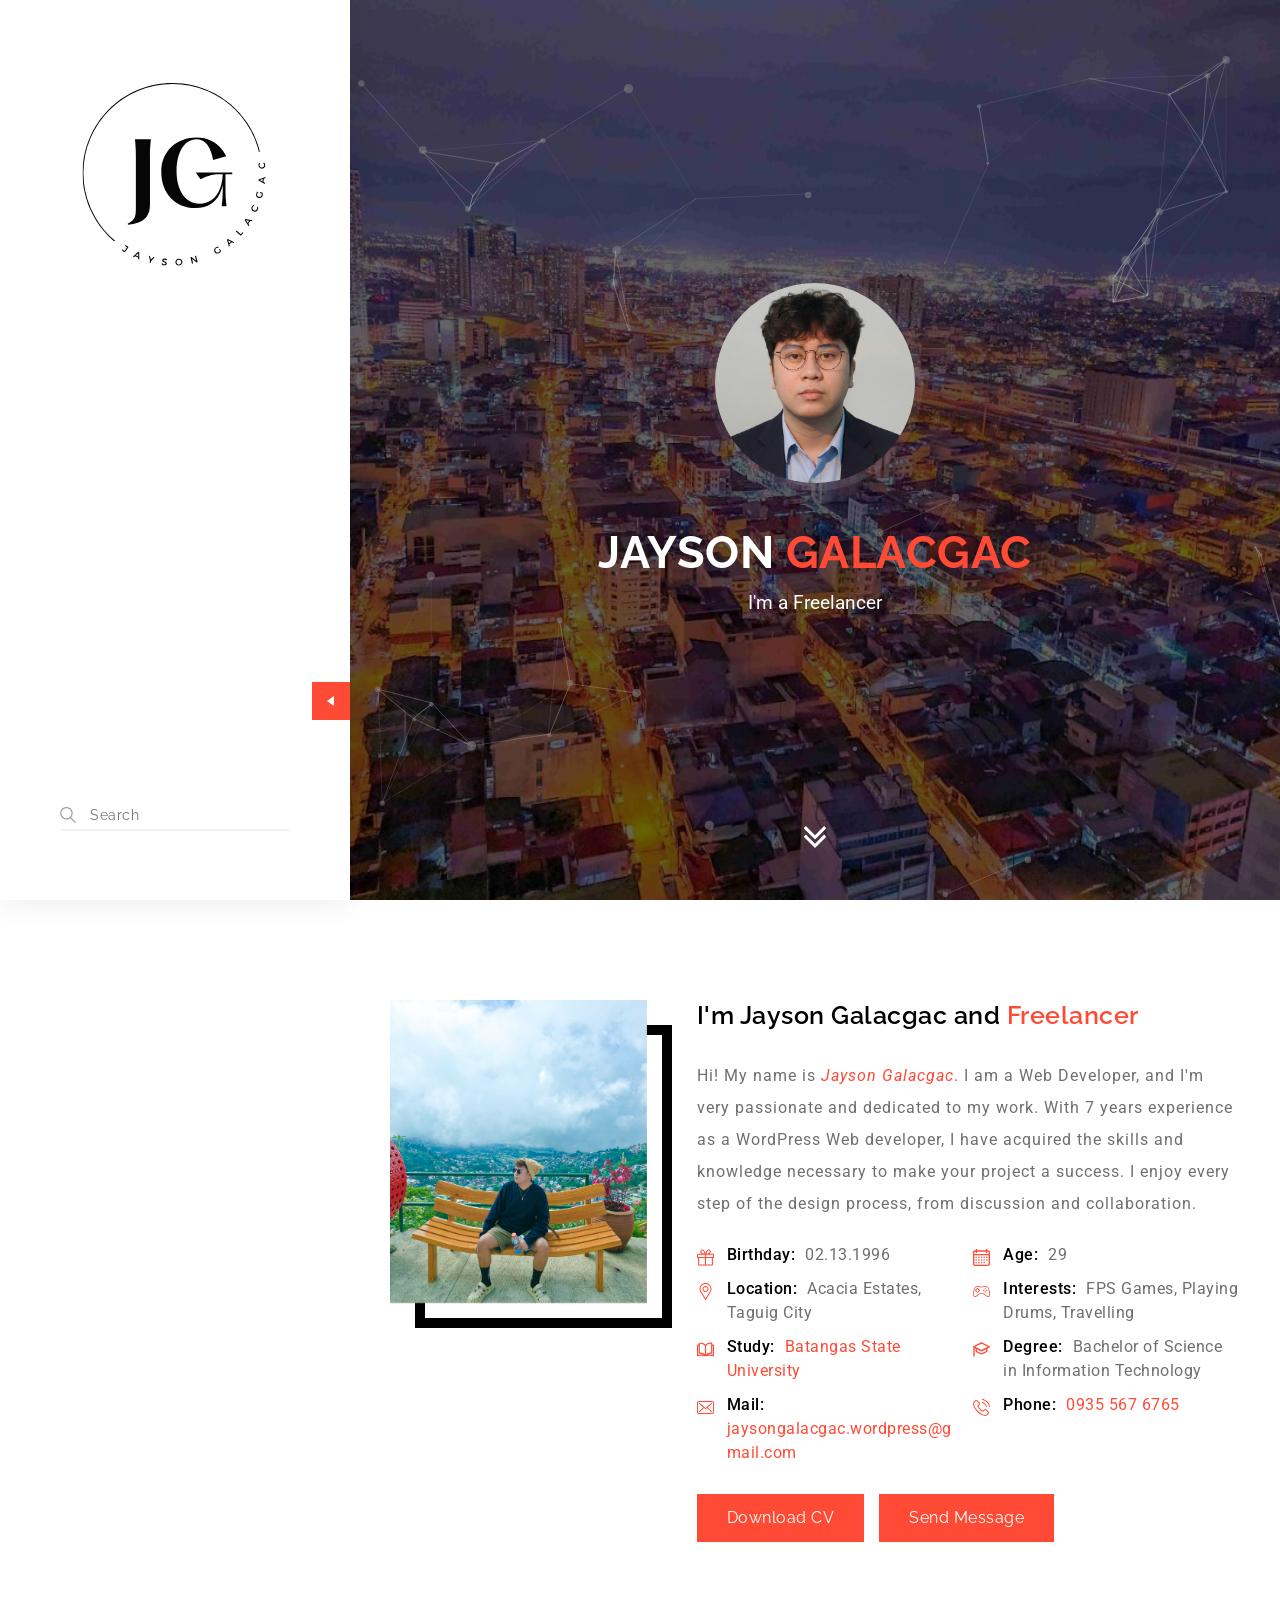
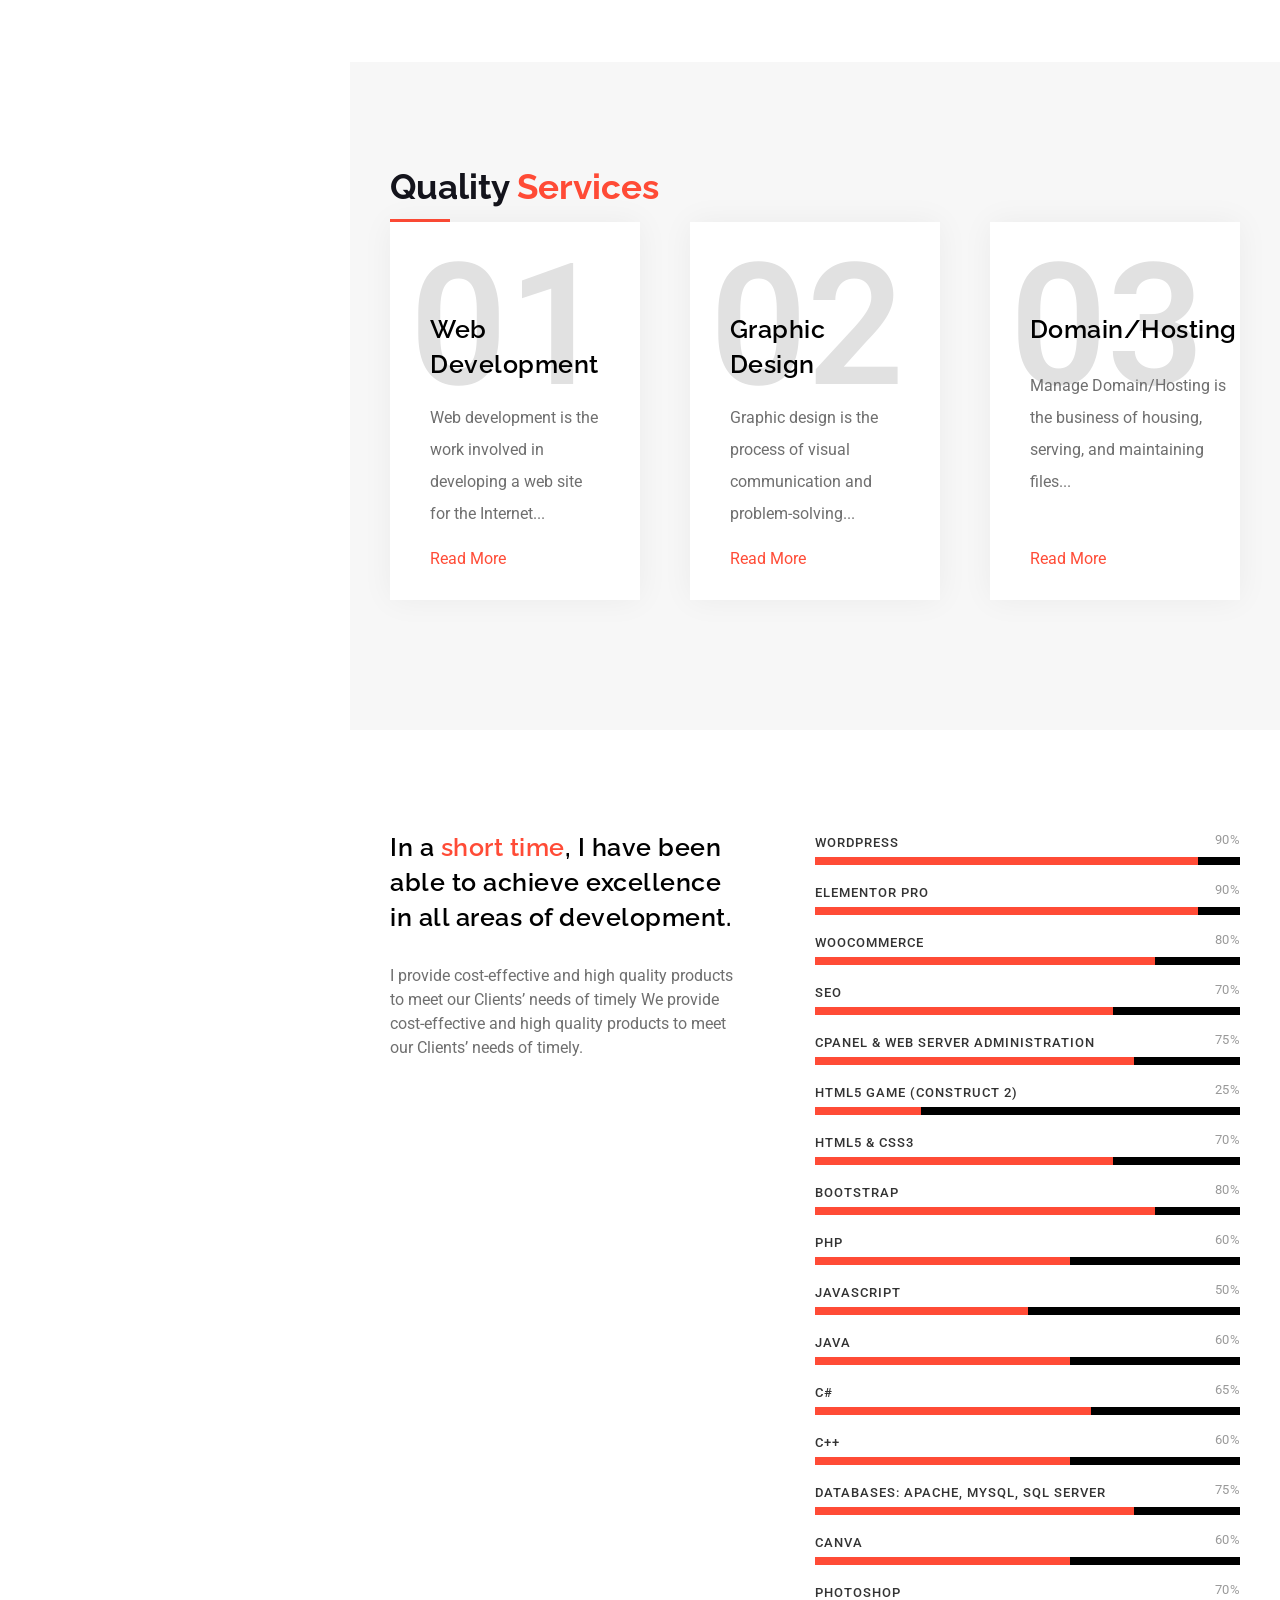
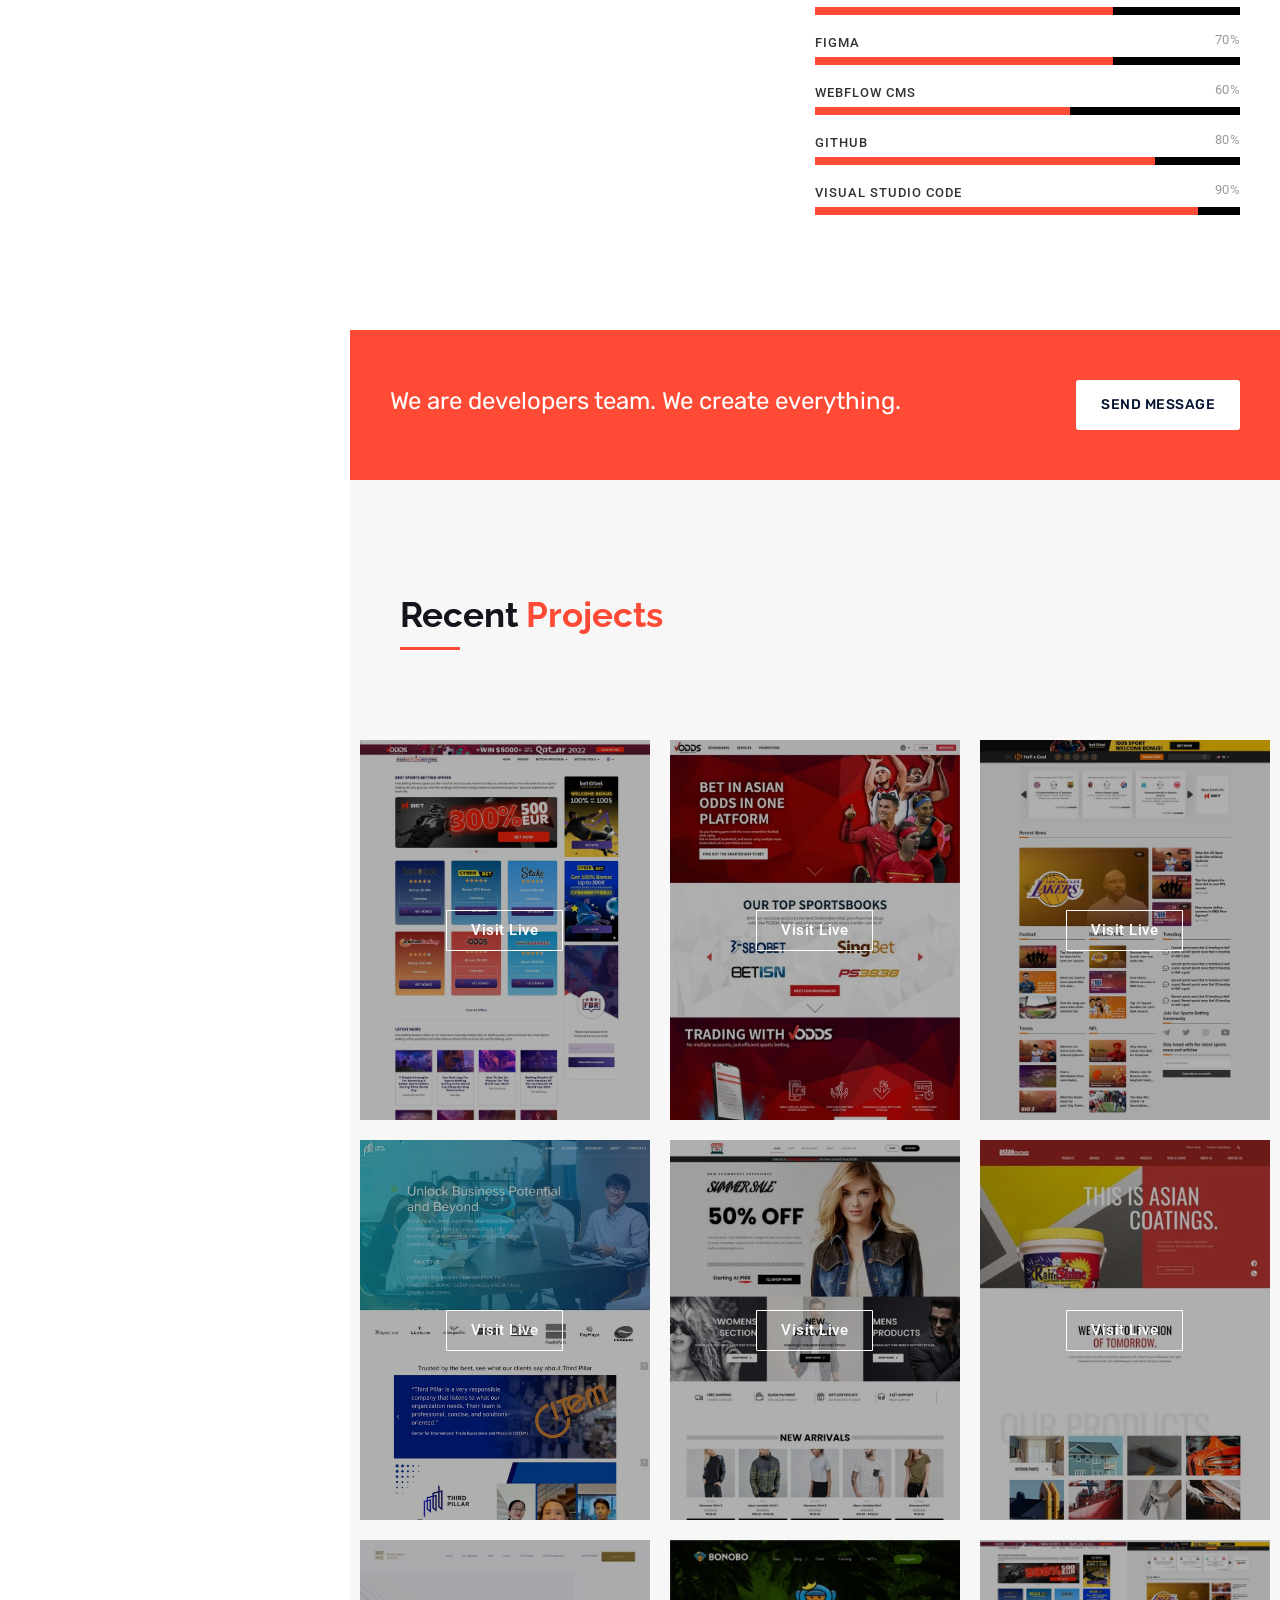
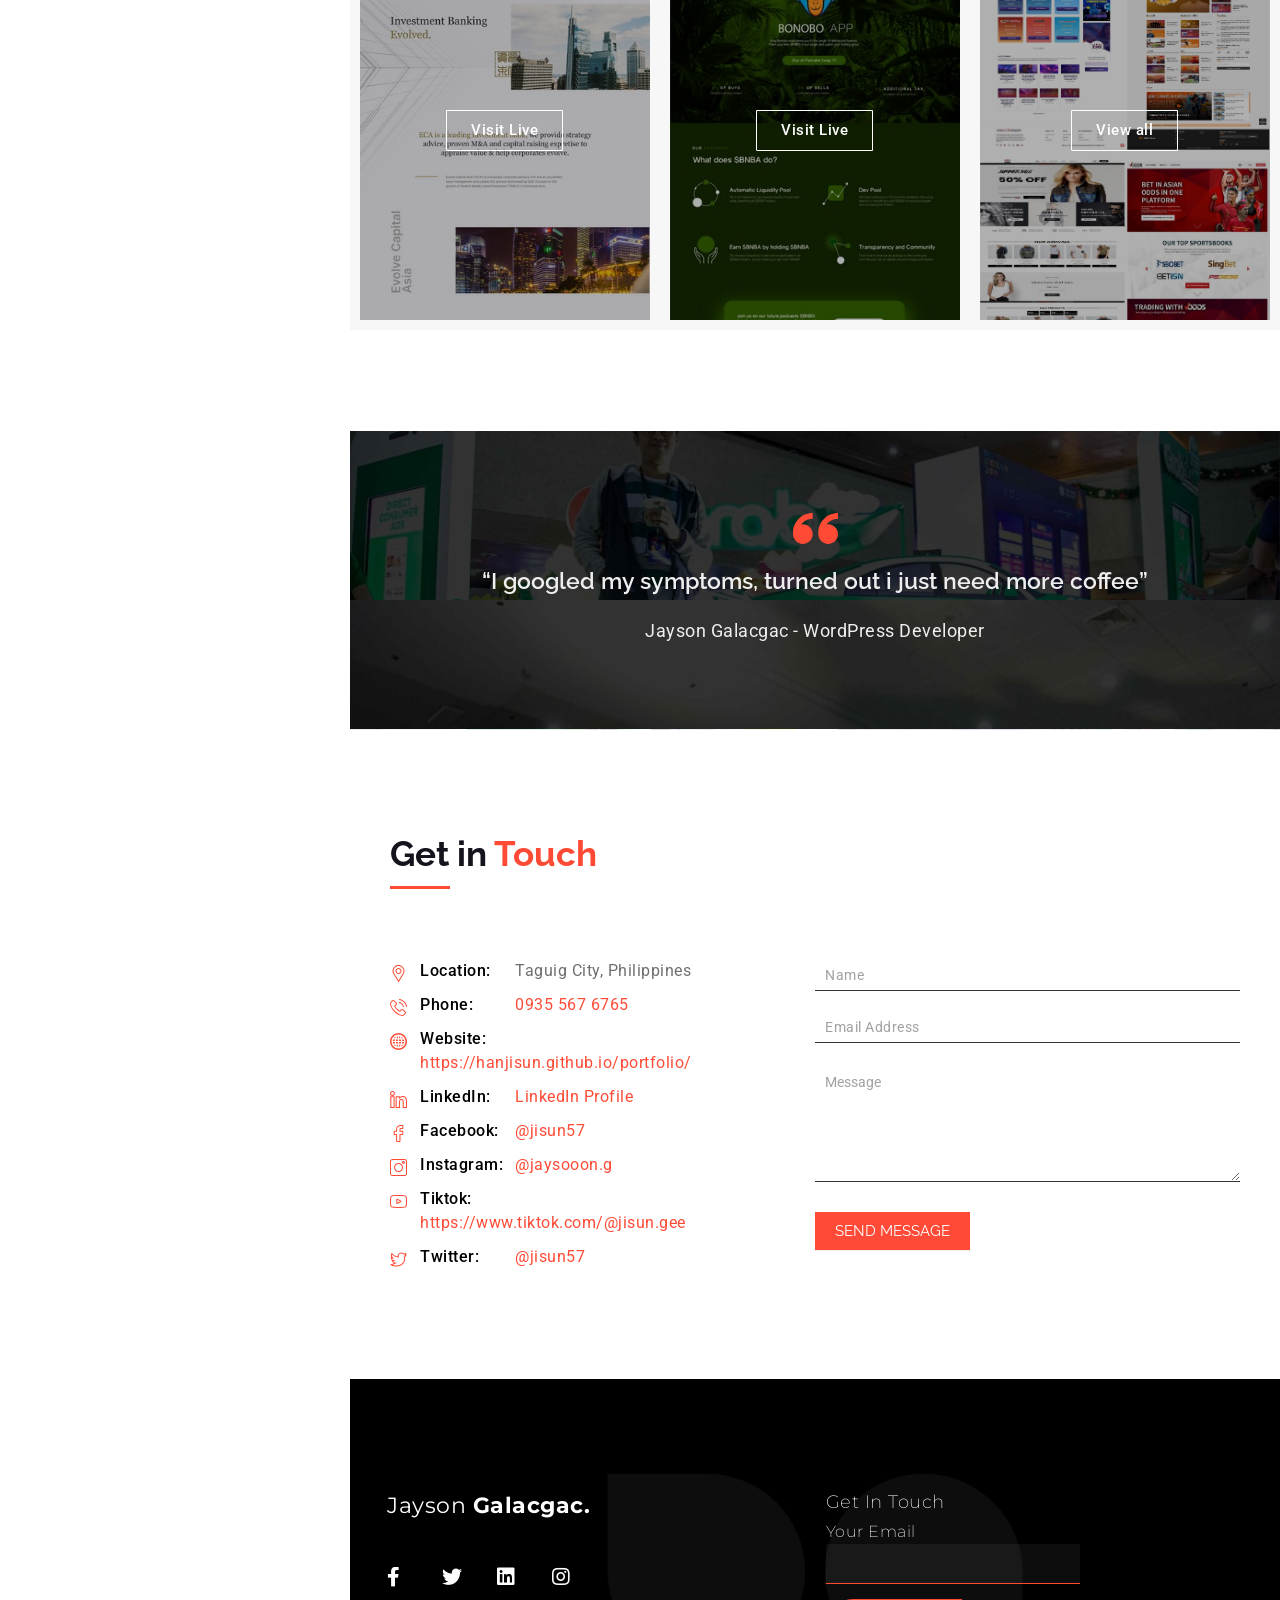
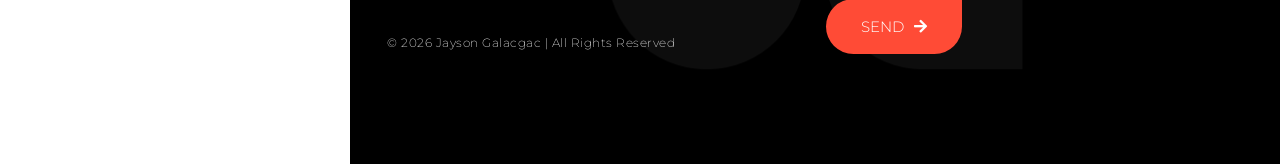
<file: index.html>
<!DOCTYPE html >  <html lang="en-US"><head>    <meta charset="UTF-8">  <meta name="viewport" content="width=device-width, initial-scale=1, maximum-scale=1">    <title>Portfolio &#8211; Jayson Galacgac | Welcome!</title> <meta name='robots' content='max-image-preview:large' /> <link rel='dns-prefetch' href='//fonts.googleapis.com' /> <link href='https://fonts.gstatic.com' crossorigin rel='preconnect' /> <link rel="alternate" type="application/rss+xml" title="Portfolio &raquo; Feed" href="http://portfolio-staging-v2/feed/" /> <link rel="alternate" type="application/rss+xml" title="Portfolio &raquo; Comments Feed" href="http://portfolio-staging-v2/comments/feed/" /> <script type="text/javascript"> 
window._wpemojiSettings = {"baseUrl":"https:\/\/s.w.org\/images\/core\/emoji\/14.0.0\/72x72\/","ext":".png","svgUrl":"https:\/\/s.w.org\/images\/core\/emoji\/14.0.0\/svg\/","svgExt":".svg","source":{"concatemoji":"http:\/\/portfolio-staging-v2\/wp-includes\/js\/wp-emoji-release.min.js?ver=6.1.1"}};
/*! This file is auto-generated */
!function(e,a,t){var n,r,o,i=a.createElement("canvas"),p=i.getContext&&i.getContext("2d");function s(e,t){var a=String.fromCharCode,e=(p.clearRect(0,0,i.width,i.height),p.fillText(a.apply(this,e),0,0),i.toDataURL());return p.clearRect(0,0,i.width,i.height),p.fillText(a.apply(this,t),0,0),e===i.toDataURL()}function c(e){var t=a.createElement("script");t.src=e,t.defer=t.type="text/javascript",a.getElementsByTagName("head")[0].appendChild(t)}for(o=Array("flag","emoji"),t.supports={everything:!0,everythingExceptFlag:!0},r=0;r<o.length;r++)t.supports[o[r]]=function(e){if(p&&p.fillText)switch(p.textBaseline="top",p.font="600 32px Arial",e){case"flag":return s([127987,65039,8205,9895,65039],[127987,65039,8203,9895,65039])?!1:!s([55356,56826,55356,56819],[55356,56826,8203,55356,56819])&&!s([55356,57332,56128,56423,56128,56418,56128,56421,56128,56430,56128,56423,56128,56447],[55356,57332,8203,56128,56423,8203,56128,56418,8203,56128,56421,8203,56128,56430,8203,56128,56423,8203,56128,56447]);case"emoji":return!s([129777,127995,8205,129778,127999],[129777,127995,8203,129778,127999])}return!1}(o[r]),t.supports.everything=t.supports.everything&&t.supports[o[r]],"flag"!==o[r]&&(t.supports.everythingExceptFlag=t.supports.everythingExceptFlag&&t.supports[o[r]]);t.supports.everythingExceptFlag=t.supports.everythingExceptFlag&&!t.supports.flag,t.DOMReady=!1,t.readyCallback=function(){t.DOMReady=!0},t.supports.everything||(n=function(){t.readyCallback()},a.addEventListener?(a.addEventListener("DOMContentLoaded",n,!1),e.addEventListener("load",n,!1)):(e.attachEvent("onload",n),a.attachEvent("onreadystatechange",function(){"complete"===a.readyState&&t.readyCallback()})),(e=t.source||{}).concatemoji?c(e.concatemoji):e.wpemoji&&e.twemoji&&(c(e.twemoji),c(e.wpemoji)))}(window,document,window._wpemojiSettings);
</script> <style type="text/css"> img.wp-smiley, img.emoji { 	display: inline !important; 	border: none !important; 	box-shadow: none !important; 	height: 1em !important; 	width: 1em !important; 	margin: 0 0.07em !important; 	vertical-align: -0.1em !important; 	background: none !important; 	padding: 0 !important; } </style> 	<link rel='stylesheet' id='formidable-css' href='./css/formidable-css-formidableforms.css' type='text/css' media='all' /> <link rel='stylesheet' id='wp-block-library-css' href='./css/dist-block-library-style.min.css' type='text/css' media='all' /> <link rel='stylesheet' id='classic-theme-styles-css' href='./css/1gp-classic-themes.min.css' type='text/css' media='all' /> <style id='global-styles-inline-css' type='text/css'> body{--wp--preset--color--black: #000000;--wp--preset--color--cyan-bluish-gray: #abb8c3;--wp--preset--color--white: #ffffff;--wp--preset--color--pale-pink: #f78da7;--wp--preset--color--vivid-red: #cf2e2e;--wp--preset--color--luminous-vivid-orange: #ff6900;--wp--preset--color--luminous-vivid-amber: #fcb900;--wp--preset--color--light-green-cyan: #7bdcb5;--wp--preset--color--vivid-green-cyan: #00d084;--wp--preset--color--pale-cyan-blue: #8ed1fc;--wp--preset--color--vivid-cyan-blue: #0693e3;--wp--preset--color--vivid-purple: #9b51e0;--wp--preset--gradient--vivid-cyan-blue-to-vivid-purple: linear-gradient(135deg,rgba(6,147,227,1) 0%,rgb(155,81,224) 100%);--wp--preset--gradient--light-green-cyan-to-vivid-green-cyan: linear-gradient(135deg,rgb(122,220,180) 0%,rgb(0,208,130) 100%);--wp--preset--gradient--luminous-vivid-amber-to-luminous-vivid-orange: linear-gradient(135deg,rgba(252,185,0,1) 0%,rgba(255,105,0,1) 100%);--wp--preset--gradient--luminous-vivid-orange-to-vivid-red: linear-gradient(135deg,rgba(255,105,0,1) 0%,rgb(207,46,46) 100%);--wp--preset--gradient--very-light-gray-to-cyan-bluish-gray: linear-gradient(135deg,rgb(238,238,238) 0%,rgb(169,184,195) 100%);--wp--preset--gradient--cool-to-warm-spectrum: linear-gradient(135deg,rgb(74,234,220) 0%,rgb(151,120,209) 20%,rgb(207,42,186) 40%,rgb(238,44,130) 60%,rgb(251,105,98) 80%,rgb(254,248,76) 100%);--wp--preset--gradient--blush-light-purple: linear-gradient(135deg,rgb(255,206,236) 0%,rgb(152,150,240) 100%);--wp--preset--gradient--blush-bordeaux: linear-gradient(135deg,rgb(254,205,165) 0%,rgb(254,45,45) 50%,rgb(107,0,62) 100%);--wp--preset--gradient--luminous-dusk: linear-gradient(135deg,rgb(255,203,112) 0%,rgb(199,81,192) 50%,rgb(65,88,208) 100%);--wp--preset--gradient--pale-ocean: linear-gradient(135deg,rgb(255,245,203) 0%,rgb(182,227,212) 50%,rgb(51,167,181) 100%);--wp--preset--gradient--electric-grass: linear-gradient(135deg,rgb(202,248,128) 0%,rgb(113,206,126) 100%);--wp--preset--gradient--midnight: linear-gradient(135deg,rgb(2,3,129) 0%,rgb(40,116,252) 100%);--wp--preset--duotone--dark-grayscale: url('#wp-duotone-dark-grayscale');--wp--preset--duotone--grayscale: url('#wp-duotone-grayscale');--wp--preset--duotone--purple-yellow: url('#wp-duotone-purple-yellow');--wp--preset--duotone--blue-red: url('#wp-duotone-blue-red');--wp--preset--duotone--midnight: url('#wp-duotone-midnight');--wp--preset--duotone--magenta-yellow: url('#wp-duotone-magenta-yellow');--wp--preset--duotone--purple-green: url('#wp-duotone-purple-green');--wp--preset--duotone--blue-orange: url('#wp-duotone-blue-orange');--wp--preset--font-size--small: 13px;--wp--preset--font-size--medium: 20px;--wp--preset--font-size--large: 36px;--wp--preset--font-size--x-large: 42px;--wp--preset--spacing--20: 0.44rem;--wp--preset--spacing--30: 0.67rem;--wp--preset--spacing--40: 1rem;--wp--preset--spacing--50: 1.5rem;--wp--preset--spacing--60: 2.25rem;--wp--preset--spacing--70: 3.38rem;--wp--preset--spacing--80: 5.06rem;}:where(.is-layout-flex){gap: 0.5em;}body .is-layout-flow > .alignleft{float: left;margin-inline-start: 0;margin-inline-end: 2em;}body .is-layout-flow > .alignright{float: right;margin-inline-start: 2em;margin-inline-end: 0;}body .is-layout-flow > .aligncenter{margin-left: auto !important;margin-right: auto !important;}body .is-layout-constrained > .alignleft{float: left;margin-inline-start: 0;margin-inline-end: 2em;}body .is-layout-constrained > .alignright{float: right;margin-inline-start: 2em;margin-inline-end: 0;}body .is-layout-constrained > .aligncenter{margin-left: auto !important;margin-right: auto !important;}body .is-layout-constrained > :where(:not(.alignleft):not(.alignright):not(.alignfull)){max-width: var(--wp--style--global--content-size);margin-left: auto !important;margin-right: auto !important;}body .is-layout-constrained > .alignwide{max-width: var(--wp--style--global--wide-size);}body .is-layout-flex{display: flex;}body .is-layout-flex{flex-wrap: wrap;align-items: center;}body .is-layout-flex > *{margin: 0;}:where(.wp-block-columns.is-layout-flex){gap: 2em;}.has-black-color{color: var(--wp--preset--color--black) !important;}.has-cyan-bluish-gray-color{color: var(--wp--preset--color--cyan-bluish-gray) !important;}.has-white-color{color: var(--wp--preset--color--white) !important;}.has-pale-pink-color{color: var(--wp--preset--color--pale-pink) !important;}.has-vivid-red-color{color: var(--wp--preset--color--vivid-red) !important;}.has-luminous-vivid-orange-color{color: var(--wp--preset--color--luminous-vivid-orange) !important;}.has-luminous-vivid-amber-color{color: var(--wp--preset--color--luminous-vivid-amber) !important;}.has-light-green-cyan-color{color: var(--wp--preset--color--light-green-cyan) !important;}.has-vivid-green-cyan-color{color: var(--wp--preset--color--vivid-green-cyan) !important;}.has-pale-cyan-blue-color{color: var(--wp--preset--color--pale-cyan-blue) !important;}.has-vivid-cyan-blue-color{color: var(--wp--preset--color--vivid-cyan-blue) !important;}.has-vivid-purple-color{color: var(--wp--preset--color--vivid-purple) !important;}.has-black-background-color{background-color: var(--wp--preset--color--black) !important;}.has-cyan-bluish-gray-background-color{background-color: var(--wp--preset--color--cyan-bluish-gray) !important;}.has-white-background-color{background-color: var(--wp--preset--color--white) !important;}.has-pale-pink-background-color{background-color: var(--wp--preset--color--pale-pink) !important;}.has-vivid-red-background-color{background-color: var(--wp--preset--color--vivid-red) !important;}.has-luminous-vivid-orange-background-color{background-color: var(--wp--preset--color--luminous-vivid-orange) !important;}.has-luminous-vivid-amber-background-color{background-color: var(--wp--preset--color--luminous-vivid-amber) !important;}.has-light-green-cyan-background-color{background-color: var(--wp--preset--color--light-green-cyan) !important;}.has-vivid-green-cyan-background-color{background-color: var(--wp--preset--color--vivid-green-cyan) !important;}.has-pale-cyan-blue-background-color{background-color: var(--wp--preset--color--pale-cyan-blue) !important;}.has-vivid-cyan-blue-background-color{background-color: var(--wp--preset--color--vivid-cyan-blue) !important;}.has-vivid-purple-background-color{background-color: var(--wp--preset--color--vivid-purple) !important;}.has-black-border-color{border-color: var(--wp--preset--color--black) !important;}.has-cyan-bluish-gray-border-color{border-color: var(--wp--preset--color--cyan-bluish-gray) !important;}.has-white-border-color{border-color: var(--wp--preset--color--white) !important;}.has-pale-pink-border-color{border-color: var(--wp--preset--color--pale-pink) !important;}.has-vivid-red-border-color{border-color: var(--wp--preset--color--vivid-red) !important;}.has-luminous-vivid-orange-border-color{border-color: var(--wp--preset--color--luminous-vivid-orange) !important;}.has-luminous-vivid-amber-border-color{border-color: var(--wp--preset--color--luminous-vivid-amber) !important;}.has-light-green-cyan-border-color{border-color: var(--wp--preset--color--light-green-cyan) !important;}.has-vivid-green-cyan-border-color{border-color: var(--wp--preset--color--vivid-green-cyan) !important;}.has-pale-cyan-blue-border-color{border-color: var(--wp--preset--color--pale-cyan-blue) !important;}.has-vivid-cyan-blue-border-color{border-color: var(--wp--preset--color--vivid-cyan-blue) !important;}.has-vivid-purple-border-color{border-color: var(--wp--preset--color--vivid-purple) !important;}.has-vivid-cyan-blue-to-vivid-purple-gradient-background{background: var(--wp--preset--gradient--vivid-cyan-blue-to-vivid-purple) !important;}.has-light-green-cyan-to-vivid-green-cyan-gradient-background{background: var(--wp--preset--gradient--light-green-cyan-to-vivid-green-cyan) !important;}.has-luminous-vivid-amber-to-luminous-vivid-orange-gradient-background{background: var(--wp--preset--gradient--luminous-vivid-amber-to-luminous-vivid-orange) !important;}.has-luminous-vivid-orange-to-vivid-red-gradient-background{background: var(--wp--preset--gradient--luminous-vivid-orange-to-vivid-red) !important;}.has-very-light-gray-to-cyan-bluish-gray-gradient-background{background: var(--wp--preset--gradient--very-light-gray-to-cyan-bluish-gray) !important;}.has-cool-to-warm-spectrum-gradient-background{background: var(--wp--preset--gradient--cool-to-warm-spectrum) !important;}.has-blush-light-purple-gradient-background{background: var(--wp--preset--gradient--blush-light-purple) !important;}.has-blush-bordeaux-gradient-background{background: var(--wp--preset--gradient--blush-bordeaux) !important;}.has-luminous-dusk-gradient-background{background: var(--wp--preset--gradient--luminous-dusk) !important;}.has-pale-ocean-gradient-background{background: var(--wp--preset--gradient--pale-ocean) !important;}.has-electric-grass-gradient-background{background: var(--wp--preset--gradient--electric-grass) !important;}.has-midnight-gradient-background{background: var(--wp--preset--gradient--midnight) !important;}.has-small-font-size{font-size: var(--wp--preset--font-size--small) !important;}.has-medium-font-size{font-size: var(--wp--preset--font-size--medium) !important;}.has-large-font-size{font-size: var(--wp--preset--font-size--large) !important;}.has-x-large-font-size{font-size: var(--wp--preset--font-size--x-large) !important;} .wp-block-navigation a:where(:not(.wp-element-button)){color: inherit;} :where(.wp-block-columns.is-layout-flex){gap: 2em;} .wp-block-pullquote{font-size: 1.5em;line-height: 1.6;} </style> <link rel='stylesheet' id='arlo_fn_googlefonts-css' href='http://fonts.googleapis.com/css?family=Montserrat%3A400%2C400italic%2C500%2C500italic%2C600%2C600italic%2C700%2C700italic%7CLora%3A400%2C400italic%2C500%2C500italic%2C600%2C600italic%2C700%2C700italic%7CRaleway%3A400%2C400italic%2C500%2C500italic%2C600%2C600italic%2C700%2C700italic%7CMontserrat%3A400%2C400italic%2C500%2C500italic%2C600%2C600italic%2C700%2C700italic%7CRaleway%3A400%2C400italic%2C500%2C500italic%2C600%2C600italic%2C700%2C700italic%7CRoboto%3A400%2C400italic%2C500%2C500italic%2C600%2C600italic%2C700%2C700italic&#038;subset=latin%2Ccyrillic%2Cgreek%2Cvietnamese&#038;ver=6.1.1' type='text/css' media='all' /> <link rel='stylesheet' id='elementor-icons-css' href='./css/elementor-assets-lib-eicons-css-elementor-icons.min.css' type='text/css' media='all' /> <link rel='stylesheet' id='elementor-frontend-css' href='./css/elementor-assets-css-frontend-lite.min.css' type='text/css' media='all' /> <link rel='stylesheet' id='elementor-post-6-css' href='./css/elementor-css-post-6.css' type='text/css' media='all' /> <link rel='stylesheet' id='twenty-twenty-css' href='./css/arlo-core-shortcode-assets-css-twenty-twenty.css' type='text/css' media='all' /> <link rel='stylesheet' id='fullpage-css' href='./css/arlo-core-shortcode-assets-css-fullpage.css' type='text/css' media='all' /> <link rel='stylesheet' id='swiper-css' href='./css/arlo-core-shortcode-assets-css-swiper.css' type='text/css' media='all' /> <link rel='stylesheet' id='owl-theme-default-css' href='./css/arlo-core-shortcode-assets-css-owl-theme-default.css' type='text/css' media='all' /> <link rel='stylesheet' id='owl-carousel-css' href='./css/arlo-core-shortcode-assets-css-owl-carousel.css' type='text/css' media='all' /> <link rel='stylesheet' id='magnific-popup-css' href='./css/arlo-core-shortcode-assets-css-magnific-popup.css' type='text/css' media='all' /> <link rel='stylesheet' id='frel_fontello-css' href='./css/arlo-core-shortcode-assets-css-fontello.css' type='text/css' media='all' /> <link rel='stylesheet' id='frel_arlo_style-css' href='./css/arlo-core-shortcode-assets-css-style-arlo.css' type='text/css' media='all' /> <link rel='stylesheet' id='frel_arlo_style_rtl-css' href='./css/arlo-core-shortcode-assets-css-style-rtl.css' type='text/css' media='all' /> <link rel='stylesheet' id='frel_style-css' href='./css/arlo-core-shortcode-assets-css-style.css' type='text/css' media='all' /> <link rel='stylesheet' id='elementor-pro-css' href='./css/elementor-pro-assets-css-frontend-lite.min.css' type='text/css' media='all' /> <link rel='stylesheet' id='elementor-global-css' href='./css/elementor-css-global.css' type='text/css' media='all' /> <link rel='stylesheet' id='elementor-post-699-css' href='./css/elementor-css-post-699.css' type='text/css' media='all' /> <link rel='stylesheet' id='eael-general-css' href='./css/essential-addons-for-elementor-lite-assets-front-end-css-view-general.min.css' type='text/css' media='all' /> <link rel='stylesheet' id='arlo-fn-font-url-css' href='https://fonts.googleapis.com/css?family=Open+Sans%3A300%2C300i%2C400%2C400i%2C600%2C600i%2C800%2C800i%7CRubik%3A300%2C300i%2C400%2C400i%2C600%2C600i%2C800%2C800i%7CMuli%3A300%2C300i%2C400%2C400i%2C600%2C600i%2C800%2C800i%7CMontserrat%3A300%2C300i%2C400%2C400i%2C600%2C600i%2C800%2C800i%7CLora%3A300%2C300i%2C400%2C400i%2C600%2C600i%2C800%2C800i%7CPoppins%3A300%2C300i%2C400%2C400i%2C600%2C600i%2C800%2C800i%7COswald%3A300%2C300i%2C400%2C400i%2C600%2C600i%2C800%2C800i%7CHeebo%3A100%2C200%2C300%2C400%2C500%2C700%2C800%2C900&#038;subset=latin%2Clatin-ext' type='text/css' media='all' /> <link rel='stylesheet' id='arlo-fn-base-css' href='./css/arlo-framework-css-base.css' type='text/css' media='all' /> <link rel='stylesheet' id='arlo-fn-skeleton-css' href='./css/arlo-framework-css-skeleton.css' type='text/css' media='all' /> <link rel='stylesheet' id='fontello-css' href='./css/arlo-framework-css-fontello.css' type='text/css' media='all' /> <link rel='stylesheet' id='justified-css' href='./css/arlo-framework-css-justified.css' type='text/css' media='all' /> <link rel='stylesheet' id='select2-css' href='./css/arlo-framework-css-select2.css' type='text/css' media='all' /> <link rel='stylesheet' id='lightgallery-css' href='./css/arlo-framework-css-lightgallery.css' type='text/css' media='all' /> <link rel='stylesheet' id='arlo-fn-woocommerce-css' href='./css/arlo-config-config-woo-woocommerce.css' type='text/css' media='all' /> <link rel='stylesheet' id='arlo-fn-rtl-stylesheet-css' href='./css/arlo-framework-css-rtl.style.css' type='text/css' media='all' /> <link rel='stylesheet' id='arlo-fn-navigation-css' href='./css/arlo-framework-css-navigation.css' type='text/css' media='all' /> <link rel='stylesheet' id='arlo-fn-hamburger-css' href='./css/arlo-framework-css-hamburger.css' type='text/css' media='all' /> <link rel='stylesheet' id='arlo-fn-theme-style-css' href='./css/arlo-framework-css-theme-style.css' type='text/css' media='all' /> <link rel='stylesheet' id='arlo-fn-stylesheet-css' href='./css/arlo-style.css' type='text/css' media='all' /> <link rel="preload" as="style" href="https://fonts.googleapis.com/css?family=Poppins:400%7CRoboto:500,400%7CRaleway:500,400%7CMontserrat:400%7CLora:400&#038;display=swap&#038;ver=1669209103" /><link rel="stylesheet" href="https://fonts.googleapis.com/css?family=Poppins:400%7CRoboto:500,400%7CRaleway:500,400%7CMontserrat:400%7CLora:400&#038;display=swap&#038;ver=1669209103" media="print" onload="this.media='all'"><noscript><link rel="stylesheet" href="https://fonts.googleapis.com/css?family=Poppins:400%7CRoboto:500,400%7CRaleway:500,400%7CMontserrat:400%7CLora:400&#038;display=swap&#038;ver=1669209103" /></noscript><link rel='stylesheet' id='arlo_fn_inline-css' href='./css/arlo-framework-css-inline.css' type='text/css' media='all' /> <style id='arlo_fn_inline-inline-css' type='text/css'>   		  		#arlo_fn_fixedsub ul a,  		ul.nav__hor > li > a,  		.arlo_fn_header .menu_nav ul.vert_nav li > a{  			font-family:'Raleway', Rubik, Arial, Helvetica, sans-serif;   			font-size:16px;    			font-weight:500;    		}  		  		.arlo_fn_mobilemenu_wrap .vert_menu_list a{  			font-family:'Montserrat', Montserrat, Arial, Helvetica, sans-serif;   			font-size:18px;    			font-weight:400;    		}  		  		.fn_cs_counter_with_rating .rating_holder h3.rating_text{  			font-family:'Roboto', Roboto, Arial, Helvetica, sans-serif;  		}  		body{  			font-family:'Roboto', Roboto, Arial, Helvetica, sans-serif;   			font-size:16px;    			font-weight:400;    		}  		  		.woocommerce .quantity .qty, .uneditable-input, input[type=number], input[type=email], input[type=url], input[type=search], input[type=tel], input[type=color], input[type=text], input[type=password], input[type=datetime], input[type=datetime-local], input[type=date], input[type=month], input[type=time], input[type=week], input, button, select, textarea{  			font-family: 'Raleway', Roboto, Arial, Helvetica, sans-serif;   			font-size:14px;   			font-weight:400;  		}  		  		  		h1,h2,h3,h4,h5,h6{  			font-family: 'Raleway', Rubik, Arial, Helvetica, sans-serif;  			font-weight:400;  		}  		  		.arlo_fn_header .toll_free .tf_in p,  		.arlo_fn_mobilemenu_wrap .m_toll_free .tf_in p,  		.fn_cs_services_classic span.more_details a,  		.fn_cs_about_with_rating .badge_left .year,  		.fn_cs_about_with_rating .badge_left .text,  		.fn_cs_about_with_rating .bottom_section p,  		.fn_cs_project_sticky_full .left_part a,  		.fn_cs_project_sticky_full .right_part .title_holder p a,  		.service_list_as_function li a,  		ul.arlo_fn_service_list_default .read_more a,  		input[type=button],  		input[type=submit],  		button,  		.fn_cs_introduce .badge_holder span,  		.wid-title span,  		.arlo_fn_widget_estimate .bfwe_inner a,  		.fn_cs_main_slider_with_content .control_panel .swiper_pagination > span,  		.fn_cs_button a,  		.fn_cs_principles .right_part .number_holder,  		.fn_cs_project_sticky_modern .left_part a,  		.fn_cs_project_sticky_modern .right_part .title_holder p a{  			font-family: 'Raleway', Rubik, Arial, Helvetica, sans-serif;  		}  		blockquote{  			font-family: 'Lora', Lora, Arial, Helvetica, sans-serif;   			font-size:16px;   			font-weight:400;  		}  		  		.fn_cs_counter_with_rating .rating_holder h3.rating_number,  		.arlo_fn_widget_brochure .text,  		ul.arlo_fn_archive_list .read_more a,  		.arlo_fn_portfolio_category_filter ul a,  		ul.ajax_pagination a,  		ul.arlo_fn_portfolio_list .title_holder p,  		a.arlo_fn_totop .text,  		.arlo_fn_searchpagelist_item a.read_more,  		.service_single .other_services .read_more a{  			font-family: 'Montserrat', Montserrat, Arial, Helvetica, sans-serif;  		}  		  		  			.arlo_fn_footer .widget_oih_opt_in_widget button:hover{background-color: #316397 !important;}  			table a,  			blockquote a,  			.arlo_fn_blog_single .fn-format-link a:hover,  			.arlo_fn_comment a.comment-reply-link,  			.arlo_fn_portfolio_details .info_list p,  			.arlo_fn_portfolio_details .info_list span a:hover,  			.arlo_fn_portfolio_details .video_holder .play_text,  			ul.arlo_fn_service_list .title_holder h3 a:hover,  			.arlo_fn_helpful_fixed .address_list p a,  			.arlo_fn_sidebar .widget_businesshours .fn_days .hours,  			a.woocommerce-privacy-policy-link:hover,  			code a, pre a{color: #316397;}  			  			  			  			.woocommerce #respond input#submit,  			.woocommerce a.button,  			.woocommerce button.button,  			.woocommerce input.button,  			.woocommerce #respond input#submit.alt,  			.woocommerce a.button.alt,  			.woocommerce button.button.alt,  			.woocommerce input.button.alt,  			.woocommerce div.product form.cart .button,  			.woocommerce-message a.button.wc-forward,  			input[type=submit]:hover,  			input[type=button]:hover,  			.arlo_fn_pagelinks a,  			ul.arlo_fn_archive_list .read_more a:hover,  			.arlo_fn_portfolio_category_filter > a,  			.arlo_fn_prevnext[data-switch=prev] .prev a:hover,  			.arlo_fn_prevnext[data-switch=next] .next a:hover,  			.service_single .other_services .read_more a:hover,  			ul.ajax_pagination a:not(.inactive):hover,  			.arlo_fn_quick_contact input[type=button]:hover,  			ul.arlo_fn_service_list .item:hover .title_holder .read_more a{background-color: #316397;}  			  			  			  			  			ul.arlo_fn_service_list .item:hover .title_holder{border-color: #316397;}  		  			.arlo_fn_header .header_closer{background-color: #FF4B36;}  		  			.wpcf7-form input[type=submit],  			.fn_cs_useful_information .wpcf7-form input[type=submit],  			input[type=submit],  			input[type=button],  			.woocommerce #respond input#submit:hover,  			.woocommerce a.button:hover,  			.woocommerce button.button:hover,  			.woocommerce input.button:hover,  			.woocommerce #respond input#submit.alt:hover,  			.woocommerce a.button.alt:hover,  			.woocommerce button.button.alt:hover,  			.woocommerce input.button.alt:hover,  			.woocommerce-message a.button.wc-forward:hover,  			.arlo_fn_quick_contact input[type=button],  			ul.arlo_fn_service_list_default .read_more a:hover,  			ul.arlo_fn_archive_list .read_more a,  			.service_single .other_services .read_more a,  			.arlo_fn_comment div.comment-text .comment-reply-link:hover,  			.arlo_fn_widget_estimate .bfwe_inner,  			.arlo_fn_portfolio_category_filter > a,  			ul.arlo_fn_portfolio_list .item:after,  			ul.arlo_fn_portfolio_list .img_holder a:after,  			.arlo_fn_portfolio_single_list .plus:after,  			.arlo_fn_portfolio_single_list .plus:before,  			.arlo_fn_portfolio_justified .j_list .plus:after,  			.arlo_fn_portfolio_justified .j_list .plus:before,  			ul.arlo_fn_portfolio_list .img_holder a:before,  			.arlo_fn_prevnext[data-switch=prev] .prev a,  			.arlo_fn_prevnext[data-switch=next] .next a,  			.arlo_fn_prevnext[data-switch=yes] a,  			.arlo_fn_pagination li span,  			ul.ajax_pagination a,  			.arlo_fn_pagelinks span.number,  			.arlo_fn_pagelinks span.number:hover,  			.woocommerce nav.woocommerce-pagination ul li span.current,  			.woocommerce nav.woocommerce-pagination ul li a:hover,  			.arlo_fn_pagination li a:hover,  			.arlo_fn_cartbox .fn_cartbox_links a:hover,  			a.fn_cartbox_updater:hover,  			.arlo_fn_searchpopup .search_closer.closed .s_btn,  			.arlo_fn_searchpopup .search_closer:hover .s_btn,  			.arlo_fn_cartbox .fn_cartbox_empty a:hover,  			.arlo_fn_search_common .search_item .title_holder .read_holder a span,  			.arlo_fn_search_common .search_item .title_holder .read_holder a span:after,  			.arlo_fn_search_common .search_item .title_holder .read_holder a span:before,  			.arlo_fn_triggermenu .trigger_closer:hover .icon,  			.woocommerce div.product form.cart .button:hover{background-color: #FF4B36;}  			ul.arlo_fn_service_list_default .read_more a:hover:after{  				border-right-color: #FF4B36;  			}  			@media(max-width: 768px){  				.arlo_fn_comment div.comment-text .comment-reply-link:hover{background-color: #FF4B36;}  			}  			  			  			.arlo_fn_sidebar .widget_nav_menu ul li.opened > a,  			.widget_nav_menu ul li a:hover,  			.arlo_fn_cartbox .fn_cartbox_item_title > span a,  			.woocommerce ul.products li.product a:hover .woocommerce-loop-product__title,  			[data-nav-skin='light'] .arlo_fn_header .menu_nav ul.vert_nav li > a:hover,  			[data-nav-skin='dark'] .arlo_fn_header .menu_nav ul.vert_nav li > a:hover,  			[data-nav-skin='light'] .arlo_fn_header .menu_nav ul.vert_nav li.hovered > a,  			[data-nav-skin='light'] .arlo_fn_header .menu_nav ul.vert_nav li.current_page_item > a,  			[data-nav-skin='light'] .arlo_fn_header .menu_nav ul.vert_nav li > a:hover,  			[data-nav-skin='dark'] .arlo_fn_header .menu_nav ul.vert_nav li.hovered > a,  			[data-nav-skin='dark'] .arlo_fn_header .menu_nav ul.vert_nav li > a:hover,  			[data-nav-skin='dark'] .arlo_fn_tagline .social_list ul li a:hover,  			[data-nav-skin='light'] .arlo_fn_tagline .social_list ul li a:hover,  			.arlo_fn_wrapper_all[data-nav-skin='dark'] .arlo_fn_header .menu_nav ul.vert_nav li.hovered > a,  			.arlo_fn_wrapper_all[data-nav-skin='dark'] .arlo_fn_header .menu_nav ul.vert_nav li > a:hover,  			.arlo_fn_wrapper_all[data-nav-skin='dark'] #arlo_fn_fixedsub ul li:hover > a,  			.arlo_fn_wrapper_all[data-nav-skin='dark'] #arlo_fn_fixedsub ul a:hover,  			ul.arlo_fn_postlist .read_holder a,  			ul.arlo_fn_archive_list.blog_archive p.read_holder a,  			#arlo_fn_fixedsub ul li:hover > a,  			#arlo_fn_fixedsub ul a:hover,  			ul.arlo_fn_archive_list h3 a:hover,  			h1 > a:hover,  			h2 > a:hover,  			h3 > a:hover,  			h4 > a:hover,  			h5 > a:hover,  			h6 > a:hover,  			.arlo_fn_footer .bottom_widget .widget_nav_menu ul li a:hover,  			.arlo_fn_comment .logged-in-as,  			.arlo_fn_comment .logged-in-as a:first-child,  			.arlo_fn_comment .logged-in-as a:last-child,  			.arlo_fn_comment_wrapper a,  			.arlo_fn_portfolio_justified .video_holder .play_text span,  			.arlo_fn_portfolio_justified .helpful_part p,  			.arlo_fn_portfolio_justified .helpful_part span a:hover,  			ul.arlo_fn_portfolio_list .item .title_holder p a,  			.arlo_fn_comment a.comment-edit-link,  			.woocommerce div.product .woocommerce-tabs ul.tabs li.active a,  			.woocommerce div.product .woocommerce-tabs ul.tabs li a:hover,  			.tagged_as a:hover,  			.posted_in a:hover,  			.woocommerce-account .woocommerce-MyAccount-navigation .is-active a,  			.woocommerce-account .woocommerce-MyAccount-navigation a:hover,  			.arlo_fn_breadcrumbs a:hover,  			a.woocommerce-privacy-policy-link,  			.arlo_fn_comment div.comment-text p > a,  			.woocommerce-account .woocommerce-MyAccount-content p a,  			.woocommerce-account .woocommerce-MyAccount-navigation a:hover,  			a.woocommerce-review-link,  			.woocommerce p.stars:hover a::before,  			.woocommerce p.stars.selected a:not(.active)::before,  			.woocommerce p.stars.selected a.active::before,  			.woocommerce .star-rating span::before,  			.widget_block a:hover,  			.arlo_fn_error_page .error_box h1,  			.arlo_fn_searchpagelist_item a.read_more,  			.arlo_fn_comment h3.comment-reply-title a,  			ul.arlo_fn_postlist .info_holder p a,  			.posted_in,  			.woocommerce table.shop_table td a,  			.tagged_as,  			.sku_wrapper,  			.woocommerce div.product form.cart .group_table td a,  			.arlo_fn_woo_login_inner p a,  			.arlo_fn_wrapper_all div.wpcf7 input span,  			.arlo_fn_password_protected .message_holder h1,  			.widget_businesshours .fn_days .hours,  			ul.arlo_fn_postlist h3 a:hover,  			ul.arlo_fn_archive_list h3 a:hover,  			.blog_single_title p.t_header a,  			.arlo_fn_comment span.author a:hover,  			.arlo_fn_comment .input-holder span,  			ul.arlo_fn_postlist p.t_header a,  			ul.arlo_fn_archive_list.blog_archive p.t_header a,  			.arlo_fn_portfolio_grid_list .item .title_holder h3 a:hover,  			.arlo_fn_portfolio_block_filter li a.active,  			.arlo_fn_portfolio_block_filter li a:hover,  			.arlo_fn_header .menu_nav ul.vert_nav li.hovered > a,  			.arlo_fn_header .menu_nav ul.vert_nav li > a:hover,  			.arlo_fn_portfolio_grid .item .title_holder h3 a:hover,  			.arlo_fn_search_common .search_item .title_holder .read_holder a,  			.arlo_fn_search_common .search_item .title_holder .heading_holder h3 a:hover,  			blockquote a:hover,table a:hover, code a:hover, pre a:hover{color: #FF4B36;}  			  			.arlo_fn_widget_estimate .helper1,  			.arlo_fn_widget_estimate .helper5,  			blockquote,  			ul.arlo_fn_service_list .item:hover span.roof:after,  			ul.arlo_fn_service_list .item:hover .title_holder .read_more:after{border-left-color: #FF4B36;}  			  			.arlo_fn_widget_estimate .helper2,  			.arlo_fn_widget_estimate .helper6,  			ul.arlo_fn_service_list .item:hover span.roof:before{border-right-color: #FF4B36;}  			  			.index_page.arlo_fn_pagetitle h3:before,  			.arlo_fn_footer .widget_oih_opt_in_widget button{background-color: #FF4B36 !important;}  			  			ul.arlo_fn_postlist .read_holder a:hover,  			.blog_single_title p.t_header a:hover,  			ul.arlo_fn_postlist p.t_header a:hover,  			ul.arlo_fn_archive_list.blog_archive p.t_header a:hover,  			.arlo_fn_cartbox .fn_cartbox_item_title > span a:hover,  			ul.arlo_fn_archive_list.blog_archive p.read_holder a:hover{border-bottom-color: #FF4B36;}  			  			.arlo_fn_widget_subscribers a:hover{  				border-color: #FF4B36;  			}  			.arlo_fn_footer.arlo_business1 .arlo_fn_widget_subscribers input{  				background-color: rgba(255,255,255,.1);      			border: 1px solid rgba(255,255,255,.04);  			}  			.arlo_fn_footer.arlo_business1 .arlo_fn_widget_subscribers a{  				background-color: #FF4B36;  				color: #111 !important;  				border: none;  				line-height: 50px;  			}  			  		  			.comment-reply-title,  			.woocommerce div.product .woocommerce-tabs .panel strong,  			.woocommerce div.product .woocommerce-tabs ul.tabs li a,  			.single_product_related_wrap h2,  			.woocommerce div.product .product_title,  			.woocommerce ul.products li.product .woocommerce-loop-category__title,  			.woocommerce ul.products li.product .woocommerce-loop-product__title,  			.woocommerce ul.products li.product h3,  			h1,h2,h3,h4,h5,h6,h1>a,h2>a,h3>a,h4>a,h5>a,h6>a,  			.wid-title span,  			.arlo_fn_widget_estimate .bfwe_inner a,  			.arlo_fn_pagetitle h3,  			.blog_single_title .title_holder h3,  			.arlo_fn_comment span.author,  			.arlo_fn_comment span.author a,  			.arlo_fn_comment h3.comment-reply-title,  			ul.arlo_fn_postlist .sticky_icon,  			ul.arlo_fn_archive_list h3 a,  			.arlo_fn_portfolio_details .title_holder h3,  			ul.arlo_fn_service_list .title_holder h3 a{color: #000000;}  		  			.arlo_fn_footer .footer_bottom:after{background-color: #000000;opacity: 1;}  			.arlo_fn_footer .top_footer:after{background-color: #000000;opacity: 1;}  		  			.arlo_fn_wrapper_all[data-nav-skin='custom'] #arlo_fn_fixedsub ul,  			.arlo_fn_wrapper_all[data-nav-skin='custom'] .arlo_fn_header{background-color: #224B7A;}  		  			.arlo_fn_wrapper_all[data-nav-skin='custom'] .arlo_fn_tagline .tline_search a,  			.arlo_fn_wrapper_all[data-nav-skin='custom'] .arlo_fn_tagline input[type=text],  			.arlo_fn_wrapper_all[data-nav-skin='custom'] #arlo_fn_fixedsub ul a,  			.arlo_fn_wrapper_all[data-nav-skin='custom'] .arlo_fn_header .menu_nav ul.vert_nav li > a{color: #FFFFFF;}  			.arlo_fn_wrapper_all[data-nav-skin='custom'] .arlo_fn_header .menu_nav ul.vert_nav li > a:after,  			.arlo_fn_wrapper_all[data-nav-skin='custom'] .arlo_fn_header .menu_nav ul.vert_nav li > a:before{  				background-color: rgba(255,255,255,0.3);  			}  			.arlo_fn_wrapper_all[data-nav-skin='custom'] #arlo_fn_fixedsub li.menu-item-has-children > a:after,  			.arlo_fn_wrapper_all[data-nav-skin='custom'] .arlo_fn_header ul.vert_nav li.menu-item-has-children:after{  				border-left-color: rgba(255,255,255,0.3);  			}  			.arlo_fn_wrapper_all[data-nav-skin='custom'] .arlo_fn_tagline input[type=text]{  				border-bottom-color: rgba(255,255,255,0.3);  			}  			.arlo_fn_wrapper_all[data-nav-skin='custom'] .arlo_fn_tagline .tline_search:after{  				background-color: rgba(255,255,255,0.3);  			}  			.arlo_fn_wrapper_all[data-nav-skin='custom'] .arlo_fn_tagline input[type=text]::-webkit-input-placeholder{  				color: #FFFFFF !important;  			}  			.arlo_fn_wrapper_all[data-nav-skin='custom'] .arlo_fn_tagline input[type=text]::-moz-placeholder{  				color: #FFFFFF !important;  			}  			.arlo_fn_wrapper_all[data-nav-skin='custom'] .arlo_fn_tagline input[type=text]:-ms-input-placeholder{  				color: #FFFFFF !important;  			}  			.arlo_fn_wrapper_all[data-nav-skin='custom'] .arlo_fn_tagline input[type=text]:-moz-placeholder{  				color: #FFFFFF !important;  			}  			  		  			.arlo_fn_wrapper_all[data-nav-skin='custom'] #arlo_fn_fixedsub ul a:hover,  			.arlo_fn_wrapper_all[data-nav-skin='custom'] .arlo_fn_header .menu_nav ul.vert_nav li > a:hover{color: #BED2E8;}  		  			.arlo_fn_mobilemenu_wrap .logo_hamb{background-color: #0F0F16;}  		  			.hamburger .hamburger-inner::before,  			.hamburger .hamburger-inner::after,  			.hamburger .hamburger-inner{background-color: #CCCCCC;}  		  			.arlo_fn_mobilemenu_wrap .mobilemenu{background-color: #090909;}  		  			.arlo_fn_mobilemenu_wrap .vert_menu_list a{color: #CCCCCC;}  			.arlo_fn_mobilemenu_wrap .vert_menu_list li.menu-item-has-children > a:after{border-left-color: #CCCCCC;}  		  			.arlo_fn_mobilemenu_wrap .vert_menu_list li.active.menu-item-has-children > a,  			.arlo_fn_mobilemenu_wrap .vert_menu_list a:hover{color: #FFFFFF;}  			.arlo_fn_mobilemenu_wrap .vert_menu_list li.active.menu-item-has-children > a:after,  			.arlo_fn_mobilemenu_wrap .vert_menu_list li.menu-item-has-children > a:hover:after{border-left-color: #FFFFFF;}  		  			.arlo_fn_footer .container{max-width: 1480px;}  		  			.arlo_fn_one_line .container{max-width: 1250px;}  			.arlo_fn_two_lines .container{max-width: 1250px;}  			.arlo_fn_three_lines .container{max-width: 1250px;}  		  			.arlo_fn_project_page .portfolio_content .container{max-width: 1250px;}  			.arlo_fn_project_page .arlo_fn_portfolio_block .container,  			.arlo_fn_project_page .arlo_fn_portfolio_masonry .container,  			.arlo_fn_project_page .arlo_fn_portfolio_grid .container,  			.arlo_fn_project_page .portfolio_list .container,  			.arlo_fn_portfolio_page .arlo_fn_ajax_pagination .container,  			.arlo_fn_project_page .arlo_fn_pagetitle .container{max-width: 1250px;}  		  			.arlo_fn_dev_popup .fn_tooltip{background-color:#D17500;color:#FFFFFF;}  			.arlo_fn_dev_popup .fn_tooltip:after{border-left-color: #D17500;} </style> <link rel='stylesheet' id='google-fonts-1-css' href='https://fonts.googleapis.com/css?family=Roboto%3A100%2C100italic%2C200%2C200italic%2C300%2C300italic%2C400%2C400italic%2C500%2C500italic%2C600%2C600italic%2C700%2C700italic%2C800%2C800italic%2C900%2C900italic%7CRoboto+Slab%3A100%2C100italic%2C200%2C200italic%2C300%2C300italic%2C400%2C400italic%2C500%2C500italic%2C600%2C600italic%2C700%2C700italic%2C800%2C800italic%2C900%2C900italic%7CRubik%3A100%2C100italic%2C200%2C200italic%2C300%2C300italic%2C400%2C400italic%2C500%2C500italic%2C600%2C600italic%2C700%2C700italic%2C800%2C800italic%2C900%2C900italic%7COpen+Sans%3A100%2C100italic%2C200%2C200italic%2C300%2C300italic%2C400%2C400italic%2C500%2C500italic%2C600%2C600italic%2C700%2C700italic%2C800%2C800italic%2C900%2C900italic%7CRaleway%3A100%2C100italic%2C200%2C200italic%2C300%2C300italic%2C400%2C400italic%2C500%2C500italic%2C600%2C600italic%2C700%2C700italic%2C800%2C800italic%2C900%2C900italic%7CMontserrat%3A100%2C100italic%2C200%2C200italic%2C300%2C300italic%2C400%2C400italic%2C500%2C500italic%2C600%2C600italic%2C700%2C700italic%2C800%2C800italic%2C900%2C900italic&#038;display=auto&#038;ver=6.1.1' type='text/css' media='all' /> <link rel='stylesheet' id='elementor-icons-shared-0-css' href='./css/elementor-assets-lib-font-awesome-css-fontawesome.min.css' type='text/css' media='all' /> <link rel='stylesheet' id='elementor-icons-fa-brands-css' href='./css/elementor-assets-lib-font-awesome-css-brands.min.css' type='text/css' media='all' /> <link rel='stylesheet' id='elementor-icons-fa-solid-css' href='./css/elementor-assets-lib-font-awesome-css-solid.min.css' type='text/css' media='all' />         <script>
            /* <![CDATA[ */
            var rcewpp = {
                "ajax_url":"http://portfolio-staging-v2/wp-admin/admin-ajax.php",
                "nonce": "0ad7047ab4",
                "home_url": "http://portfolio-staging-v2/",
                "settings_icon": 'http://portfolio-staging-v2/wp-content/plugins/export-wp-page-to-static-html/admin/images/settings.png',
                "settings_hover_icon": 'http://portfolio-staging-v2/wp-content/plugins/export-wp-page-to-static-html/admin/images/settings_hover.png'
            };
            /* ]]\> */
        </script>         <script type='text/javascript' src='./js/jquery-jquery.min.js' id='jquery-core-js'></script> <script type='text/javascript' src='./js/jquery-jquery-migrate.min.js' id='jquery-migrate-js'></script> <script type='text/javascript' src='./js/arlo-framework-js-modernizr.custom.js' id='modernizr-custom-js'></script> <link rel="https://api.w.org/" href="http://portfolio-staging-v2/wp-json/" /><link rel="alternate" type="application/json" href="http://portfolio-staging-v2/wp-json/wp/v2/pages/699" /><link rel="EditURI" type="application/rsd+xml" title="RSD" href="http://portfolio-staging-v2/xmlrpc.php?rsd" /> <link rel="wlwmanifest" type="application/wlwmanifest+xml" href="http://portfolio-staging-v2/wp-includes/wlwmanifest.xml" /> <meta name="generator" content="WordPress 6.1.1" /> <link rel="canonical" href="http://portfolio-staging-v2/" /> <link rel='shortlink' href='http://portfolio-staging-v2/' /> <link rel="alternate" type="application/json+oembed" href="http://portfolio-staging-v2/wp-json/oembed/1.0/embed?url=http%3A%2F%2Fportfolio-staging-v2%2F" /> <link rel="alternate" type="text/xml+oembed" href="http://portfolio-staging-v2/wp-json/oembed/1.0/embed?url=http%3A%2F%2Fportfolio-staging-v2%2F&#038;format=xml" /> <meta name="generator" content="Redux 4.3.14" /><style type="text/css">.recentcomments a{display:inline !important;padding:0 !important;margin:0 !important;}</style><link rel="icon" href="./images/jayson-logo-v2-bg.svg" sizes="32x32" /> <link rel="icon" href="./images/jayson-logo-v2-bg.svg" sizes="192x192" /> <link rel="apple-touch-icon" href="./images/jayson-logo-v2-bg.svg" /> <meta name="msapplication-TileImage" content="images/2026/jayson-logo-v2-bg.svg" /> 		<style type="text/css" id="wp-custom-css"> 			/* Fixed chatbot float overlap on Up button */ /* @media screen and (min-width: 1023px) { iframe#tidio-chat-iframe {     bottom: 100px !important;     right: 33px !important; } } */		</style> 		<style id="arlo_fn_option-dynamic-css" title="dynamic-css" class="redux-options-output">body.arlo_fn_light__bg{background-color:#FFFFFF;}.arlo_fn_header_sticky{background-color:#FFFFFF;}.arlo_fn_header_sticky .sticky_list:after{background-color:#EEEEEE;}.arlo_fn_header_sticky ul.nav__hor > li > a{color:#333333;}.arlo_fn_header_sticky ul.nav__hor > li.menu-item-has-children > a:after{border-top-color:#333333;}.arlo_fn_header_sticky ul.nav__hor > li.opened > a,.arlo_fn_header_sticky ul.nav__hor > li > a:hover{color:#000000;}.arlo_fn_header_sticky ul.nav__hor > li.menu-item-has-children.opened > a:hover, .arlo_fn_header_sticky ul.nav__hor > li.menu-item-has-children > a:hover:after{border-top-color:#000000;}.arlo_fn_triggermenu{background-color:#080812;}.arlo_fn_triggermenu .fn_menu_description{color:#999999;}.arlo_fn_triggermenu .fn_desc span{color:#FFFFFF;}.arlo_fn_triggermenu ul.nav__ver > li > a .fn_menu_counter{color:#FFFFFF;}.arlo_fn_triggermenu ul.nav__ver > li > a .fn_menu_counter{-webkit-text-fill-color:#FFFFFF;}#arlo_fn_moving_trigger ul{background-color:rgba(255,255,255,0.02);}#arlo_fn_moving_trigger ul a{color:#999999;}.arlo_fn_nav_extra_button1 a{background-color:rgba(0,255,150,0.2);}.arlo_fn_nav_extra_button1 a{color:#FF8A00;}.arlo_fn_nav_extra_button1 a{border-top:1px solid #00ff96;border-bottom:1px solid #00ff96;border-left:1px solid #00ff96;border-right:1px solid #00ff96;}.arlo_fn_nav_extra_button2 a{background-color:rgba(255,138,0,0.2);}.arlo_fn_nav_extra_button2 a{color:#FF8A00;}.arlo_fn_nav_extra_button2 a{border-top:1px solid #ff8a00;border-bottom:1px solid #ff8a00;border-left:1px solid #ff8a00;border-right:1px solid #ff8a00;}a.arlo_fn_totop.arlo_fn_fixed_totop .top{background-color:#FF4B36;}a.arlo_fn_totop.arlo_fn_fixed_totop .top:after{border-bottom-color:#FFFFFF;}</style>  </head>    	  <body class="home page-template page-template-elementor_header_footer page page-id-699 arlo_fn_light__bg elementor-default elementor-template-full-width elementor-kit-6 elementor-page elementor-page-699">      <!-- WRAPPER ALL -->  <div class="arlo_fn_wrapper_all disable"   	data-nav-skin="light"   	data-mobile-autocollapse="disable"   	data-nav-type="sidebar"   	data-submenu-skin="dark"   	>  	  	<!-- get moving submenu if sidebar navigation is selected -->  			<div id="arlo_fn_fixedsub">  			<ul></ul>  		</div>  		  	<div id="arlo_fn_moving_trigger">  		<ul></ul>  	</div>  		  	  	<!-- get preloader if preloader is enabled from Theme Options-->  		  	  	<!-- WRAPPER -->  	<div class="arlo_fn_wrapper">  		  	  				  				<!-- get selected navigation from source file -->  		   <!-- HEADER -->  <div class="arlo_fn_header" data-align="left">  	<div class="header_inner">  		<div class="menu_logo">  			<a href="./index.html">  				<img class="desktop_logo" src="./images/2022-10-jayson-logo-v2-bg.svg" alt="Jayson Galacgac | Welcome!" />  				<img class="desktop_logo_dark" src="./images/2022-10-jayson-logo-v2-bg.svg" alt="Jayson Galacgac | Welcome!" />  				<img class="desktop_logo_custom" src="./images/2022-10-jayson-logo-v2-bg.svg" alt="Jayson Galacgac | Welcome!" />  				<span><span class="span_a"></span><span class="span_b"></span></span>  			</a>  		</div>  		<div class="menu_nav">    			  		</div>  		<div class="header_closer"></div>  		<div class="arlo_fn_tagline">  						<div class="tline_search">  				<form action="http://portfolio-staging-v2/" method="get" >  					<input type="text" placeholder="Search" name="s" autocomplete="off" />  					<input type="submit" class="pe-7s-search" value="" />  					<a href="#" class="right"><img class="arlo_fn_svg" src="./images/arlo-framework-svg-search.svg" alt="svg" /></a>  					<a href="#" class="left"><img class="arlo_fn_svg" src="./images/arlo-framework-svg-search.svg" alt="svg" /></a>  				</form>  			</div>  						  			<style>.arlo_fn_social_list[data-social-type="abbr"] ul li a{color:#333333 !important;}.arlo_fn_social_list[data-social-type="abbr"] ul li a:hover{color:#FF4B36 !important;}.arlo_fn_social_list[data-social-type="icon"] ul li a{border-color:#333333 !important; color:#333333 !important;}.arlo_fn_social_list[data-social-type="icon"] ul li a:hover{border-color:#FF4B36 !important; color:#FF4B36 !important;}.arlo_fn_social_list[data-social-type="icon"][data-social-bg="bg"] ul li a{background-color:#30B893 !important;}.arlo_fn_social_list[data-social-type="icon"][data-social-bg="bg"] ul li a:hover{background-color:#1A2233 !important;}</style>		</div>  	</div>  </div>  <!-- /HEADER -->		  		  		<!-- get trigger menu -->  		<div class="arlo_fn_triggermenu" data-animation="alpha" data-desc-pos="top" data-text-align="left" data-menu-stroke="stroke_color" data-col-align="top" data-row-align="left" data-text-animation="top_bottom"><div class="menu_full"><div class="menu_wrapper" style="max-width:800px;"><div class="menu_in" style="width:600px;"></div></div><div class="trigger_closer"><span class="text">Close</span><span class="icon"></span></div></div></div><style>.arlo_fn_triggermenu ul.nav__ver > li > a{font-family:Poppins;font-size:90px;font-weight:400;line-height:72px;}#arlo_fn_moving_trigger ul a{font-family:Roboto;font-size:16px;font-weight:500;line-height:35px;}.arlo_fn_triggermenu[data-menu-stroke="stroke_color"] ul.nav__ver > li > a .fn_btn span.fn_a1{-webkit-text-stroke-color: #FFFFFF;}.arlo_fn_triggermenu[data-menu-stroke="stroke_color"] ul.nav__ver > li > a .fn_btn span.fn_a2{color: #FFFFFF;}.arlo_fn_triggermenu[data-text-animation="simple"][data-menu-stroke="stroke_color"] ul.nav__ver > li.hovered > a .fn_btn span.fn_a1{-webkit-text-stroke-color: #FFFFFF}.arlo_fn_triggermenu[data-text-animation="simple"][data-menu-stroke="stroke_color"] ul.nav__ver > li:hover > a .fn_btn span.fn_a1{-webkit-text-stroke-color: #FFFFFF}.arlo_fn_triggermenu[data-menu-stroke="stroke_stroke"] ul.nav__ver > li > a .fn_btn span.fn_a2, .arlo_fn_triggermenu[data-menu-stroke="stroke_stroke"] ul.nav__ver > li > a .fn_btn span.fn_a1, .arlo_fn_triggermenu[data-menu-stroke="color_stroke"] ul.nav__ver > li > a .fn_btn span.fn_a2, .arlo_fn_triggermenu[data-menu-stroke="stroke_color"] ul.nav__ver > li > a .fn_btn span.fn_a1{-webkit-text-stroke-width: 1px;}#arlo_fn_moving_trigger ul{width: 240px;}.arlo_fn_triggermenu ul.nav__ver > li > a{text-transform: uppercase;}</style>		  		  		<!-- get mobile menu -->  		     <!-- MOBILE MENU -->  <div class="arlo_fn_mobilemenu_wrap">      	<!-- LOGO & HAMBURGER -->  	<div class="logo_hamb">  		<div class="in">  			<div class="menu_logo">  				<a href="./index.html"><img src="./images/2022-10-jayson-logo-v2-bg.svg" alt="Jayson Galacgac | Welcome!" /></a>  			</div>  			<div class="hamburger hamburger--collapse-r">  				<div class="hamburger-box">  					<div class="hamburger-inner"></div>  				</div>  			</div>  		</div>  	</div>  	<!-- /LOGO & HAMBURGER -->    	<!-- MOBILE DROPDOWN MENU -->  	<div class="mobilemenu" style="display: none">  			</div>  	<!-- /MOBILE DROPDOWN MENU -->    </div>  <!-- /MOBILE MENU -->		  		<!-- get sticky navigation -->  						  		  		<!-- WRAPPER for HEIGHT -->  		<div class="arlo_fn_wfh">		<div data-elementor-type="wp-page" data-elementor-id="699" class="elementor elementor-699"> 									<section data-particle_enable="false" data-particle-mobile-disabled="false" class="elementor-section elementor-top-section elementor-element elementor-element-728bb3ef elementor-section-full_width elementor-section-height-default elementor-section-height-default" data-id="728bb3ef" data-element_type="section" id="arlo-home" data-settings="{&quot;background_background&quot;:&quot;classic&quot;}"> 						<div class="elementor-container elementor-column-gap-default"> 					<div class="elementor-column elementor-col-100 elementor-top-column elementor-element elementor-element-5467c8e5" data-id="5467c8e5" data-element_type="column" data-settings="{&quot;background_background&quot;:&quot;classic&quot;}"> 			<div class="elementor-widget-wrap elementor-element-populated"> 								<div class="elementor-element elementor-element-477fe259 elementor-widget elementor-widget-frel-hero-header-all-in-one" data-id="477fe259" data-element_type="widget" data-widget_type="frel-hero-header-all-in-one.default"> 				<div class="elementor-widget-container"> 			<div class="cons_w_wrapper"><div class="fn_cs_hero_header_exclusive fn_cs_o_particles" data-height="vh"><div class="container"><div class="content_holder"><div class="title_holder"><span class="t_image" style="background-image:url(images/2026/Profile-December-2025.jpg)"></span><h3>Jayson <span>Galacgac</span></h3><p>I'm a <span class="arlo_fn_animation_text" data-items="Freelancer:::Web Developer:::Application Developer"></span></p></div></div></div><div class="bg_holder"><div class="o_img" data-bg-img="images/2026/MainBackgroundCondoVieww-1-scaled-1.jpg"></div><div id="particles-js"></div><div class="o_color"></div></div><a class="bounce" href="#arlo-about"><img decoding="async" class="arlo_w_fn_svg" src="./images/arlo-core-shortcode-assets-svg-down-1.svg" alt="svg" /></a></div></div>		</div> 				</div> 				<div class="elementor-element elementor-element-6c118032 elementor-widget elementor-widget-frel-about-text-slider" data-id="6c118032" data-element_type="widget" id="arlo-about" data-widget_type="frel-about-text-slider.default"> 				<div class="elementor-widget-container"> 			<div class="cons_w_wrapper"><div class="fn_cs_about_text_slider new fn_light_mode"><div class="container"><div class="about_text_slider"><div class="left_part"><div class="about_image_wrap parallax" data-relative-input="true">  								<div class="image layer" data-depth="0.7">  									<img decoding="async" src="./images/arlo-core-shortcode-assets-img-thumb-550-560.jpg" alt="" />  									<div class="inner" data-bg-img="images/2026/Baguio_Shot_1_view1.jpg"></div>  								</div>  								<div class="border layer" data-depth="0.5">  									<img decoding="async" src="./images/arlo-core-shortcode-assets-img-thumb-550-560.jpg" alt="" />  									<div class="inner"></div>  								</div>  							</div></div><div class="right_part"><div class="desc_holder"><h3>I'm Jayson Galacgac and <span class="arlo_fn_animation_text" data-items="Freelancer:::Web Developer:::Application Developer"></span></h3><p>Hi! My name is <span>Jayson Galacgac</span>. I am a Web Developer, and I'm very passionate and dedicated to my work. With 7 years experience as a WordPress Web developer, I have acquired the skills and knowledge necessary to make your project a success. I enjoy every step of the design process, from discussion and collaboration.</p></div><div class="info_list"><ul><li><div class="info_item"><span class="icon"><img decoding="async" class="arlo_w_fn_svg" src="./images/arlo-core-shortcode-assets-svg-birthday-1.svg" alt="svg" /></span><label>Birthday:</label><span>02.13.1996</span></div></li><li><div class="info_item"><span class="icon"><img decoding="async" class="arlo_w_fn_svg" src="./images/arlo-core-shortcode-assets-svg-calendar-1.svg" alt="svg" /></span><label>Age:</label><span>29</span></div></li><li><div class="info_item"><span class="icon"><img decoding="async" class="arlo_w_fn_svg" src="./images/arlo-core-shortcode-assets-svg-location-2.svg" alt="svg" /></span><label>Location:</label><span>Acacia Estates, Taguig City</span></div></li><li><div class="info_item"><span class="icon"><img decoding="async" class="arlo_w_fn_svg" src="./images/arlo-core-shortcode-assets-svg-hobby-6.svg" alt="svg" /></span><label>Interests:</label><span>FPS Games, Playing Drums, Travelling</span></div></li><li><div class="info_item"><span class="icon"><img decoding="async" class="arlo_w_fn_svg" src="./images/arlo-core-shortcode-assets-svg-study-2.svg" alt="svg" /></span><label>Study:</label><span><a href="#">Batangas State University</a></span></div></li><li><div class="info_item"><span class="icon"><img decoding="async" class="arlo_w_fn_svg" src="./images/arlo-core-shortcode-assets-svg-degree-7.svg" alt="svg" /></span><label>Degree:</label><span>Bachelor of Science in Information Technology</span></div></li><li><div class="info_item"><span class="icon"><img decoding="async" class="arlo_w_fn_svg" src="./images/arlo-core-shortcode-assets-svg-message-1.svg" alt="svg" /></span><label>Mail:</label><span><a href="jaysongalacgac.wordpress@gmail.com">jaysongalacgac.wordpress@gmail.com</a></span></div></li><li><div class="info_item"><span class="icon"><img decoding="async" class="arlo_w_fn_svg" src="./images/arlo-core-shortcode-assets-svg-call-1.svg" alt="svg" /></span><label>Phone:</label><span><a href="tel:+09355676765">0935 567 6765</a></span></div></li></ul></div><div class="btn_list"><ul><li><a href="https://drive.google.com/file/d/1vMU9NpD04vhbrnsMn01SMlmHkBwcoGg7/view" download><span>Download CV</span></a></li><li><a href="https://www.facebook.com/jisun57" ><span>Send Message</span></a></li></ul></div></div></div></div></div></div>		</div> 				</div> 					</div> 		</div> 							</div> 		</section> 				<section data-particle_enable="false" data-particle-mobile-disabled="false" class="elementor-section elementor-top-section elementor-element elementor-element-41676a32 elementor-section-full_width elementor-section-height-default elementor-section-height-default" data-id="41676a32" data-element_type="section" id="arlo-services" data-settings="{&quot;background_background&quot;:&quot;classic&quot;}"> 						<div class="elementor-container elementor-column-gap-default"> 					<div class="elementor-column elementor-col-100 elementor-top-column elementor-element elementor-element-4a2af46c" data-id="4a2af46c" data-element_type="column"> 			<div class="elementor-widget-wrap elementor-element-populated"> 								<div class="elementor-element elementor-element-94a4f66 elementor-widget elementor-widget-frel-main-title" data-id="94a4f66" data-element_type="widget" data-widget_type="frel-main-title.default"> 				<div class="elementor-widget-container"> 			<div class="cons_w_wrapper"><div class="fn_cs_main_title fn_light_mode"><div class="container"><div class="title_holder"><h3>Quality <span>Services</span></h3></div></div></div></div>		</div> 				</div> 				<div class="elementor-element elementor-element-5e940955 elementor-widget elementor-widget-frel-services-numbered" data-id="5e940955" data-element_type="widget" data-widget_type="frel-services-numbered.default"> 				<div class="elementor-widget-container"> 			<div class="cons_w_wrapper"><div class="fn_cs_services_numbered fn_light_mode"><div class="container"><div class="snumbered_inner"><ul><li><div class="item"><div class="number_holder"><h3>01</h3></div><h3>Web Development</h3><p class="desc_h">Web development is the work involved in developing a web site for the Internet...</p><p class="btn_h"><a href="#">Read More</a></p></div></li><li><div class="item"><div class="number_holder"><h3>02</h3></div><h3>Graphic Design</h3><p class="desc_h">Graphic design is the process of visual communication and problem-solving...</p><p class="btn_h"><a href="#">Read More</a></p></div></li><li><div class="item"><div class="number_holder"><h3>03</h3></div><h3>Domain/Hosting</h3><p class="desc_h"> Manage Domain/Hosting is the business of housing, serving, and maintaining files...</p><p class="btn_h"><a href="#">Read More</a></p></div></li></ul></div></div></div></div>		</div> 				</div> 					</div> 		</div> 							</div> 		</section> 				<section data-particle_enable="false" data-particle-mobile-disabled="false" class="elementor-section elementor-top-section elementor-element elementor-element-4ec9f7ba elementor-section-full_width elementor-section-height-default elementor-section-height-default" data-id="4ec9f7ba" data-element_type="section"> 						<div class="elementor-container elementor-column-gap-default"> 					<div class="elementor-column elementor-col-100 elementor-top-column elementor-element elementor-element-6e003305" data-id="6e003305" data-element_type="column"> 			<div class="elementor-widget-wrap elementor-element-populated"> 								<div class="elementor-element elementor-element-7dd6be2e elementor-widget elementor-widget-frel-progress-bar-with-desc" data-id="7dd6be2e" data-element_type="widget" data-widget_type="frel-progress-bar-with-desc.default"> 				<div class="elementor-widget-container"> 			<div class="cons_w_wrapper"><div class="fn_cs_progress_bar_desc"><div class="container"><div class="pbd_inner"><div class="left_part"><h3>In a <span>short time</span>, I have been able to achieve excellence in all areas of development.</h3><p>I provide cost-effective and high quality products to meet our Clients’ needs of timely We provide cost-effective and high quality products to meet our Clients’ needs of timely.</p></div><div class="right_part"><div class="fn_cs_progress_bar"><div class="fn_cs_progress_wrap fn_light_mode" data-strip="off"><div class="fn_cs_progress" data-value="90"><span><span class="label">WordPress</span><span class="number">90%</span></span><div class="fn_cs_bar_bg"><div class="fn_cs_bar_wrap"><div class="fn_cs_bar"></div></div></div></div></div><div class="fn_cs_progress_wrap fn_light_mode" data-strip="off"><div class="fn_cs_progress" data-value="90"><span><span class="label">Elementor PRO</span><span class="number">90%</span></span><div class="fn_cs_bar_bg"><div class="fn_cs_bar_wrap"><div class="fn_cs_bar"></div></div></div></div></div><div class="fn_cs_progress_wrap fn_light_mode" data-strip="off"><div class="fn_cs_progress" data-value="80"><span><span class="label">WOOCOMMERCE</span><span class="number">80%</span></span><div class="fn_cs_bar_bg"><div class="fn_cs_bar_wrap"><div class="fn_cs_bar"></div></div></div></div></div><div class="fn_cs_progress_wrap fn_light_mode" data-strip="off"><div class="fn_cs_progress" data-value="70"><span><span class="label">SEO</span><span class="number">70%</span></span><div class="fn_cs_bar_bg"><div class="fn_cs_bar_wrap"><div class="fn_cs_bar"></div></div></div></div></div><div class="fn_cs_progress_wrap fn_light_mode" data-strip="off"><div class="fn_cs_progress" data-value="75"><span><span class="label">CPANEL & WEB SERVER ADMINISTRATION</span><span class="number">75%</span></span><div class="fn_cs_bar_bg"><div class="fn_cs_bar_wrap"><div class="fn_cs_bar"></div></div></div></div></div><div class="fn_cs_progress_wrap fn_light_mode" data-strip="off"><div class="fn_cs_progress" data-value="25"><span><span class="label">HTML5 GAME (CONSTRUCT 2)</span><span class="number">25%</span></span><div class="fn_cs_bar_bg"><div class="fn_cs_bar_wrap"><div class="fn_cs_bar"></div></div></div></div></div><div class="fn_cs_progress_wrap fn_light_mode" data-strip="off"><div class="fn_cs_progress" data-value="70"><span><span class="label">HTML5 & CSS3</span><span class="number">70%</span></span><div class="fn_cs_bar_bg"><div class="fn_cs_bar_wrap"><div class="fn_cs_bar"></div></div></div></div></div><div class="fn_cs_progress_wrap fn_light_mode" data-strip="off"><div class="fn_cs_progress" data-value="80"><span><span class="label">Bootstrap</span><span class="number">80%</span></span><div class="fn_cs_bar_bg"><div class="fn_cs_bar_wrap"><div class="fn_cs_bar"></div></div></div></div></div><div class="fn_cs_progress_wrap fn_light_mode" data-strip="off"><div class="fn_cs_progress" data-value="60"><span><span class="label">PHP</span><span class="number">60%</span></span><div class="fn_cs_bar_bg"><div class="fn_cs_bar_wrap"><div class="fn_cs_bar"></div></div></div></div></div><div class="fn_cs_progress_wrap fn_light_mode" data-strip="off"><div class="fn_cs_progress" data-value="50"><span><span class="label">JAVASCRIPT</span><span class="number">50%</span></span><div class="fn_cs_bar_bg"><div class="fn_cs_bar_wrap"><div class="fn_cs_bar"></div></div></div></div></div><div class="fn_cs_progress_wrap fn_light_mode" data-strip="off"><div class="fn_cs_progress" data-value="60"><span><span class="label">JAVA</span><span class="number">60%</span></span><div class="fn_cs_bar_bg"><div class="fn_cs_bar_wrap"><div class="fn_cs_bar"></div></div></div></div></div><div class="fn_cs_progress_wrap fn_light_mode" data-strip="off"><div class="fn_cs_progress" data-value="65"><span><span class="label">C#</span><span class="number">65%</span></span><div class="fn_cs_bar_bg"><div class="fn_cs_bar_wrap"><div class="fn_cs_bar"></div></div></div></div></div><div class="fn_cs_progress_wrap fn_light_mode" data-strip="off"><div class="fn_cs_progress" data-value="60"><span><span class="label">C++</span><span class="number">60%</span></span><div class="fn_cs_bar_bg"><div class="fn_cs_bar_wrap"><div class="fn_cs_bar"></div></div></div></div></div><div class="fn_cs_progress_wrap fn_light_mode" data-strip="off"><div class="fn_cs_progress" data-value="75"><span><span class="label">Databases: Apache, MySQL, SQL Server</span><span class="number">75%</span></span><div class="fn_cs_bar_bg"><div class="fn_cs_bar_wrap"><div class="fn_cs_bar"></div></div></div></div></div><div class="fn_cs_progress_wrap fn_light_mode" data-strip="off"><div class="fn_cs_progress" data-value="60"><span><span class="label">CANVA</span><span class="number">60%</span></span><div class="fn_cs_bar_bg"><div class="fn_cs_bar_wrap"><div class="fn_cs_bar"></div></div></div></div></div><div class="fn_cs_progress_wrap fn_light_mode" data-strip="off"><div class="fn_cs_progress" data-value="70"><span><span class="label">PHOTOSHOP</span><span class="number">70%</span></span><div class="fn_cs_bar_bg"><div class="fn_cs_bar_wrap"><div class="fn_cs_bar"></div></div></div></div></div><div class="fn_cs_progress_wrap fn_light_mode" data-strip="off"><div class="fn_cs_progress" data-value="70"><span><span class="label">FIGMA</span><span class="number">70%</span></span><div class="fn_cs_bar_bg"><div class="fn_cs_bar_wrap"><div class="fn_cs_bar"></div></div></div></div></div><div class="fn_cs_progress_wrap fn_light_mode" data-strip="off"><div class="fn_cs_progress" data-value="60"><span><span class="label">Webflow CMS</span><span class="number">60%</span></span><div class="fn_cs_bar_bg"><div class="fn_cs_bar_wrap"><div class="fn_cs_bar"></div></div></div></div></div><div class="fn_cs_progress_wrap fn_light_mode" data-strip="off"><div class="fn_cs_progress" data-value="80"><span><span class="label">GITHUB</span><span class="number">80%</span></span><div class="fn_cs_bar_bg"><div class="fn_cs_bar_wrap"><div class="fn_cs_bar"></div></div></div></div></div><div class="fn_cs_progress_wrap fn_light_mode" data-strip="off"><div class="fn_cs_progress" data-value="90"><span><span class="label">Visual Studio Code</span><span class="number">90%</span></span><div class="fn_cs_bar_bg"><div class="fn_cs_bar_wrap"><div class="fn_cs_bar"></div></div></div></div></div></div></div></div></div></div></div>		</div> 				</div> 					</div> 		</div> 							</div> 		</section> 				<section data-particle_enable="false" data-particle-mobile-disabled="false" class="elementor-section elementor-top-section elementor-element elementor-element-615730a elementor-section-full_width elementor-section-height-default elementor-section-height-default" data-id="615730a" data-element_type="section"> 						<div class="elementor-container elementor-column-gap-no"> 					<div class="elementor-column elementor-col-100 elementor-top-column elementor-element elementor-element-d096957" data-id="d096957" data-element_type="column"> 			<div class="elementor-widget-wrap elementor-element-populated"> 								<div class="elementor-element elementor-element-44cb5b8 elementor-widget elementor-widget-frel-call-to-action" data-id="44cb5b8" data-element_type="widget" data-widget_type="frel-call-to-action.default"> 				<div class="elementor-widget-container"> 			<div class="cons_w_wrapper"><div class="fn_cs_call_to_action"><div class="container"><div class="cta_holder"><div class="title_holder"><h3>We are developers team. We create everything.</h3><p></p></div><div class="link_holder"><a href="https://www.facebook.com/jisun57"><span>Send Message</span></a></div></div></div></div></div>		</div> 				</div> 					</div> 		</div> 							</div> 		</section> 				<section data-particle_enable="false" data-particle-mobile-disabled="false" class="elementor-section elementor-top-section elementor-element elementor-element-2b70bf66 elementor-section-boxed elementor-section-height-default elementor-section-height-default" data-id="2b70bf66" data-element_type="section" data-settings="{&quot;background_background&quot;:&quot;classic&quot;}"> 						<div class="elementor-container elementor-column-gap-default"> 					<div class="elementor-column elementor-col-100 elementor-top-column elementor-element elementor-element-5213396b" data-id="5213396b" data-element_type="column"> 			<div class="elementor-widget-wrap elementor-element-populated"> 								<div class="elementor-element elementor-element-7fbf4ef5 elementor-widget elementor-widget-frel-main-title" data-id="7fbf4ef5" data-element_type="widget" data-widget_type="frel-main-title.default"> 				<div class="elementor-widget-container"> 			<div class="cons_w_wrapper"><div class="fn_cs_main_title fn_light_mode"><div class="container"><div class="title_holder"><h3>Recent <span>Projects</span></h3></div></div></div></div>		</div> 				</div> 					</div> 		</div> 							</div> 		</section> 				<section data-particle_enable="false" data-particle-mobile-disabled="false" class="elementor-section elementor-top-section elementor-element elementor-element-28360528 elementor-section-full_width elementor-section-height-default elementor-section-height-default" data-id="28360528" data-element_type="section" data-settings="{&quot;background_background&quot;:&quot;classic&quot;}"> 						<div class="elementor-container elementor-column-gap-no"> 					<div class="elementor-column elementor-col-100 elementor-top-column elementor-element elementor-element-3a983aad" data-id="3a983aad" data-element_type="column"> 			<div class="elementor-widget-wrap elementor-element-populated"> 								<section data-particle_enable="false" data-particle-mobile-disabled="false" class="elementor-section elementor-inner-section elementor-element elementor-element-b78d3ca elementor-section-boxed elementor-section-height-default elementor-section-height-default" data-id="b78d3ca" data-element_type="section"> 						<div class="elementor-container elementor-column-gap-custom"> 					<div class="elementor-column elementor-col-33 elementor-inner-column elementor-element elementor-element-452489d height-container" data-id="452489d" data-element_type="column" data-settings="{&quot;background_background&quot;:&quot;classic&quot;}"> 			<div class="elementor-widget-wrap elementor-element-populated"> 								<div class="elementor-element elementor-element-05e307e elementor-align-justify project-cards elementor-widget elementor-widget-button" data-id="05e307e" data-element_type="widget" data-widget_type="button.default"> 				<div class="elementor-widget-container"> 					<div class="elementor-button-wrapper"> 			<a href="https://freebettingreviews.com/" class="elementor-button-link elementor-button elementor-size-sm" role="button"> 						<span class="elementor-button-content-wrapper"> 						<span class="elementor-button-text">Visit Live</span> 		</span> 					</a> 		</div> 				</div> 				</div> 					</div> 		</div> 				<div class="elementor-column elementor-col-33 elementor-inner-column elementor-element elementor-element-02c5448 height-container" data-id="02c5448" data-element_type="column" data-settings="{&quot;background_background&quot;:&quot;classic&quot;}"> 			<div class="elementor-widget-wrap elementor-element-populated"> 								<div class="elementor-element elementor-element-96b6f72 elementor-align-justify project-cards elementor-widget elementor-widget-button" data-id="96b6f72" data-element_type="widget" data-widget_type="button.default"> 				<div class="elementor-widget-container"> 					<div class="elementor-button-wrapper"> 			<a href="https://vodds.com/" class="elementor-button-link elementor-button elementor-size-sm" role="button"> 						<span class="elementor-button-content-wrapper"> 						<span class="elementor-button-text">Visit Live</span> 		</span> 					</a> 		</div> 				</div> 				</div> 					</div> 		</div> 				<div class="elementor-column elementor-col-33 elementor-inner-column elementor-element elementor-element-d28bd48 height-container" data-id="d28bd48" data-element_type="column" data-settings="{&quot;background_background&quot;:&quot;classic&quot;}"> 			<div class="elementor-widget-wrap elementor-element-populated"> 								<div class="elementor-element elementor-element-26a900c elementor-align-justify project-cards elementor-widget elementor-widget-button" data-id="26a900c" data-element_type="widget" data-widget_type="button.default"> 				<div class="elementor-widget-container"> 					<div class="elementor-button-wrapper"> 			<a href="https://staging-hg.dreamhosters.com/" class="elementor-button-link elementor-button elementor-size-sm" role="button"> 						<span class="elementor-button-content-wrapper"> 						<span class="elementor-button-text">Visit Live</span> 		</span> 					</a> 		</div> 				</div> 				</div> 					</div> 		</div> 							</div> 		</section> 				<section data-particle_enable="false" data-particle-mobile-disabled="false" class="elementor-section elementor-inner-section elementor-element elementor-element-446d941 elementor-section-boxed elementor-section-height-default elementor-section-height-default" data-id="446d941" data-element_type="section"> 						<div class="elementor-container elementor-column-gap-custom"> 					<div class="elementor-column elementor-col-33 elementor-inner-column elementor-element elementor-element-83340ed height-container" data-id="83340ed" data-element_type="column" data-settings="{&quot;background_background&quot;:&quot;classic&quot;}"> 			<div class="elementor-widget-wrap elementor-element-populated"> 								<div class="elementor-element elementor-element-8742e08 elementor-align-justify project-cards elementor-widget elementor-widget-button" data-id="8742e08" data-element_type="widget" data-widget_type="button.default"> 				<div class="elementor-widget-container"> 					<div class="elementor-button-wrapper"> 			<a href="https://www.3rd-pillar.com/" class="elementor-button-link elementor-button elementor-size-sm" role="button"> 						<span class="elementor-button-content-wrapper"> 						<span class="elementor-button-text">Visit Live</span> 		</span> 					</a> 		</div> 				</div> 				</div> 					</div> 		</div> 				<div class="elementor-column elementor-col-33 elementor-inner-column elementor-element elementor-element-4fa3249 height-container" data-id="4fa3249" data-element_type="column" data-settings="{&quot;background_background&quot;:&quot;classic&quot;}"> 			<div class="elementor-widget-wrap elementor-element-populated"> 								<div class="elementor-element elementor-element-a2de08d elementor-align-justify project-cards elementor-widget elementor-widget-button" data-id="a2de08d" data-element_type="widget" data-widget_type="button.default"> 				<div class="elementor-widget-container"> 					<div class="elementor-button-wrapper"> 			<a href="http://shaariishaariistore.com/" class="elementor-button-link elementor-button elementor-size-sm" role="button"> 						<span class="elementor-button-content-wrapper"> 						<span class="elementor-button-text">Visit Live</span> 		</span> 					</a> 		</div> 				</div> 				</div> 					</div> 		</div> 				<div class="elementor-column elementor-col-33 elementor-inner-column elementor-element elementor-element-899c8ec height-container" data-id="899c8ec" data-element_type="column" data-settings="{&quot;background_background&quot;:&quot;classic&quot;}"> 			<div class="elementor-widget-wrap elementor-element-populated"> 								<div class="elementor-element elementor-element-b248d06 elementor-align-justify project-cards elementor-widget elementor-widget-button" data-id="b248d06" data-element_type="widget" data-widget_type="button.default"> 				<div class="elementor-widget-container"> 					<div class="elementor-button-wrapper"> 			<a href="https://asiancoatings.com/" class="elementor-button-link elementor-button elementor-size-sm" role="button"> 						<span class="elementor-button-content-wrapper"> 						<span class="elementor-button-text">Visit Live</span> 		</span> 					</a> 		</div> 				</div> 				</div> 					</div> 		</div> 							</div> 		</section> 				<section data-particle_enable="false" data-particle-mobile-disabled="false" class="elementor-section elementor-inner-section elementor-element elementor-element-aa932c9 elementor-section-boxed elementor-section-height-default elementor-section-height-default" data-id="aa932c9" data-element_type="section"> 						<div class="elementor-container elementor-column-gap-custom"> 					<div class="elementor-column elementor-col-33 elementor-inner-column elementor-element elementor-element-42a641d height-container" data-id="42a641d" data-element_type="column" data-settings="{&quot;background_background&quot;:&quot;classic&quot;}"> 			<div class="elementor-widget-wrap elementor-element-populated"> 								<div class="elementor-element elementor-element-f3c2f03 elementor-align-justify project-cards elementor-widget elementor-widget-button" data-id="f3c2f03" data-element_type="widget" data-widget_type="button.default"> 				<div class="elementor-widget-container"> 					<div class="elementor-button-wrapper"> 			<a href="https://evolvecapitalasia.com/" class="elementor-button-link elementor-button elementor-size-sm" role="button"> 						<span class="elementor-button-content-wrapper"> 						<span class="elementor-button-text">Visit Live</span> 		</span> 					</a> 		</div> 				</div> 				</div> 					</div> 		</div> 				<div class="elementor-column elementor-col-33 elementor-inner-column elementor-element elementor-element-abd6843 height-container" data-id="abd6843" data-element_type="column" data-settings="{&quot;background_background&quot;:&quot;classic&quot;}"> 			<div class="elementor-widget-wrap elementor-element-populated"> 								<div class="elementor-element elementor-element-53ec041 elementor-align-justify project-cards elementor-widget elementor-widget-button" data-id="53ec041" data-element_type="widget" data-widget_type="button.default"> 				<div class="elementor-widget-container"> 					<div class="elementor-button-wrapper"> 			<a href="https://bonobo.qadracreatives.com/" class="elementor-button-link elementor-button elementor-size-sm" role="button"> 						<span class="elementor-button-content-wrapper"> 						<span class="elementor-button-text">Visit Live</span> 		</span> 					</a> 		</div> 				</div> 				</div> 					</div> 		</div> 				<div class="elementor-column elementor-col-33 elementor-inner-column elementor-element elementor-element-7fd9470 height-container" data-id="7fd9470" data-element_type="column" data-settings="{&quot;background_background&quot;:&quot;classic&quot;}"> 			<div class="elementor-widget-wrap elementor-element-populated"> 								<div class="elementor-element elementor-element-f7a49db elementor-align-justify project-cards elementor-widget elementor-widget-button" data-id="f7a49db" data-element_type="widget" data-widget_type="button.default"> 				<div class="elementor-widget-container"> 					<div class="elementor-button-wrapper"> 			<a href="/recent-projects-v2/" class="elementor-button-link elementor-button elementor-size-sm" role="button"> 						<span class="elementor-button-content-wrapper"> 						<span class="elementor-button-text">View all</span> 		</span> 					</a> 		</div> 				</div> 				</div> 					</div> 		</div> 							</div> 		</section> 					</div> 		</div> 							</div> 		</section> 				<section data-particle_enable="false" data-particle-mobile-disabled="false" class="elementor-section elementor-top-section elementor-element elementor-element-56523bbb elementor-section-full_width elementor-section-height-default elementor-section-height-default" data-id="56523bbb" data-element_type="section"> 						<div class="elementor-container elementor-column-gap-no"> 					<div class="elementor-column elementor-col-100 elementor-top-column elementor-element elementor-element-3a703985" data-id="3a703985" data-element_type="column"> 			<div class="elementor-widget-wrap elementor-element-populated"> 								<div class="elementor-element elementor-element-5b2626e8 elementor-hidden-desktop elementor-hidden-tablet elementor-hidden-mobile elementor-widget elementor-widget-frel-call-to-action" data-id="5b2626e8" data-element_type="widget" data-widget_type="frel-call-to-action.default"> 				<div class="elementor-widget-container"> 			<div class="cons_w_wrapper"><div class="fn_cs_call_to_action"><div class="container"><div class="cta_holder"><div class="title_holder"><h3>We are developers team. We create everything.</h3><p></p></div><div class="link_holder"><a href="https://www.facebook.com/jayzon57"><span>Send Message</span></a></div></div></div></div></div>		</div> 				</div> 					</div> 		</div> 							</div> 		</section> 				<section data-particle_enable="false" data-particle-mobile-disabled="false" class="elementor-section elementor-top-section elementor-element elementor-element-4f78192d elementor-hidden-desktop elementor-hidden-tablet elementor-hidden-mobile elementor-section-boxed elementor-section-height-default elementor-section-height-default" data-id="4f78192d" data-element_type="section"> 						<div class="elementor-container elementor-column-gap-default"> 					<div class="elementor-column elementor-col-100 elementor-top-column elementor-element elementor-element-163c4697" data-id="163c4697" data-element_type="column"> 			<div class="elementor-widget-wrap elementor-element-populated"> 								<div class="elementor-element elementor-element-33c455d elementor-widget elementor-widget-frel-main-title" data-id="33c455d" data-element_type="widget" data-widget_type="frel-main-title.default"> 				<div class="elementor-widget-container"> 			<div class="cons_w_wrapper"><div class="fn_cs_main_title fn_light_mode"><div class="container"><div class="title_holder"><h3>Quality <span>Plugins</span></h3></div></div></div></div>		</div> 				</div> 				<div class="elementor-element elementor-element-53bca184 elementor-widget elementor-widget-heading" data-id="53bca184" data-element_type="widget" data-widget_type="heading.default"> 				<div class="elementor-widget-container"> 			<style>/*! elementor - v3.7.7 - 20-09-2022 */ .elementor-heading-title{padding:0;margin:0;line-height:1}.elementor-widget-heading .elementor-heading-title[class*=elementor-size-]>a{color:inherit;font-size:inherit;line-height:inherit}.elementor-widget-heading .elementor-heading-title.elementor-size-small{font-size:15px}.elementor-widget-heading .elementor-heading-title.elementor-size-medium{font-size:19px}.elementor-widget-heading .elementor-heading-title.elementor-size-large{font-size:29px}.elementor-widget-heading .elementor-heading-title.elementor-size-xl{font-size:39px}.elementor-widget-heading .elementor-heading-title.elementor-size-xxl{font-size:59px}</style><h2 class="elementor-heading-title elementor-size-default">we use to extend or add functionality to your business website</h2>		</div> 				</div> 				<section data-particle_enable="false" data-particle-mobile-disabled="false" class="elementor-section elementor-inner-section elementor-element elementor-element-3f3f4a56 elementor-section-boxed elementor-section-height-default elementor-section-height-default" data-id="3f3f4a56" data-element_type="section"> 						<div class="elementor-container elementor-column-gap-default"> 					<div class="elementor-column elementor-col-100 elementor-inner-column elementor-element elementor-element-1b4966d2" data-id="1b4966d2" data-element_type="column"> 			<div class="elementor-widget-wrap elementor-element-populated"> 								<div class="elementor-element elementor-element-5b27265 elementor-tabs-view-vertical elementor-hidden-desktop elementor-hidden-tablet elementor-hidden-mobile elementor-widget elementor-widget-tabs" data-id="5b27265" data-element_type="widget" data-widget_type="tabs.default"> 				<div class="elementor-widget-container"> 			<style>/*! elementor - v3.7.7 - 20-09-2022 */ .elementor-widget-tabs.elementor-tabs-view-vertical .elementor-tabs-wrapper{width:25%;-ms-flex-negative:0;flex-shrink:0}.elementor-widget-tabs.elementor-tabs-view-vertical .elementor-tab-desktop-title.elementor-active{border-right-style:none}.elementor-widget-tabs.elementor-tabs-view-vertical .elementor-tab-desktop-title.elementor-active:after,.elementor-widget-tabs.elementor-tabs-view-vertical .elementor-tab-desktop-title.elementor-active:before{height:999em;width:0;right:0;border-right-style:solid}.elementor-widget-tabs.elementor-tabs-view-vertical .elementor-tab-desktop-title.elementor-active:before{top:0;-webkit-transform:translateY(-100%);-ms-transform:translateY(-100%);transform:translateY(-100%)}.elementor-widget-tabs.elementor-tabs-view-vertical .elementor-tab-desktop-title.elementor-active:after{top:100%}.elementor-widget-tabs.elementor-tabs-view-horizontal .elementor-tab-desktop-title{display:table-cell}.elementor-widget-tabs.elementor-tabs-view-horizontal .elementor-tab-desktop-title.elementor-active{border-bottom-style:none}.elementor-widget-tabs.elementor-tabs-view-horizontal .elementor-tab-desktop-title.elementor-active:after,.elementor-widget-tabs.elementor-tabs-view-horizontal .elementor-tab-desktop-title.elementor-active:before{bottom:0;height:0;width:999em;border-bottom-style:solid}.elementor-widget-tabs.elementor-tabs-view-horizontal .elementor-tab-desktop-title.elementor-active:before{right:100%}.elementor-widget-tabs.elementor-tabs-view-horizontal .elementor-tab-desktop-title.elementor-active:after{left:100%}.elementor-widget-tabs .elementor-tab-content,.elementor-widget-tabs .elementor-tab-title,.elementor-widget-tabs .elementor-tab-title:after,.elementor-widget-tabs .elementor-tab-title:before,.elementor-widget-tabs .elementor-tabs-content-wrapper{border:1px #d4d4d4}.elementor-widget-tabs .elementor-tabs{text-align:left}.elementor-widget-tabs .elementor-tabs-wrapper{overflow:hidden}.elementor-widget-tabs .elementor-tab-title{cursor:pointer;outline:var(--focus-outline,none)}.elementor-widget-tabs .elementor-tab-desktop-title{position:relative;padding:20px 25px;font-weight:700;line-height:1;border:solid transparent}.elementor-widget-tabs .elementor-tab-desktop-title.elementor-active{border-color:#d4d4d4}.elementor-widget-tabs .elementor-tab-desktop-title.elementor-active:after,.elementor-widget-tabs .elementor-tab-desktop-title.elementor-active:before{display:block;content:"";position:absolute}.elementor-widget-tabs .elementor-tab-desktop-title:focus-visible{border:1px solid #000}.elementor-widget-tabs .elementor-tab-mobile-title{padding:10px;cursor:pointer}.elementor-widget-tabs .elementor-tab-content{padding:20px;display:none}@media (max-width:767px){.elementor-tabs .elementor-tab-content,.elementor-tabs .elementor-tab-title{border-style:solid solid none}.elementor-tabs .elementor-tabs-wrapper{display:none}.elementor-tabs .elementor-tabs-content-wrapper{border-bottom-style:solid}.elementor-tabs .elementor-tab-content{padding:10px}}@media (min-width:768px){.elementor-widget-tabs.elementor-tabs-view-vertical .elementor-tabs{display:-webkit-box;display:-ms-flexbox;display:flex}.elementor-widget-tabs.elementor-tabs-view-vertical .elementor-tabs-wrapper{-webkit-box-orient:vertical;-webkit-box-direction:normal;-ms-flex-direction:column;flex-direction:column}.elementor-widget-tabs.elementor-tabs-view-vertical .elementor-tabs-content-wrapper{-webkit-box-flex:1;-ms-flex-positive:1;flex-grow:1;border-style:solid solid solid none}.elementor-widget-tabs.elementor-tabs-view-horizontal .elementor-tab-content{border-style:none solid solid}.elementor-widget-tabs.elementor-tabs-alignment-center .elementor-tabs-wrapper,.elementor-widget-tabs.elementor-tabs-alignment-end .elementor-tabs-wrapper,.elementor-widget-tabs.elementor-tabs-alignment-stretch .elementor-tabs-wrapper{display:-webkit-box;display:-ms-flexbox;display:flex}.elementor-widget-tabs.elementor-tabs-alignment-center .elementor-tabs-wrapper{-webkit-box-pack:center;-ms-flex-pack:center;justify-content:center}.elementor-widget-tabs.elementor-tabs-alignment-end .elementor-tabs-wrapper{-webkit-box-pack:end;-ms-flex-pack:end;justify-content:flex-end}.elementor-widget-tabs.elementor-tabs-alignment-stretch.elementor-tabs-view-horizontal .elementor-tab-title{width:100%}.elementor-widget-tabs.elementor-tabs-alignment-stretch.elementor-tabs-view-vertical .elementor-tab-title{height:100%}.elementor-tabs .elementor-tab-mobile-title{display:none}}</style>		<div class="elementor-tabs"> 			<div class="elementor-tabs-wrapper" role="tablist" > 									<div id="elementor-tab-title-9551" class="elementor-tab-title elementor-tab-desktop-title" aria-selected="true" data-tab="1" role="tab" tabindex="0" aria-controls="elementor-tab-content-9551" aria-expanded="false">Page Builder</div> 									<div id="elementor-tab-title-9552" class="elementor-tab-title elementor-tab-desktop-title" aria-selected="false" data-tab="2" role="tab" tabindex="-1" aria-controls="elementor-tab-content-9552" aria-expanded="false">Add-ons</div> 									<div id="elementor-tab-title-9553" class="elementor-tab-title elementor-tab-desktop-title" aria-selected="false" data-tab="3" role="tab" tabindex="-1" aria-controls="elementor-tab-content-9553" aria-expanded="false">Sliders and Carousel</div> 									<div id="elementor-tab-title-9554" class="elementor-tab-title elementor-tab-desktop-title" aria-selected="false" data-tab="4" role="tab" tabindex="-1" aria-controls="elementor-tab-content-9554" aria-expanded="false">WordPress Forms</div> 									<div id="elementor-tab-title-9555" class="elementor-tab-title elementor-tab-desktop-title" aria-selected="false" data-tab="5" role="tab" tabindex="-1" aria-controls="elementor-tab-content-9555" aria-expanded="false">Header/Footer</div> 									<div id="elementor-tab-title-9556" class="elementor-tab-title elementor-tab-desktop-title" aria-selected="false" data-tab="6" role="tab" tabindex="-1" aria-controls="elementor-tab-content-9556" aria-expanded="false">Backup Tools</div> 									<div id="elementor-tab-title-9557" class="elementor-tab-title elementor-tab-desktop-title" aria-selected="false" data-tab="7" role="tab" tabindex="-1" aria-controls="elementor-tab-content-9557" aria-expanded="false">Caching</div> 									<div id="elementor-tab-title-9558" class="elementor-tab-title elementor-tab-desktop-title" aria-selected="false" data-tab="8" role="tab" tabindex="-1" aria-controls="elementor-tab-content-9558" aria-expanded="false">Themes</div> 									<div id="elementor-tab-title-9559" class="elementor-tab-title elementor-tab-desktop-title" aria-selected="false" data-tab="9" role="tab" tabindex="-1" aria-controls="elementor-tab-content-9559" aria-expanded="false">SEO</div> 									<div id="elementor-tab-title-95510" class="elementor-tab-title elementor-tab-desktop-title" aria-selected="false" data-tab="10" role="tab" tabindex="-1" aria-controls="elementor-tab-content-95510" aria-expanded="false">Security</div> 									<div id="elementor-tab-title-95511" class="elementor-tab-title elementor-tab-desktop-title" aria-selected="false" data-tab="11" role="tab" tabindex="-1" aria-controls="elementor-tab-content-95511" aria-expanded="false">Other Plugins</div> 							</div> 			<div class="elementor-tabs-content-wrapper" role="tablist" aria-orientation="vertical"> 									<div class="elementor-tab-title elementor-tab-mobile-title" aria-selected="true" data-tab="1" role="tab" tabindex="0" aria-controls="elementor-tab-content-9551" aria-expanded="false">Page Builder</div> 					<div id="elementor-tab-content-9551" class="elementor-tab-content elementor-clearfix" data-tab="1" role="tabpanel" aria-labelledby="elementor-tab-title-9551" tabindex="0" hidden="false"><p>Elementor / PRO<br /><span class="right">Advanced</span></p><p>WP Bakery<br /><span class="right">Novice</span></p><p>Divi<br /><span class="right">Novice</span></p><p>Beaver<br /><span class="right">Novice</span></p><p>Visual Composer<br /><span class="right">Novice</span></p></div> 									<div class="elementor-tab-title elementor-tab-mobile-title" aria-selected="false" data-tab="2" role="tab" tabindex="-1" aria-controls="elementor-tab-content-9552" aria-expanded="false">Add-ons</div> 					<div id="elementor-tab-content-9552" class="elementor-tab-content elementor-clearfix" data-tab="2" role="tabpanel" aria-labelledby="elementor-tab-title-9552" tabindex="0" hidden="hidden"><p>Ultimate Add-Ons<br /><span class="right">Intermediate</span></p><p>Crocoblock<br /><span class="right">Intermediate</span></p><p>Essential Addons<br /><span class="right">Intermediate</span></p><p>Premium Addons<br /><span class="right">Intermediate</span></p><p>PowerPack<br /><span class="right">Intermediate</span></p><p>Element Pack<br /><span class="right">Intermediate</span></p><p>Elementor Custom Skin<br /><span class="right">Intermediate</span></p><p>HT Mega Absolute Addons for Elementor<br /><span class="right">Intermediate</span></p></div> 									<div class="elementor-tab-title elementor-tab-mobile-title" aria-selected="false" data-tab="3" role="tab" tabindex="-1" aria-controls="elementor-tab-content-9553" aria-expanded="false">Sliders and Carousel</div> 					<div id="elementor-tab-content-9553" class="elementor-tab-content elementor-clearfix" data-tab="3" role="tabpanel" aria-labelledby="elementor-tab-title-9553" tabindex="0" hidden="hidden"><p>Smart Slider 3 /PRO<br /><span class="right">Intermediate</span></p><p>Essential Grid<br /><span class="right">Intermediate</span></p><p>Revolution Slider<br /><span class="right">Intermediate</span></p><p>Slider Revolution Backup Add-On<br /><span class="right">Intermediate</span></p></div> 									<div class="elementor-tab-title elementor-tab-mobile-title" aria-selected="false" data-tab="4" role="tab" tabindex="-1" aria-controls="elementor-tab-content-9554" aria-expanded="false">WordPress Forms</div> 					<div id="elementor-tab-content-9554" class="elementor-tab-content elementor-clearfix" data-tab="4" role="tabpanel" aria-labelledby="elementor-tab-title-9554" tabindex="0" hidden="hidden"><p>Formidable Forms<br /><span class="right">Advanced</span></p><p>WP Forms<br /><span class="right">Intermediate</span></p><p>Essential Addons<br /><span class="right">Intermediate</span></p><p>Gravity Forms<br /><span class="right">Intermediate</span></p><p>Ninja Forms<br /><span class="right">Intermediate</span></p><p>Contact 7<br /><span class="right">Intermediate</span></p><p>HT Mega Absolute Addons for Elementor<br /><span class="right">Advanced</span></p></div> 									<div class="elementor-tab-title elementor-tab-mobile-title" aria-selected="false" data-tab="5" role="tab" tabindex="-1" aria-controls="elementor-tab-content-9555" aria-expanded="false">Header/Footer</div> 					<div id="elementor-tab-content-9555" class="elementor-tab-content elementor-clearfix" data-tab="5" role="tabpanel" aria-labelledby="elementor-tab-title-9555" tabindex="0" hidden="hidden"><p>JetMenu<br /><span class="right">Intermediate</span></p><p>JetTabs for Elementor<br /><span class="right">Intermediate</span></p><p>TapTap: Mobile Menu<br /><span class="right">Intermediate</span></p></div> 									<div class="elementor-tab-title elementor-tab-mobile-title" aria-selected="false" data-tab="6" role="tab" tabindex="-1" aria-controls="elementor-tab-content-9556" aria-expanded="false">Backup Tools</div> 					<div id="elementor-tab-content-9556" class="elementor-tab-content elementor-clearfix" data-tab="6" role="tabpanel" aria-labelledby="elementor-tab-title-9556" tabindex="0" hidden="hidden"><p>All-in-One WP Migration<br /><span class="right">Advanced</span></p><p>All-in-One WP Migration Unlimited Extension<br /><span class="right">Advanced</span></p><p>All-in-One WP Migration Google Drive Extension<br /><span class="right">Advanced</span></p><p>Backup Buddy<br /><span class="right">Intermediate</span></p><p>Updraft Plus<br /><span class="right">Advanced</span></p></div> 									<div class="elementor-tab-title elementor-tab-mobile-title" aria-selected="false" data-tab="7" role="tab" tabindex="-1" aria-controls="elementor-tab-content-9557" aria-expanded="false">Caching</div> 					<div id="elementor-tab-content-9557" class="elementor-tab-content elementor-clearfix" data-tab="7" role="tabpanel" aria-labelledby="elementor-tab-title-9557" tabindex="0" hidden="hidden"><p>W3 Total Cache<br /><span class="right">Advanced</span></p><p>LiteSpeed Cache<br /><span class="right">Advanced</span></p><p>WP Rocket<br /><span class="right">Advanced</span></p></div> 									<div class="elementor-tab-title elementor-tab-mobile-title" aria-selected="false" data-tab="8" role="tab" tabindex="-1" aria-controls="elementor-tab-content-9558" aria-expanded="false">Themes</div> 					<div id="elementor-tab-content-9558" class="elementor-tab-content elementor-clearfix" data-tab="8" role="tabpanel" aria-labelledby="elementor-tab-title-9558" tabindex="0" hidden="hidden"><p>Astra / PRO<br /><span class="right">Advanced</span></p><p>Hello Theme<br /><span class="right">Advanced</span></p><p>The7 Elements<br /><span class="right">Novice</span></p></div> 									<div class="elementor-tab-title elementor-tab-mobile-title" aria-selected="false" data-tab="9" role="tab" tabindex="-1" aria-controls="elementor-tab-content-9559" aria-expanded="false">SEO</div> 					<div id="elementor-tab-content-9559" class="elementor-tab-content elementor-clearfix" data-tab="9" role="tabpanel" aria-labelledby="elementor-tab-title-9559" tabindex="0" hidden="hidden"><p>All in One SEO<br /><span class="right">Advanced</span></p><p>Rank Math SEO<br /><span class="right">Novice</span></p></div> 									<div class="elementor-tab-title elementor-tab-mobile-title" aria-selected="false" data-tab="10" role="tab" tabindex="-1" aria-controls="elementor-tab-content-95510" aria-expanded="false">Security</div> 					<div id="elementor-tab-content-95510" class="elementor-tab-content elementor-clearfix" data-tab="10" role="tabpanel" aria-labelledby="elementor-tab-title-95510" tabindex="0" hidden="hidden"><p>Wordfense Security<br /><span class="right">Advanced</span></p><p>WP Activity Log<br /><span class="right">Advanced</span></p></div> 									<div class="elementor-tab-title elementor-tab-mobile-title" aria-selected="false" data-tab="11" role="tab" tabindex="-1" aria-controls="elementor-tab-content-95511" aria-expanded="false">Other Plugins</div> 					<div id="elementor-tab-content-95511" class="elementor-tab-content elementor-clearfix" data-tab="11" role="tabpanel" aria-labelledby="elementor-tab-title-95511" tabindex="0" hidden="hidden"><p>Make Column Clickable Elementor<br /><span class="right">Advanced</span></p><p>PRO Elements<br /><span class="right">Advanced</span></p><p>Simple Custom CSS and JS PRO<br /><span class="right">Advanced</span></p><p>Code Snippets<br /><span class="right">Advanced</span></p><p>Stream<br /><span class="right">Advanced</span></p><p>SVG Support<br /><span class="right">Advanced</span></p><p>Query Monitor<br /><span class="right">Novice</span></p><p>Duplicate Post<br /><span class="right">Advanced</span></p><p>GDPR Cookie Consent<br /><span class="right">Novice</span></p><p>Head, Footer and Post Injections<br /><span class="right">Novice</span></p><p>Helpful Plugin<br /><span class="right">Novice</span></p><p>Page scroll to id<br /><span class="right">Novice</span></p><p>Simple Social Icons<br /><span class="right">Advanced</span></p><p>Smoother<br /><span class="right">Advanced</span></p><p>Social Warfare<br /><span class="right">Novice</span></p><p>Ultimate Category Excluder<br /><span class="right">Novice</span></p><p>GPLVault Update Manager<br /><span class="right">Novice</span></p><p>WooCommerce<br /><span class="right">Advanced</span></p></div> 							</div> 		</div> 				</div> 				</div> 				<div class="elementor-element elementor-element-b7d435b elementor-tabs-view-vertical elementor-widget elementor-widget-tabs" data-id="b7d435b" data-element_type="widget" data-widget_type="tabs.default"> 				<div class="elementor-widget-container"> 					<div class="elementor-tabs"> 			<div class="elementor-tabs-wrapper" role="tablist" > 									<div id="elementor-tab-title-1921" class="elementor-tab-title elementor-tab-desktop-title" aria-selected="true" data-tab="1" role="tab" tabindex="0" aria-controls="elementor-tab-content-1921" aria-expanded="false">Page Builder</div> 									<div id="elementor-tab-title-1922" class="elementor-tab-title elementor-tab-desktop-title" aria-selected="false" data-tab="2" role="tab" tabindex="-1" aria-controls="elementor-tab-content-1922" aria-expanded="false">Add-ons</div> 									<div id="elementor-tab-title-1923" class="elementor-tab-title elementor-tab-desktop-title" aria-selected="false" data-tab="3" role="tab" tabindex="-1" aria-controls="elementor-tab-content-1923" aria-expanded="false">Sliders and Carousel</div> 									<div id="elementor-tab-title-1924" class="elementor-tab-title elementor-tab-desktop-title" aria-selected="false" data-tab="4" role="tab" tabindex="-1" aria-controls="elementor-tab-content-1924" aria-expanded="false">WordPress Forms</div> 									<div id="elementor-tab-title-1925" class="elementor-tab-title elementor-tab-desktop-title" aria-selected="false" data-tab="5" role="tab" tabindex="-1" aria-controls="elementor-tab-content-1925" aria-expanded="false">Header/Footer</div> 									<div id="elementor-tab-title-1926" class="elementor-tab-title elementor-tab-desktop-title" aria-selected="false" data-tab="6" role="tab" tabindex="-1" aria-controls="elementor-tab-content-1926" aria-expanded="false">Backup Tools</div> 									<div id="elementor-tab-title-1927" class="elementor-tab-title elementor-tab-desktop-title" aria-selected="false" data-tab="7" role="tab" tabindex="-1" aria-controls="elementor-tab-content-1927" aria-expanded="false">Caching</div> 									<div id="elementor-tab-title-1928" class="elementor-tab-title elementor-tab-desktop-title" aria-selected="false" data-tab="8" role="tab" tabindex="-1" aria-controls="elementor-tab-content-1928" aria-expanded="false">Themes</div> 									<div id="elementor-tab-title-1929" class="elementor-tab-title elementor-tab-desktop-title" aria-selected="false" data-tab="9" role="tab" tabindex="-1" aria-controls="elementor-tab-content-1929" aria-expanded="false">SEO</div> 									<div id="elementor-tab-title-19210" class="elementor-tab-title elementor-tab-desktop-title" aria-selected="false" data-tab="10" role="tab" tabindex="-1" aria-controls="elementor-tab-content-19210" aria-expanded="false">Security</div> 									<div id="elementor-tab-title-19211" class="elementor-tab-title elementor-tab-desktop-title" aria-selected="false" data-tab="11" role="tab" tabindex="-1" aria-controls="elementor-tab-content-19211" aria-expanded="false">Other Plugins</div> 							</div> 			<div class="elementor-tabs-content-wrapper" role="tablist" aria-orientation="vertical"> 									<div class="elementor-tab-title elementor-tab-mobile-title" aria-selected="true" data-tab="1" role="tab" tabindex="0" aria-controls="elementor-tab-content-1921" aria-expanded="false">Page Builder</div> 					<div id="elementor-tab-content-1921" class="elementor-tab-content elementor-clearfix" data-tab="1" role="tabpanel" aria-labelledby="elementor-tab-title-1921" tabindex="0" hidden="false"><img decoding="async" style="background-size: cover;" src="./images/2022-12-tab1.jpg" /></div> 									<div class="elementor-tab-title elementor-tab-mobile-title" aria-selected="false" data-tab="2" role="tab" tabindex="-1" aria-controls="elementor-tab-content-1922" aria-expanded="false">Add-ons</div> 					<div id="elementor-tab-content-1922" class="elementor-tab-content elementor-clearfix" data-tab="2" role="tabpanel" aria-labelledby="elementor-tab-title-1922" tabindex="0" hidden="hidden"><img decoding="async" style="background-size: cover;" src="./images/2022-12-tab2.jpg" /></div> 									<div class="elementor-tab-title elementor-tab-mobile-title" aria-selected="false" data-tab="3" role="tab" tabindex="-1" aria-controls="elementor-tab-content-1923" aria-expanded="false">Sliders and Carousel</div> 					<div id="elementor-tab-content-1923" class="elementor-tab-content elementor-clearfix" data-tab="3" role="tabpanel" aria-labelledby="elementor-tab-title-1923" tabindex="0" hidden="hidden"><img decoding="async" style="background-size: cover;" src="./images/2022-12-tab3.jpg" /></div> 									<div class="elementor-tab-title elementor-tab-mobile-title" aria-selected="false" data-tab="4" role="tab" tabindex="-1" aria-controls="elementor-tab-content-1924" aria-expanded="false">WordPress Forms</div> 					<div id="elementor-tab-content-1924" class="elementor-tab-content elementor-clearfix" data-tab="4" role="tabpanel" aria-labelledby="elementor-tab-title-1924" tabindex="0" hidden="hidden"><img decoding="async" style="background-size: cover;" src="./images/2022-12-tab4.jpg" /></div> 									<div class="elementor-tab-title elementor-tab-mobile-title" aria-selected="false" data-tab="5" role="tab" tabindex="-1" aria-controls="elementor-tab-content-1925" aria-expanded="false">Header/Footer</div> 					<div id="elementor-tab-content-1925" class="elementor-tab-content elementor-clearfix" data-tab="5" role="tabpanel" aria-labelledby="elementor-tab-title-1925" tabindex="0" hidden="hidden"><img decoding="async" style="background-size: cover;" src="./images/2022-12-tab5.jpg" /></div> 									<div class="elementor-tab-title elementor-tab-mobile-title" aria-selected="false" data-tab="6" role="tab" tabindex="-1" aria-controls="elementor-tab-content-1926" aria-expanded="false">Backup Tools</div> 					<div id="elementor-tab-content-1926" class="elementor-tab-content elementor-clearfix" data-tab="6" role="tabpanel" aria-labelledby="elementor-tab-title-1926" tabindex="0" hidden="hidden"><img decoding="async" style="background-size: cover;" src="./images/2022-12-tab6.jpg" /></div> 									<div class="elementor-tab-title elementor-tab-mobile-title" aria-selected="false" data-tab="7" role="tab" tabindex="-1" aria-controls="elementor-tab-content-1927" aria-expanded="false">Caching</div> 					<div id="elementor-tab-content-1927" class="elementor-tab-content elementor-clearfix" data-tab="7" role="tabpanel" aria-labelledby="elementor-tab-title-1927" tabindex="0" hidden="hidden"><img decoding="async" style="background-size: cover;" src="./images/2022-12-tab7.jpg" /></div> 									<div class="elementor-tab-title elementor-tab-mobile-title" aria-selected="false" data-tab="8" role="tab" tabindex="-1" aria-controls="elementor-tab-content-1928" aria-expanded="false">Themes</div> 					<div id="elementor-tab-content-1928" class="elementor-tab-content elementor-clearfix" data-tab="8" role="tabpanel" aria-labelledby="elementor-tab-title-1928" tabindex="0" hidden="hidden"><img decoding="async" style="background-size: cover;" src="./images/2022-12-tab8.jpg" /></div> 									<div class="elementor-tab-title elementor-tab-mobile-title" aria-selected="false" data-tab="9" role="tab" tabindex="-1" aria-controls="elementor-tab-content-1929" aria-expanded="false">SEO</div> 					<div id="elementor-tab-content-1929" class="elementor-tab-content elementor-clearfix" data-tab="9" role="tabpanel" aria-labelledby="elementor-tab-title-1929" tabindex="0" hidden="hidden"><img decoding="async" style="background-size: cover;" src="./images/2022-12-tab9.jpg" /></div> 									<div class="elementor-tab-title elementor-tab-mobile-title" aria-selected="false" data-tab="10" role="tab" tabindex="-1" aria-controls="elementor-tab-content-19210" aria-expanded="false">Security</div> 					<div id="elementor-tab-content-19210" class="elementor-tab-content elementor-clearfix" data-tab="10" role="tabpanel" aria-labelledby="elementor-tab-title-19210" tabindex="0" hidden="hidden"><img decoding="async" style="background-size: cover;" src="./images/2022-12-tab10.jpg" /></div> 									<div class="elementor-tab-title elementor-tab-mobile-title" aria-selected="false" data-tab="11" role="tab" tabindex="-1" aria-controls="elementor-tab-content-19211" aria-expanded="false">Other Plugins</div> 					<div id="elementor-tab-content-19211" class="elementor-tab-content elementor-clearfix" data-tab="11" role="tabpanel" aria-labelledby="elementor-tab-title-19211" tabindex="0" hidden="hidden"><img decoding="async" style="background-size: cover;" src="./images/2022-12-tab11.jpg" /></div> 							</div> 		</div> 				</div> 				</div> 					</div> 		</div> 							</div> 		</section> 					</div> 		</div> 							</div> 		</section> 				<section data-particle_enable="false" data-particle-mobile-disabled="false" class="elementor-section elementor-top-section elementor-element elementor-element-6850bb0c elementor-section-full_width elementor-section-height-default elementor-section-height-default" data-id="6850bb0c" data-element_type="section"> 						<div class="elementor-container elementor-column-gap-default"> 					<div class="elementor-column elementor-col-100 elementor-top-column elementor-element elementor-element-2b289100" data-id="2b289100" data-element_type="column"> 			<div class="elementor-widget-wrap elementor-element-populated"> 								<div class="elementor-element elementor-element-355d83c4 elementor-widget elementor-widget-frel-single-testimonial-parallax" data-id="355d83c4" data-element_type="widget" data-widget_type="frel-single-testimonial-parallax.default"> 				<div class="elementor-widget-container"> 			<div class="cons_w_wrapper"><div class="fn_cs_single_testimonial_parallax"><div class="testimonial_bg"><div class="jarallax" data-speed="0" data-bg-img="images/2026/BottomBanner-1-scaled-1.jpg"></div><div class="bg_overlay"></div></div><div class="testimonial_content"><div class="content_holder"><span class="t_icon"><img decoding="async" class="arlo_w_fn_svg" src="./images/arlo-core-shortcode-assets-svg-quotes.svg" alt="svg" /></span><p>“I googled my symptoms, turned out i just need more coffee”</p><h3>Jayson Galacgac - WordPress Developer</h3></div></div></div></div>		</div> 				</div> 					</div> 		</div> 							</div> 		</section> 				<section data-particle_enable="false" data-particle-mobile-disabled="false" class="elementor-section elementor-top-section elementor-element elementor-element-48f42f82 elementor-section-full_width elementor-section-height-default elementor-section-height-default" data-id="48f42f82" data-element_type="section"> 						<div class="elementor-container elementor-column-gap-default"> 					<div class="elementor-column elementor-col-100 elementor-top-column elementor-element elementor-element-7a35e0e7" data-id="7a35e0e7" data-element_type="column" data-settings="{&quot;background_background&quot;:&quot;gradient&quot;}"> 			<div class="elementor-widget-wrap elementor-element-populated"> 								<div class="elementor-element elementor-element-53acf374 elementor-widget elementor-widget-frel-main-title" data-id="53acf374" data-element_type="widget" data-widget_type="frel-main-title.default"> 				<div class="elementor-widget-container"> 			<div class="cons_w_wrapper"><div class="fn_cs_main_title fn_light_mode"><div class="container"><div class="title_holder"><h3>Get in <span>Touch</span></h3></div></div></div></div>		</div> 				</div> 				<div class="elementor-element elementor-element-7d178c05 elementor-widget elementor-widget-frel-useful-information" data-id="7d178c05" data-element_type="widget" data-widget_type="frel-useful-information.default"> 				<div class="elementor-widget-container"> 			<div class="cons_w_wrapper"><div class="fn_cs_useful_information fn_light_mode"><div class="container"><div class="uinfo_inner"><div class="info_list"><ul><li><div class="info_item"><span class="icon"><img decoding="async" class="arlo_w_fn_svg" src="./images/arlo-core-shortcode-assets-svg-location-2.svg" alt="svg" /></span><label>Location:</label><span>Taguig City, Philippines</span></div></li><li><div class="info_item"><span class="icon"><img decoding="async" class="arlo_w_fn_svg" src="./images/arlo-core-shortcode-assets-svg-call-1.svg" alt="svg" /></span><label>Phone:</label><span><a href="tel:+09355676765">0935 567 6765</a></span></div></li><li><div class="info_item"><span class="icon"><img decoding="async" class="arlo_w_fn_svg" src="./images/arlo-core-shortcode-assets-svg-browser-5.svg" alt="svg" /></span><label>Website:</label><span><a href="https://hanjisun.github.io/portfolio/">https://hanjisun.github.io/portfolio/</a></span></div></li><li><div class="info_item"><span class="icon"><img decoding="async" class="arlo_w_fn_svg" src="./images/arlo-core-shortcode-assets-svg-linkedin-4.svg" alt="svg" /></span><label>LinkedIn:</label><span><a href="https://www.linkedin.com/in/jayson-g-68239b169/">LinkedIn Profile</a></span></div></li><li><div class="info_item"><span class="icon"><img decoding="async" class="arlo_w_fn_svg" src="./images/arlo-core-shortcode-assets-svg-facebook-2.svg" alt="svg" /></span><label>Facebook:</label><span><a href="https://www.facebook.com/jisun57">@jisun57</a></span></div></li><li><div class="info_item"><span class="icon"><img decoding="async" class="arlo_w_fn_svg" src="./images/arlo-core-shortcode-assets-svg-instagram-3.svg" alt="svg" /></span><label>Instagram:</label><span><a href="https://www.instagram.com/jaysooon.g/">@jaysooon.g</a></span></div></li><li><div class="info_item"><span class="icon"><img decoding="async" class="arlo_w_fn_svg" src="./images/arlo-core-shortcode-assets-svg-youtube-2.svg" alt="svg" /></span><label>Tiktok:</label><span><a href="https://www.tiktok.com/@jisun.gee">https://www.tiktok.com/@jisun.gee</a></span></div></li><li><div class="info_item"><span class="icon"><img decoding="async" class="arlo_w_fn_svg" src="./images/arlo-core-shortcode-assets-svg-twitter-2.svg" alt="svg" /></span><label>Twitter:</label><span><a href="https://twitter.com/jisuuun57">@jisun57</a></span></div></li></ul></div><div class="contact_part"><div class="frm_forms  with_frm_style frm_style_formidable-style" id="frm_form_2_container" data-token="3e224a49877751bde6fa04b6f0c9ad88"> <form enctype="multipart/form-data" method="post" class="frm-show-form" id="form_contactmeportfolio"  data-token="3e224a49877751bde6fa04b6f0c9ad88"> <div class="frm_form_fields"> <fieldset> <legend class="frm_screen_reader">Contact me | Portfolio</legend>    <div class="frm_fields_container"> <input type="hidden" name="frm_action" value="create" /> <input type="hidden" name="form_id" value="2" /> <input type="hidden" name="frm_hide_fields_2" id="frm_hide_fields_2" value="" /> <input type="hidden" name="form_key" value="contactmeportfolio" /> <input type="hidden" name="item_meta[0]" value="" /> <input type="hidden" id="frm_submit_entry_2" name="frm_submit_entry_2" value="35db761e7a" /><input type="hidden" name="_wp_http_referer" value="/" /><div id="frm_field_6_container" class="frm_form_field form-field  frm_required_field frm_none_container">      <label for="field_8prq4" id="field_8prq4_label" class="frm_primary_label">Name          <span class="frm_required" aria-hidden="true">*</span>      </label>      <input type="text" id="field_8prq4" name="item_meta[6]" value=""  placeholder="Name" data-reqmsg="This field cannot be blank." aria-required="true" data-invmsg="Text is invalid" aria-invalid="false"  />              </div> <div id="frm_field_7_container" class="frm_form_field form-field  frm_required_field frm_none_container">      <label for="field_ntkxr" id="field_ntkxr_label" class="frm_primary_label">Email          <span class="frm_required" aria-hidden="true">*</span>      </label>      <input type="email" id="field_ntkxr" name="item_meta[7]" value=""  placeholder="Email Address" data-reqmsg="This field cannot be blank." aria-required="true" data-invmsg="Email is invalid" aria-invalid="false"  />              </div> <div id="frm_field_8_container" class="frm_form_field form-field  frm_none_container">      <label for="field_jyryh" id="field_jyryh_label" class="frm_primary_label">Message          <span class="frm_required" aria-hidden="true"></span>      </label>      <textarea name="item_meta[8]" id="field_jyryh" rows="5"  placeholder="Message" data-invmsg="Message is invalid" aria-invalid="false"  ></textarea>              </div> 	<input type="hidden" name="item_key" value="" /> 				<div class="frm_verify" aria-hidden="true"> 				<label for="frm_email_2"> 					If you are human, leave this field blank.				</label> 				<input type="text" class="frm_verify" id="frm_email_2" name="frm_verify" value=""  /> 			</div> 		<div class="frm_submit">    <button class="frm_button_submit" type="submit"  >SEND MESSAGE</button>      </div></div> </fieldset> </div> </form> </div> </div></div></div></div></div>		</div> 				</div> 					</div> 		</div> 							</div> 		</section> 				<section data-particle_enable="false" data-particle-mobile-disabled="false" class="elementor-section elementor-top-section elementor-element elementor-element-6fee066 elementor-section-height-min-height elementor-section-full_width elementor-section-height-default elementor-section-items-middle" data-id="6fee066" data-element_type="section" data-settings="{&quot;background_background&quot;:&quot;classic&quot;}"> 							<div class="elementor-background-overlay"></div> 							<div class="elementor-container elementor-column-gap-default"> 					<div class="elementor-column elementor-col-50 elementor-top-column elementor-element elementor-element-2c7598b" data-id="2c7598b" data-element_type="column"> 			<div class="elementor-widget-wrap elementor-element-populated"> 								<div class="elementor-element elementor-element-6114364 elementor-widget elementor-widget-heading" data-id="6114364" data-element_type="widget" data-widget_type="heading.default"> 				<div class="elementor-widget-container"> 			<h2 class="elementor-heading-title elementor-size-default"><a href="./index.html">Jayson<b> Galacgac.</b></a></h2>		</div> 				</div> 				<div class="elementor-element elementor-element-d92cb92 elementor-icon-list--layout-inline elementor-mobile-align-center elementor-list-item-link-full_width elementor-widget elementor-widget-icon-list" data-id="d92cb92" data-element_type="widget" data-widget_type="icon-list.default"> 				<div class="elementor-widget-container"> 			<link rel="stylesheet" href="./css/elementor-assets-css-widget-icon-list.min.css">		<ul class="elementor-icon-list-items elementor-inline-items"> 							<li class="elementor-icon-list-item elementor-inline-item"> 											<a href="https://www.facebook.com/jisun57" target="_blank">  												<span class="elementor-icon-list-icon"> 							<i aria-hidden="true" class="fab fa-facebook-f"></i>						</span> 										<span class="elementor-icon-list-text"></span> 											</a> 									</li> 								<li class="elementor-icon-list-item elementor-inline-item"> 											<a href="https://twitter.com/jisun57" target="_blank">  												<span class="elementor-icon-list-icon"> 							<i aria-hidden="true" class="fab fa-twitter"></i>						</span> 										<span class="elementor-icon-list-text"></span> 											</a> 									</li> 								<li class="elementor-icon-list-item elementor-inline-item"> 											<a href="https://www.linkedin.com/in/jayson-g-68239b169/" target="_blank">  												<span class="elementor-icon-list-icon"> 							<i aria-hidden="true" class="fab fa-linkedin"></i>						</span> 										<span class="elementor-icon-list-text"></span> 											</a> 									</li> 								<li class="elementor-icon-list-item elementor-inline-item"> 											<a href="https://instagram.com/jaysooon.g" target="_blank">  												<span class="elementor-icon-list-icon"> 							<i aria-hidden="true" class="fab fa-instagram"></i>						</span> 										<span class="elementor-icon-list-text"></span> 											</a> 									</li> 						</ul> 				</div> 				</div> 				<div class="elementor-element elementor-element-6abb6da elementor-widget elementor-widget-heading" data-id="6abb6da" data-element_type="widget" data-widget_type="heading.default"> 				<div class="elementor-widget-container"> 			<h2 class="elementor-heading-title elementor-size-default"><a href="./index.html">© 2026 Jayson Galacgac | All Rights Reserved </a></h2>		</div> 				</div> 					</div> 		</div> 				<div class="elementor-column elementor-col-50 elementor-top-column elementor-element elementor-element-940f784" data-id="940f784" data-element_type="column"> 			<div class="elementor-widget-wrap elementor-element-populated"> 								<div class="elementor-element elementor-element-68752b2 elementor-widget elementor-widget-heading" data-id="68752b2" data-element_type="widget" data-widget_type="heading.default"> 				<div class="elementor-widget-container"> 			<h2 class="elementor-heading-title elementor-size-default">Get In Touch</h2>		</div> 				</div> 				<div class="elementor-element elementor-element-0ecd6de elementor-button-align-end elementor-widget elementor-widget-form" data-id="0ecd6de" data-element_type="widget" data-settings="{&quot;button_width&quot;:&quot;33&quot;,&quot;button_width_tablet&quot;:&quot;40&quot;,&quot;step_next_label&quot;:&quot;Next&quot;,&quot;step_previous_label&quot;:&quot;Previous&quot;,&quot;step_type&quot;:&quot;number_text&quot;,&quot;step_icon_shape&quot;:&quot;circle&quot;}" data-widget_type="form.default"> 				<div class="elementor-widget-container"> 			<style>/*! elementor-pro - v3.7.7 - 20-09-2022 */ .elementor-button.elementor-hidden,.elementor-hidden{display:none}.e-form__step{width:100%}.e-form__step:not(.elementor-hidden){display:-webkit-box;display:-ms-flexbox;display:flex;-ms-flex-wrap:wrap;flex-wrap:wrap}.e-form__buttons{-ms-flex-wrap:wrap;flex-wrap:wrap}.e-form__buttons,.e-form__buttons__wrapper{display:-webkit-box;display:-ms-flexbox;display:flex}.e-form__indicators{-webkit-box-pack:justify;-ms-flex-pack:justify;justify-content:space-between;-ms-flex-wrap:nowrap;flex-wrap:nowrap;font-size:13px;margin-bottom:var(--e-form-steps-indicators-spacing)}.e-form__indicators,.e-form__indicators__indicator{display:-webkit-box;display:-ms-flexbox;display:flex;-webkit-box-align:center;-ms-flex-align:center;align-items:center}.e-form__indicators__indicator{-webkit-box-orient:vertical;-webkit-box-direction:normal;-ms-flex-direction:column;flex-direction:column;-webkit-box-pack:center;-ms-flex-pack:center;justify-content:center;-ms-flex-preferred-size:0;flex-basis:0;padding:0 var(--e-form-steps-divider-gap)}.e-form__indicators__indicator__progress{width:100%;position:relative;background-color:var(--e-form-steps-indicator-progress-background-color);border-radius:var(--e-form-steps-indicator-progress-border-radius);overflow:hidden}.e-form__indicators__indicator__progress__meter{width:var(--e-form-steps-indicator-progress-meter-width,0);height:var(--e-form-steps-indicator-progress-height);line-height:var(--e-form-steps-indicator-progress-height);padding-right:15px;border-radius:var(--e-form-steps-indicator-progress-border-radius);background-color:var(--e-form-steps-indicator-progress-color);color:var(--e-form-steps-indicator-progress-meter-color);text-align:right;-webkit-transition:width .1s linear;-o-transition:width .1s linear;transition:width .1s linear}.e-form__indicators__indicator:first-child{padding-left:0}.e-form__indicators__indicator:last-child{padding-right:0}.e-form__indicators__indicator--state-inactive{color:var(--e-form-steps-indicator-inactive-primary-color,#c2cbd2)}.e-form__indicators__indicator--state-inactive [class*=indicator--shape-]:not(.e-form__indicators__indicator--shape-none){background-color:var(--e-form-steps-indicator-inactive-secondary-color,#fff)}.e-form__indicators__indicator--state-inactive object,.e-form__indicators__indicator--state-inactive svg{fill:var(--e-form-steps-indicator-inactive-primary-color,#c2cbd2)}.e-form__indicators__indicator--state-active{color:var(--e-form-steps-indicator-active-primary-color,#39b54a);border-color:var(--e-form-steps-indicator-active-secondary-color,#fff)}.e-form__indicators__indicator--state-active [class*=indicator--shape-]:not(.e-form__indicators__indicator--shape-none){background-color:var(--e-form-steps-indicator-active-secondary-color,#fff)}.e-form__indicators__indicator--state-active object,.e-form__indicators__indicator--state-active svg{fill:var(--e-form-steps-indicator-active-primary-color,#39b54a)}.e-form__indicators__indicator--state-completed{color:var(--e-form-steps-indicator-completed-secondary-color,#fff)}.e-form__indicators__indicator--state-completed [class*=indicator--shape-]:not(.e-form__indicators__indicator--shape-none){background-color:var(--e-form-steps-indicator-completed-primary-color,#39b54a)}.e-form__indicators__indicator--state-completed .e-form__indicators__indicator__label{color:var(--e-form-steps-indicator-completed-primary-color,#39b54a)}.e-form__indicators__indicator--state-completed .e-form__indicators__indicator--shape-none{color:var(--e-form-steps-indicator-completed-primary-color,#39b54a);background-color:initial}.e-form__indicators__indicator--state-completed object,.e-form__indicators__indicator--state-completed svg{fill:var(--e-form-steps-indicator-completed-secondary-color,#fff)}.e-form__indicators__indicator__icon{width:var(--e-form-steps-indicator-padding,30px);height:var(--e-form-steps-indicator-padding,30px);font-size:var(--e-form-steps-indicator-icon-size);border-width:1px;border-style:solid;display:-webkit-box;display:-ms-flexbox;display:flex;-webkit-box-pack:center;-ms-flex-pack:center;justify-content:center;-webkit-box-align:center;-ms-flex-align:center;align-items:center;overflow:hidden;margin-bottom:10px}.e-form__indicators__indicator__icon img,.e-form__indicators__indicator__icon object,.e-form__indicators__indicator__icon svg{width:var(--e-form-steps-indicator-icon-size);height:auto}.e-form__indicators__indicator__icon .e-font-icon-svg{height:1em}.e-form__indicators__indicator__number{width:var(--e-form-steps-indicator-padding,30px);height:var(--e-form-steps-indicator-padding,30px);border-width:1px;border-style:solid;display:-webkit-box;display:-ms-flexbox;display:flex;-webkit-box-pack:center;-ms-flex-pack:center;justify-content:center;-webkit-box-align:center;-ms-flex-align:center;align-items:center;margin-bottom:10px}.e-form__indicators__indicator--shape-circle{border-radius:50%}.e-form__indicators__indicator--shape-square{border-radius:0}.e-form__indicators__indicator--shape-rounded{border-radius:5px}.e-form__indicators__indicator--shape-none{border:0}.e-form__indicators__indicator__label{text-align:center}.e-form__indicators__indicator__separator{width:100%;height:var(--e-form-steps-divider-width);background-color:#c2cbd2}.e-form__indicators--type-icon,.e-form__indicators--type-icon_text,.e-form__indicators--type-number,.e-form__indicators--type-number_text{-webkit-box-align:start;-ms-flex-align:start;align-items:flex-start}.e-form__indicators--type-icon .e-form__indicators__indicator__separator,.e-form__indicators--type-icon_text .e-form__indicators__indicator__separator,.e-form__indicators--type-number .e-form__indicators__indicator__separator,.e-form__indicators--type-number_text .e-form__indicators__indicator__separator{margin-top:calc(var(--e-form-steps-indicator-padding, 30px) / 2 - var(--e-form-steps-divider-width, 1px) / 2)}.elementor-field-type-hidden{display:none}.elementor-field-type-html{display:inline-block}.elementor-login .elementor-lost-password,.elementor-login .elementor-remember-me{font-size:.85em}.elementor-field-type-recaptcha_v3 .elementor-field-label{display:none}.elementor-field-type-recaptcha_v3 .grecaptcha-badge{z-index:1}.elementor-button .elementor-form-spinner{-webkit-box-ordinal-group:4;-ms-flex-order:3;order:3}.elementor-form .elementor-button>span{display:-webkit-box;display:-ms-flexbox;display:flex;-webkit-box-pack:center;-ms-flex-pack:center;justify-content:center;-webkit-box-align:center;-ms-flex-align:center;align-items:center}.elementor-form .elementor-button .elementor-button-text{white-space:normal;-webkit-box-flex:0;-ms-flex-positive:0;flex-grow:0}.elementor-form .elementor-button svg{height:auto}.elementor-form .elementor-button .e-font-icon-svg{height:1em}.elementor-select-wrapper .select-caret-down-wrapper{position:absolute;top:50%;-webkit-transform:translateY(-50%);-ms-transform:translateY(-50%);transform:translateY(-50%);inset-inline-end:10px;pointer-events:none;font-size:11px}.elementor-select-wrapper .select-caret-down-wrapper svg{display:unset;width:1em;aspect-ratio:unset;fill:currentColor}.elementor-select-wrapper .select-caret-down-wrapper i{font-size:19px;line-height:2}.elementor-select-wrapper.remove-before:before{content:""!important}</style>		<form class="elementor-form" method="post" name="New Form"> 			<input type="hidden" name="post_id" value="699"/> 			<input type="hidden" name="form_id" value="0ecd6de"/> 			<input type="hidden" name="referer_title" value="" />  							<input type="hidden" name="queried_id" value="699"/> 			 			<div class="elementor-form-fields-wrapper elementor-labels-above"> 								<div class="elementor-field-type-email elementor-field-group elementor-column elementor-field-group-email elementor-col-66 elementor-md-60 elementor-field-required"> 												<label for="form-field-email" class="elementor-field-label"> 								Your Email							</label> 														<input size="1" type="email" name="form_fields[email]" id="form-field-email" class="elementor-field elementor-size-sm  elementor-field-textual" required="required" aria-required="true"> 											</div> 								<div class="elementor-field-group elementor-column elementor-field-type-submit elementor-col-33 e-form__buttons elementor-md-40"> 					<button type="submit" class="elementor-button elementor-size-md elementor-animation-float"> 						<span > 															<span class="elementor-align-icon-right elementor-button-icon"> 									<i aria-hidden="true" class="fas fa-arrow-right"></i>																	</span> 																						<span class="elementor-button-text">Send</span> 													</span> 					</button> 				</div> 			</div> 		</form> 				</div> 				</div> 					</div> 		</div> 							</div> 		</section> 				<section data-particle_enable="false" data-particle-mobile-disabled="false" class="elementor-section elementor-top-section elementor-element elementor-element-b595fac elementor-section-full_width elementor-hidden-mobile elementor-hidden-desktop elementor-hidden-tablet elementor-section-height-default elementor-section-height-default" data-id="b595fac" data-element_type="section"> 						<div class="elementor-container elementor-column-gap-default"> 					<div class="elementor-column elementor-col-100 elementor-top-column elementor-element elementor-element-3560747" data-id="3560747" data-element_type="column"> 			<div class="elementor-widget-wrap elementor-element-populated"> 								<section data-particle_enable="false" data-particle-mobile-disabled="false" class="elementor-section elementor-inner-section elementor-element elementor-element-d2fb9d5 elementor-section-boxed elementor-section-height-default elementor-section-height-default" data-id="d2fb9d5" data-element_type="section" data-settings="{&quot;sticky&quot;:&quot;bottom&quot;,&quot;sticky_on&quot;:[&quot;desktop&quot;,&quot;tablet&quot;],&quot;sticky_offset&quot;:40,&quot;background_background&quot;:&quot;classic&quot;,&quot;sticky_effects_offset&quot;:0}"> 						<div class="elementor-container elementor-column-gap-no"> 					<div class="elementor-column elementor-col-100 elementor-inner-column elementor-element elementor-element-d715fe0" data-id="d715fe0" data-element_type="column"> 			<div class="elementor-widget-wrap elementor-element-populated"> 								<div class="elementor-element elementor-element-8d98a9e elementor-widget__width-auto elementor-widget elementor-widget-image" data-id="8d98a9e" data-element_type="widget" data-widget_type="image.default"> 				<div class="elementor-widget-container"> 			<style>/*! elementor - v3.7.7 - 20-09-2022 */ .elementor-widget-image{text-align:center}.elementor-widget-image a{display:inline-block}.elementor-widget-image a img[src$=".svg"]{width:48px}.elementor-widget-image img{vertical-align:middle;display:inline-block}</style>													<a href="#arlo-home"> 							<img decoding="async" width="512" height="512" src="./images/2022-10-pngwing.com_.png" class="attachment-full size-full" alt="" loading="lazy" srcset="./images/2022-10-pngwing.com_.png 512w, ./images/2022-10-pngwing.com_-300x300.png 300w, ./images/2022-10-pngwing.com_-150x150.png 150w" sizes="(max-width: 512px) 100vw, 512px" />								</a> 															</div> 				</div> 					</div> 		</div> 							</div> 		</section> 					</div> 		</div> 							</div> 		</section> 							</div> 			  		</div>  		<!-- /WRAPPER for HEIGHT -->  				  		  		  	</div>    		<a class="arlo_fn_totop arlo_fn_fixed_totop" data-h="900" style="bottom:50px;right:50px;">  		<span class="top"></span>  	</a>  	</div>  <!-- / WRAPPER ALL -->      <link rel='stylesheet' id='e-animations-css' href='./css/elementor-assets-lib-animations-animations.min.css' type='text/css' media='all' /> <script type='text/javascript' id='eael-general-js-extra'>
/* <![CDATA[ */
var localize = {"ajaxurl":"http:\/\/portfolio-staging-v2\/wp-admin\/admin-ajax.php","nonce":"ae889b0f58","i18n":{"added":"Added ","compare":"Compare","loading":"Loading..."},"page_permalink":"http:\/\/portfolio-staging-v2\/","cart_redirectition":"","cart_page_url":"","el_breakpoints":{"mobile":{"label":"Mobile","value":767,"default_value":767,"direction":"max","is_enabled":true},"mobile_extra":{"label":"Mobile Extra","value":880,"default_value":880,"direction":"max","is_enabled":false},"tablet":{"label":"Tablet","value":1024,"default_value":1024,"direction":"max","is_enabled":true},"tablet_extra":{"label":"Tablet Extra","value":1200,"default_value":1200,"direction":"max","is_enabled":false},"laptop":{"label":"Laptop","value":1366,"default_value":1366,"direction":"max","is_enabled":false},"widescreen":{"label":"Widescreen","value":2400,"default_value":2400,"direction":"min","is_enabled":false}},"ParticleThemesData":{"default":"{\"particles\":{\"number\":{\"value\":160,\"density\":{\"enable\":true,\"value_area\":800}},\"color\":{\"value\":\"#ffffff\"},\"shape\":{\"type\":\"circle\",\"stroke\":{\"width\":0,\"color\":\"#000000\"},\"polygon\":{\"nb_sides\":5},\"image\":{\"src\":\"img\/github.svg\",\"width\":100,\"height\":100}},\"opacity\":{\"value\":0.5,\"random\":false,\"anim\":{\"enable\":false,\"speed\":1,\"opacity_min\":0.1,\"sync\":false}},\"size\":{\"value\":3,\"random\":true,\"anim\":{\"enable\":false,\"speed\":40,\"size_min\":0.1,\"sync\":false}},\"line_linked\":{\"enable\":true,\"distance\":150,\"color\":\"#ffffff\",\"opacity\":0.4,\"width\":1},\"move\":{\"enable\":true,\"speed\":6,\"direction\":\"none\",\"random\":false,\"straight\":false,\"out_mode\":\"out\",\"bounce\":false,\"attract\":{\"enable\":false,\"rotateX\":600,\"rotateY\":1200}}},\"interactivity\":{\"detect_on\":\"canvas\",\"events\":{\"onhover\":{\"enable\":true,\"mode\":\"repulse\"},\"onclick\":{\"enable\":true,\"mode\":\"push\"},\"resize\":true},\"modes\":{\"grab\":{\"distance\":400,\"line_linked\":{\"opacity\":1}},\"bubble\":{\"distance\":400,\"size\":40,\"duration\":2,\"opacity\":8,\"speed\":3},\"repulse\":{\"distance\":200,\"duration\":0.4},\"push\":{\"particles_nb\":4},\"remove\":{\"particles_nb\":2}}},\"retina_detect\":true}","nasa":"{\"particles\":{\"number\":{\"value\":250,\"density\":{\"enable\":true,\"value_area\":800}},\"color\":{\"value\":\"#ffffff\"},\"shape\":{\"type\":\"circle\",\"stroke\":{\"width\":0,\"color\":\"#000000\"},\"polygon\":{\"nb_sides\":5},\"image\":{\"src\":\"img\/github.svg\",\"width\":100,\"height\":100}},\"opacity\":{\"value\":1,\"random\":true,\"anim\":{\"enable\":true,\"speed\":1,\"opacity_min\":0,\"sync\":false}},\"size\":{\"value\":3,\"random\":true,\"anim\":{\"enable\":false,\"speed\":4,\"size_min\":0.3,\"sync\":false}},\"line_linked\":{\"enable\":false,\"distance\":150,\"color\":\"#ffffff\",\"opacity\":0.4,\"width\":1},\"move\":{\"enable\":true,\"speed\":1,\"direction\":\"none\",\"random\":true,\"straight\":false,\"out_mode\":\"out\",\"bounce\":false,\"attract\":{\"enable\":false,\"rotateX\":600,\"rotateY\":600}}},\"interactivity\":{\"detect_on\":\"canvas\",\"events\":{\"onhover\":{\"enable\":true,\"mode\":\"bubble\"},\"onclick\":{\"enable\":true,\"mode\":\"repulse\"},\"resize\":true},\"modes\":{\"grab\":{\"distance\":400,\"line_linked\":{\"opacity\":1}},\"bubble\":{\"distance\":250,\"size\":0,\"duration\":2,\"opacity\":0,\"speed\":3},\"repulse\":{\"distance\":400,\"duration\":0.4},\"push\":{\"particles_nb\":4},\"remove\":{\"particles_nb\":2}}},\"retina_detect\":true}","bubble":"{\"particles\":{\"number\":{\"value\":15,\"density\":{\"enable\":true,\"value_area\":800}},\"color\":{\"value\":\"#1b1e34\"},\"shape\":{\"type\":\"polygon\",\"stroke\":{\"width\":0,\"color\":\"#000\"},\"polygon\":{\"nb_sides\":6},\"image\":{\"src\":\"img\/github.svg\",\"width\":100,\"height\":100}},\"opacity\":{\"value\":0.3,\"random\":true,\"anim\":{\"enable\":false,\"speed\":1,\"opacity_min\":0.1,\"sync\":false}},\"size\":{\"value\":50,\"random\":false,\"anim\":{\"enable\":true,\"speed\":10,\"size_min\":40,\"sync\":false}},\"line_linked\":{\"enable\":false,\"distance\":200,\"color\":\"#ffffff\",\"opacity\":1,\"width\":2},\"move\":{\"enable\":true,\"speed\":8,\"direction\":\"none\",\"random\":false,\"straight\":false,\"out_mode\":\"out\",\"bounce\":false,\"attract\":{\"enable\":false,\"rotateX\":600,\"rotateY\":1200}}},\"interactivity\":{\"detect_on\":\"canvas\",\"events\":{\"onhover\":{\"enable\":false,\"mode\":\"grab\"},\"onclick\":{\"enable\":false,\"mode\":\"push\"},\"resize\":true},\"modes\":{\"grab\":{\"distance\":400,\"line_linked\":{\"opacity\":1}},\"bubble\":{\"distance\":400,\"size\":40,\"duration\":2,\"opacity\":8,\"speed\":3},\"repulse\":{\"distance\":200,\"duration\":0.4},\"push\":{\"particles_nb\":4},\"remove\":{\"particles_nb\":2}}},\"retina_detect\":true}","snow":"{\"particles\":{\"number\":{\"value\":450,\"density\":{\"enable\":true,\"value_area\":800}},\"color\":{\"value\":\"#fff\"},\"shape\":{\"type\":\"circle\",\"stroke\":{\"width\":0,\"color\":\"#000000\"},\"polygon\":{\"nb_sides\":5},\"image\":{\"src\":\"img\/github.svg\",\"width\":100,\"height\":100}},\"opacity\":{\"value\":0.5,\"random\":true,\"anim\":{\"enable\":false,\"speed\":1,\"opacity_min\":0.1,\"sync\":false}},\"size\":{\"value\":5,\"random\":true,\"anim\":{\"enable\":false,\"speed\":40,\"size_min\":0.1,\"sync\":false}},\"line_linked\":{\"enable\":false,\"distance\":500,\"color\":\"#ffffff\",\"opacity\":0.4,\"width\":2},\"move\":{\"enable\":true,\"speed\":6,\"direction\":\"bottom\",\"random\":false,\"straight\":false,\"out_mode\":\"out\",\"bounce\":false,\"attract\":{\"enable\":false,\"rotateX\":600,\"rotateY\":1200}}},\"interactivity\":{\"detect_on\":\"canvas\",\"events\":{\"onhover\":{\"enable\":true,\"mode\":\"bubble\"},\"onclick\":{\"enable\":true,\"mode\":\"repulse\"},\"resize\":true},\"modes\":{\"grab\":{\"distance\":400,\"line_linked\":{\"opacity\":0.5}},\"bubble\":{\"distance\":400,\"size\":4,\"duration\":0.3,\"opacity\":1,\"speed\":3},\"repulse\":{\"distance\":200,\"duration\":0.4},\"push\":{\"particles_nb\":4},\"remove\":{\"particles_nb\":2}}},\"retina_detect\":true}","nyan_cat":"{\"particles\":{\"number\":{\"value\":150,\"density\":{\"enable\":false,\"value_area\":800}},\"color\":{\"value\":\"#ffffff\"},\"shape\":{\"type\":\"star\",\"stroke\":{\"width\":0,\"color\":\"#000000\"},\"polygon\":{\"nb_sides\":5},\"image\":{\"src\":\"http:\/\/wiki.lexisnexis.com\/academic\/images\/f\/fb\/Itunes_podcast_icon_300.jpg\",\"width\":100,\"height\":100}},\"opacity\":{\"value\":0.5,\"random\":false,\"anim\":{\"enable\":false,\"speed\":1,\"opacity_min\":0.1,\"sync\":false}},\"size\":{\"value\":4,\"random\":true,\"anim\":{\"enable\":false,\"speed\":40,\"size_min\":0.1,\"sync\":false}},\"line_linked\":{\"enable\":false,\"distance\":150,\"color\":\"#ffffff\",\"opacity\":0.4,\"width\":1},\"move\":{\"enable\":true,\"speed\":14,\"direction\":\"left\",\"random\":false,\"straight\":true,\"out_mode\":\"out\",\"bounce\":false,\"attract\":{\"enable\":false,\"rotateX\":600,\"rotateY\":1200}}},\"interactivity\":{\"detect_on\":\"canvas\",\"events\":{\"onhover\":{\"enable\":false,\"mode\":\"grab\"},\"onclick\":{\"enable\":true,\"mode\":\"repulse\"},\"resize\":true},\"modes\":{\"grab\":{\"distance\":200,\"line_linked\":{\"opacity\":1}},\"bubble\":{\"distance\":400,\"size\":40,\"duration\":2,\"opacity\":8,\"speed\":3},\"repulse\":{\"distance\":200,\"duration\":0.4},\"push\":{\"particles_nb\":4},\"remove\":{\"particles_nb\":2}}},\"retina_detect\":true}"},"eael_translate_text":{"required_text":"is a required field","invalid_text":"Invalid","billing_text":"Billing","shipping_text":"Shipping"},"eael_login_nonce":"bba412db08","eael_register_nonce":"2c3b6f35fb"};
/* ]]> */
</script> <script type='text/javascript' src='./js/essential-addons-for-elementor-lite-assets-front-end-js-view-general.min.js' id='eael-general-js'></script> <script type='text/javascript' src='./js/arlo-framework-js-theia.sticky.sidebar.js' id='theia-sticky-sidebar-js'></script> <script type='text/javascript' src='./js/arlo-framework-js-isotope.js' id='isotope-js'></script> <script type='text/javascript' src='./js/arlo-framework-js-select2.js' id='select2-js'></script> <script type='text/javascript' src='./js/arlo-framework-js-nicescroll.js' id='nicescroll-js'></script> <script type='text/javascript' src='./js/arlo-framework-js-justified.js' id='justified-js'></script> <script type='text/javascript' src='./js/arlo-framework-js-lightgallery.js' id='lightgallery-js'></script> <script type='text/javascript' src='./js/arlo-framework-js-magnific.popup.js' id='magnific-popup-js'></script> <script type='text/javascript' src='./js/arlo-framework-js-owl.carousel.js' id='owl-carousel-js'></script> <script type='text/javascript' src='./js/arlo-config-config-woo-woocommerce.js' id='arlo-fn-woocommerce-js'></script> <script type='text/javascript' id='arlo-fn-init-js-extra'>
/* <![CDATA[ */
var fn_ajax_object = {"fn_ajax_url":"http:\/\/portfolio-staging-v2\/wp-admin\/admin-ajax.php","siteurl":"http:\/\/portfolio-staging-v2"};
/* ]]> */
</script> <script type='text/javascript' src='./js/arlo-framework-js-init.js' id='arlo-fn-init-js'></script> <script type='text/javascript' src='./js/ngr-comment-reply.min.js' id='comment-reply-js'></script> <script type='text/javascript' id='formidable-js-extra'>
/* <![CDATA[ */
var frm_js = {"ajax_url":"http:\/\/portfolio-staging-v2\/wp-admin\/admin-ajax.php","images_url":"http:\/\/portfolio-staging-v2\/wp-content\/plugins\/formidable\/images","loading":"Loading\u2026","remove":"Remove","offset":"4","nonce":"f4959f29a0","id":"ID","no_results":"No results match","file_spam":"That file looks like Spam.","calc_error":"There is an error in the calculation in the field with key","empty_fields":"Please complete the preceding required fields before uploading a file.","focus_first_error":"1","include_alert_role":"1"};
/* ]]> */
</script> <script type='text/javascript' src='./js/formidable-js-frm.min.js' id='formidable-js'></script> <script type='text/javascript' src='./js/elementor-pro-assets-js-webpack-pro.runtime.min.js' id='elementor-pro-webpack-runtime-js'></script> <script type='text/javascript' src='./js/elementor-assets-js-webpack.runtime.min.js' id='elementor-webpack-runtime-js'></script> <script type='text/javascript' src='./js/elementor-assets-js-frontend-modules.min.js' id='elementor-frontend-modules-js'></script> <script type='text/javascript' src='./js/dist-vendor-regenerator-runtime.min.js' id='regenerator-runtime-js'></script> <script type='text/javascript' src='./js/dist-vendor-wp-polyfill.min.js' id='wp-polyfill-js'></script> <script type='text/javascript' src='./js/dist-hooks.min.js' id='wp-hooks-js'></script> <script type='text/javascript' src='./js/dist-i18n.min.js' id='wp-i18n-js'></script> <script type='text/javascript' id='wp-i18n-js-after'>
wp.i18n.setLocaleData( { 'text direction\u0004ltr': [ 'ltr' ] } );
</script> <script type='text/javascript' id='elementor-pro-frontend-js-before'>
var ElementorProFrontendConfig = {"ajaxurl":"http:\/\/portfolio-staging-v2\/wp-admin\/admin-ajax.php","nonce":"2315f195b0","urls":{"assets":"http:\/\/portfolio-staging-v2\/wp-content\/plugins\/elementor-pro\/assets\/","rest":"http:\/\/portfolio-staging-v2\/wp-json\/"},"shareButtonsNetworks":{"facebook":{"title":"Facebook","has_counter":true},"twitter":{"title":"Twitter"},"linkedin":{"title":"LinkedIn","has_counter":true},"pinterest":{"title":"Pinterest","has_counter":true},"reddit":{"title":"Reddit","has_counter":true},"vk":{"title":"VK","has_counter":true},"odnoklassniki":{"title":"OK","has_counter":true},"tumblr":{"title":"Tumblr"},"digg":{"title":"Digg"},"skype":{"title":"Skype"},"stumbleupon":{"title":"StumbleUpon","has_counter":true},"mix":{"title":"Mix"},"telegram":{"title":"Telegram"},"pocket":{"title":"Pocket","has_counter":true},"xing":{"title":"XING","has_counter":true},"whatsapp":{"title":"WhatsApp"},"email":{"title":"Email"},"print":{"title":"Print"}},"facebook_sdk":{"lang":"en_US","app_id":""},"lottie":{"defaultAnimationUrl":"http:\/\/portfolio-staging-v2\/wp-content\/plugins\/elementor-pro\/modules\/lottie\/assets\/animations\/default.json"}};
</script> <script type='text/javascript' src='./js/elementor-pro-assets-js-frontend.min.js' id='elementor-pro-frontend-js'></script> <script type='text/javascript' src='./js/elementor-assets-lib-waypoints-waypoints.min.js' id='elementor-waypoints-js'></script> <script type='text/javascript' src='./js/jquery-ui-core.min.js' id='jquery-ui-core-js'></script> <script type='text/javascript' id='elementor-frontend-js-before'>
var elementorFrontendConfig = {"environmentMode":{"edit":false,"wpPreview":false,"isScriptDebug":false},"i18n":{"shareOnFacebook":"Share on Facebook","shareOnTwitter":"Share on Twitter","pinIt":"Pin it","download":"Download","downloadImage":"Download image","fullscreen":"Fullscreen","zoom":"Zoom","share":"Share","playVideo":"Play Video","previous":"Previous","next":"Next","close":"Close"},"is_rtl":false,"breakpoints":{"xs":0,"sm":480,"md":768,"lg":1025,"xl":1440,"xxl":1600},"responsive":{"breakpoints":{"mobile":{"label":"Mobile","value":767,"default_value":767,"direction":"max","is_enabled":true},"mobile_extra":{"label":"Mobile Extra","value":880,"default_value":880,"direction":"max","is_enabled":false},"tablet":{"label":"Tablet","value":1024,"default_value":1024,"direction":"max","is_enabled":true},"tablet_extra":{"label":"Tablet Extra","value":1200,"default_value":1200,"direction":"max","is_enabled":false},"laptop":{"label":"Laptop","value":1366,"default_value":1366,"direction":"max","is_enabled":false},"widescreen":{"label":"Widescreen","value":2400,"default_value":2400,"direction":"min","is_enabled":false}}},"version":"3.7.7","is_static":false,"experimentalFeatures":{"e_dom_optimization":true,"e_optimized_assets_loading":true,"e_optimized_css_loading":true,"a11y_improvements":true,"additional_custom_breakpoints":true,"e_import_export":true,"e_hidden_wordpress_widgets":true,"theme_builder_v2":true,"landing-pages":true,"elements-color-picker":true,"favorite-widgets":true,"admin-top-bar":true,"page-transitions":true,"notes":true,"form-submissions":true,"e_scroll_snap":true},"urls":{"assets":"http:\/\/portfolio-staging-v2\/wp-content\/plugins\/elementor\/assets\/"},"settings":{"page":[],"editorPreferences":[]},"kit":{"active_breakpoints":["viewport_mobile","viewport_tablet"],"global_image_lightbox":"yes","lightbox_enable_counter":"yes","lightbox_enable_fullscreen":"yes","lightbox_enable_zoom":"yes","lightbox_enable_share":"yes","lightbox_title_src":"title","lightbox_description_src":"description"},"post":{"id":699,"title":"Portfolio%20%E2%80%93%20Jayson%20Galacgac%20%7C%20Welcome%21","excerpt":"","featuredImage":false}};
</script> <script type='text/javascript' src='./js/elementor-assets-js-frontend.min.js' id='elementor-frontend-js'></script> <script type='text/javascript' src='./js/elementor-pro-assets-js-elements-handlers.min.js' id='pro-elements-handlers-js'></script> <script type='text/javascript' src='./js/elementor-pro-assets-lib-sticky-jquery.sticky.min.js' id='e-sticky-js'></script> <script type='text/javascript' src='./js/arlo-core-shortcode-assets-js-jquery.event.move.js' id='jquery.event.move-js'></script> <script type='text/javascript' src='./js/arlo-core-shortcode-assets-js-jquery.twentytwenty.js' id='jquery.twentytwenty-js'></script> <script type='text/javascript' src='./js/arlo-core-shortcode-assets-js-ripples.js' id='ripples-js'></script> <script type='text/javascript' src='./js/arlo-core-shortcode-assets-js-glitch.js' id='glitch-js'></script> <script type='text/javascript' src='./js/arlo-core-shortcode-assets-js-fullpage.js' id='fullpage-js'></script> <script type='text/javascript' src='./js/arlo-core-shortcode-assets-js-fullpage.extensions.min.js' id='fullpage.extensions.min-js'></script> <script type='text/javascript' src='./js/arlo-core-shortcode-assets-js-flickity.js' id='flickity-js'></script> <script type='text/javascript' src='./js/arlo-core-shortcode-assets-js-particles.js' id='particles-js'></script> <script type='text/javascript' src='./js/arlo-core-shortcode-assets-js-jarallax.js' id='jarallax-js'></script> <script type='text/javascript' src='./js/arlo-core-shortcode-assets-js-typed.js' id='typed-js'></script> <script type='text/javascript' src='./js/arlo-core-shortcode-assets-js-accordion.js' id='frel_accordion-js'></script> <script type='text/javascript' src='./js/arlo-core-shortcode-assets-js-countto.js' id='countto-js'></script> <script type='text/javascript' src='./js/arlo-core-shortcode-assets-js-waypoints.js' id='waypoints-js'></script> <script type='text/javascript' src='./js/arlo-core-shortcode-assets-js-kenburnsy.js' id='frel_kenburnsy-js'></script> <script type='text/javascript' src='./js/arlo-core-shortcode-assets-js-swiper.js' id='swiper-js'></script> <script type='text/javascript' src='./js/arlo-core-shortcode-assets-js-parallax.js' id='parallax-js'></script> <script type='text/javascript' src='./js/arlo-core-shortcode-assets-js-frel_parallax.js' id='frel_parallax-js'></script> <script type='text/javascript' src='./js/arlo-core-shortcode-assets-js-jquery.hover3d.min.js' id='hover_3d-js'></script> <script type='text/javascript' src='./js/arlo-core-shortcode-assets-js-init-arlo.js' id='frel_init_arlo-js'></script> <script type='text/javascript' src='./js/arlo-core-shortcode-assets-js-init.js' id='frel_init-js'></script> </body>  </html>
</file>
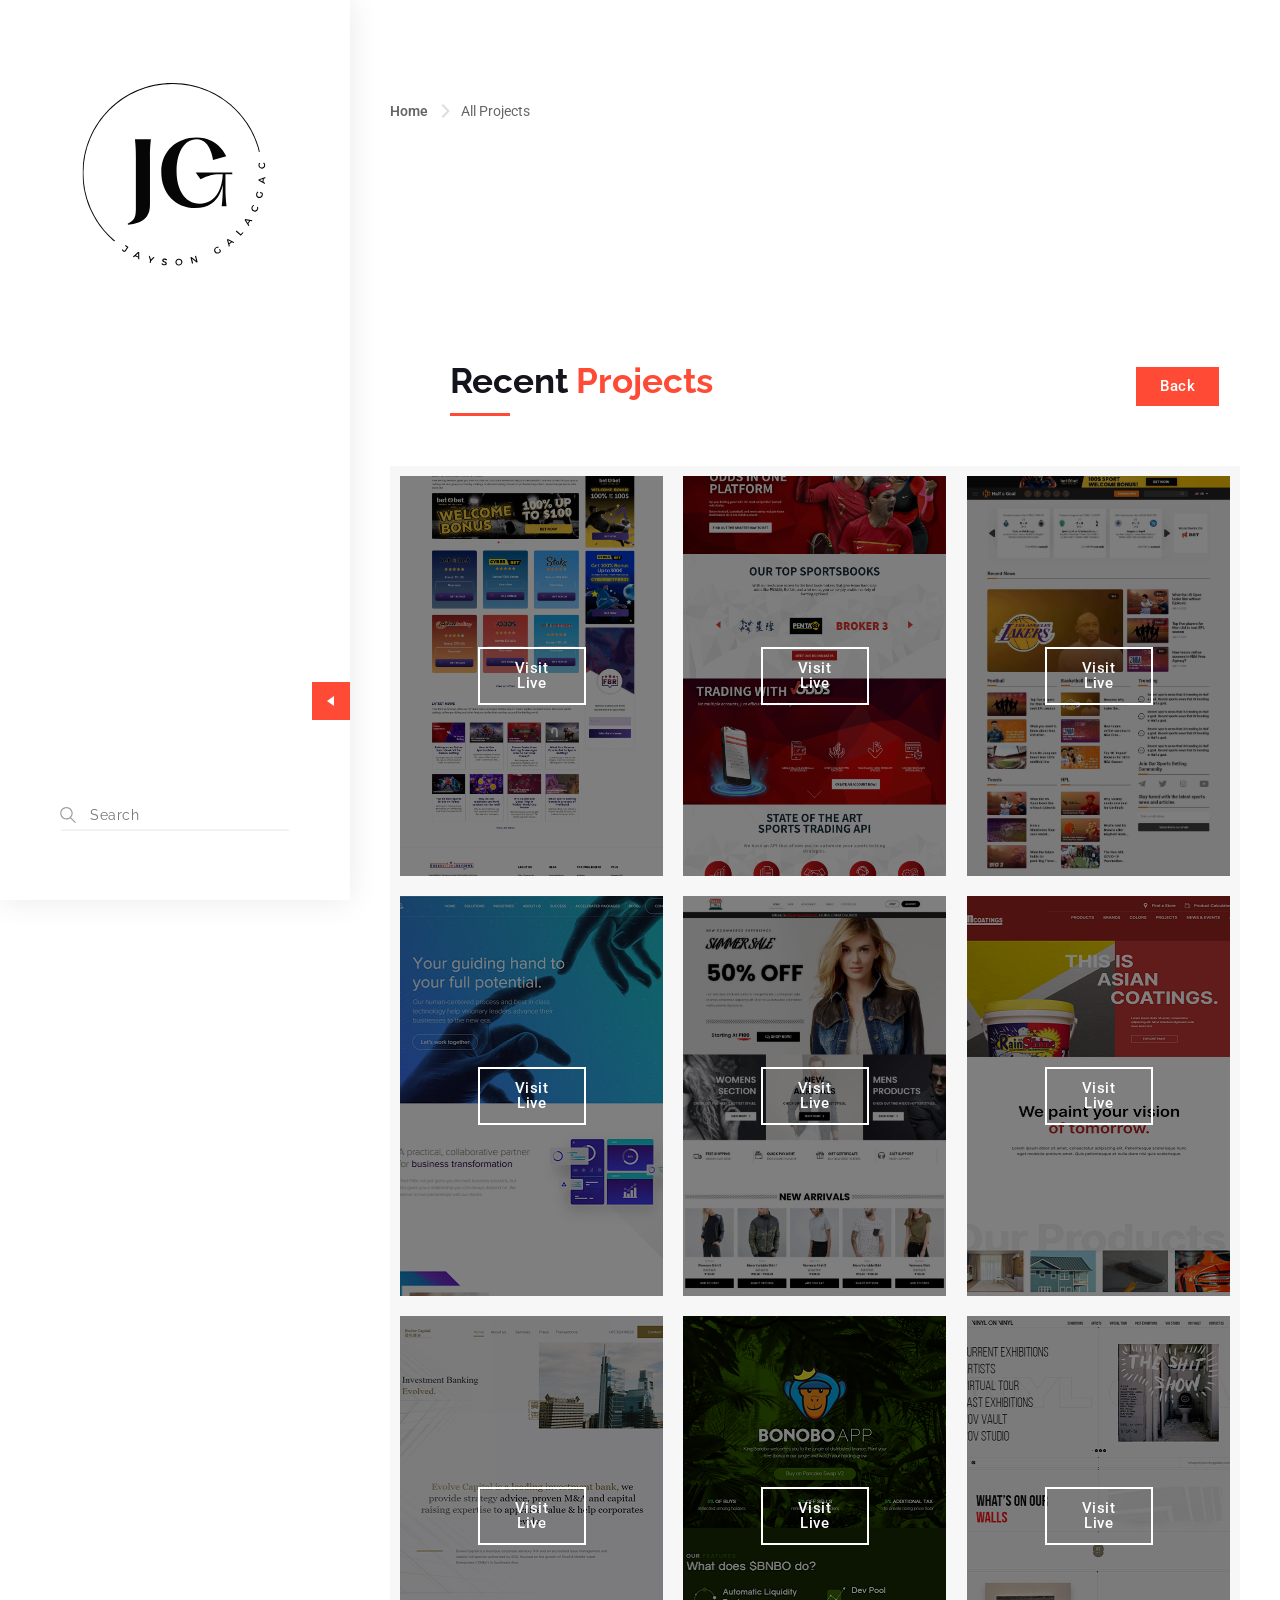
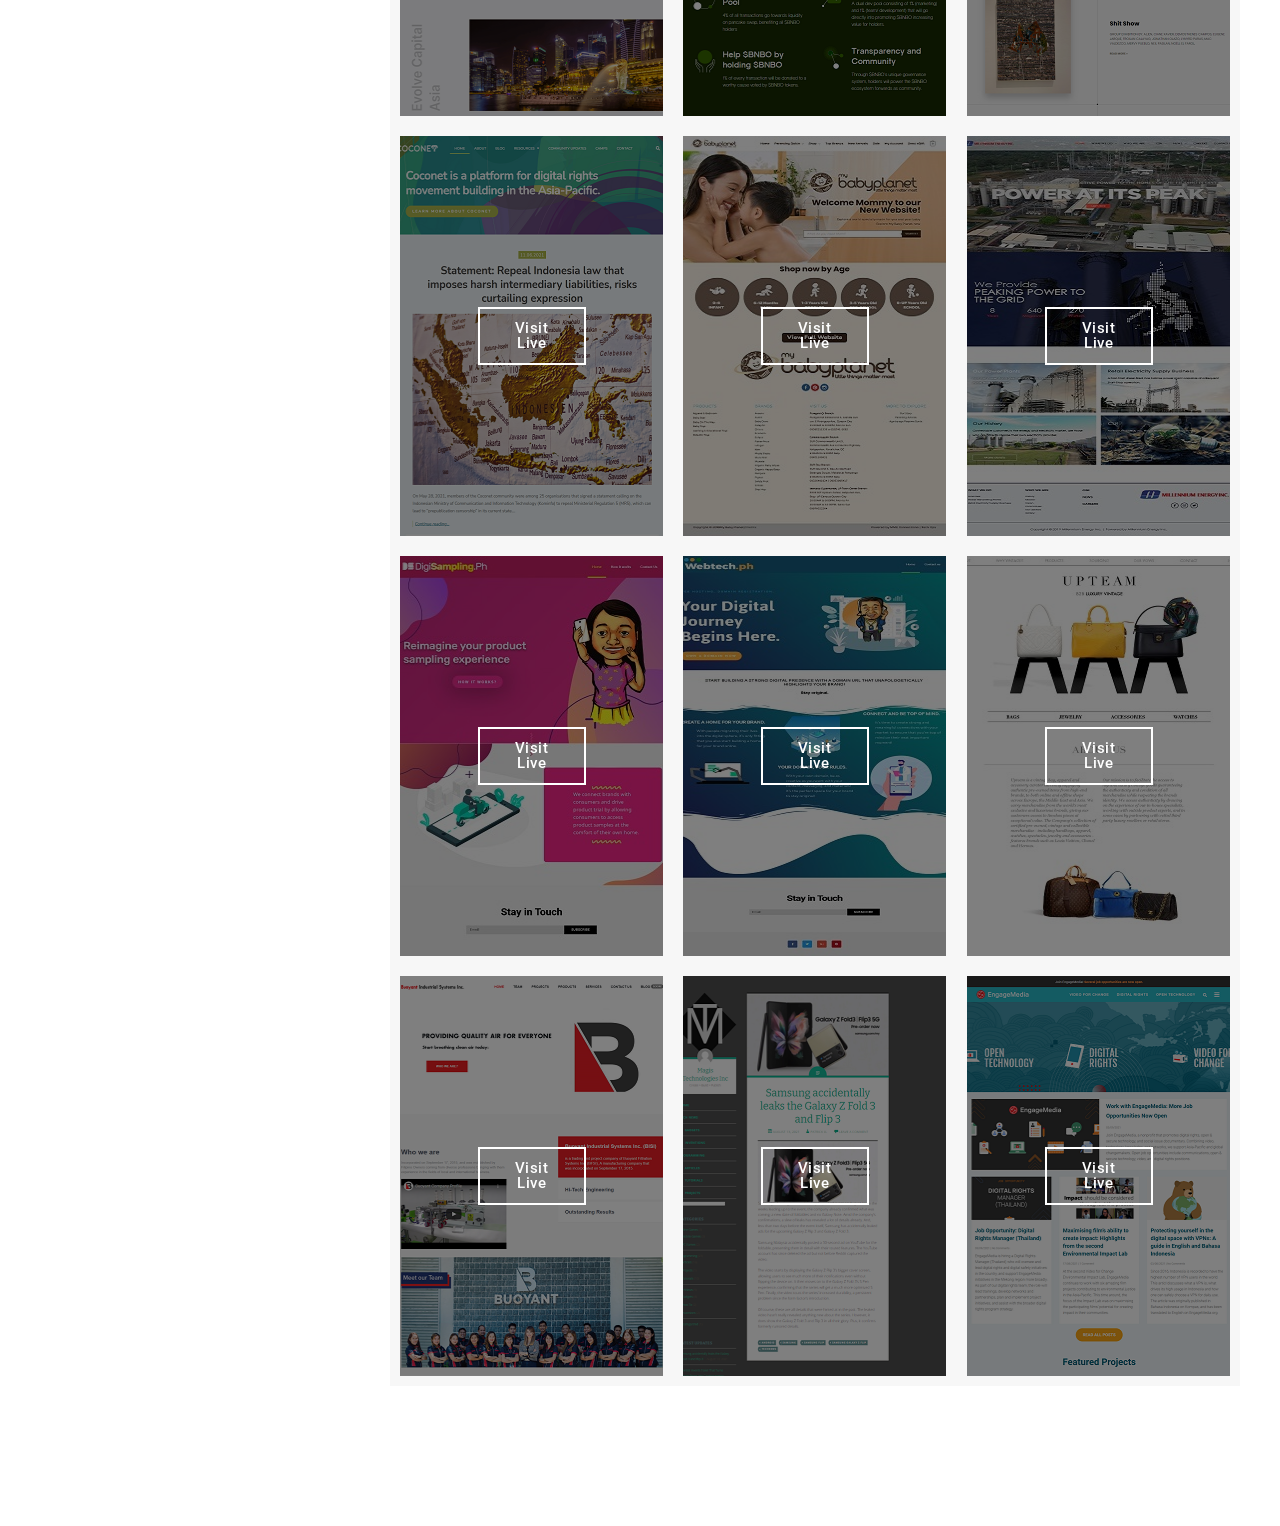
<file: projects.html>
<!DOCTYPE html >  <html lang="en-US"><head>    <meta charset="UTF-8">  <meta name="viewport" content="width=device-width, initial-scale=1, maximum-scale=1">    <title>All Projects &#8211; Portfolio</title> <meta name='robots' content='max-image-preview:large' /> <link rel='dns-prefetch' href='//fonts.googleapis.com' /> <link href='https://fonts.gstatic.com' crossorigin rel='preconnect' /> <link rel="alternate" type="application/rss+xml" title="Portfolio &raquo; Feed" href="http://portfolio-staging-v2/feed/" /> <link rel="alternate" type="application/rss+xml" title="Portfolio &raquo; Comments Feed" href="http://portfolio-staging-v2/comments/feed/" /> <script type="text/javascript">
window._wpemojiSettings = {"baseUrl":"https:\/\/s.w.org\/images\/core\/emoji\/14.0.0\/72x72\/","ext":".png","svgUrl":"https:\/\/s.w.org\/images\/core\/emoji\/14.0.0\/svg\/","svgExt":".svg","source":{"concatemoji":"http:\/\/portfolio-staging-v2\/wp-includes\/js\/wp-emoji-release.min.js?ver=6.1.1"}};
/*! This file is auto-generated */
!function(e,a,t){var n,r,o,i=a.createElement("canvas"),p=i.getContext&&i.getContext("2d");function s(e,t){var a=String.fromCharCode,e=(p.clearRect(0,0,i.width,i.height),p.fillText(a.apply(this,e),0,0),i.toDataURL());return p.clearRect(0,0,i.width,i.height),p.fillText(a.apply(this,t),0,0),e===i.toDataURL()}function c(e){var t=a.createElement("script");t.src=e,t.defer=t.type="text/javascript",a.getElementsByTagName("head")[0].appendChild(t)}for(o=Array("flag","emoji"),t.supports={everything:!0,everythingExceptFlag:!0},r=0;r<o.length;r++)t.supports[o[r]]=function(e){if(p&&p.fillText)switch(p.textBaseline="top",p.font="600 32px Arial",e){case"flag":return s([127987,65039,8205,9895,65039],[127987,65039,8203,9895,65039])?!1:!s([55356,56826,55356,56819],[55356,56826,8203,55356,56819])&&!s([55356,57332,56128,56423,56128,56418,56128,56421,56128,56430,56128,56423,56128,56447],[55356,57332,8203,56128,56423,8203,56128,56418,8203,56128,56421,8203,56128,56430,8203,56128,56423,8203,56128,56447]);case"emoji":return!s([129777,127995,8205,129778,127999],[129777,127995,8203,129778,127999])}return!1}(o[r]),t.supports.everything=t.supports.everything&&t.supports[o[r]],"flag"!==o[r]&&(t.supports.everythingExceptFlag=t.supports.everythingExceptFlag&&t.supports[o[r]]);t.supports.everythingExceptFlag=t.supports.everythingExceptFlag&&!t.supports.flag,t.DOMReady=!1,t.readyCallback=function(){t.DOMReady=!0},t.supports.everything||(n=function(){t.readyCallback()},a.addEventListener?(a.addEventListener("DOMContentLoaded",n,!1),e.addEventListener("load",n,!1)):(e.attachEvent("onload",n),a.attachEvent("onreadystatechange",function(){"complete"===a.readyState&&t.readyCallback()})),(e=t.source||{}).concatemoji?c(e.concatemoji):e.wpemoji&&e.twemoji&&(c(e.twemoji),c(e.wpemoji)))}(window,document,window._wpemojiSettings);
</script> <style type="text/css"> img.wp-smiley, img.emoji { 	display: inline !important; 	border: none !important; 	box-shadow: none !important; 	height: 1em !important; 	width: 1em !important; 	margin: 0 0.07em !important; 	vertical-align: -0.1em !important; 	background: none !important; 	padding: 0 !important; } </style> 	<link rel='stylesheet' id='formidable-css' href='./css/formidable-css-formidableforms.css' type='text/css' media='all' /> <link rel='stylesheet' id='wp-block-library-css' href='./css/dist-block-library-style.min.css' type='text/css' media='all' /> <link rel='stylesheet' id='classic-theme-styles-css' href='./css/tqn-classic-themes.min.css' type='text/css' media='all' /> <style id='global-styles-inline-css' type='text/css'> body{--wp--preset--color--black: #000000;--wp--preset--color--cyan-bluish-gray: #abb8c3;--wp--preset--color--white: #ffffff;--wp--preset--color--pale-pink: #f78da7;--wp--preset--color--vivid-red: #cf2e2e;--wp--preset--color--luminous-vivid-orange: #ff6900;--wp--preset--color--luminous-vivid-amber: #fcb900;--wp--preset--color--light-green-cyan: #7bdcb5;--wp--preset--color--vivid-green-cyan: #00d084;--wp--preset--color--pale-cyan-blue: #8ed1fc;--wp--preset--color--vivid-cyan-blue: #0693e3;--wp--preset--color--vivid-purple: #9b51e0;--wp--preset--gradient--vivid-cyan-blue-to-vivid-purple: linear-gradient(135deg,rgba(6,147,227,1) 0%,rgb(155,81,224) 100%);--wp--preset--gradient--light-green-cyan-to-vivid-green-cyan: linear-gradient(135deg,rgb(122,220,180) 0%,rgb(0,208,130) 100%);--wp--preset--gradient--luminous-vivid-amber-to-luminous-vivid-orange: linear-gradient(135deg,rgba(252,185,0,1) 0%,rgba(255,105,0,1) 100%);--wp--preset--gradient--luminous-vivid-orange-to-vivid-red: linear-gradient(135deg,rgba(255,105,0,1) 0%,rgb(207,46,46) 100%);--wp--preset--gradient--very-light-gray-to-cyan-bluish-gray: linear-gradient(135deg,rgb(238,238,238) 0%,rgb(169,184,195) 100%);--wp--preset--gradient--cool-to-warm-spectrum: linear-gradient(135deg,rgb(74,234,220) 0%,rgb(151,120,209) 20%,rgb(207,42,186) 40%,rgb(238,44,130) 60%,rgb(251,105,98) 80%,rgb(254,248,76) 100%);--wp--preset--gradient--blush-light-purple: linear-gradient(135deg,rgb(255,206,236) 0%,rgb(152,150,240) 100%);--wp--preset--gradient--blush-bordeaux: linear-gradient(135deg,rgb(254,205,165) 0%,rgb(254,45,45) 50%,rgb(107,0,62) 100%);--wp--preset--gradient--luminous-dusk: linear-gradient(135deg,rgb(255,203,112) 0%,rgb(199,81,192) 50%,rgb(65,88,208) 100%);--wp--preset--gradient--pale-ocean: linear-gradient(135deg,rgb(255,245,203) 0%,rgb(182,227,212) 50%,rgb(51,167,181) 100%);--wp--preset--gradient--electric-grass: linear-gradient(135deg,rgb(202,248,128) 0%,rgb(113,206,126) 100%);--wp--preset--gradient--midnight: linear-gradient(135deg,rgb(2,3,129) 0%,rgb(40,116,252) 100%);--wp--preset--duotone--dark-grayscale: url('#wp-duotone-dark-grayscale');--wp--preset--duotone--grayscale: url('#wp-duotone-grayscale');--wp--preset--duotone--purple-yellow: url('#wp-duotone-purple-yellow');--wp--preset--duotone--blue-red: url('#wp-duotone-blue-red');--wp--preset--duotone--midnight: url('#wp-duotone-midnight');--wp--preset--duotone--magenta-yellow: url('#wp-duotone-magenta-yellow');--wp--preset--duotone--purple-green: url('#wp-duotone-purple-green');--wp--preset--duotone--blue-orange: url('#wp-duotone-blue-orange');--wp--preset--font-size--small: 13px;--wp--preset--font-size--medium: 20px;--wp--preset--font-size--large: 36px;--wp--preset--font-size--x-large: 42px;--wp--preset--spacing--20: 0.44rem;--wp--preset--spacing--30: 0.67rem;--wp--preset--spacing--40: 1rem;--wp--preset--spacing--50: 1.5rem;--wp--preset--spacing--60: 2.25rem;--wp--preset--spacing--70: 3.38rem;--wp--preset--spacing--80: 5.06rem;}:where(.is-layout-flex){gap: 0.5em;}body .is-layout-flow > .alignleft{float: left;margin-inline-start: 0;margin-inline-end: 2em;}body .is-layout-flow > .alignright{float: right;margin-inline-start: 2em;margin-inline-end: 0;}body .is-layout-flow > .aligncenter{margin-left: auto !important;margin-right: auto !important;}body .is-layout-constrained > .alignleft{float: left;margin-inline-start: 0;margin-inline-end: 2em;}body .is-layout-constrained > .alignright{float: right;margin-inline-start: 2em;margin-inline-end: 0;}body .is-layout-constrained > .aligncenter{margin-left: auto !important;margin-right: auto !important;}body .is-layout-constrained > :where(:not(.alignleft):not(.alignright):not(.alignfull)){max-width: var(--wp--style--global--content-size);margin-left: auto !important;margin-right: auto !important;}body .is-layout-constrained > .alignwide{max-width: var(--wp--style--global--wide-size);}body .is-layout-flex{display: flex;}body .is-layout-flex{flex-wrap: wrap;align-items: center;}body .is-layout-flex > *{margin: 0;}:where(.wp-block-columns.is-layout-flex){gap: 2em;}.has-black-color{color: var(--wp--preset--color--black) !important;}.has-cyan-bluish-gray-color{color: var(--wp--preset--color--cyan-bluish-gray) !important;}.has-white-color{color: var(--wp--preset--color--white) !important;}.has-pale-pink-color{color: var(--wp--preset--color--pale-pink) !important;}.has-vivid-red-color{color: var(--wp--preset--color--vivid-red) !important;}.has-luminous-vivid-orange-color{color: var(--wp--preset--color--luminous-vivid-orange) !important;}.has-luminous-vivid-amber-color{color: var(--wp--preset--color--luminous-vivid-amber) !important;}.has-light-green-cyan-color{color: var(--wp--preset--color--light-green-cyan) !important;}.has-vivid-green-cyan-color{color: var(--wp--preset--color--vivid-green-cyan) !important;}.has-pale-cyan-blue-color{color: var(--wp--preset--color--pale-cyan-blue) !important;}.has-vivid-cyan-blue-color{color: var(--wp--preset--color--vivid-cyan-blue) !important;}.has-vivid-purple-color{color: var(--wp--preset--color--vivid-purple) !important;}.has-black-background-color{background-color: var(--wp--preset--color--black) !important;}.has-cyan-bluish-gray-background-color{background-color: var(--wp--preset--color--cyan-bluish-gray) !important;}.has-white-background-color{background-color: var(--wp--preset--color--white) !important;}.has-pale-pink-background-color{background-color: var(--wp--preset--color--pale-pink) !important;}.has-vivid-red-background-color{background-color: var(--wp--preset--color--vivid-red) !important;}.has-luminous-vivid-orange-background-color{background-color: var(--wp--preset--color--luminous-vivid-orange) !important;}.has-luminous-vivid-amber-background-color{background-color: var(--wp--preset--color--luminous-vivid-amber) !important;}.has-light-green-cyan-background-color{background-color: var(--wp--preset--color--light-green-cyan) !important;}.has-vivid-green-cyan-background-color{background-color: var(--wp--preset--color--vivid-green-cyan) !important;}.has-pale-cyan-blue-background-color{background-color: var(--wp--preset--color--pale-cyan-blue) !important;}.has-vivid-cyan-blue-background-color{background-color: var(--wp--preset--color--vivid-cyan-blue) !important;}.has-vivid-purple-background-color{background-color: var(--wp--preset--color--vivid-purple) !important;}.has-black-border-color{border-color: var(--wp--preset--color--black) !important;}.has-cyan-bluish-gray-border-color{border-color: var(--wp--preset--color--cyan-bluish-gray) !important;}.has-white-border-color{border-color: var(--wp--preset--color--white) !important;}.has-pale-pink-border-color{border-color: var(--wp--preset--color--pale-pink) !important;}.has-vivid-red-border-color{border-color: var(--wp--preset--color--vivid-red) !important;}.has-luminous-vivid-orange-border-color{border-color: var(--wp--preset--color--luminous-vivid-orange) !important;}.has-luminous-vivid-amber-border-color{border-color: var(--wp--preset--color--luminous-vivid-amber) !important;}.has-light-green-cyan-border-color{border-color: var(--wp--preset--color--light-green-cyan) !important;}.has-vivid-green-cyan-border-color{border-color: var(--wp--preset--color--vivid-green-cyan) !important;}.has-pale-cyan-blue-border-color{border-color: var(--wp--preset--color--pale-cyan-blue) !important;}.has-vivid-cyan-blue-border-color{border-color: var(--wp--preset--color--vivid-cyan-blue) !important;}.has-vivid-purple-border-color{border-color: var(--wp--preset--color--vivid-purple) !important;}.has-vivid-cyan-blue-to-vivid-purple-gradient-background{background: var(--wp--preset--gradient--vivid-cyan-blue-to-vivid-purple) !important;}.has-light-green-cyan-to-vivid-green-cyan-gradient-background{background: var(--wp--preset--gradient--light-green-cyan-to-vivid-green-cyan) !important;}.has-luminous-vivid-amber-to-luminous-vivid-orange-gradient-background{background: var(--wp--preset--gradient--luminous-vivid-amber-to-luminous-vivid-orange) !important;}.has-luminous-vivid-orange-to-vivid-red-gradient-background{background: var(--wp--preset--gradient--luminous-vivid-orange-to-vivid-red) !important;}.has-very-light-gray-to-cyan-bluish-gray-gradient-background{background: var(--wp--preset--gradient--very-light-gray-to-cyan-bluish-gray) !important;}.has-cool-to-warm-spectrum-gradient-background{background: var(--wp--preset--gradient--cool-to-warm-spectrum) !important;}.has-blush-light-purple-gradient-background{background: var(--wp--preset--gradient--blush-light-purple) !important;}.has-blush-bordeaux-gradient-background{background: var(--wp--preset--gradient--blush-bordeaux) !important;}.has-luminous-dusk-gradient-background{background: var(--wp--preset--gradient--luminous-dusk) !important;}.has-pale-ocean-gradient-background{background: var(--wp--preset--gradient--pale-ocean) !important;}.has-electric-grass-gradient-background{background: var(--wp--preset--gradient--electric-grass) !important;}.has-midnight-gradient-background{background: var(--wp--preset--gradient--midnight) !important;}.has-small-font-size{font-size: var(--wp--preset--font-size--small) !important;}.has-medium-font-size{font-size: var(--wp--preset--font-size--medium) !important;}.has-large-font-size{font-size: var(--wp--preset--font-size--large) !important;}.has-x-large-font-size{font-size: var(--wp--preset--font-size--x-large) !important;} .wp-block-navigation a:where(:not(.wp-element-button)){color: inherit;} :where(.wp-block-columns.is-layout-flex){gap: 2em;} .wp-block-pullquote{font-size: 1.5em;line-height: 1.6;} </style> <link rel='stylesheet' id='arlo_fn_googlefonts-css' href='http://fonts.googleapis.com/css?family=Montserrat%3A400%2C400italic%2C500%2C500italic%2C600%2C600italic%2C700%2C700italic%7CLora%3A400%2C400italic%2C500%2C500italic%2C600%2C600italic%2C700%2C700italic%7CRaleway%3A400%2C400italic%2C500%2C500italic%2C600%2C600italic%2C700%2C700italic%7CMontserrat%3A400%2C400italic%2C500%2C500italic%2C600%2C600italic%2C700%2C700italic%7CRaleway%3A400%2C400italic%2C500%2C500italic%2C600%2C600italic%2C700%2C700italic%7CRoboto%3A400%2C400italic%2C500%2C500italic%2C600%2C600italic%2C700%2C700italic&#038;subset=latin%2Ccyrillic%2Cgreek%2Cvietnamese&#038;ver=6.1.1' type='text/css' media='all' /> <link rel='stylesheet' id='elementor-icons-css' href='./css/elementor-assets-lib-eicons-css-elementor-icons.min.css' type='text/css' media='all' /> <link rel='stylesheet' id='elementor-frontend-css' href='./css/elementor-assets-css-frontend-lite.min.css' type='text/css' media='all' /> <link rel='stylesheet' id='elementor-post-6-css' href='./css/elementor-css-post-6.css' type='text/css' media='all' /> <link rel='stylesheet' id='twenty-twenty-css' href='./css/arlo-core-shortcode-assets-css-twenty-twenty.css' type='text/css' media='all' /> <link rel='stylesheet' id='fullpage-css' href='./css/arlo-core-shortcode-assets-css-fullpage.css' type='text/css' media='all' /> <link rel='stylesheet' id='swiper-css' href='./css/arlo-core-shortcode-assets-css-swiper.css' type='text/css' media='all' /> <link rel='stylesheet' id='owl-theme-default-css' href='./css/arlo-core-shortcode-assets-css-owl-theme-default.css' type='text/css' media='all' /> <link rel='stylesheet' id='owl-carousel-css' href='./css/arlo-core-shortcode-assets-css-owl-carousel.css' type='text/css' media='all' /> <link rel='stylesheet' id='magnific-popup-css' href='./css/arlo-core-shortcode-assets-css-magnific-popup.css' type='text/css' media='all' /> <link rel='stylesheet' id='frel_fontello-css' href='./css/arlo-core-shortcode-assets-css-fontello.css' type='text/css' media='all' /> <link rel='stylesheet' id='frel_arlo_style-css' href='./css/arlo-core-shortcode-assets-css-style-arlo.css' type='text/css' media='all' /> <link rel='stylesheet' id='frel_arlo_style_rtl-css' href='./css/arlo-core-shortcode-assets-css-style-rtl.css' type='text/css' media='all' /> <link rel='stylesheet' id='frel_style-css' href='./css/arlo-core-shortcode-assets-css-style.css' type='text/css' media='all' /> <link rel='stylesheet' id='elementor-pro-css' href='./css/elementor-pro-assets-css-frontend-lite.min.css' type='text/css' media='all' /> <link rel='stylesheet' id='elementor-global-css' href='./css/elementor-css-global.css' type='text/css' media='all' /> <link rel='stylesheet' id='elementor-post-778-css' href='./css/elementor-css-post-778.css' type='text/css' media='all' /> <link rel='stylesheet' id='eael-general-css' href='./css/essential-addons-for-elementor-lite-assets-front-end-css-view-general.min.css' type='text/css' media='all' /> <link rel='stylesheet' id='arlo-fn-font-url-css' href='https://fonts.googleapis.com/css?family=Open+Sans%3A300%2C300i%2C400%2C400i%2C600%2C600i%2C800%2C800i%7CRubik%3A300%2C300i%2C400%2C400i%2C600%2C600i%2C800%2C800i%7CMuli%3A300%2C300i%2C400%2C400i%2C600%2C600i%2C800%2C800i%7CMontserrat%3A300%2C300i%2C400%2C400i%2C600%2C600i%2C800%2C800i%7CLora%3A300%2C300i%2C400%2C400i%2C600%2C600i%2C800%2C800i%7CPoppins%3A300%2C300i%2C400%2C400i%2C600%2C600i%2C800%2C800i%7COswald%3A300%2C300i%2C400%2C400i%2C600%2C600i%2C800%2C800i%7CHeebo%3A100%2C200%2C300%2C400%2C500%2C700%2C800%2C900&#038;subset=latin%2Clatin-ext' type='text/css' media='all' /> <link rel='stylesheet' id='arlo-fn-base-css' href='./css/arlo-framework-css-base.css' type='text/css' media='all' /> <link rel='stylesheet' id='arlo-fn-skeleton-css' href='./css/arlo-framework-css-skeleton.css' type='text/css' media='all' /> <link rel='stylesheet' id='fontello-css' href='./css/arlo-framework-css-fontello.css' type='text/css' media='all' /> <link rel='stylesheet' id='justified-css' href='./css/arlo-framework-css-justified.css' type='text/css' media='all' /> <link rel='stylesheet' id='select2-css' href='./css/arlo-framework-css-select2.css' type='text/css' media='all' /> <link rel='stylesheet' id='lightgallery-css' href='./css/arlo-framework-css-lightgallery.css' type='text/css' media='all' /> <link rel='stylesheet' id='arlo-fn-woocommerce-css' href='./css/arlo-config-config-woo-woocommerce.css' type='text/css' media='all' /> <link rel='stylesheet' id='arlo-fn-rtl-stylesheet-css' href='./css/arlo-framework-css-rtl.style.css' type='text/css' media='all' /> <link rel='stylesheet' id='arlo-fn-navigation-css' href='./css/arlo-framework-css-navigation.css' type='text/css' media='all' /> <link rel='stylesheet' id='arlo-fn-hamburger-css' href='./css/arlo-framework-css-hamburger.css' type='text/css' media='all' /> <link rel='stylesheet' id='arlo-fn-theme-style-css' href='./css/arlo-framework-css-theme-style.css' type='text/css' media='all' /> <link rel='stylesheet' id='arlo-fn-stylesheet-css' href='./css/arlo-style.css' type='text/css' media='all' /> <link rel="preload" as="style" href="https://fonts.googleapis.com/css?family=Poppins:400%7CRoboto:500,400%7CRaleway:500,400%7CMontserrat:400%7CLora:400&#038;display=swap&#038;ver=1669209103" /><link rel="stylesheet" href="https://fonts.googleapis.com/css?family=Poppins:400%7CRoboto:500,400%7CRaleway:500,400%7CMontserrat:400%7CLora:400&#038;display=swap&#038;ver=1669209103" media="print" onload="this.media='all'"><noscript><link rel="stylesheet" href="https://fonts.googleapis.com/css?family=Poppins:400%7CRoboto:500,400%7CRaleway:500,400%7CMontserrat:400%7CLora:400&#038;display=swap&#038;ver=1669209103" /></noscript><link rel='stylesheet' id='arlo_fn_inline-css' href='./css/arlo-framework-css-inline.css' type='text/css' media='all' /> <style id='arlo_fn_inline-inline-css' type='text/css'>   		  		#arlo_fn_fixedsub ul a,  		ul.nav__hor > li > a,  		.arlo_fn_header .menu_nav ul.vert_nav li > a{  			font-family:'Raleway', Rubik, Arial, Helvetica, sans-serif;   			font-size:16px;    			font-weight:500;    		}  		  		.arlo_fn_mobilemenu_wrap .vert_menu_list a{  			font-family:'Montserrat', Montserrat, Arial, Helvetica, sans-serif;   			font-size:18px;    			font-weight:400;    		}  		  		.fn_cs_counter_with_rating .rating_holder h3.rating_text{  			font-family:'Roboto', Roboto, Arial, Helvetica, sans-serif;  		}  		body{  			font-family:'Roboto', Roboto, Arial, Helvetica, sans-serif;   			font-size:16px;    			font-weight:400;    		}  		  		.woocommerce .quantity .qty, .uneditable-input, input[type=number], input[type=email], input[type=url], input[type=search], input[type=tel], input[type=color], input[type=text], input[type=password], input[type=datetime], input[type=datetime-local], input[type=date], input[type=month], input[type=time], input[type=week], input, button, select, textarea{  			font-family: 'Raleway', Roboto, Arial, Helvetica, sans-serif;   			font-size:14px;   			font-weight:400;  		}  		  		  		h1,h2,h3,h4,h5,h6{  			font-family: 'Raleway', Rubik, Arial, Helvetica, sans-serif;  			font-weight:400;  		}  		  		.arlo_fn_header .toll_free .tf_in p,  		.arlo_fn_mobilemenu_wrap .m_toll_free .tf_in p,  		.fn_cs_services_classic span.more_details a,  		.fn_cs_about_with_rating .badge_left .year,  		.fn_cs_about_with_rating .badge_left .text,  		.fn_cs_about_with_rating .bottom_section p,  		.fn_cs_project_sticky_full .left_part a,  		.fn_cs_project_sticky_full .right_part .title_holder p a,  		.service_list_as_function li a,  		ul.arlo_fn_service_list_default .read_more a,  		input[type=button],  		input[type=submit],  		button,  		.fn_cs_introduce .badge_holder span,  		.wid-title span,  		.arlo_fn_widget_estimate .bfwe_inner a,  		.fn_cs_main_slider_with_content .control_panel .swiper_pagination > span,  		.fn_cs_button a,  		.fn_cs_principles .right_part .number_holder,  		.fn_cs_project_sticky_modern .left_part a,  		.fn_cs_project_sticky_modern .right_part .title_holder p a{  			font-family: 'Raleway', Rubik, Arial, Helvetica, sans-serif;  		}  		blockquote{  			font-family: 'Lora', Lora, Arial, Helvetica, sans-serif;   			font-size:16px;   			font-weight:400;  		}  		  		.fn_cs_counter_with_rating .rating_holder h3.rating_number,  		.arlo_fn_widget_brochure .text,  		ul.arlo_fn_archive_list .read_more a,  		.arlo_fn_portfolio_category_filter ul a,  		ul.ajax_pagination a,  		ul.arlo_fn_portfolio_list .title_holder p,  		a.arlo_fn_totop .text,  		.arlo_fn_searchpagelist_item a.read_more,  		.service_single .other_services .read_more a{  			font-family: 'Montserrat', Montserrat, Arial, Helvetica, sans-serif;  		}  		  		  			.arlo_fn_footer .widget_oih_opt_in_widget button:hover{background-color: #316397 !important;}  			table a,  			blockquote a,  			.arlo_fn_blog_single .fn-format-link a:hover,  			.arlo_fn_comment a.comment-reply-link,  			.arlo_fn_portfolio_details .info_list p,  			.arlo_fn_portfolio_details .info_list span a:hover,  			.arlo_fn_portfolio_details .video_holder .play_text,  			ul.arlo_fn_service_list .title_holder h3 a:hover,  			.arlo_fn_helpful_fixed .address_list p a,  			.arlo_fn_sidebar .widget_businesshours .fn_days .hours,  			a.woocommerce-privacy-policy-link:hover,  			code a, pre a{color: #316397;}  			  			  			  			.woocommerce #respond input#submit,  			.woocommerce a.button,  			.woocommerce button.button,  			.woocommerce input.button,  			.woocommerce #respond input#submit.alt,  			.woocommerce a.button.alt,  			.woocommerce button.button.alt,  			.woocommerce input.button.alt,  			.woocommerce div.product form.cart .button,  			.woocommerce-message a.button.wc-forward,  			input[type=submit]:hover,  			input[type=button]:hover,  			.arlo_fn_pagelinks a,  			ul.arlo_fn_archive_list .read_more a:hover,  			.arlo_fn_portfolio_category_filter > a,  			.arlo_fn_prevnext[data-switch=prev] .prev a:hover,  			.arlo_fn_prevnext[data-switch=next] .next a:hover,  			.service_single .other_services .read_more a:hover,  			ul.ajax_pagination a:not(.inactive):hover,  			.arlo_fn_quick_contact input[type=button]:hover,  			ul.arlo_fn_service_list .item:hover .title_holder .read_more a{background-color: #316397;}  			  			  			  			  			ul.arlo_fn_service_list .item:hover .title_holder{border-color: #316397;}  		  			.arlo_fn_header .header_closer{background-color: #FF4B36;}  		  			.wpcf7-form input[type=submit],  			.fn_cs_useful_information .wpcf7-form input[type=submit],  			input[type=submit],  			input[type=button],  			.woocommerce #respond input#submit:hover,  			.woocommerce a.button:hover,  			.woocommerce button.button:hover,  			.woocommerce input.button:hover,  			.woocommerce #respond input#submit.alt:hover,  			.woocommerce a.button.alt:hover,  			.woocommerce button.button.alt:hover,  			.woocommerce input.button.alt:hover,  			.woocommerce-message a.button.wc-forward:hover,  			.arlo_fn_quick_contact input[type=button],  			ul.arlo_fn_service_list_default .read_more a:hover,  			ul.arlo_fn_archive_list .read_more a,  			.service_single .other_services .read_more a,  			.arlo_fn_comment div.comment-text .comment-reply-link:hover,  			.arlo_fn_widget_estimate .bfwe_inner,  			.arlo_fn_portfolio_category_filter > a,  			ul.arlo_fn_portfolio_list .item:after,  			ul.arlo_fn_portfolio_list .img_holder a:after,  			.arlo_fn_portfolio_single_list .plus:after,  			.arlo_fn_portfolio_single_list .plus:before,  			.arlo_fn_portfolio_justified .j_list .plus:after,  			.arlo_fn_portfolio_justified .j_list .plus:before,  			ul.arlo_fn_portfolio_list .img_holder a:before,  			.arlo_fn_prevnext[data-switch=prev] .prev a,  			.arlo_fn_prevnext[data-switch=next] .next a,  			.arlo_fn_prevnext[data-switch=yes] a,  			.arlo_fn_pagination li span,  			ul.ajax_pagination a,  			.arlo_fn_pagelinks span.number,  			.arlo_fn_pagelinks span.number:hover,  			.woocommerce nav.woocommerce-pagination ul li span.current,  			.woocommerce nav.woocommerce-pagination ul li a:hover,  			.arlo_fn_pagination li a:hover,  			.arlo_fn_cartbox .fn_cartbox_links a:hover,  			a.fn_cartbox_updater:hover,  			.arlo_fn_searchpopup .search_closer.closed .s_btn,  			.arlo_fn_searchpopup .search_closer:hover .s_btn,  			.arlo_fn_cartbox .fn_cartbox_empty a:hover,  			.arlo_fn_search_common .search_item .title_holder .read_holder a span,  			.arlo_fn_search_common .search_item .title_holder .read_holder a span:after,  			.arlo_fn_search_common .search_item .title_holder .read_holder a span:before,  			.arlo_fn_triggermenu .trigger_closer:hover .icon,  			.woocommerce div.product form.cart .button:hover{background-color: #FF4B36;}  			ul.arlo_fn_service_list_default .read_more a:hover:after{  				border-right-color: #FF4B36;  			}  			@media(max-width: 768px){  				.arlo_fn_comment div.comment-text .comment-reply-link:hover{background-color: #FF4B36;}  			}  			  			  			.arlo_fn_sidebar .widget_nav_menu ul li.opened > a,  			.widget_nav_menu ul li a:hover,  			.arlo_fn_cartbox .fn_cartbox_item_title > span a,  			.woocommerce ul.products li.product a:hover .woocommerce-loop-product__title,  			[data-nav-skin='light'] .arlo_fn_header .menu_nav ul.vert_nav li > a:hover,  			[data-nav-skin='dark'] .arlo_fn_header .menu_nav ul.vert_nav li > a:hover,  			[data-nav-skin='light'] .arlo_fn_header .menu_nav ul.vert_nav li.hovered > a,  			[data-nav-skin='light'] .arlo_fn_header .menu_nav ul.vert_nav li.current_page_item > a,  			[data-nav-skin='light'] .arlo_fn_header .menu_nav ul.vert_nav li > a:hover,  			[data-nav-skin='dark'] .arlo_fn_header .menu_nav ul.vert_nav li.hovered > a,  			[data-nav-skin='dark'] .arlo_fn_header .menu_nav ul.vert_nav li > a:hover,  			[data-nav-skin='dark'] .arlo_fn_tagline .social_list ul li a:hover,  			[data-nav-skin='light'] .arlo_fn_tagline .social_list ul li a:hover,  			.arlo_fn_wrapper_all[data-nav-skin='dark'] .arlo_fn_header .menu_nav ul.vert_nav li.hovered > a,  			.arlo_fn_wrapper_all[data-nav-skin='dark'] .arlo_fn_header .menu_nav ul.vert_nav li > a:hover,  			.arlo_fn_wrapper_all[data-nav-skin='dark'] #arlo_fn_fixedsub ul li:hover > a,  			.arlo_fn_wrapper_all[data-nav-skin='dark'] #arlo_fn_fixedsub ul a:hover,  			ul.arlo_fn_postlist .read_holder a,  			ul.arlo_fn_archive_list.blog_archive p.read_holder a,  			#arlo_fn_fixedsub ul li:hover > a,  			#arlo_fn_fixedsub ul a:hover,  			ul.arlo_fn_archive_list h3 a:hover,  			h1 > a:hover,  			h2 > a:hover,  			h3 > a:hover,  			h4 > a:hover,  			h5 > a:hover,  			h6 > a:hover,  			.arlo_fn_footer .bottom_widget .widget_nav_menu ul li a:hover,  			.arlo_fn_comment .logged-in-as,  			.arlo_fn_comment .logged-in-as a:first-child,  			.arlo_fn_comment .logged-in-as a:last-child,  			.arlo_fn_comment_wrapper a,  			.arlo_fn_portfolio_justified .video_holder .play_text span,  			.arlo_fn_portfolio_justified .helpful_part p,  			.arlo_fn_portfolio_justified .helpful_part span a:hover,  			ul.arlo_fn_portfolio_list .item .title_holder p a,  			.arlo_fn_comment a.comment-edit-link,  			.woocommerce div.product .woocommerce-tabs ul.tabs li.active a,  			.woocommerce div.product .woocommerce-tabs ul.tabs li a:hover,  			.tagged_as a:hover,  			.posted_in a:hover,  			.woocommerce-account .woocommerce-MyAccount-navigation .is-active a,  			.woocommerce-account .woocommerce-MyAccount-navigation a:hover,  			.arlo_fn_breadcrumbs a:hover,  			a.woocommerce-privacy-policy-link,  			.arlo_fn_comment div.comment-text p > a,  			.woocommerce-account .woocommerce-MyAccount-content p a,  			.woocommerce-account .woocommerce-MyAccount-navigation a:hover,  			a.woocommerce-review-link,  			.woocommerce p.stars:hover a::before,  			.woocommerce p.stars.selected a:not(.active)::before,  			.woocommerce p.stars.selected a.active::before,  			.woocommerce .star-rating span::before,  			.widget_block a:hover,  			.arlo_fn_error_page .error_box h1,  			.arlo_fn_searchpagelist_item a.read_more,  			.arlo_fn_comment h3.comment-reply-title a,  			ul.arlo_fn_postlist .info_holder p a,  			.posted_in,  			.woocommerce table.shop_table td a,  			.tagged_as,  			.sku_wrapper,  			.woocommerce div.product form.cart .group_table td a,  			.arlo_fn_woo_login_inner p a,  			.arlo_fn_wrapper_all div.wpcf7 input span,  			.arlo_fn_password_protected .message_holder h1,  			.widget_businesshours .fn_days .hours,  			ul.arlo_fn_postlist h3 a:hover,  			ul.arlo_fn_archive_list h3 a:hover,  			.blog_single_title p.t_header a,  			.arlo_fn_comment span.author a:hover,  			.arlo_fn_comment .input-holder span,  			ul.arlo_fn_postlist p.t_header a,  			ul.arlo_fn_archive_list.blog_archive p.t_header a,  			.arlo_fn_portfolio_grid_list .item .title_holder h3 a:hover,  			.arlo_fn_portfolio_block_filter li a.active,  			.arlo_fn_portfolio_block_filter li a:hover,  			.arlo_fn_header .menu_nav ul.vert_nav li.hovered > a,  			.arlo_fn_header .menu_nav ul.vert_nav li > a:hover,  			.arlo_fn_portfolio_grid .item .title_holder h3 a:hover,  			.arlo_fn_search_common .search_item .title_holder .read_holder a,  			.arlo_fn_search_common .search_item .title_holder .heading_holder h3 a:hover,  			blockquote a:hover,table a:hover, code a:hover, pre a:hover{color: #FF4B36;}  			  			.arlo_fn_widget_estimate .helper1,  			.arlo_fn_widget_estimate .helper5,  			blockquote,  			ul.arlo_fn_service_list .item:hover span.roof:after,  			ul.arlo_fn_service_list .item:hover .title_holder .read_more:after{border-left-color: #FF4B36;}  			  			.arlo_fn_widget_estimate .helper2,  			.arlo_fn_widget_estimate .helper6,  			ul.arlo_fn_service_list .item:hover span.roof:before{border-right-color: #FF4B36;}  			  			.index_page.arlo_fn_pagetitle h3:before,  			.arlo_fn_footer .widget_oih_opt_in_widget button{background-color: #FF4B36 !important;}  			  			ul.arlo_fn_postlist .read_holder a:hover,  			.blog_single_title p.t_header a:hover,  			ul.arlo_fn_postlist p.t_header a:hover,  			ul.arlo_fn_archive_list.blog_archive p.t_header a:hover,  			.arlo_fn_cartbox .fn_cartbox_item_title > span a:hover,  			ul.arlo_fn_archive_list.blog_archive p.read_holder a:hover{border-bottom-color: #FF4B36;}  			  			.arlo_fn_widget_subscribers a:hover{  				border-color: #FF4B36;  			}  			.arlo_fn_footer.arlo_business1 .arlo_fn_widget_subscribers input{  				background-color: rgba(255,255,255,.1);      			border: 1px solid rgba(255,255,255,.04);  			}  			.arlo_fn_footer.arlo_business1 .arlo_fn_widget_subscribers a{  				background-color: #FF4B36;  				color: #111 !important;  				border: none;  				line-height: 50px;  			}  			  		  			.comment-reply-title,  			.woocommerce div.product .woocommerce-tabs .panel strong,  			.woocommerce div.product .woocommerce-tabs ul.tabs li a,  			.single_product_related_wrap h2,  			.woocommerce div.product .product_title,  			.woocommerce ul.products li.product .woocommerce-loop-category__title,  			.woocommerce ul.products li.product .woocommerce-loop-product__title,  			.woocommerce ul.products li.product h3,  			h1,h2,h3,h4,h5,h6,h1>a,h2>a,h3>a,h4>a,h5>a,h6>a,  			.wid-title span,  			.arlo_fn_widget_estimate .bfwe_inner a,  			.arlo_fn_pagetitle h3,  			.blog_single_title .title_holder h3,  			.arlo_fn_comment span.author,  			.arlo_fn_comment span.author a,  			.arlo_fn_comment h3.comment-reply-title,  			ul.arlo_fn_postlist .sticky_icon,  			ul.arlo_fn_archive_list h3 a,  			.arlo_fn_portfolio_details .title_holder h3,  			ul.arlo_fn_service_list .title_holder h3 a{color: #000000;}  		  			.arlo_fn_footer .footer_bottom:after{background-color: #000000;opacity: 1;}  			.arlo_fn_footer .top_footer:after{background-color: #000000;opacity: 1;}  		  			.arlo_fn_wrapper_all[data-nav-skin='custom'] #arlo_fn_fixedsub ul,  			.arlo_fn_wrapper_all[data-nav-skin='custom'] .arlo_fn_header{background-color: #224B7A;}  		  			.arlo_fn_wrapper_all[data-nav-skin='custom'] .arlo_fn_tagline .tline_search a,  			.arlo_fn_wrapper_all[data-nav-skin='custom'] .arlo_fn_tagline input[type=text],  			.arlo_fn_wrapper_all[data-nav-skin='custom'] #arlo_fn_fixedsub ul a,  			.arlo_fn_wrapper_all[data-nav-skin='custom'] .arlo_fn_header .menu_nav ul.vert_nav li > a{color: #FFFFFF;}  			.arlo_fn_wrapper_all[data-nav-skin='custom'] .arlo_fn_header .menu_nav ul.vert_nav li > a:after,  			.arlo_fn_wrapper_all[data-nav-skin='custom'] .arlo_fn_header .menu_nav ul.vert_nav li > a:before{  				background-color: rgba(255,255,255,0.3);  			}  			.arlo_fn_wrapper_all[data-nav-skin='custom'] #arlo_fn_fixedsub li.menu-item-has-children > a:after,  			.arlo_fn_wrapper_all[data-nav-skin='custom'] .arlo_fn_header ul.vert_nav li.menu-item-has-children:after{  				border-left-color: rgba(255,255,255,0.3);  			}  			.arlo_fn_wrapper_all[data-nav-skin='custom'] .arlo_fn_tagline input[type=text]{  				border-bottom-color: rgba(255,255,255,0.3);  			}  			.arlo_fn_wrapper_all[data-nav-skin='custom'] .arlo_fn_tagline .tline_search:after{  				background-color: rgba(255,255,255,0.3);  			}  			.arlo_fn_wrapper_all[data-nav-skin='custom'] .arlo_fn_tagline input[type=text]::-webkit-input-placeholder{  				color: #FFFFFF !important;  			}  			.arlo_fn_wrapper_all[data-nav-skin='custom'] .arlo_fn_tagline input[type=text]::-moz-placeholder{  				color: #FFFFFF !important;  			}  			.arlo_fn_wrapper_all[data-nav-skin='custom'] .arlo_fn_tagline input[type=text]:-ms-input-placeholder{  				color: #FFFFFF !important;  			}  			.arlo_fn_wrapper_all[data-nav-skin='custom'] .arlo_fn_tagline input[type=text]:-moz-placeholder{  				color: #FFFFFF !important;  			}  			  		  			.arlo_fn_wrapper_all[data-nav-skin='custom'] #arlo_fn_fixedsub ul a:hover,  			.arlo_fn_wrapper_all[data-nav-skin='custom'] .arlo_fn_header .menu_nav ul.vert_nav li > a:hover{color: #BED2E8;}  		  			.arlo_fn_mobilemenu_wrap .logo_hamb{background-color: #0F0F16;}  		  			.hamburger .hamburger-inner::before,  			.hamburger .hamburger-inner::after,  			.hamburger .hamburger-inner{background-color: #CCCCCC;}  		  			.arlo_fn_mobilemenu_wrap .mobilemenu{background-color: #090909;}  		  			.arlo_fn_mobilemenu_wrap .vert_menu_list a{color: #CCCCCC;}  			.arlo_fn_mobilemenu_wrap .vert_menu_list li.menu-item-has-children > a:after{border-left-color: #CCCCCC;}  		  			.arlo_fn_mobilemenu_wrap .vert_menu_list li.active.menu-item-has-children > a,  			.arlo_fn_mobilemenu_wrap .vert_menu_list a:hover{color: #FFFFFF;}  			.arlo_fn_mobilemenu_wrap .vert_menu_list li.active.menu-item-has-children > a:after,  			.arlo_fn_mobilemenu_wrap .vert_menu_list li.menu-item-has-children > a:hover:after{border-left-color: #FFFFFF;}  		  			.arlo_fn_footer .container{max-width: 1480px;}  		  			.arlo_fn_one_line .container{max-width: 1250px;}  			.arlo_fn_two_lines .container{max-width: 1250px;}  			.arlo_fn_three_lines .container{max-width: 1250px;}  		  			.arlo_fn_project_page .portfolio_content .container{max-width: 1250px;}  			.arlo_fn_project_page .arlo_fn_portfolio_block .container,  			.arlo_fn_project_page .arlo_fn_portfolio_masonry .container,  			.arlo_fn_project_page .arlo_fn_portfolio_grid .container,  			.arlo_fn_project_page .portfolio_list .container,  			.arlo_fn_portfolio_page .arlo_fn_ajax_pagination .container,  			.arlo_fn_project_page .arlo_fn_pagetitle .container{max-width: 1250px;}  		  			.arlo_fn_dev_popup .fn_tooltip{background-color:#D17500;color:#FFFFFF;}  			.arlo_fn_dev_popup .fn_tooltip:after{border-left-color: #D17500;} </style> <link rel='stylesheet' id='google-fonts-1-css' href='https://fonts.googleapis.com/css?family=Roboto%3A100%2C100italic%2C200%2C200italic%2C300%2C300italic%2C400%2C400italic%2C500%2C500italic%2C600%2C600italic%2C700%2C700italic%2C800%2C800italic%2C900%2C900italic%7CRoboto+Slab%3A100%2C100italic%2C200%2C200italic%2C300%2C300italic%2C400%2C400italic%2C500%2C500italic%2C600%2C600italic%2C700%2C700italic%2C800%2C800italic%2C900%2C900italic&#038;display=auto&#038;ver=6.1.1' type='text/css' media='all' />         <script>
            /* <![CDATA[ */
            var rcewpp = {
                "ajax_url":"http://portfolio-staging-v2/wp-admin/admin-ajax.php",
                "nonce": "0f0ee65557",
                "home_url": "http://portfolio-staging-v2/",
                "settings_icon": 'http://portfolio-staging-v2/wp-content/plugins/export-wp-page-to-static-html/admin/images/settings.png',
                "settings_hover_icon": 'http://portfolio-staging-v2/wp-content/plugins/export-wp-page-to-static-html/admin/images/settings_hover.png'
            };
            /* ]]\> */
        </script>         <script type='text/javascript' src='./js/jquery-jquery.min.js' id='jquery-core-js'></script> <script type='text/javascript' src='./js/jquery-jquery-migrate.min.js' id='jquery-migrate-js'></script> <script type='text/javascript' src='./js/arlo-framework-js-modernizr.custom.js' id='modernizr-custom-js'></script> <link rel="https://api.w.org/" href="http://portfolio-staging-v2/wp-json/" /><link rel="alternate" type="application/json" href="http://portfolio-staging-v2/wp-json/wp/v2/pages/778" /><link rel="EditURI" type="application/rsd+xml" title="RSD" href="http://portfolio-staging-v2/xmlrpc.php?rsd" /> <link rel="wlwmanifest" type="application/wlwmanifest+xml" href="http://portfolio-staging-v2/wp-includes/wlwmanifest.xml" /> <meta name="generator" content="WordPress 6.1.1" /> <link rel="canonical" href="http://portfolio-staging-v2/projects/" /> <link rel='shortlink' href='http://portfolio-staging-v2/?p=778' /> <link rel="alternate" type="application/json+oembed" href="http://portfolio-staging-v2/wp-json/oembed/1.0/embed?url=http%3A%2F%2Fportfolio-staging-v2%2Fprojects%2F" /> <link rel="alternate" type="text/xml+oembed" href="http://portfolio-staging-v2/wp-json/oembed/1.0/embed?url=http%3A%2F%2Fportfolio-staging-v2%2Fprojects%2F&#038;format=xml" /> <meta name="generator" content="Redux 4.3.14" /><style type="text/css">.recentcomments a{display:inline !important;padding:0 !important;margin:0 !important;}</style><link rel="icon" href="./images/jayson-logo-v2-bg.svg" sizes="32x32" /> <link rel="icon" href="./images/jayson-logo-v2-bg.svg" sizes="192x192" /> <link rel="apple-touch-icon" href="./images/jayson-logo-v2-bg.svg" /> <meta name="msapplication-TileImage" content="http://portfolio-staging-v2/wp-content/uploads/2022/10/jayson-logo-v2-bg.svg" /> 		<style type="text/css" id="wp-custom-css"> 			/* Fixed chatbot float overlap on Up button */ /* @media screen and (min-width: 1023px) { iframe#tidio-chat-iframe {     bottom: 100px !important;     right: 33px !important; } } */		</style> 		<style id="arlo_fn_option-dynamic-css" title="dynamic-css" class="redux-options-output">body.arlo_fn_light__bg{background-color:#FFFFFF;}.arlo_fn_header_sticky{background-color:#FFFFFF;}.arlo_fn_header_sticky .sticky_list:after{background-color:#EEEEEE;}.arlo_fn_header_sticky ul.nav__hor > li > a{color:#333333;}.arlo_fn_header_sticky ul.nav__hor > li.menu-item-has-children > a:after{border-top-color:#333333;}.arlo_fn_header_sticky ul.nav__hor > li.opened > a,.arlo_fn_header_sticky ul.nav__hor > li > a:hover{color:#000000;}.arlo_fn_header_sticky ul.nav__hor > li.menu-item-has-children.opened > a:hover, .arlo_fn_header_sticky ul.nav__hor > li.menu-item-has-children > a:hover:after{border-top-color:#000000;}.arlo_fn_triggermenu{background-color:#080812;}.arlo_fn_triggermenu .fn_menu_description{color:#999999;}.arlo_fn_triggermenu .fn_desc span{color:#FFFFFF;}.arlo_fn_triggermenu ul.nav__ver > li > a .fn_menu_counter{color:#FFFFFF;}.arlo_fn_triggermenu ul.nav__ver > li > a .fn_menu_counter{-webkit-text-fill-color:#FFFFFF;}#arlo_fn_moving_trigger ul{background-color:rgba(255,255,255,0.02);}#arlo_fn_moving_trigger ul a{color:#999999;}.arlo_fn_nav_extra_button1 a{background-color:rgba(0,255,150,0.2);}.arlo_fn_nav_extra_button1 a{color:#FF8A00;}.arlo_fn_nav_extra_button1 a{border-top:1px solid #00ff96;border-bottom:1px solid #00ff96;border-left:1px solid #00ff96;border-right:1px solid #00ff96;}.arlo_fn_nav_extra_button2 a{background-color:rgba(255,138,0,0.2);}.arlo_fn_nav_extra_button2 a{color:#FF8A00;}.arlo_fn_nav_extra_button2 a{border-top:1px solid #ff8a00;border-bottom:1px solid #ff8a00;border-left:1px solid #ff8a00;border-right:1px solid #ff8a00;}a.arlo_fn_totop.arlo_fn_fixed_totop .top{background-color:#FF4B36;}a.arlo_fn_totop.arlo_fn_fixed_totop .top:after{border-bottom-color:#FFFFFF;}</style>  </head>    	  <body class="page-template-default page page-id-778 arlo_fn_light__bg elementor-default elementor-kit-6 elementor-page elementor-page-778">      <!-- WRAPPER ALL -->  <div class="arlo_fn_wrapper_all disable"   	data-nav-skin="light"   	data-mobile-autocollapse="disable"   	data-nav-type="sidebar"   	data-submenu-skin="dark"   	>  	  	<!-- get moving submenu if sidebar navigation is selected -->  			<div id="arlo_fn_fixedsub">  			<ul></ul>  		</div>  		  	<div id="arlo_fn_moving_trigger">  		<ul></ul>  	</div>  		  	  	<!-- get preloader if preloader is enabled from Theme Options-->  		  	  	<!-- WRAPPER -->  	<div class="arlo_fn_wrapper">  		  	  				  				<!-- get selected navigation from source file -->  		   <!-- HEADER -->  <div class="arlo_fn_header" data-align="left">  	<div class="header_inner">  		<div class="menu_logo">  			<a href="./index.html">  				<img class="desktop_logo" src="./images/2022-10-jayson-logo-v2-bg.svg" alt="Jayson Galacgac | Welcome!" />  				<img class="desktop_logo_dark" src="./images/2022-10-jayson-logo-v2-bg.svg" alt="Jayson Galacgac | Welcome!" />  				<img class="desktop_logo_custom" src="./images/2022-10-jayson-logo-v2-bg.svg" alt="Jayson Galacgac | Welcome!" />  				<span><span class="span_a"></span><span class="span_b"></span></span>  			</a>  		</div>  		<div class="menu_nav">    			  		</div>  		<div class="header_closer"></div>  		<div class="arlo_fn_tagline">  						<div class="tline_search">  				<form action="http://portfolio-staging-v2/" method="get" >  					<input type="text" placeholder="Search" name="s" autocomplete="off" />  					<input type="submit" class="pe-7s-search" value="" />  					<a href="#" class="right"><img class="arlo_fn_svg" src="./images/arlo-framework-svg-search.svg" alt="svg" /></a>  					<a href="#" class="left"><img class="arlo_fn_svg" src="./images/arlo-framework-svg-search.svg" alt="svg" /></a>  				</form>  			</div>  						  			<style>.arlo_fn_social_list[data-social-type="abbr"] ul li a{color:#333333 !important;}.arlo_fn_social_list[data-social-type="abbr"] ul li a:hover{color:#FF4B36 !important;}.arlo_fn_social_list[data-social-type="icon"] ul li a{border-color:#333333 !important; color:#333333 !important;}.arlo_fn_social_list[data-social-type="icon"] ul li a:hover{border-color:#FF4B36 !important; color:#FF4B36 !important;}.arlo_fn_social_list[data-social-type="icon"][data-social-bg="bg"] ul li a{background-color:#30B893 !important;}.arlo_fn_social_list[data-social-type="icon"][data-social-bg="bg"] ul li a:hover{background-color:#1A2233 !important;}</style>		</div>  	</div>  </div>  <!-- /HEADER -->		  		  		<!-- get trigger menu -->  		<div class="arlo_fn_triggermenu" data-animation="alpha" data-desc-pos="top" data-text-align="left" data-menu-stroke="stroke_color" data-col-align="top" data-row-align="left" data-text-animation="top_bottom"><div class="menu_full"><div class="menu_wrapper" style="max-width:800px;"><div class="menu_in" style="width:600px;"></div></div><div class="trigger_closer"><span class="text">Close</span><span class="icon"></span></div></div></div><style>.arlo_fn_triggermenu ul.nav__ver > li > a{font-family:Poppins;font-size:90px;font-weight:400;line-height:72px;}#arlo_fn_moving_trigger ul a{font-family:Roboto;font-size:16px;font-weight:500;line-height:35px;}.arlo_fn_triggermenu[data-menu-stroke="stroke_color"] ul.nav__ver > li > a .fn_btn span.fn_a1{-webkit-text-stroke-color: #FFFFFF;}.arlo_fn_triggermenu[data-menu-stroke="stroke_color"] ul.nav__ver > li > a .fn_btn span.fn_a2{color: #FFFFFF;}.arlo_fn_triggermenu[data-text-animation="simple"][data-menu-stroke="stroke_color"] ul.nav__ver > li.hovered > a .fn_btn span.fn_a1{-webkit-text-stroke-color: #FFFFFF}.arlo_fn_triggermenu[data-text-animation="simple"][data-menu-stroke="stroke_color"] ul.nav__ver > li:hover > a .fn_btn span.fn_a1{-webkit-text-stroke-color: #FFFFFF}.arlo_fn_triggermenu[data-menu-stroke="stroke_stroke"] ul.nav__ver > li > a .fn_btn span.fn_a2, .arlo_fn_triggermenu[data-menu-stroke="stroke_stroke"] ul.nav__ver > li > a .fn_btn span.fn_a1, .arlo_fn_triggermenu[data-menu-stroke="color_stroke"] ul.nav__ver > li > a .fn_btn span.fn_a2, .arlo_fn_triggermenu[data-menu-stroke="stroke_color"] ul.nav__ver > li > a .fn_btn span.fn_a1{-webkit-text-stroke-width: 1px;}#arlo_fn_moving_trigger ul{width: 240px;}.arlo_fn_triggermenu ul.nav__ver > li > a{text-transform: uppercase;}</style>		  		  		<!-- get mobile menu -->  		     <!-- MOBILE MENU -->  <div class="arlo_fn_mobilemenu_wrap">      	<!-- LOGO & HAMBURGER -->  	<div class="logo_hamb">  		<div class="in">  			<div class="menu_logo">  				<a href="./index.html"><img src="./images/2022-10-jayson-logo-v2-bg.svg" alt="Jayson Galacgac | Welcome!" /></a>  			</div>  			<div class="hamburger hamburger--collapse-r">  				<div class="hamburger-box">  					<div class="hamburger-inner"></div>  				</div>  			</div>  		</div>  	</div>  	<!-- /LOGO & HAMBURGER -->    	<!-- MOBILE DROPDOWN MENU -->  	<div class="mobilemenu" style="display: none">  			</div>  	<!-- /MOBILE DROPDOWN MENU -->    </div>  <!-- /MOBILE MENU -->		  		<!-- get sticky navigation -->  						  		  		<!-- WRAPPER for HEIGHT -->  		<div class="arlo_fn_wfh"><div class="arlo_fn_all_pages_content">      	<!-- ALL PAGES -->		  	<div class="arlo_fn_all_pages">  		<div class="arlo_fn_all_pages_inner">    			  			<!-- WITHOUT SIDEBAR -->  			<div class="arlo_fn_without_sidebar_page">  				<div class="container">  				  											<!-- PAGE TITLE -->  						<div class="arlo_fn_pagetitle">  							<div class="title_holder">  								<h3 style ="display:none;">All Projectsss</h3>  								<div class="arlo_fn_breadcrumbs"><ul id="breadcrumbs" class="breadcrumbs"><li class="item-home"><a class="bread-link bread-home" href="./index.html" title="Home">Home</a></li><li class="separator separator-home"> <span></span> </li><li class="item-current item-778"><span class="bread-current bread-778"> All Projects</span></li></ul></div>							</div>  						</div>  						<!-- /PAGE TITLE -->  										  					<div class="inner" style=padding-top:70px;padding-bottom:70px;>  					  						  						  									<div data-elementor-type="wp-page" data-elementor-id="778" class="elementor elementor-778"> 									<section data-particle_enable="false" data-particle-mobile-disabled="false" class="elementor-section elementor-top-section elementor-element elementor-element-1b7e218d elementor-section-full_width elementor-section-height-default elementor-section-height-default" data-id="1b7e218d" data-element_type="section"> 						<div class="elementor-container elementor-column-gap-default"> 					<div class="elementor-column elementor-col-100 elementor-top-column elementor-element elementor-element-7ff5da3" data-id="7ff5da3" data-element_type="column"> 			<div class="elementor-widget-wrap elementor-element-populated"> 								<div class="elementor-element elementor-element-21c2254 elementor-widget elementor-widget-spacer" data-id="21c2254" data-element_type="widget" data-widget_type="spacer.default"> 				<div class="elementor-widget-container"> 			<style>/*! elementor - v3.7.7 - 20-09-2022 */ .elementor-column .elementor-spacer-inner{height:var(--spacer-size)}.e-container{--container-widget-width:100%}.e-container>.elementor-widget-spacer{width:var(--container-widget-width,var(--spacer-size));-ms-flex-item-align:stretch;align-self:stretch;-ms-flex-negative:0;flex-shrink:0}.e-container>.elementor-widget-spacer>.elementor-widget-container,.e-container>.elementor-widget-spacer>.elementor-widget-container>.elementor-spacer{height:100%}.e-container>.elementor-widget-spacer>.elementor-widget-container>.elementor-spacer>.elementor-spacer-inner{height:var(--container-widget-height,var(--spacer-size))}</style>		<div class="elementor-spacer"> 			<div class="elementor-spacer-inner"></div> 		</div> 				</div> 				</div> 				<section data-particle_enable="false" data-particle-mobile-disabled="false" class="elementor-section elementor-inner-section elementor-element elementor-element-a9db599 elementor-section-boxed elementor-section-height-default elementor-section-height-default" data-id="a9db599" data-element_type="section"> 						<div class="elementor-container elementor-column-gap-default"> 					<div class="elementor-column elementor-col-50 elementor-inner-column elementor-element elementor-element-20f07c9e" data-id="20f07c9e" data-element_type="column"> 			<div class="elementor-widget-wrap elementor-element-populated"> 								<div class="elementor-element elementor-element-641c1da6 elementor-widget elementor-widget-frel-main-title" data-id="641c1da6" data-element_type="widget" data-settings="{&quot;sticky&quot;:&quot;top&quot;,&quot;sticky_on&quot;:[&quot;mobile&quot;],&quot;sticky_offset&quot;:0,&quot;sticky_effects_offset&quot;:0}" data-widget_type="frel-main-title.default"> 				<div class="elementor-widget-container"> 			<div class="cons_w_wrapper"><div class="fn_cs_main_title fn_light_mode"><div class="container"><div class="title_holder"><h3>Recent <span>Projects</span></h3></div></div></div></div>		</div> 				</div> 					</div> 		</div> 				<div class="elementor-column elementor-col-50 elementor-inner-column elementor-element elementor-element-2915e00b" data-id="2915e00b" data-element_type="column"> 			<div class="elementor-widget-wrap elementor-element-populated"> 								<div class="elementor-element elementor-element-2ab06fbd elementor-align-right elementor-widget elementor-widget-button" data-id="2ab06fbd" data-element_type="widget" data-widget_type="button.default"> 				<div class="elementor-widget-container"> 					<div class="elementor-button-wrapper"> 			<a href="https://hanjisun.github.io/portfolio/" class="elementor-button-link elementor-button elementor-size-sm" role="button"> 						<span class="elementor-button-content-wrapper"> 						<span class="elementor-button-text">Back</span> 		</span> 					</a> 		</div> 				</div> 				</div> 					</div> 		</div> 							</div> 		</section> 				<div class="elementor-element elementor-element-4574ea74 elementor-widget elementor-widget-spacer" data-id="4574ea74" data-element_type="widget" data-widget_type="spacer.default"> 				<div class="elementor-widget-container"> 					<div class="elementor-spacer"> 			<div class="elementor-spacer-inner"></div> 		</div> 				</div> 				</div> 					</div> 		</div> 							</div> 		</section> 				<section data-particle_enable="false" data-particle-mobile-disabled="false" class="elementor-section elementor-top-section elementor-element elementor-element-687159a6 elementor-section-boxed elementor-section-height-default elementor-section-height-default" data-id="687159a6" data-element_type="section" data-settings="{&quot;background_background&quot;:&quot;classic&quot;}"> 						<div class="elementor-container elementor-column-gap-default"> 					<div class="elementor-column elementor-col-33 elementor-top-column elementor-element elementor-element-47f6c957" data-id="47f6c957" data-element_type="column"> 			<div class="elementor-widget-wrap elementor-element-populated"> 								<div class="elementor-element elementor-element-672d5a9 e-transform e-transform elementor--h-position-center elementor--v-position-middle elementor-widget elementor-widget-slides" data-id="672d5a9" data-element_type="widget" data-settings="{&quot;navigation&quot;:&quot;none&quot;,&quot;_transform_translateY_effect_hover&quot;:{&quot;unit&quot;:&quot;px&quot;,&quot;size&quot;:-5,&quot;sizes&quot;:[]},&quot;_transform_scale_effect_hover&quot;:{&quot;unit&quot;:&quot;px&quot;,&quot;size&quot;:1.01,&quot;sizes&quot;:[]},&quot;transition&quot;:&quot;slide&quot;,&quot;transition_speed&quot;:500,&quot;_transform_translateX_effect_hover&quot;:{&quot;unit&quot;:&quot;px&quot;,&quot;size&quot;:&quot;&quot;,&quot;sizes&quot;:[]},&quot;_transform_translateX_effect_hover_tablet&quot;:{&quot;unit&quot;:&quot;px&quot;,&quot;size&quot;:&quot;&quot;,&quot;sizes&quot;:[]},&quot;_transform_translateX_effect_hover_mobile&quot;:{&quot;unit&quot;:&quot;px&quot;,&quot;size&quot;:&quot;&quot;,&quot;sizes&quot;:[]},&quot;_transform_translateY_effect_hover_tablet&quot;:{&quot;unit&quot;:&quot;px&quot;,&quot;size&quot;:&quot;&quot;,&quot;sizes&quot;:[]},&quot;_transform_translateY_effect_hover_mobile&quot;:{&quot;unit&quot;:&quot;px&quot;,&quot;size&quot;:&quot;&quot;,&quot;sizes&quot;:[]},&quot;_transform_scale_effect_hover_tablet&quot;:{&quot;unit&quot;:&quot;px&quot;,&quot;size&quot;:&quot;&quot;,&quot;sizes&quot;:[]},&quot;_transform_scale_effect_hover_mobile&quot;:{&quot;unit&quot;:&quot;px&quot;,&quot;size&quot;:&quot;&quot;,&quot;sizes&quot;:[]}}" data-widget_type="slides.default"> 				<div class="elementor-widget-container"> 			<style>/*! elementor-pro - v3.7.7 - 20-09-2022 */ .elementor-slides .swiper-slide-bg{background-size:cover;background-position:50%;background-repeat:no-repeat;min-width:100%;min-height:100%}.elementor-slides .swiper-slide-inner{background-repeat:no-repeat;background-position:50%;position:absolute;top:0;left:0;bottom:0;right:0;padding:50px;margin:auto}.elementor-slides .swiper-slide-inner,.elementor-slides .swiper-slide-inner:hover{color:#fff;display:-webkit-box;display:-ms-flexbox;display:flex}.elementor-slides .swiper-slide-inner .elementor-background-overlay{position:absolute;z-index:0;top:0;bottom:0;left:0;right:0}.elementor-slides .swiper-slide-inner .elementor-slide-content{position:relative;z-index:1;width:100%}.elementor-slides .swiper-slide-inner .elementor-slide-heading{font-size:35px;font-weight:700;line-height:1}.elementor-slides .swiper-slide-inner .elementor-slide-description{font-size:17px;line-height:1.4}.elementor-slides .swiper-slide-inner .elementor-slide-description:not(:last-child),.elementor-slides .swiper-slide-inner .elementor-slide-heading:not(:last-child){margin-bottom:30px}.elementor-slides .swiper-slide-inner .elementor-slide-button{border:2px solid #fff;color:#fff;background:transparent;display:inline-block}.elementor-slides .swiper-slide-inner .elementor-slide-button,.elementor-slides .swiper-slide-inner .elementor-slide-button:hover{background:transparent;color:inherit;text-decoration:none}.elementor--v-position-top .swiper-slide-inner{-webkit-box-align:start;-ms-flex-align:start;align-items:flex-start}.elementor--v-position-bottom .swiper-slide-inner{-webkit-box-align:end;-ms-flex-align:end;align-items:flex-end}.elementor--v-position-middle .swiper-slide-inner{-webkit-box-align:center;-ms-flex-align:center;align-items:center}.elementor--h-position-left .swiper-slide-inner{-webkit-box-pack:start;-ms-flex-pack:start;justify-content:flex-start}.elementor--h-position-right .swiper-slide-inner{-webkit-box-pack:end;-ms-flex-pack:end;justify-content:flex-end}.elementor--h-position-center .swiper-slide-inner{-webkit-box-pack:center;-ms-flex-pack:center;justify-content:center}body.rtl .elementor-widget-slides .elementor-swiper-button-next{left:10px;right:auto}body.rtl .elementor-widget-slides .elementor-swiper-button-prev{right:10px;left:auto}.elementor-slides-wrapper div:not(.swiper-slide)>.swiper-slide-inner{display:none}@media (max-width:767px){.elementor-slides .swiper-slide-inner{padding:30px}.elementor-slides .swiper-slide-inner .elementor-slide-heading{font-size:23px;line-height:1;margin-bottom:15px}.elementor-slides .swiper-slide-inner .elementor-slide-description{font-size:13px;line-height:1.4;margin-bottom:15px}}</style>		<div class="elementor-swiper"> 			<div class="elementor-slides-wrapper elementor-main-swiper swiper-container" dir="ltr" data-animation="fadeInUp"> 				<div class="swiper-wrapper elementor-slides"> 										<div class="elementor-repeater-item-1888922 swiper-slide"><div class="swiper-slide-bg"></div><div class="elementor-background-overlay"></div><div class="swiper-slide-inner" ><div class="swiper-slide-contents"><a href="https://freebettingreviews.com/" target="_blank" class="elementor-button elementor-slide-button elementor-size-sm">Visit Live</a></div></div></div>				</div> 							</div> 		</div> 				</div> 				</div> 					</div> 		</div> 				<div class="elementor-column elementor-col-33 elementor-top-column elementor-element elementor-element-34de0561" data-id="34de0561" data-element_type="column"> 			<div class="elementor-widget-wrap elementor-element-populated"> 								<div class="elementor-element elementor-element-0ea6eb6 e-transform e-transform elementor--h-position-center elementor--v-position-middle elementor-widget elementor-widget-slides" data-id="0ea6eb6" data-element_type="widget" data-settings="{&quot;navigation&quot;:&quot;none&quot;,&quot;_transform_translateY_effect_hover&quot;:{&quot;unit&quot;:&quot;px&quot;,&quot;size&quot;:-5,&quot;sizes&quot;:[]},&quot;_transform_scale_effect_hover&quot;:{&quot;unit&quot;:&quot;px&quot;,&quot;size&quot;:1.01,&quot;sizes&quot;:[]},&quot;transition&quot;:&quot;slide&quot;,&quot;transition_speed&quot;:500,&quot;_transform_translateX_effect_hover&quot;:{&quot;unit&quot;:&quot;px&quot;,&quot;size&quot;:&quot;&quot;,&quot;sizes&quot;:[]},&quot;_transform_translateX_effect_hover_tablet&quot;:{&quot;unit&quot;:&quot;px&quot;,&quot;size&quot;:&quot;&quot;,&quot;sizes&quot;:[]},&quot;_transform_translateX_effect_hover_mobile&quot;:{&quot;unit&quot;:&quot;px&quot;,&quot;size&quot;:&quot;&quot;,&quot;sizes&quot;:[]},&quot;_transform_translateY_effect_hover_tablet&quot;:{&quot;unit&quot;:&quot;px&quot;,&quot;size&quot;:&quot;&quot;,&quot;sizes&quot;:[]},&quot;_transform_translateY_effect_hover_mobile&quot;:{&quot;unit&quot;:&quot;px&quot;,&quot;size&quot;:&quot;&quot;,&quot;sizes&quot;:[]},&quot;_transform_scale_effect_hover_tablet&quot;:{&quot;unit&quot;:&quot;px&quot;,&quot;size&quot;:&quot;&quot;,&quot;sizes&quot;:[]},&quot;_transform_scale_effect_hover_mobile&quot;:{&quot;unit&quot;:&quot;px&quot;,&quot;size&quot;:&quot;&quot;,&quot;sizes&quot;:[]}}" data-widget_type="slides.default"> 				<div class="elementor-widget-container"> 					<div class="elementor-swiper"> 			<div class="elementor-slides-wrapper elementor-main-swiper swiper-container" dir="ltr" data-animation="fadeInUp"> 				<div class="swiper-wrapper elementor-slides"> 										<div class="elementor-repeater-item-1888922 swiper-slide"><div class="swiper-slide-bg"></div><div class="elementor-background-overlay"></div><div class="swiper-slide-inner" ><div class="swiper-slide-contents"><a href="https://vodds.com/" target="_blank" class="elementor-button elementor-slide-button elementor-size-sm">Visit Live</a></div></div></div>				</div> 							</div> 		</div> 				</div> 				</div> 					</div> 		</div> 				<div class="elementor-column elementor-col-33 elementor-top-column elementor-element elementor-element-55377fea" data-id="55377fea" data-element_type="column"> 			<div class="elementor-widget-wrap elementor-element-populated"> 								<div class="elementor-element elementor-element-55a76eb e-transform e-transform elementor--h-position-center elementor--v-position-middle elementor-widget elementor-widget-slides" data-id="55a76eb" data-element_type="widget" data-settings="{&quot;navigation&quot;:&quot;none&quot;,&quot;_transform_translateY_effect_hover&quot;:{&quot;unit&quot;:&quot;px&quot;,&quot;size&quot;:-5,&quot;sizes&quot;:[]},&quot;_transform_scale_effect_hover&quot;:{&quot;unit&quot;:&quot;px&quot;,&quot;size&quot;:1.01,&quot;sizes&quot;:[]},&quot;transition&quot;:&quot;slide&quot;,&quot;transition_speed&quot;:500,&quot;_transform_translateX_effect_hover&quot;:{&quot;unit&quot;:&quot;px&quot;,&quot;size&quot;:&quot;&quot;,&quot;sizes&quot;:[]},&quot;_transform_translateX_effect_hover_tablet&quot;:{&quot;unit&quot;:&quot;px&quot;,&quot;size&quot;:&quot;&quot;,&quot;sizes&quot;:[]},&quot;_transform_translateX_effect_hover_mobile&quot;:{&quot;unit&quot;:&quot;px&quot;,&quot;size&quot;:&quot;&quot;,&quot;sizes&quot;:[]},&quot;_transform_translateY_effect_hover_tablet&quot;:{&quot;unit&quot;:&quot;px&quot;,&quot;size&quot;:&quot;&quot;,&quot;sizes&quot;:[]},&quot;_transform_translateY_effect_hover_mobile&quot;:{&quot;unit&quot;:&quot;px&quot;,&quot;size&quot;:&quot;&quot;,&quot;sizes&quot;:[]},&quot;_transform_scale_effect_hover_tablet&quot;:{&quot;unit&quot;:&quot;px&quot;,&quot;size&quot;:&quot;&quot;,&quot;sizes&quot;:[]},&quot;_transform_scale_effect_hover_mobile&quot;:{&quot;unit&quot;:&quot;px&quot;,&quot;size&quot;:&quot;&quot;,&quot;sizes&quot;:[]}}" data-widget_type="slides.default"> 				<div class="elementor-widget-container"> 					<div class="elementor-swiper"> 			<div class="elementor-slides-wrapper elementor-main-swiper swiper-container" dir="ltr" data-animation="fadeInUp"> 				<div class="swiper-wrapper elementor-slides"> 										<div class="elementor-repeater-item-1888922 swiper-slide"><div class="swiper-slide-bg"></div><div class="elementor-background-overlay"></div><div class="swiper-slide-inner" ><div class="swiper-slide-contents"><a href="https://staging-hg.dreamhosters.com/" target="_blank" class="elementor-button elementor-slide-button elementor-size-sm">Visit Live</a></div></div></div>				</div> 							</div> 		</div> 				</div> 				</div> 					</div> 		</div> 							</div> 		</section> 				<section data-particle_enable="false" data-particle-mobile-disabled="false" class="elementor-section elementor-top-section elementor-element elementor-element-91482a5 elementor-section-boxed elementor-section-height-default elementor-section-height-default" data-id="91482a5" data-element_type="section" data-settings="{&quot;background_background&quot;:&quot;classic&quot;}"> 						<div class="elementor-container elementor-column-gap-default"> 					<div class="elementor-column elementor-col-33 elementor-top-column elementor-element elementor-element-a378f7b" data-id="a378f7b" data-element_type="column"> 			<div class="elementor-widget-wrap elementor-element-populated"> 								<div class="elementor-element elementor-element-b074d90 e-transform e-transform elementor--h-position-center elementor--v-position-middle elementor-widget elementor-widget-slides" data-id="b074d90" data-element_type="widget" data-settings="{&quot;navigation&quot;:&quot;none&quot;,&quot;_transform_translateY_effect_hover&quot;:{&quot;unit&quot;:&quot;px&quot;,&quot;size&quot;:-5,&quot;sizes&quot;:[]},&quot;_transform_scale_effect_hover&quot;:{&quot;unit&quot;:&quot;px&quot;,&quot;size&quot;:1.01,&quot;sizes&quot;:[]},&quot;transition&quot;:&quot;slide&quot;,&quot;transition_speed&quot;:500,&quot;_transform_translateX_effect_hover&quot;:{&quot;unit&quot;:&quot;px&quot;,&quot;size&quot;:&quot;&quot;,&quot;sizes&quot;:[]},&quot;_transform_translateX_effect_hover_tablet&quot;:{&quot;unit&quot;:&quot;px&quot;,&quot;size&quot;:&quot;&quot;,&quot;sizes&quot;:[]},&quot;_transform_translateX_effect_hover_mobile&quot;:{&quot;unit&quot;:&quot;px&quot;,&quot;size&quot;:&quot;&quot;,&quot;sizes&quot;:[]},&quot;_transform_translateY_effect_hover_tablet&quot;:{&quot;unit&quot;:&quot;px&quot;,&quot;size&quot;:&quot;&quot;,&quot;sizes&quot;:[]},&quot;_transform_translateY_effect_hover_mobile&quot;:{&quot;unit&quot;:&quot;px&quot;,&quot;size&quot;:&quot;&quot;,&quot;sizes&quot;:[]},&quot;_transform_scale_effect_hover_tablet&quot;:{&quot;unit&quot;:&quot;px&quot;,&quot;size&quot;:&quot;&quot;,&quot;sizes&quot;:[]},&quot;_transform_scale_effect_hover_mobile&quot;:{&quot;unit&quot;:&quot;px&quot;,&quot;size&quot;:&quot;&quot;,&quot;sizes&quot;:[]}}" data-widget_type="slides.default"> 				<div class="elementor-widget-container"> 					<div class="elementor-swiper"> 			<div class="elementor-slides-wrapper elementor-main-swiper swiper-container" dir="ltr" data-animation="fadeInUp"> 				<div class="swiper-wrapper elementor-slides"> 										<div class="elementor-repeater-item-1888922 swiper-slide"><div class="swiper-slide-bg"></div><div class="elementor-background-overlay"></div><div class="swiper-slide-inner" ><div class="swiper-slide-contents"><a href="https://www.3rd-pillar.com/" target="_blank" class="elementor-button elementor-slide-button elementor-size-sm">Visit Live</a></div></div></div>				</div> 							</div> 		</div> 				</div> 				</div> 					</div> 		</div> 				<div class="elementor-column elementor-col-33 elementor-top-column elementor-element elementor-element-5054668" data-id="5054668" data-element_type="column"> 			<div class="elementor-widget-wrap elementor-element-populated"> 								<div class="elementor-element elementor-element-ee7e9df e-transform e-transform elementor--h-position-center elementor--v-position-middle elementor-widget elementor-widget-slides" data-id="ee7e9df" data-element_type="widget" data-settings="{&quot;navigation&quot;:&quot;none&quot;,&quot;_transform_translateY_effect_hover&quot;:{&quot;unit&quot;:&quot;px&quot;,&quot;size&quot;:-5,&quot;sizes&quot;:[]},&quot;_transform_scale_effect_hover&quot;:{&quot;unit&quot;:&quot;px&quot;,&quot;size&quot;:1.01,&quot;sizes&quot;:[]},&quot;transition&quot;:&quot;slide&quot;,&quot;transition_speed&quot;:500,&quot;_transform_translateX_effect_hover&quot;:{&quot;unit&quot;:&quot;px&quot;,&quot;size&quot;:&quot;&quot;,&quot;sizes&quot;:[]},&quot;_transform_translateX_effect_hover_tablet&quot;:{&quot;unit&quot;:&quot;px&quot;,&quot;size&quot;:&quot;&quot;,&quot;sizes&quot;:[]},&quot;_transform_translateX_effect_hover_mobile&quot;:{&quot;unit&quot;:&quot;px&quot;,&quot;size&quot;:&quot;&quot;,&quot;sizes&quot;:[]},&quot;_transform_translateY_effect_hover_tablet&quot;:{&quot;unit&quot;:&quot;px&quot;,&quot;size&quot;:&quot;&quot;,&quot;sizes&quot;:[]},&quot;_transform_translateY_effect_hover_mobile&quot;:{&quot;unit&quot;:&quot;px&quot;,&quot;size&quot;:&quot;&quot;,&quot;sizes&quot;:[]},&quot;_transform_scale_effect_hover_tablet&quot;:{&quot;unit&quot;:&quot;px&quot;,&quot;size&quot;:&quot;&quot;,&quot;sizes&quot;:[]},&quot;_transform_scale_effect_hover_mobile&quot;:{&quot;unit&quot;:&quot;px&quot;,&quot;size&quot;:&quot;&quot;,&quot;sizes&quot;:[]}}" data-widget_type="slides.default"> 				<div class="elementor-widget-container"> 					<div class="elementor-swiper"> 			<div class="elementor-slides-wrapper elementor-main-swiper swiper-container" dir="ltr" data-animation="fadeInUp"> 				<div class="swiper-wrapper elementor-slides"> 										<div class="elementor-repeater-item-1888922 swiper-slide"><div class="swiper-slide-bg"></div><div class="elementor-background-overlay"></div><div class="swiper-slide-inner" ><div class="swiper-slide-contents"><a href="http://shaariishaariistore.com/" target="_blank" class="elementor-button elementor-slide-button elementor-size-sm">Visit Live</a></div></div></div>				</div> 							</div> 		</div> 				</div> 				</div> 					</div> 		</div> 				<div class="elementor-column elementor-col-33 elementor-top-column elementor-element elementor-element-bd4fdc9" data-id="bd4fdc9" data-element_type="column"> 			<div class="elementor-widget-wrap elementor-element-populated"> 								<div class="elementor-element elementor-element-53b1449 e-transform e-transform elementor--h-position-center elementor--v-position-middle elementor-widget elementor-widget-slides" data-id="53b1449" data-element_type="widget" data-settings="{&quot;navigation&quot;:&quot;none&quot;,&quot;_transform_translateY_effect_hover&quot;:{&quot;unit&quot;:&quot;px&quot;,&quot;size&quot;:-5,&quot;sizes&quot;:[]},&quot;_transform_scale_effect_hover&quot;:{&quot;unit&quot;:&quot;px&quot;,&quot;size&quot;:1.01,&quot;sizes&quot;:[]},&quot;transition&quot;:&quot;slide&quot;,&quot;transition_speed&quot;:500,&quot;_transform_translateX_effect_hover&quot;:{&quot;unit&quot;:&quot;px&quot;,&quot;size&quot;:&quot;&quot;,&quot;sizes&quot;:[]},&quot;_transform_translateX_effect_hover_tablet&quot;:{&quot;unit&quot;:&quot;px&quot;,&quot;size&quot;:&quot;&quot;,&quot;sizes&quot;:[]},&quot;_transform_translateX_effect_hover_mobile&quot;:{&quot;unit&quot;:&quot;px&quot;,&quot;size&quot;:&quot;&quot;,&quot;sizes&quot;:[]},&quot;_transform_translateY_effect_hover_tablet&quot;:{&quot;unit&quot;:&quot;px&quot;,&quot;size&quot;:&quot;&quot;,&quot;sizes&quot;:[]},&quot;_transform_translateY_effect_hover_mobile&quot;:{&quot;unit&quot;:&quot;px&quot;,&quot;size&quot;:&quot;&quot;,&quot;sizes&quot;:[]},&quot;_transform_scale_effect_hover_tablet&quot;:{&quot;unit&quot;:&quot;px&quot;,&quot;size&quot;:&quot;&quot;,&quot;sizes&quot;:[]},&quot;_transform_scale_effect_hover_mobile&quot;:{&quot;unit&quot;:&quot;px&quot;,&quot;size&quot;:&quot;&quot;,&quot;sizes&quot;:[]}}" data-widget_type="slides.default"> 				<div class="elementor-widget-container"> 					<div class="elementor-swiper"> 			<div class="elementor-slides-wrapper elementor-main-swiper swiper-container" dir="ltr" data-animation="fadeInUp"> 				<div class="swiper-wrapper elementor-slides"> 										<div class="elementor-repeater-item-1888922 swiper-slide"><div class="swiper-slide-bg"></div><div class="elementor-background-overlay"></div><div class="swiper-slide-inner" ><div class="swiper-slide-contents"><a href="https://asiancoatings.qadracreatives.com/" target="_blank" class="elementor-button elementor-slide-button elementor-size-sm">Visit Live</a></div></div></div>				</div> 							</div> 		</div> 				</div> 				</div> 					</div> 		</div> 							</div> 		</section> 				<section data-particle_enable="false" data-particle-mobile-disabled="false" class="elementor-section elementor-top-section elementor-element elementor-element-47e783e4 elementor-section-boxed elementor-section-height-default elementor-section-height-default" data-id="47e783e4" data-element_type="section" data-settings="{&quot;background_background&quot;:&quot;classic&quot;}"> 						<div class="elementor-container elementor-column-gap-default"> 					<div class="elementor-column elementor-col-33 elementor-top-column elementor-element elementor-element-15947d77" data-id="15947d77" data-element_type="column"> 			<div class="elementor-widget-wrap elementor-element-populated"> 								<div class="elementor-element elementor-element-7f32d54 e-transform e-transform elementor--h-position-center elementor--v-position-middle elementor-widget elementor-widget-slides" data-id="7f32d54" data-element_type="widget" data-settings="{&quot;navigation&quot;:&quot;none&quot;,&quot;_transform_translateY_effect_hover&quot;:{&quot;unit&quot;:&quot;px&quot;,&quot;size&quot;:-5,&quot;sizes&quot;:[]},&quot;_transform_scale_effect_hover&quot;:{&quot;unit&quot;:&quot;px&quot;,&quot;size&quot;:1.01,&quot;sizes&quot;:[]},&quot;transition&quot;:&quot;slide&quot;,&quot;transition_speed&quot;:500,&quot;_transform_translateX_effect_hover&quot;:{&quot;unit&quot;:&quot;px&quot;,&quot;size&quot;:&quot;&quot;,&quot;sizes&quot;:[]},&quot;_transform_translateX_effect_hover_tablet&quot;:{&quot;unit&quot;:&quot;px&quot;,&quot;size&quot;:&quot;&quot;,&quot;sizes&quot;:[]},&quot;_transform_translateX_effect_hover_mobile&quot;:{&quot;unit&quot;:&quot;px&quot;,&quot;size&quot;:&quot;&quot;,&quot;sizes&quot;:[]},&quot;_transform_translateY_effect_hover_tablet&quot;:{&quot;unit&quot;:&quot;px&quot;,&quot;size&quot;:&quot;&quot;,&quot;sizes&quot;:[]},&quot;_transform_translateY_effect_hover_mobile&quot;:{&quot;unit&quot;:&quot;px&quot;,&quot;size&quot;:&quot;&quot;,&quot;sizes&quot;:[]},&quot;_transform_scale_effect_hover_tablet&quot;:{&quot;unit&quot;:&quot;px&quot;,&quot;size&quot;:&quot;&quot;,&quot;sizes&quot;:[]},&quot;_transform_scale_effect_hover_mobile&quot;:{&quot;unit&quot;:&quot;px&quot;,&quot;size&quot;:&quot;&quot;,&quot;sizes&quot;:[]}}" data-widget_type="slides.default"> 				<div class="elementor-widget-container"> 					<div class="elementor-swiper"> 			<div class="elementor-slides-wrapper elementor-main-swiper swiper-container" dir="ltr" data-animation="fadeInUp"> 				<div class="swiper-wrapper elementor-slides"> 										<div class="elementor-repeater-item-1888922 swiper-slide"><div class="swiper-slide-bg"></div><div class="elementor-background-overlay"></div><div class="swiper-slide-inner" ><div class="swiper-slide-contents"><a href="https://evolve.qadracreatives.com/" target="_blank" class="elementor-button elementor-slide-button elementor-size-sm">Visit Live</a></div></div></div>				</div> 							</div> 		</div> 				</div> 				</div> 					</div> 		</div> 				<div class="elementor-column elementor-col-33 elementor-top-column elementor-element elementor-element-ba19f29" data-id="ba19f29" data-element_type="column"> 			<div class="elementor-widget-wrap elementor-element-populated"> 								<div class="elementor-element elementor-element-72442189 e-transform e-transform elementor--h-position-center elementor--v-position-middle elementor-widget elementor-widget-slides" data-id="72442189" data-element_type="widget" data-settings="{&quot;navigation&quot;:&quot;none&quot;,&quot;_transform_translateY_effect_hover&quot;:{&quot;unit&quot;:&quot;px&quot;,&quot;size&quot;:-5,&quot;sizes&quot;:[]},&quot;_transform_scale_effect_hover&quot;:{&quot;unit&quot;:&quot;px&quot;,&quot;size&quot;:1.01,&quot;sizes&quot;:[]},&quot;transition&quot;:&quot;slide&quot;,&quot;transition_speed&quot;:500,&quot;_transform_translateX_effect_hover&quot;:{&quot;unit&quot;:&quot;px&quot;,&quot;size&quot;:&quot;&quot;,&quot;sizes&quot;:[]},&quot;_transform_translateX_effect_hover_tablet&quot;:{&quot;unit&quot;:&quot;px&quot;,&quot;size&quot;:&quot;&quot;,&quot;sizes&quot;:[]},&quot;_transform_translateX_effect_hover_mobile&quot;:{&quot;unit&quot;:&quot;px&quot;,&quot;size&quot;:&quot;&quot;,&quot;sizes&quot;:[]},&quot;_transform_translateY_effect_hover_tablet&quot;:{&quot;unit&quot;:&quot;px&quot;,&quot;size&quot;:&quot;&quot;,&quot;sizes&quot;:[]},&quot;_transform_translateY_effect_hover_mobile&quot;:{&quot;unit&quot;:&quot;px&quot;,&quot;size&quot;:&quot;&quot;,&quot;sizes&quot;:[]},&quot;_transform_scale_effect_hover_tablet&quot;:{&quot;unit&quot;:&quot;px&quot;,&quot;size&quot;:&quot;&quot;,&quot;sizes&quot;:[]},&quot;_transform_scale_effect_hover_mobile&quot;:{&quot;unit&quot;:&quot;px&quot;,&quot;size&quot;:&quot;&quot;,&quot;sizes&quot;:[]}}" data-widget_type="slides.default"> 				<div class="elementor-widget-container"> 					<div class="elementor-swiper"> 			<div class="elementor-slides-wrapper elementor-main-swiper swiper-container" dir="ltr" data-animation="fadeInUp"> 				<div class="swiper-wrapper elementor-slides"> 										<div class="elementor-repeater-item-1888922 swiper-slide"><div class="swiper-slide-bg"></div><div class="elementor-background-overlay"></div><div class="swiper-slide-inner" ><div class="swiper-slide-contents"><a href="https://bonobo.qadracreatives.com/" target="_blank" class="elementor-button elementor-slide-button elementor-size-sm">Visit Live</a></div></div></div>				</div> 							</div> 		</div> 				</div> 				</div> 					</div> 		</div> 				<div class="elementor-column elementor-col-33 elementor-top-column elementor-element elementor-element-27fff3f6" data-id="27fff3f6" data-element_type="column"> 			<div class="elementor-widget-wrap elementor-element-populated"> 								<div class="elementor-element elementor-element-de8f5be e-transform e-transform elementor--h-position-center elementor--v-position-middle elementor-widget elementor-widget-slides" data-id="de8f5be" data-element_type="widget" data-settings="{&quot;navigation&quot;:&quot;none&quot;,&quot;_transform_translateY_effect_hover&quot;:{&quot;unit&quot;:&quot;px&quot;,&quot;size&quot;:-5,&quot;sizes&quot;:[]},&quot;_transform_scale_effect_hover&quot;:{&quot;unit&quot;:&quot;px&quot;,&quot;size&quot;:1.01,&quot;sizes&quot;:[]},&quot;transition&quot;:&quot;slide&quot;,&quot;transition_speed&quot;:500,&quot;_transform_translateX_effect_hover&quot;:{&quot;unit&quot;:&quot;px&quot;,&quot;size&quot;:&quot;&quot;,&quot;sizes&quot;:[]},&quot;_transform_translateX_effect_hover_tablet&quot;:{&quot;unit&quot;:&quot;px&quot;,&quot;size&quot;:&quot;&quot;,&quot;sizes&quot;:[]},&quot;_transform_translateX_effect_hover_mobile&quot;:{&quot;unit&quot;:&quot;px&quot;,&quot;size&quot;:&quot;&quot;,&quot;sizes&quot;:[]},&quot;_transform_translateY_effect_hover_tablet&quot;:{&quot;unit&quot;:&quot;px&quot;,&quot;size&quot;:&quot;&quot;,&quot;sizes&quot;:[]},&quot;_transform_translateY_effect_hover_mobile&quot;:{&quot;unit&quot;:&quot;px&quot;,&quot;size&quot;:&quot;&quot;,&quot;sizes&quot;:[]},&quot;_transform_scale_effect_hover_tablet&quot;:{&quot;unit&quot;:&quot;px&quot;,&quot;size&quot;:&quot;&quot;,&quot;sizes&quot;:[]},&quot;_transform_scale_effect_hover_mobile&quot;:{&quot;unit&quot;:&quot;px&quot;,&quot;size&quot;:&quot;&quot;,&quot;sizes&quot;:[]}}" data-widget_type="slides.default"> 				<div class="elementor-widget-container"> 					<div class="elementor-swiper"> 			<div class="elementor-slides-wrapper elementor-main-swiper swiper-container" dir="ltr" data-animation="fadeInUp"> 				<div class="swiper-wrapper elementor-slides"> 										<div class="elementor-repeater-item-1888922 swiper-slide"><div class="swiper-slide-bg"></div><div class="elementor-background-overlay"></div><div class="swiper-slide-inner" ><div class="swiper-slide-contents"><a href="https://www.vinylonvinylgallery.com/" target="_blank" class="elementor-button elementor-slide-button elementor-size-sm">Visit Live</a></div></div></div>				</div> 							</div> 		</div> 				</div> 				</div> 					</div> 		</div> 							</div> 		</section> 				<section data-particle_enable="false" data-particle-mobile-disabled="false" class="elementor-section elementor-top-section elementor-element elementor-element-373f770a elementor-section-boxed elementor-section-height-default elementor-section-height-default" data-id="373f770a" data-element_type="section" data-settings="{&quot;background_background&quot;:&quot;classic&quot;}"> 						<div class="elementor-container elementor-column-gap-default"> 					<div class="elementor-column elementor-col-33 elementor-top-column elementor-element elementor-element-6609ff8e" data-id="6609ff8e" data-element_type="column"> 			<div class="elementor-widget-wrap elementor-element-populated"> 								<div class="elementor-element elementor-element-799b8d60 e-transform e-transform elementor--h-position-center elementor--v-position-middle elementor-widget elementor-widget-slides" data-id="799b8d60" data-element_type="widget" data-settings="{&quot;navigation&quot;:&quot;none&quot;,&quot;_transform_translateY_effect_hover&quot;:{&quot;unit&quot;:&quot;px&quot;,&quot;size&quot;:-5,&quot;sizes&quot;:[]},&quot;_transform_scale_effect_hover&quot;:{&quot;unit&quot;:&quot;px&quot;,&quot;size&quot;:1.01,&quot;sizes&quot;:[]},&quot;transition&quot;:&quot;slide&quot;,&quot;transition_speed&quot;:500,&quot;_transform_translateX_effect_hover&quot;:{&quot;unit&quot;:&quot;px&quot;,&quot;size&quot;:&quot;&quot;,&quot;sizes&quot;:[]},&quot;_transform_translateX_effect_hover_tablet&quot;:{&quot;unit&quot;:&quot;px&quot;,&quot;size&quot;:&quot;&quot;,&quot;sizes&quot;:[]},&quot;_transform_translateX_effect_hover_mobile&quot;:{&quot;unit&quot;:&quot;px&quot;,&quot;size&quot;:&quot;&quot;,&quot;sizes&quot;:[]},&quot;_transform_translateY_effect_hover_tablet&quot;:{&quot;unit&quot;:&quot;px&quot;,&quot;size&quot;:&quot;&quot;,&quot;sizes&quot;:[]},&quot;_transform_translateY_effect_hover_mobile&quot;:{&quot;unit&quot;:&quot;px&quot;,&quot;size&quot;:&quot;&quot;,&quot;sizes&quot;:[]},&quot;_transform_scale_effect_hover_tablet&quot;:{&quot;unit&quot;:&quot;px&quot;,&quot;size&quot;:&quot;&quot;,&quot;sizes&quot;:[]},&quot;_transform_scale_effect_hover_mobile&quot;:{&quot;unit&quot;:&quot;px&quot;,&quot;size&quot;:&quot;&quot;,&quot;sizes&quot;:[]}}" data-widget_type="slides.default"> 				<div class="elementor-widget-container"> 					<div class="elementor-swiper"> 			<div class="elementor-slides-wrapper elementor-main-swiper swiper-container" dir="ltr" data-animation="fadeInUp"> 				<div class="swiper-wrapper elementor-slides"> 										<div class="elementor-repeater-item-1888922 swiper-slide"><div class="swiper-slide-bg"></div><div class="elementor-background-overlay"></div><div class="swiper-slide-inner" ><div class="swiper-slide-contents"><a href="https://coconet.social/" target="_blank" class="elementor-button elementor-slide-button elementor-size-sm">Visit Live</a></div></div></div>				</div> 							</div> 		</div> 				</div> 				</div> 					</div> 		</div> 				<div class="elementor-column elementor-col-33 elementor-top-column elementor-element elementor-element-754965c2" data-id="754965c2" data-element_type="column"> 			<div class="elementor-widget-wrap elementor-element-populated"> 								<div class="elementor-element elementor-element-12172e5 e-transform e-transform elementor--h-position-center elementor--v-position-middle elementor-widget elementor-widget-slides" data-id="12172e5" data-element_type="widget" data-settings="{&quot;navigation&quot;:&quot;none&quot;,&quot;_transform_translateY_effect_hover&quot;:{&quot;unit&quot;:&quot;px&quot;,&quot;size&quot;:-5,&quot;sizes&quot;:[]},&quot;_transform_scale_effect_hover&quot;:{&quot;unit&quot;:&quot;px&quot;,&quot;size&quot;:1.01,&quot;sizes&quot;:[]},&quot;transition&quot;:&quot;slide&quot;,&quot;transition_speed&quot;:500,&quot;_transform_translateX_effect_hover&quot;:{&quot;unit&quot;:&quot;px&quot;,&quot;size&quot;:&quot;&quot;,&quot;sizes&quot;:[]},&quot;_transform_translateX_effect_hover_tablet&quot;:{&quot;unit&quot;:&quot;px&quot;,&quot;size&quot;:&quot;&quot;,&quot;sizes&quot;:[]},&quot;_transform_translateX_effect_hover_mobile&quot;:{&quot;unit&quot;:&quot;px&quot;,&quot;size&quot;:&quot;&quot;,&quot;sizes&quot;:[]},&quot;_transform_translateY_effect_hover_tablet&quot;:{&quot;unit&quot;:&quot;px&quot;,&quot;size&quot;:&quot;&quot;,&quot;sizes&quot;:[]},&quot;_transform_translateY_effect_hover_mobile&quot;:{&quot;unit&quot;:&quot;px&quot;,&quot;size&quot;:&quot;&quot;,&quot;sizes&quot;:[]},&quot;_transform_scale_effect_hover_tablet&quot;:{&quot;unit&quot;:&quot;px&quot;,&quot;size&quot;:&quot;&quot;,&quot;sizes&quot;:[]},&quot;_transform_scale_effect_hover_mobile&quot;:{&quot;unit&quot;:&quot;px&quot;,&quot;size&quot;:&quot;&quot;,&quot;sizes&quot;:[]}}" data-widget_type="slides.default"> 				<div class="elementor-widget-container"> 					<div class="elementor-swiper"> 			<div class="elementor-slides-wrapper elementor-main-swiper swiper-container" dir="ltr" data-animation="fadeInUp"> 				<div class="swiper-wrapper elementor-slides"> 										<div class="elementor-repeater-item-1888922 swiper-slide"><div class="swiper-slide-bg"></div><div class="elementor-background-overlay"></div><div class="swiper-slide-inner" ><div class="swiper-slide-contents"><a href="https://www.mybabyplanetph.com/" target="_blank" class="elementor-button elementor-slide-button elementor-size-sm">Visit Live</a></div></div></div>				</div> 							</div> 		</div> 				</div> 				</div> 					</div> 		</div> 				<div class="elementor-column elementor-col-33 elementor-top-column elementor-element elementor-element-223e68ad" data-id="223e68ad" data-element_type="column"> 			<div class="elementor-widget-wrap elementor-element-populated"> 								<div class="elementor-element elementor-element-de9193c e-transform e-transform elementor--h-position-center elementor--v-position-middle elementor-widget elementor-widget-slides" data-id="de9193c" data-element_type="widget" data-settings="{&quot;navigation&quot;:&quot;none&quot;,&quot;_transform_translateY_effect_hover&quot;:{&quot;unit&quot;:&quot;px&quot;,&quot;size&quot;:-5,&quot;sizes&quot;:[]},&quot;_transform_scale_effect_hover&quot;:{&quot;unit&quot;:&quot;px&quot;,&quot;size&quot;:1.01,&quot;sizes&quot;:[]},&quot;transition&quot;:&quot;slide&quot;,&quot;transition_speed&quot;:500,&quot;_transform_translateX_effect_hover&quot;:{&quot;unit&quot;:&quot;px&quot;,&quot;size&quot;:&quot;&quot;,&quot;sizes&quot;:[]},&quot;_transform_translateX_effect_hover_tablet&quot;:{&quot;unit&quot;:&quot;px&quot;,&quot;size&quot;:&quot;&quot;,&quot;sizes&quot;:[]},&quot;_transform_translateX_effect_hover_mobile&quot;:{&quot;unit&quot;:&quot;px&quot;,&quot;size&quot;:&quot;&quot;,&quot;sizes&quot;:[]},&quot;_transform_translateY_effect_hover_tablet&quot;:{&quot;unit&quot;:&quot;px&quot;,&quot;size&quot;:&quot;&quot;,&quot;sizes&quot;:[]},&quot;_transform_translateY_effect_hover_mobile&quot;:{&quot;unit&quot;:&quot;px&quot;,&quot;size&quot;:&quot;&quot;,&quot;sizes&quot;:[]},&quot;_transform_scale_effect_hover_tablet&quot;:{&quot;unit&quot;:&quot;px&quot;,&quot;size&quot;:&quot;&quot;,&quot;sizes&quot;:[]},&quot;_transform_scale_effect_hover_mobile&quot;:{&quot;unit&quot;:&quot;px&quot;,&quot;size&quot;:&quot;&quot;,&quot;sizes&quot;:[]}}" data-widget_type="slides.default"> 				<div class="elementor-widget-container"> 					<div class="elementor-swiper"> 			<div class="elementor-slides-wrapper elementor-main-swiper swiper-container" dir="ltr" data-animation="fadeInUp"> 				<div class="swiper-wrapper elementor-slides"> 										<div class="elementor-repeater-item-1888922 swiper-slide"><div class="swiper-slide-bg"></div><div class="elementor-background-overlay"></div><div class="swiper-slide-inner" ><div class="swiper-slide-contents"><a href="http://mei3.mme.ph/" target="_blank" class="elementor-button elementor-slide-button elementor-size-sm">Visit Live</a></div></div></div>				</div> 							</div> 		</div> 				</div> 				</div> 					</div> 		</div> 							</div> 		</section> 				<section data-particle_enable="false" data-particle-mobile-disabled="false" class="elementor-section elementor-top-section elementor-element elementor-element-c0ffc12 elementor-section-boxed elementor-section-height-default elementor-section-height-default" data-id="c0ffc12" data-element_type="section" data-settings="{&quot;background_background&quot;:&quot;classic&quot;}"> 						<div class="elementor-container elementor-column-gap-default"> 					<div class="elementor-column elementor-col-33 elementor-top-column elementor-element elementor-element-4e76c155" data-id="4e76c155" data-element_type="column"> 			<div class="elementor-widget-wrap elementor-element-populated"> 								<div class="elementor-element elementor-element-e73e7bf e-transform e-transform elementor--h-position-center elementor--v-position-middle elementor-widget elementor-widget-slides" data-id="e73e7bf" data-element_type="widget" data-settings="{&quot;navigation&quot;:&quot;none&quot;,&quot;_transform_translateY_effect_hover&quot;:{&quot;unit&quot;:&quot;px&quot;,&quot;size&quot;:-5,&quot;sizes&quot;:[]},&quot;_transform_scale_effect_hover&quot;:{&quot;unit&quot;:&quot;px&quot;,&quot;size&quot;:1.01,&quot;sizes&quot;:[]},&quot;transition&quot;:&quot;slide&quot;,&quot;transition_speed&quot;:500,&quot;_transform_translateX_effect_hover&quot;:{&quot;unit&quot;:&quot;px&quot;,&quot;size&quot;:&quot;&quot;,&quot;sizes&quot;:[]},&quot;_transform_translateX_effect_hover_tablet&quot;:{&quot;unit&quot;:&quot;px&quot;,&quot;size&quot;:&quot;&quot;,&quot;sizes&quot;:[]},&quot;_transform_translateX_effect_hover_mobile&quot;:{&quot;unit&quot;:&quot;px&quot;,&quot;size&quot;:&quot;&quot;,&quot;sizes&quot;:[]},&quot;_transform_translateY_effect_hover_tablet&quot;:{&quot;unit&quot;:&quot;px&quot;,&quot;size&quot;:&quot;&quot;,&quot;sizes&quot;:[]},&quot;_transform_translateY_effect_hover_mobile&quot;:{&quot;unit&quot;:&quot;px&quot;,&quot;size&quot;:&quot;&quot;,&quot;sizes&quot;:[]},&quot;_transform_scale_effect_hover_tablet&quot;:{&quot;unit&quot;:&quot;px&quot;,&quot;size&quot;:&quot;&quot;,&quot;sizes&quot;:[]},&quot;_transform_scale_effect_hover_mobile&quot;:{&quot;unit&quot;:&quot;px&quot;,&quot;size&quot;:&quot;&quot;,&quot;sizes&quot;:[]}}" data-widget_type="slides.default"> 				<div class="elementor-widget-container"> 					<div class="elementor-swiper"> 			<div class="elementor-slides-wrapper elementor-main-swiper swiper-container" dir="ltr" data-animation="fadeInUp"> 				<div class="swiper-wrapper elementor-slides"> 										<div class="elementor-repeater-item-1888922 swiper-slide"><div class="swiper-slide-bg"></div><div class="elementor-background-overlay"></div><div class="swiper-slide-inner" ><div class="swiper-slide-contents"><a href="https://digisampling.ph/" target="_blank" class="elementor-button elementor-slide-button elementor-size-sm">Visit Live</a></div></div></div>				</div> 							</div> 		</div> 				</div> 				</div> 					</div> 		</div> 				<div class="elementor-column elementor-col-33 elementor-top-column elementor-element elementor-element-b76ceb" data-id="b76ceb" data-element_type="column"> 			<div class="elementor-widget-wrap elementor-element-populated"> 								<div class="elementor-element elementor-element-6cd4837c e-transform e-transform elementor--h-position-center elementor--v-position-middle elementor-widget elementor-widget-slides" data-id="6cd4837c" data-element_type="widget" data-settings="{&quot;navigation&quot;:&quot;none&quot;,&quot;_transform_translateY_effect_hover&quot;:{&quot;unit&quot;:&quot;px&quot;,&quot;size&quot;:-5,&quot;sizes&quot;:[]},&quot;_transform_scale_effect_hover&quot;:{&quot;unit&quot;:&quot;px&quot;,&quot;size&quot;:1.01,&quot;sizes&quot;:[]},&quot;transition&quot;:&quot;slide&quot;,&quot;transition_speed&quot;:500,&quot;_transform_translateX_effect_hover&quot;:{&quot;unit&quot;:&quot;px&quot;,&quot;size&quot;:&quot;&quot;,&quot;sizes&quot;:[]},&quot;_transform_translateX_effect_hover_tablet&quot;:{&quot;unit&quot;:&quot;px&quot;,&quot;size&quot;:&quot;&quot;,&quot;sizes&quot;:[]},&quot;_transform_translateX_effect_hover_mobile&quot;:{&quot;unit&quot;:&quot;px&quot;,&quot;size&quot;:&quot;&quot;,&quot;sizes&quot;:[]},&quot;_transform_translateY_effect_hover_tablet&quot;:{&quot;unit&quot;:&quot;px&quot;,&quot;size&quot;:&quot;&quot;,&quot;sizes&quot;:[]},&quot;_transform_translateY_effect_hover_mobile&quot;:{&quot;unit&quot;:&quot;px&quot;,&quot;size&quot;:&quot;&quot;,&quot;sizes&quot;:[]},&quot;_transform_scale_effect_hover_tablet&quot;:{&quot;unit&quot;:&quot;px&quot;,&quot;size&quot;:&quot;&quot;,&quot;sizes&quot;:[]},&quot;_transform_scale_effect_hover_mobile&quot;:{&quot;unit&quot;:&quot;px&quot;,&quot;size&quot;:&quot;&quot;,&quot;sizes&quot;:[]}}" data-widget_type="slides.default"> 				<div class="elementor-widget-container"> 					<div class="elementor-swiper"> 			<div class="elementor-slides-wrapper elementor-main-swiper swiper-container" dir="ltr" data-animation="fadeInUp"> 				<div class="swiper-wrapper elementor-slides"> 										<div class="elementor-repeater-item-1888922 swiper-slide"><div class="swiper-slide-bg"></div><div class="elementor-background-overlay"></div><div class="swiper-slide-inner" ><div class="swiper-slide-contents"><a href="https://webtech.ph/" target="_blank" class="elementor-button elementor-slide-button elementor-size-sm">Visit Live</a></div></div></div>				</div> 							</div> 		</div> 				</div> 				</div> 					</div> 		</div> 				<div class="elementor-column elementor-col-33 elementor-top-column elementor-element elementor-element-3fc92589" data-id="3fc92589" data-element_type="column"> 			<div class="elementor-widget-wrap elementor-element-populated"> 								<div class="elementor-element elementor-element-61d067a1 e-transform e-transform elementor--h-position-center elementor--v-position-middle elementor-widget elementor-widget-slides" data-id="61d067a1" data-element_type="widget" data-settings="{&quot;navigation&quot;:&quot;none&quot;,&quot;_transform_translateY_effect_hover&quot;:{&quot;unit&quot;:&quot;px&quot;,&quot;size&quot;:-5,&quot;sizes&quot;:[]},&quot;_transform_scale_effect_hover&quot;:{&quot;unit&quot;:&quot;px&quot;,&quot;size&quot;:1.01,&quot;sizes&quot;:[]},&quot;transition&quot;:&quot;slide&quot;,&quot;transition_speed&quot;:500,&quot;_transform_translateX_effect_hover&quot;:{&quot;unit&quot;:&quot;px&quot;,&quot;size&quot;:&quot;&quot;,&quot;sizes&quot;:[]},&quot;_transform_translateX_effect_hover_tablet&quot;:{&quot;unit&quot;:&quot;px&quot;,&quot;size&quot;:&quot;&quot;,&quot;sizes&quot;:[]},&quot;_transform_translateX_effect_hover_mobile&quot;:{&quot;unit&quot;:&quot;px&quot;,&quot;size&quot;:&quot;&quot;,&quot;sizes&quot;:[]},&quot;_transform_translateY_effect_hover_tablet&quot;:{&quot;unit&quot;:&quot;px&quot;,&quot;size&quot;:&quot;&quot;,&quot;sizes&quot;:[]},&quot;_transform_translateY_effect_hover_mobile&quot;:{&quot;unit&quot;:&quot;px&quot;,&quot;size&quot;:&quot;&quot;,&quot;sizes&quot;:[]},&quot;_transform_scale_effect_hover_tablet&quot;:{&quot;unit&quot;:&quot;px&quot;,&quot;size&quot;:&quot;&quot;,&quot;sizes&quot;:[]},&quot;_transform_scale_effect_hover_mobile&quot;:{&quot;unit&quot;:&quot;px&quot;,&quot;size&quot;:&quot;&quot;,&quot;sizes&quot;:[]}}" data-widget_type="slides.default"> 				<div class="elementor-widget-container"> 					<div class="elementor-swiper"> 			<div class="elementor-slides-wrapper elementor-main-swiper swiper-container" dir="ltr" data-animation="fadeInUp"> 				<div class="swiper-wrapper elementor-slides"> 										<div class="elementor-repeater-item-1888922 swiper-slide"><div class="swiper-slide-bg"></div><div class="elementor-background-overlay"></div><div class="swiper-slide-inner" ><div class="swiper-slide-contents"><a href="https://www.upteamco.com/" target="_blank" class="elementor-button elementor-slide-button elementor-size-sm">Visit Live</a></div></div></div>				</div> 							</div> 		</div> 				</div> 				</div> 					</div> 		</div> 							</div> 		</section> 				<section data-particle_enable="false" data-particle-mobile-disabled="false" class="elementor-section elementor-top-section elementor-element elementor-element-4160580f elementor-section-boxed elementor-section-height-default elementor-section-height-default" data-id="4160580f" data-element_type="section" data-settings="{&quot;background_background&quot;:&quot;classic&quot;}"> 						<div class="elementor-container elementor-column-gap-default"> 					<div class="elementor-column elementor-col-33 elementor-top-column elementor-element elementor-element-4bf2b12a" data-id="4bf2b12a" data-element_type="column"> 			<div class="elementor-widget-wrap elementor-element-populated"> 								<div class="elementor-element elementor-element-288e8384 e-transform e-transform elementor--h-position-center elementor--v-position-middle elementor-widget elementor-widget-slides" data-id="288e8384" data-element_type="widget" data-settings="{&quot;navigation&quot;:&quot;none&quot;,&quot;_transform_translateY_effect_hover&quot;:{&quot;unit&quot;:&quot;px&quot;,&quot;size&quot;:-5,&quot;sizes&quot;:[]},&quot;_transform_scale_effect_hover&quot;:{&quot;unit&quot;:&quot;px&quot;,&quot;size&quot;:1.01,&quot;sizes&quot;:[]},&quot;transition&quot;:&quot;slide&quot;,&quot;transition_speed&quot;:500,&quot;_transform_translateX_effect_hover&quot;:{&quot;unit&quot;:&quot;px&quot;,&quot;size&quot;:&quot;&quot;,&quot;sizes&quot;:[]},&quot;_transform_translateX_effect_hover_tablet&quot;:{&quot;unit&quot;:&quot;px&quot;,&quot;size&quot;:&quot;&quot;,&quot;sizes&quot;:[]},&quot;_transform_translateX_effect_hover_mobile&quot;:{&quot;unit&quot;:&quot;px&quot;,&quot;size&quot;:&quot;&quot;,&quot;sizes&quot;:[]},&quot;_transform_translateY_effect_hover_tablet&quot;:{&quot;unit&quot;:&quot;px&quot;,&quot;size&quot;:&quot;&quot;,&quot;sizes&quot;:[]},&quot;_transform_translateY_effect_hover_mobile&quot;:{&quot;unit&quot;:&quot;px&quot;,&quot;size&quot;:&quot;&quot;,&quot;sizes&quot;:[]},&quot;_transform_scale_effect_hover_tablet&quot;:{&quot;unit&quot;:&quot;px&quot;,&quot;size&quot;:&quot;&quot;,&quot;sizes&quot;:[]},&quot;_transform_scale_effect_hover_mobile&quot;:{&quot;unit&quot;:&quot;px&quot;,&quot;size&quot;:&quot;&quot;,&quot;sizes&quot;:[]}}" data-widget_type="slides.default"> 				<div class="elementor-widget-container"> 					<div class="elementor-swiper"> 			<div class="elementor-slides-wrapper elementor-main-swiper swiper-container" dir="ltr" data-animation="fadeInUp"> 				<div class="swiper-wrapper elementor-slides"> 										<div class="elementor-repeater-item-1888922 swiper-slide"><div class="swiper-slide-bg"></div><div class="elementor-background-overlay"></div><div class="swiper-slide-inner" ><div class="swiper-slide-contents"><a href="https://demosite.buoyant.com.ph/index.php" target="_blank" class="elementor-button elementor-slide-button elementor-size-sm">Visit Live</a></div></div></div>				</div> 							</div> 		</div> 				</div> 				</div> 					</div> 		</div> 				<div class="elementor-column elementor-col-33 elementor-top-column elementor-element elementor-element-703e4419" data-id="703e4419" data-element_type="column"> 			<div class="elementor-widget-wrap elementor-element-populated"> 								<div class="elementor-element elementor-element-2529a37d e-transform e-transform elementor--h-position-center elementor--v-position-middle elementor-widget elementor-widget-slides" data-id="2529a37d" data-element_type="widget" data-settings="{&quot;navigation&quot;:&quot;none&quot;,&quot;_transform_translateY_effect_hover&quot;:{&quot;unit&quot;:&quot;px&quot;,&quot;size&quot;:-5,&quot;sizes&quot;:[]},&quot;_transform_scale_effect_hover&quot;:{&quot;unit&quot;:&quot;px&quot;,&quot;size&quot;:1.01,&quot;sizes&quot;:[]},&quot;transition&quot;:&quot;slide&quot;,&quot;transition_speed&quot;:500,&quot;_transform_translateX_effect_hover&quot;:{&quot;unit&quot;:&quot;px&quot;,&quot;size&quot;:&quot;&quot;,&quot;sizes&quot;:[]},&quot;_transform_translateX_effect_hover_tablet&quot;:{&quot;unit&quot;:&quot;px&quot;,&quot;size&quot;:&quot;&quot;,&quot;sizes&quot;:[]},&quot;_transform_translateX_effect_hover_mobile&quot;:{&quot;unit&quot;:&quot;px&quot;,&quot;size&quot;:&quot;&quot;,&quot;sizes&quot;:[]},&quot;_transform_translateY_effect_hover_tablet&quot;:{&quot;unit&quot;:&quot;px&quot;,&quot;size&quot;:&quot;&quot;,&quot;sizes&quot;:[]},&quot;_transform_translateY_effect_hover_mobile&quot;:{&quot;unit&quot;:&quot;px&quot;,&quot;size&quot;:&quot;&quot;,&quot;sizes&quot;:[]},&quot;_transform_scale_effect_hover_tablet&quot;:{&quot;unit&quot;:&quot;px&quot;,&quot;size&quot;:&quot;&quot;,&quot;sizes&quot;:[]},&quot;_transform_scale_effect_hover_mobile&quot;:{&quot;unit&quot;:&quot;px&quot;,&quot;size&quot;:&quot;&quot;,&quot;sizes&quot;:[]}}" data-widget_type="slides.default"> 				<div class="elementor-widget-container"> 					<div class="elementor-swiper"> 			<div class="elementor-slides-wrapper elementor-main-swiper swiper-container" dir="ltr" data-animation="fadeInUp"> 				<div class="swiper-wrapper elementor-slides"> 										<div class="elementor-repeater-item-1888922 swiper-slide"><div class="swiper-slide-bg"></div><div class="elementor-background-overlay"></div><div class="swiper-slide-inner" ><div class="swiper-slide-contents"><a href="http://blogs.magistechnologiesinc.com/" target="_blank" class="elementor-button elementor-slide-button elementor-size-sm">Visit Live</a></div></div></div>				</div> 							</div> 		</div> 				</div> 				</div> 					</div> 		</div> 				<div class="elementor-column elementor-col-33 elementor-top-column elementor-element elementor-element-f0d8846" data-id="f0d8846" data-element_type="column"> 			<div class="elementor-widget-wrap elementor-element-populated"> 								<div class="elementor-element elementor-element-531c389 e-transform e-transform elementor--h-position-center elementor--v-position-middle elementor-widget elementor-widget-slides" data-id="531c389" data-element_type="widget" data-settings="{&quot;navigation&quot;:&quot;none&quot;,&quot;_transform_translateY_effect_hover&quot;:{&quot;unit&quot;:&quot;px&quot;,&quot;size&quot;:-5,&quot;sizes&quot;:[]},&quot;_transform_scale_effect_hover&quot;:{&quot;unit&quot;:&quot;px&quot;,&quot;size&quot;:1.01,&quot;sizes&quot;:[]},&quot;transition&quot;:&quot;slide&quot;,&quot;transition_speed&quot;:500,&quot;_transform_translateX_effect_hover&quot;:{&quot;unit&quot;:&quot;px&quot;,&quot;size&quot;:&quot;&quot;,&quot;sizes&quot;:[]},&quot;_transform_translateX_effect_hover_tablet&quot;:{&quot;unit&quot;:&quot;px&quot;,&quot;size&quot;:&quot;&quot;,&quot;sizes&quot;:[]},&quot;_transform_translateX_effect_hover_mobile&quot;:{&quot;unit&quot;:&quot;px&quot;,&quot;size&quot;:&quot;&quot;,&quot;sizes&quot;:[]},&quot;_transform_translateY_effect_hover_tablet&quot;:{&quot;unit&quot;:&quot;px&quot;,&quot;size&quot;:&quot;&quot;,&quot;sizes&quot;:[]},&quot;_transform_translateY_effect_hover_mobile&quot;:{&quot;unit&quot;:&quot;px&quot;,&quot;size&quot;:&quot;&quot;,&quot;sizes&quot;:[]},&quot;_transform_scale_effect_hover_tablet&quot;:{&quot;unit&quot;:&quot;px&quot;,&quot;size&quot;:&quot;&quot;,&quot;sizes&quot;:[]},&quot;_transform_scale_effect_hover_mobile&quot;:{&quot;unit&quot;:&quot;px&quot;,&quot;size&quot;:&quot;&quot;,&quot;sizes&quot;:[]}}" data-widget_type="slides.default"> 				<div class="elementor-widget-container"> 					<div class="elementor-swiper"> 			<div class="elementor-slides-wrapper elementor-main-swiper swiper-container" dir="ltr" data-animation="fadeInUp"> 				<div class="swiper-wrapper elementor-slides"> 										<div class="elementor-repeater-item-1888922 swiper-slide"><div class="swiper-slide-bg"></div><div class="elementor-background-overlay"></div><div class="swiper-slide-inner" ><div class="swiper-slide-contents"><a href="https://engagemedia.org/" target="_blank" class="elementor-button elementor-slide-button elementor-size-sm">Visit Live</a></div></div></div>				</div> 							</div> 		</div> 				</div> 				</div> 					</div> 		</div> 							</div> 		</section> 				<section data-particle_enable="false" data-particle-mobile-disabled="false" class="elementor-section elementor-top-section elementor-element elementor-element-4c252d33 elementor-section-boxed elementor-section-height-default elementor-section-height-default" data-id="4c252d33" data-element_type="section"> 						<div class="elementor-container elementor-column-gap-default"> 					<div class="elementor-column elementor-col-100 elementor-top-column elementor-element elementor-element-658f7325" data-id="658f7325" data-element_type="column"> 			<div class="elementor-widget-wrap elementor-element-populated"> 								<div class="elementor-element elementor-element-1265dd88 elementor-widget elementor-widget-spacer" data-id="1265dd88" data-element_type="widget" data-widget_type="spacer.default"> 				<div class="elementor-widget-container"> 					<div class="elementor-spacer"> 			<div class="elementor-spacer-inner"></div> 		</div> 				</div> 				</div> 					</div> 		</div> 							</div> 		</section> 							</div> 									<div class="fn_link_pages">  															</div>  							  						  					</div>  				</div>  			</div>  			<!-- /WITHOUT SIDEBAR -->    					</div>  	</div>		  	<!-- /ALL PAGES -->  </div>    	  		</div>  		<!-- /WRAPPER for HEIGHT -->  				  		  		  	</div>    		<a class="arlo_fn_totop arlo_fn_fixed_totop" data-h="900" style="bottom:50px;right:50px;">  		<span class="top"></span>  	</a>  	</div>  <!-- / WRAPPER ALL -->      <link rel='stylesheet' id='e-animations-css' href='./css/elementor-assets-lib-animations-animations.min.css' type='text/css' media='all' /> <script type='text/javascript' id='eael-general-js-extra'>
/* <![CDATA[ */
var localize = {"ajaxurl":"http:\/\/portfolio-staging-v2\/wp-admin\/admin-ajax.php","nonce":"7b6a321e54","i18n":{"added":"Added ","compare":"Compare","loading":"Loading..."},"page_permalink":"http:\/\/portfolio-staging-v2\/projects\/","cart_redirectition":"","cart_page_url":"","el_breakpoints":{"mobile":{"label":"Mobile","value":767,"default_value":767,"direction":"max","is_enabled":true},"mobile_extra":{"label":"Mobile Extra","value":880,"default_value":880,"direction":"max","is_enabled":false},"tablet":{"label":"Tablet","value":1024,"default_value":1024,"direction":"max","is_enabled":true},"tablet_extra":{"label":"Tablet Extra","value":1200,"default_value":1200,"direction":"max","is_enabled":false},"laptop":{"label":"Laptop","value":1366,"default_value":1366,"direction":"max","is_enabled":false},"widescreen":{"label":"Widescreen","value":2400,"default_value":2400,"direction":"min","is_enabled":false}},"ParticleThemesData":{"default":"{\"particles\":{\"number\":{\"value\":160,\"density\":{\"enable\":true,\"value_area\":800}},\"color\":{\"value\":\"#ffffff\"},\"shape\":{\"type\":\"circle\",\"stroke\":{\"width\":0,\"color\":\"#000000\"},\"polygon\":{\"nb_sides\":5},\"image\":{\"src\":\"img\/github.svg\",\"width\":100,\"height\":100}},\"opacity\":{\"value\":0.5,\"random\":false,\"anim\":{\"enable\":false,\"speed\":1,\"opacity_min\":0.1,\"sync\":false}},\"size\":{\"value\":3,\"random\":true,\"anim\":{\"enable\":false,\"speed\":40,\"size_min\":0.1,\"sync\":false}},\"line_linked\":{\"enable\":true,\"distance\":150,\"color\":\"#ffffff\",\"opacity\":0.4,\"width\":1},\"move\":{\"enable\":true,\"speed\":6,\"direction\":\"none\",\"random\":false,\"straight\":false,\"out_mode\":\"out\",\"bounce\":false,\"attract\":{\"enable\":false,\"rotateX\":600,\"rotateY\":1200}}},\"interactivity\":{\"detect_on\":\"canvas\",\"events\":{\"onhover\":{\"enable\":true,\"mode\":\"repulse\"},\"onclick\":{\"enable\":true,\"mode\":\"push\"},\"resize\":true},\"modes\":{\"grab\":{\"distance\":400,\"line_linked\":{\"opacity\":1}},\"bubble\":{\"distance\":400,\"size\":40,\"duration\":2,\"opacity\":8,\"speed\":3},\"repulse\":{\"distance\":200,\"duration\":0.4},\"push\":{\"particles_nb\":4},\"remove\":{\"particles_nb\":2}}},\"retina_detect\":true}","nasa":"{\"particles\":{\"number\":{\"value\":250,\"density\":{\"enable\":true,\"value_area\":800}},\"color\":{\"value\":\"#ffffff\"},\"shape\":{\"type\":\"circle\",\"stroke\":{\"width\":0,\"color\":\"#000000\"},\"polygon\":{\"nb_sides\":5},\"image\":{\"src\":\"img\/github.svg\",\"width\":100,\"height\":100}},\"opacity\":{\"value\":1,\"random\":true,\"anim\":{\"enable\":true,\"speed\":1,\"opacity_min\":0,\"sync\":false}},\"size\":{\"value\":3,\"random\":true,\"anim\":{\"enable\":false,\"speed\":4,\"size_min\":0.3,\"sync\":false}},\"line_linked\":{\"enable\":false,\"distance\":150,\"color\":\"#ffffff\",\"opacity\":0.4,\"width\":1},\"move\":{\"enable\":true,\"speed\":1,\"direction\":\"none\",\"random\":true,\"straight\":false,\"out_mode\":\"out\",\"bounce\":false,\"attract\":{\"enable\":false,\"rotateX\":600,\"rotateY\":600}}},\"interactivity\":{\"detect_on\":\"canvas\",\"events\":{\"onhover\":{\"enable\":true,\"mode\":\"bubble\"},\"onclick\":{\"enable\":true,\"mode\":\"repulse\"},\"resize\":true},\"modes\":{\"grab\":{\"distance\":400,\"line_linked\":{\"opacity\":1}},\"bubble\":{\"distance\":250,\"size\":0,\"duration\":2,\"opacity\":0,\"speed\":3},\"repulse\":{\"distance\":400,\"duration\":0.4},\"push\":{\"particles_nb\":4},\"remove\":{\"particles_nb\":2}}},\"retina_detect\":true}","bubble":"{\"particles\":{\"number\":{\"value\":15,\"density\":{\"enable\":true,\"value_area\":800}},\"color\":{\"value\":\"#1b1e34\"},\"shape\":{\"type\":\"polygon\",\"stroke\":{\"width\":0,\"color\":\"#000\"},\"polygon\":{\"nb_sides\":6},\"image\":{\"src\":\"img\/github.svg\",\"width\":100,\"height\":100}},\"opacity\":{\"value\":0.3,\"random\":true,\"anim\":{\"enable\":false,\"speed\":1,\"opacity_min\":0.1,\"sync\":false}},\"size\":{\"value\":50,\"random\":false,\"anim\":{\"enable\":true,\"speed\":10,\"size_min\":40,\"sync\":false}},\"line_linked\":{\"enable\":false,\"distance\":200,\"color\":\"#ffffff\",\"opacity\":1,\"width\":2},\"move\":{\"enable\":true,\"speed\":8,\"direction\":\"none\",\"random\":false,\"straight\":false,\"out_mode\":\"out\",\"bounce\":false,\"attract\":{\"enable\":false,\"rotateX\":600,\"rotateY\":1200}}},\"interactivity\":{\"detect_on\":\"canvas\",\"events\":{\"onhover\":{\"enable\":false,\"mode\":\"grab\"},\"onclick\":{\"enable\":false,\"mode\":\"push\"},\"resize\":true},\"modes\":{\"grab\":{\"distance\":400,\"line_linked\":{\"opacity\":1}},\"bubble\":{\"distance\":400,\"size\":40,\"duration\":2,\"opacity\":8,\"speed\":3},\"repulse\":{\"distance\":200,\"duration\":0.4},\"push\":{\"particles_nb\":4},\"remove\":{\"particles_nb\":2}}},\"retina_detect\":true}","snow":"{\"particles\":{\"number\":{\"value\":450,\"density\":{\"enable\":true,\"value_area\":800}},\"color\":{\"value\":\"#fff\"},\"shape\":{\"type\":\"circle\",\"stroke\":{\"width\":0,\"color\":\"#000000\"},\"polygon\":{\"nb_sides\":5},\"image\":{\"src\":\"img\/github.svg\",\"width\":100,\"height\":100}},\"opacity\":{\"value\":0.5,\"random\":true,\"anim\":{\"enable\":false,\"speed\":1,\"opacity_min\":0.1,\"sync\":false}},\"size\":{\"value\":5,\"random\":true,\"anim\":{\"enable\":false,\"speed\":40,\"size_min\":0.1,\"sync\":false}},\"line_linked\":{\"enable\":false,\"distance\":500,\"color\":\"#ffffff\",\"opacity\":0.4,\"width\":2},\"move\":{\"enable\":true,\"speed\":6,\"direction\":\"bottom\",\"random\":false,\"straight\":false,\"out_mode\":\"out\",\"bounce\":false,\"attract\":{\"enable\":false,\"rotateX\":600,\"rotateY\":1200}}},\"interactivity\":{\"detect_on\":\"canvas\",\"events\":{\"onhover\":{\"enable\":true,\"mode\":\"bubble\"},\"onclick\":{\"enable\":true,\"mode\":\"repulse\"},\"resize\":true},\"modes\":{\"grab\":{\"distance\":400,\"line_linked\":{\"opacity\":0.5}},\"bubble\":{\"distance\":400,\"size\":4,\"duration\":0.3,\"opacity\":1,\"speed\":3},\"repulse\":{\"distance\":200,\"duration\":0.4},\"push\":{\"particles_nb\":4},\"remove\":{\"particles_nb\":2}}},\"retina_detect\":true}","nyan_cat":"{\"particles\":{\"number\":{\"value\":150,\"density\":{\"enable\":false,\"value_area\":800}},\"color\":{\"value\":\"#ffffff\"},\"shape\":{\"type\":\"star\",\"stroke\":{\"width\":0,\"color\":\"#000000\"},\"polygon\":{\"nb_sides\":5},\"image\":{\"src\":\"http:\/\/wiki.lexisnexis.com\/academic\/images\/f\/fb\/Itunes_podcast_icon_300.jpg\",\"width\":100,\"height\":100}},\"opacity\":{\"value\":0.5,\"random\":false,\"anim\":{\"enable\":false,\"speed\":1,\"opacity_min\":0.1,\"sync\":false}},\"size\":{\"value\":4,\"random\":true,\"anim\":{\"enable\":false,\"speed\":40,\"size_min\":0.1,\"sync\":false}},\"line_linked\":{\"enable\":false,\"distance\":150,\"color\":\"#ffffff\",\"opacity\":0.4,\"width\":1},\"move\":{\"enable\":true,\"speed\":14,\"direction\":\"left\",\"random\":false,\"straight\":true,\"out_mode\":\"out\",\"bounce\":false,\"attract\":{\"enable\":false,\"rotateX\":600,\"rotateY\":1200}}},\"interactivity\":{\"detect_on\":\"canvas\",\"events\":{\"onhover\":{\"enable\":false,\"mode\":\"grab\"},\"onclick\":{\"enable\":true,\"mode\":\"repulse\"},\"resize\":true},\"modes\":{\"grab\":{\"distance\":200,\"line_linked\":{\"opacity\":1}},\"bubble\":{\"distance\":400,\"size\":40,\"duration\":2,\"opacity\":8,\"speed\":3},\"repulse\":{\"distance\":200,\"duration\":0.4},\"push\":{\"particles_nb\":4},\"remove\":{\"particles_nb\":2}}},\"retina_detect\":true}"},"eael_translate_text":{"required_text":"is a required field","invalid_text":"Invalid","billing_text":"Billing","shipping_text":"Shipping"},"eael_login_nonce":"6828ccef2b","eael_register_nonce":"72c7d44c2e"};
/* ]]> */
</script> <script type='text/javascript' src='./js/essential-addons-for-elementor-lite-assets-front-end-js-view-general.min.js' id='eael-general-js'></script> <script type='text/javascript' src='./js/arlo-framework-js-theia.sticky.sidebar.js' id='theia-sticky-sidebar-js'></script> <script type='text/javascript' src='./js/arlo-framework-js-isotope.js' id='isotope-js'></script> <script type='text/javascript' src='./js/arlo-framework-js-select2.js' id='select2-js'></script> <script type='text/javascript' src='./js/arlo-framework-js-nicescroll.js' id='nicescroll-js'></script> <script type='text/javascript' src='./js/arlo-framework-js-justified.js' id='justified-js'></script> <script type='text/javascript' src='./js/arlo-framework-js-lightgallery.js' id='lightgallery-js'></script> <script type='text/javascript' src='./js/arlo-framework-js-magnific.popup.js' id='magnific-popup-js'></script> <script type='text/javascript' src='./js/arlo-framework-js-owl.carousel.js' id='owl-carousel-js'></script> <script type='text/javascript' src='./js/arlo-config-config-woo-woocommerce.js' id='arlo-fn-woocommerce-js'></script> <script type='text/javascript' id='arlo-fn-init-js-extra'>
/* <![CDATA[ */
var fn_ajax_object = {"fn_ajax_url":"http:\/\/portfolio-staging-v2\/wp-admin\/admin-ajax.php","siteurl":"http:\/\/portfolio-staging-v2"};
/* ]]> */
</script> <script type='text/javascript' src='./js/arlo-framework-js-init.js' id='arlo-fn-init-js'></script> <script type='text/javascript' src='./js/4y7-comment-reply.min.js' id='comment-reply-js'></script> <script type='text/javascript' src='./js/cda-imagesloaded.min.js' id='imagesloaded-js'></script> <script type='text/javascript' src='./js/elementor-pro-assets-js-webpack-pro.runtime.min.js' id='elementor-pro-webpack-runtime-js'></script> <script type='text/javascript' src='./js/elementor-assets-js-webpack.runtime.min.js' id='elementor-webpack-runtime-js'></script> <script type='text/javascript' src='./js/elementor-assets-js-frontend-modules.min.js' id='elementor-frontend-modules-js'></script> <script type='text/javascript' src='./js/dist-vendor-regenerator-runtime.min.js' id='regenerator-runtime-js'></script> <script type='text/javascript' src='./js/dist-vendor-wp-polyfill.min.js' id='wp-polyfill-js'></script> <script type='text/javascript' src='./js/dist-hooks.min.js' id='wp-hooks-js'></script> <script type='text/javascript' src='./js/dist-i18n.min.js' id='wp-i18n-js'></script> <script type='text/javascript' id='wp-i18n-js-after'>
wp.i18n.setLocaleData( { 'text direction\u0004ltr': [ 'ltr' ] } );
</script> <script type='text/javascript' id='elementor-pro-frontend-js-before'>
var ElementorProFrontendConfig = {"ajaxurl":"http:\/\/portfolio-staging-v2\/wp-admin\/admin-ajax.php","nonce":"177b08f999","urls":{"assets":"http:\/\/portfolio-staging-v2\/wp-content\/plugins\/elementor-pro\/assets\/","rest":"http:\/\/portfolio-staging-v2\/wp-json\/"},"shareButtonsNetworks":{"facebook":{"title":"Facebook","has_counter":true},"twitter":{"title":"Twitter"},"linkedin":{"title":"LinkedIn","has_counter":true},"pinterest":{"title":"Pinterest","has_counter":true},"reddit":{"title":"Reddit","has_counter":true},"vk":{"title":"VK","has_counter":true},"odnoklassniki":{"title":"OK","has_counter":true},"tumblr":{"title":"Tumblr"},"digg":{"title":"Digg"},"skype":{"title":"Skype"},"stumbleupon":{"title":"StumbleUpon","has_counter":true},"mix":{"title":"Mix"},"telegram":{"title":"Telegram"},"pocket":{"title":"Pocket","has_counter":true},"xing":{"title":"XING","has_counter":true},"whatsapp":{"title":"WhatsApp"},"email":{"title":"Email"},"print":{"title":"Print"}},"facebook_sdk":{"lang":"en_US","app_id":""},"lottie":{"defaultAnimationUrl":"http:\/\/portfolio-staging-v2\/wp-content\/plugins\/elementor-pro\/modules\/lottie\/assets\/animations\/default.json"}};
</script> <script type='text/javascript' src='./js/elementor-pro-assets-js-frontend.min.js' id='elementor-pro-frontend-js'></script> <script type='text/javascript' src='./js/elementor-assets-lib-waypoints-waypoints.min.js' id='elementor-waypoints-js'></script> <script type='text/javascript' src='./js/jquery-ui-core.min.js' id='jquery-ui-core-js'></script> <script type='text/javascript' id='elementor-frontend-js-before'>
var elementorFrontendConfig = {"environmentMode":{"edit":false,"wpPreview":false,"isScriptDebug":false},"i18n":{"shareOnFacebook":"Share on Facebook","shareOnTwitter":"Share on Twitter","pinIt":"Pin it","download":"Download","downloadImage":"Download image","fullscreen":"Fullscreen","zoom":"Zoom","share":"Share","playVideo":"Play Video","previous":"Previous","next":"Next","close":"Close"},"is_rtl":false,"breakpoints":{"xs":0,"sm":480,"md":768,"lg":1025,"xl":1440,"xxl":1600},"responsive":{"breakpoints":{"mobile":{"label":"Mobile","value":767,"default_value":767,"direction":"max","is_enabled":true},"mobile_extra":{"label":"Mobile Extra","value":880,"default_value":880,"direction":"max","is_enabled":false},"tablet":{"label":"Tablet","value":1024,"default_value":1024,"direction":"max","is_enabled":true},"tablet_extra":{"label":"Tablet Extra","value":1200,"default_value":1200,"direction":"max","is_enabled":false},"laptop":{"label":"Laptop","value":1366,"default_value":1366,"direction":"max","is_enabled":false},"widescreen":{"label":"Widescreen","value":2400,"default_value":2400,"direction":"min","is_enabled":false}}},"version":"3.7.7","is_static":false,"experimentalFeatures":{"e_dom_optimization":true,"e_optimized_assets_loading":true,"e_optimized_css_loading":true,"a11y_improvements":true,"additional_custom_breakpoints":true,"e_import_export":true,"e_hidden_wordpress_widgets":true,"theme_builder_v2":true,"landing-pages":true,"elements-color-picker":true,"favorite-widgets":true,"admin-top-bar":true,"page-transitions":true,"notes":true,"form-submissions":true,"e_scroll_snap":true},"urls":{"assets":"http:\/\/portfolio-staging-v2\/wp-content\/plugins\/elementor\/assets\/"},"settings":{"page":[],"editorPreferences":[]},"kit":{"active_breakpoints":["viewport_mobile","viewport_tablet"],"global_image_lightbox":"yes","lightbox_enable_counter":"yes","lightbox_enable_fullscreen":"yes","lightbox_enable_zoom":"yes","lightbox_enable_share":"yes","lightbox_title_src":"title","lightbox_description_src":"description"},"post":{"id":778,"title":"Recent%20Projects%20V2%20%E2%80%93%20Portfolio","excerpt":"","featuredImage":false}};
</script> <script type='text/javascript' src='./js/elementor-assets-js-frontend.min.js' id='elementor-frontend-js'></script> <script type='text/javascript' src='./js/elementor-pro-assets-js-elements-handlers.min.js' id='pro-elements-handlers-js'></script> <script type='text/javascript' src='./js/elementor-pro-assets-lib-sticky-jquery.sticky.min.js' id='e-sticky-js'></script> <script type='text/javascript' src='./js/arlo-core-shortcode-assets-js-jquery.event.move.js' id='jquery.event.move-js'></script> <script type='text/javascript' src='./js/arlo-core-shortcode-assets-js-jquery.twentytwenty.js' id='jquery.twentytwenty-js'></script> <script type='text/javascript' src='./js/arlo-core-shortcode-assets-js-ripples.js' id='ripples-js'></script> <script type='text/javascript' src='./js/arlo-core-shortcode-assets-js-glitch.js' id='glitch-js'></script> <script type='text/javascript' src='./js/arlo-core-shortcode-assets-js-fullpage.js' id='fullpage-js'></script> <script type='text/javascript' src='./js/arlo-core-shortcode-assets-js-fullpage.extensions.min.js' id='fullpage.extensions.min-js'></script> <script type='text/javascript' src='./js/arlo-core-shortcode-assets-js-flickity.js' id='flickity-js'></script> <script type='text/javascript' src='./js/arlo-core-shortcode-assets-js-particles.js' id='particles-js'></script> <script type='text/javascript' src='./js/arlo-core-shortcode-assets-js-jarallax.js' id='jarallax-js'></script> <script type='text/javascript' src='./js/arlo-core-shortcode-assets-js-typed.js' id='typed-js'></script> <script type='text/javascript' src='./js/arlo-core-shortcode-assets-js-accordion.js' id='frel_accordion-js'></script> <script type='text/javascript' src='./js/arlo-core-shortcode-assets-js-countto.js' id='countto-js'></script> <script type='text/javascript' src='./js/arlo-core-shortcode-assets-js-waypoints.js' id='waypoints-js'></script> <script type='text/javascript' src='./js/arlo-core-shortcode-assets-js-kenburnsy.js' id='frel_kenburnsy-js'></script> <script type='text/javascript' src='./js/arlo-core-shortcode-assets-js-swiper.js' id='swiper-js'></script> <script type='text/javascript' src='./js/arlo-core-shortcode-assets-js-parallax.js' id='parallax-js'></script> <script type='text/javascript' src='./js/arlo-core-shortcode-assets-js-frel_parallax.js' id='frel_parallax-js'></script> <script type='text/javascript' src='./js/arlo-core-shortcode-assets-js-jquery.hover3d.min.js' id='hover_3d-js'></script> <script type='text/javascript' src='./js/arlo-core-shortcode-assets-js-init-arlo.js' id='frel_init_arlo-js'></script> <script type='text/javascript' src='./js/arlo-core-shortcode-assets-js-init.js' id='frel_init-js'></script> </body>  </html>
</file>
<file: css/formidable-css-formidableforms.css>
/* WARNING: Any changes made to this file will be lost when your Formidable settings are updated */
.with_frm_style{--form-width:100%;--form-align:left;--direction:ltr;--fieldset:0px;--fieldset-color:#000000;--fieldset-padding:0 0 15px 0;--fieldset-bg-color:transparent;--title-size:40px;--title-color:#444444;--title-margin-top:10px;--title-margin-bottom:60px;--form-desc-size:14px;--form-desc-color:#666666;--form-desc-margin-top:10px;--form-desc-margin-bottom:25px;--form-desc-padding:0;--font-size:15px;--label-color:#3f4b5b;--weight:normal;--position:none;--align:left;--width:150px;--required-color:#B94A48;--required-weight:bold;--label-padding:0 0 3px 0;--description-font-size:12px;--description-color:#666666;--description-weight:normal;--description-style:normal;--description-align:left;--description-margin:0;--field-font-size:14px;--field-height:32px;--line-height:32px;--field-width:100%;--auto-width:100%;--field-pad:6px 10px;--field-margin:20px;--field-weight:normal;--text-color:#555555;--border-color:#BFC3C8;--field-border-width:1px;--field-border-style:solid;--bg-color:#ffffff;--bg-color-active:#ffffff;--border-color-active:#66afe9;--text-color-error:#444444;--bg-color-error:#ffffff;--border-color-error:#B94A48;--border-width-error:1px;--border-style-error:solid;--bg-color-disabled:#ffffff;--border-color-disabled:#E5E5E5;--text-color-disabled:#A1A1A1;--radio-align:block;--check-align:block;--check-font-size:13px;--check-label-color:#444444;--check-weight:normal;--section-font-size:18px;--section-color:#444444;--section-weight:bold;--section-pad:15px 0 3px 0;--section-mar-top:15px;--section-mar-bottom:30px;--section-bg-color:transparent;--section-border-color:#e8e8e8;--section-border-width:2px;--section-border-style:solid;--section-border-loc:-top;--collapse-pos:after;--repeat-icon-color:#ffffff;--submit-font-size:15px;--submit-width:auto;--submit-height:auto;--submit-bg-color:#579AF6;--submit-border-color:#579AF6;--submit-border-width:1px;--submit-text-color:#ffffff;--submit-weight:normal;--submit-border-radius:4px;--submit-margin:10px;--submit-padding:10px 20px;--submit-shadow-color:#eeeeee;--submit-hover-bg-color:#efefef;--submit-hover-color:#444444;--submit-hover-border-color:#cccccc;--submit-active-bg-color:#efefef;--submit-active-color:#444444;--submit-active-border-color:#cccccc;--border-radius:4px;--error-bg:#F2DEDE;--error-border:#EBCCD1;--error-text:#B94A48;--error-font-size:14px;--success-bg-color:#DFF0D8;--success-border-color:#D6E9C6;--success-text-color:#468847;--success-font-size:14px;--progress-bg-color:#eaeaea;--progress-active-color:#ffffff;--progress-active-bg-color:#579AF6;--progress-color:#3f4b5b;--progress-border-color:#E5E5E5;--progress-border-size:2px;--progress-size:30px;--box-shadow:0 1px 1px rgba(0, 0, 0, 0.075) inset;}.frm_hidden,.frm_add_form_row.frm_hidden,.frm_remove_form_row.frm_hidden,.with_frm_style .frm_button.frm_hidden{display:none;}.with_frm_style,.with_frm_style form,.with_frm_style .frm-show-form div.frm_description p{text-align:left;text-align:var(--form-align);}input:-webkit-autofill {-webkit-box-shadow: 0 0 0 30px white inset;}.with_frm_style .frm-show-form div.frm_description p{font-size:14px;font-size:var(--form-desc-size);color:#666666;color:var(--form-desc-color);margin-top:10px;margin-top:var(--form-desc-margin-top);margin-bottom:25px;margin-bottom:var(--form-desc-margin-bottom);padding:0;padding:var(--form-desc-padding);}form input.frm_verify{position:absolute;left:-3000px;}.with_frm_style fieldset{min-width:0;display: block; }.with_frm_style fieldset fieldset{border:none;margin:0;padding:0;background-color:transparent;}.with_frm_style .frm_form_fields > fieldset{border-width:0px;border-width:var(--fieldset);border-style:solid;border-color:#000000;border-color:var(--fieldset-color);margin:0;padding:0 0 15px 0;padding:var(--fieldset-padding);background-color:transparent;background-color:var(--fieldset-bg-color);}legend.frm_hidden{display:none !important;}.with_frm_style .frm_form_fields{opacity:1;transition: opacity 0.1s linear;}.with_frm_style .frm_doing_ajax{opacity:.5;}.frm_transparent{color:transparent;}.with_frm_style legend + h3,.with_frm_style h3.frm_form_title{font-size:40px;font-size:var(--title-size);color:#444444;color:var(--title-color);margin-top:10px;margin-top:var(--title-margin-top);margin-bottom:60px;margin-bottom:var(--title-margin-bottom);}.with_frm_style .frm_form_field.frm_html_container,.with_frm_style .frm_form_field .frm_show_it{color:#666666;color:var(--form-desc-color);}.with_frm_style .frm_form_field.frm_html_container{font-size:14px;font-size:var(--form-desc-size);}.with_frm_style .frm_form_field .frm_show_it{font-size:14px;font-size:var(--field-font-size);font-weight:normal;font-weight:var(--field-weight);}.with_frm_style .frm_required{color:#B94A48;color:var(--required-color);font-weight:bold;font-weight:var(--required-weight);}.with_frm_style input[type=text],.with_frm_style input[type=password],.with_frm_style input[type=email],.with_frm_style input[type=number],.with_frm_style input[type=url],.with_frm_style input[type=tel],.with_frm_style input[type=search],.with_frm_style select,.with_frm_style textarea,.with_frm_style .frm-card-element.StripeElement,.with_frm_style .chosen-container{font-family:var(--font);font-size:14px;font-size:var(--field-font-size);margin-bottom:0;}.with_frm_style textarea{vertical-align:top;height:auto;}.with_frm_style input[type=text],.with_frm_style input[type=password],.with_frm_style input[type=email],.with_frm_style input[type=number],.with_frm_style input[type=url],.with_frm_style input[type=tel],.with_frm_style input[type=phone],.with_frm_style input[type=search],.with_frm_style select,.with_frm_style textarea,.frm_form_fields_style,.with_frm_style .frm_scroll_box .frm_opt_container,.frm_form_fields_active_style,.frm_form_fields_error_style,.with_frm_style .frm-card-element.StripeElement,.with_frm_style .chosen-container-multi .chosen-choices,.with_frm_style .chosen-container-single .chosen-single{color:#555555;color:var(--text-color);background-color:#ffffff;background-color:var(--bg-color);border-color:#BFC3C8;border-color:var(--border-color);border-width:1px;border-width:var(--field-border-width);border-style:solid;border-style:var(--field-border-style);-moz-border-radius:4px;-webkit-border-radius:4px;border-radius:4px;border-radius:var(--border-radius);width:100%;width:var(--field-width);max-width:100%;font-size:14px;font-size:var(--field-font-size);padding:6px 10px;padding:var(--field-pad);-webkit-box-sizing:border-box;-moz-box-sizing:border-box;box-sizing:border-box;outline:none;font-weight:normal;font-weight:var(--field-weight);box-shadow:var(--box-shadow);}.with_frm_style input[type=radio],.with_frm_style input[type=checkbox]{border-color:#BFC3C8;border-color:var(--border-color);box-shadow:var(--box-shadow);float: none;}.with_frm_style input[type=radio]:after,.with_frm_style input[type=checkbox]:after {display: none; }.with_frm_style input[type=text],.with_frm_style input[type=password],.with_frm_style input[type=email],.with_frm_style input[type=number],.with_frm_style input[type=url],.with_frm_style input[type=tel],.with_frm_style input[type=file],.with_frm_style input[type=search],.with_frm_style select,.with_frm_style .frm-card-element.StripeElement{height:32px;height:var(--field-height);line-height:1.3;}.with_frm_style select[multiple=multiple]{height:auto;}.input[type=file].frm_transparent:focus,.with_frm_style input[type=file]{background-color:transparent;border:none;outline:none;box-shadow:none;}.with_frm_style input[type=file]{color:#555555;color:var(--text-color);padding:0px;font-size:14px;font-size:var(--field-font-size);display:initial;}.with_frm_style input[type=file].frm_transparent{color:transparent;}.with_frm_style .wp-editor-wrap{width:100%;width:var(--field-width);max-width:100%;}.with_frm_style .wp-editor-container textarea{border:none;}.with_frm_style .mceIframeContainer{background-color:#ffffff;background-color:var(--bg-color);}.with_frm_style select{width:100%;width:var(--auto-width);max-width:100%;background-position-y: center;}.with_frm_style input[disabled],.with_frm_style select[disabled],.with_frm_style textarea[disabled],.with_frm_style input[readonly],.with_frm_style select[readonly],.with_frm_style textarea[readonly]{background-color:#ffffff;background-color:var(--bg-color-disabled);color:#A1A1A1;color:var(--text-color-disabled);border-color:#E5E5E5;border-color:var(--border-color-disabled);}.frm_preview_page:before{content:normal !important;}.frm_preview_page{padding:25px;}.with_frm_style .frm_primary_label{max-width:100%;font-size:15px;font-size:var(--font-size);color:#3f4b5b;color:var(--label-color);font-weight:normal;font-weight:var(--weight);text-align:left;text-align:var(--align);padding:0 0 3px 0;padding:var(--label-padding);margin:0;width:auto;display:block;}.with_frm_style .frm_top_container .frm_primary_label,.with_frm_style .frm_hidden_container .frm_primary_label,.with_frm_style .frm_pos_top{display:block;float:none;width:auto;}.with_frm_style .frm_inline_container .frm_primary_label{margin-right:10px;}.with_frm_style .frm_right_container .frm_primary_label,.with_frm_style .frm_pos_right{display:inline;float:right;margin-left:10px;}.with_frm_style .frm_pos_center {text-align: center;}.with_frm_style .frm_none_container .frm_primary_label,.with_frm_style .frm_pos_none,.frm_pos_none,.frm_none_container .frm_primary_label{display:none;}.with_frm_style .frm_section_heading.frm_hide_section{margin-top:0 !important;}.with_frm_style .frm_hidden_container .frm_primary_label,.with_frm_style .frm_pos_hidden,.frm_hidden_container .frm_primary_label{visibility:hidden;white-space:nowrap;}.frm_visible{opacity:1;}.with_frm_style .frm_inside_container {position: relative;padding-top: 16px;padding-top: calc(0.5 * var(--field-height));}.with_frm_style .frm_inside_container > input,.with_frm_style .frm_inside_container > select,.with_frm_style .frm_inside_container > textarea {display: block;}.with_frm_style .frm_inside_container > input::-moz-placeholder,.with_frm_style .frm_inside_container > textarea::-moz-placeholder {opacity: 0 !important;transition: opacity 0.3s ease-in;}.with_frm_style .frm_inside_container > input:-ms-input-placeholder,.with_frm_style .frm_inside_container > textarea:-ms-input-placeholder {opacity: 0;transition: opacity 0.3s ease-in;}.with_frm_style .frm_inside_container > input::placeholder,.with_frm_style .frm_inside_container > textarea::placeholder {opacity: 0;transition: opacity 0.3s ease-in;}.with_frm_style .frm_inside_container > label {transition: all 0.3s ease-in;position: absolute;top: 17px;top: calc(1px + .5 * var(--field-height));left: 3px;width: 100%;line-height: 1.3;text-overflow: ellipsis;overflow: hidden;white-space: nowrap;padding: 6px 10px;padding: var(--field-pad);font-size: 14px;font-size: var(--field-font-size);font-weight: normal;font-weight: var(--field-weight);-ms-pointer-events: none;pointer-events: none;}.with_frm_style.frm_style_lines-no-boxes .frm_inside_container > label {line-height: 1;}.with_frm_style .frm_inside_container.frm_label_float_top > label {top: 0;left: 0;padding: 0;font-size: 12px;font-size: calc(0.85 * var(--field-font-size));}.with_frm_style .frm_inside_container.frm_label_float_top > input::-moz-placeholder,.with_frm_style .frm_inside_container.frm_label_float_top > textarea::-moz-placeholder {opacity: 1 !important;transition: opacity 0.3s ease-in;}.with_frm_style .frm_inside_container.frm_label_float_top > input:-ms-input-placeholder,.with_frm_style .frm_inside_container.frm_label_float_top > textarea:-ms-input-placeholder {opacity: 1;transition: opacity 0.3s ease-in;}.with_frm_style .frm_inside_container.frm_label_float_top > input::placeholder,.with_frm_style .frm_inside_container.frm_label_float_top > textarea::placeholder {opacity: 1;transition: opacity 0.3s ease-in;}.with_frm_style .frm_description,.with_frm_style .frm_pro_max_limit_desc{clear:both;}.with_frm_style input[type=number][readonly]{-moz-appearance: textfield;}.with_frm_style select[multiple="multiple"]{height:auto;line-height:normal;}.with_frm_style .frm_catlevel_2,.with_frm_style .frm_catlevel_3,.with_frm_style .frm_catlevel_4,.with_frm_style .frm_catlevel_5{margin-left:18px;}.with_frm_style .wp-editor-container{border:1px solid #e5e5e5;}.with_frm_style .quicktags-toolbar input{font-size:12px !important;}.with_frm_style .wp-editor-container textarea{border:none;}.with_frm_style .auto_width #loginform input,.with_frm_style .auto_width input,.with_frm_style input.auto_width,.with_frm_style select.auto_width,.with_frm_style textarea.auto_width{width:auto;}.with_frm_style .frm_repeat_buttons{white-space:nowrap;}.with_frm_style .frm_button{text-decoration:none !important;;border:1px solid #eee;display:inline-block;padding:10px 20px;padding:var(--submit-padding);-moz-border-radius:4px;-webkit-border-radius:4px;border-radius:4px;border-radius:var(--border-radius);font-size:15px;font-size:var(--submit-font-size);font-weight:normal;font-weight:var(--submit-weight);color:#ffffff;color:var(--submit-text-color);background:#579AF6;background:var(--submit-bg-color);border-width:1px;border-width:var(--submit-border-width);border-color:#579AF6;border-color:var(--submit-border-color);height:auto;height:var(--submit-height);}.with_frm_style .frm_button.frm_inverse{color:var(--submit-bg-color);background:var(--submit-text-color);}.with_frm_style .frm_submit{clear:both;}.frm_inline_form .frm_form_field,.frm_inline_form .frm_submit{grid-column: span 1 / span 1;}.frm_inline_form .frm_submit{margin:0;}.frm_submit.frm_inline_submit input[type=submit],.frm_submit.frm_inline_submit button,.frm_inline_form .frm_submit input[type=submit],.frm_inline_form .frm_submit button{margin-top:0;}.with_frm_style.frm_center_submit .frm_submit{text-align:center;}.with_frm_style .frm_inline_success .frm_submit{display: flex;flex-direction: row;align-items: center;margin: 0;}.with_frm_style .frm_inline_success .frm_submit .frm_message{flex: 1;margin: 0;padding-left: 10px;}.with_frm_style .frm_inline_success.frm_alignright_success .frm_submit .frm_message{text-align: right;}.with_frm_style.frm_center_submit .frm_submit input[type=submit],.with_frm_style.frm_center_submit .frm_submit input[type=button],.with_frm_style.frm_center_submit .frm_submit button{margin-bottom:8px !important;}.with_frm_style .frm-edit-page-btn,.with_frm_style .frm_submit input[type=submit],.with_frm_style .frm_submit input[type=button],.with_frm_style .frm_submit button{-webkit-appearance: none;cursor: pointer;}.with_frm_style.frm_center_submit .frm_submit .frm_ajax_loading{display: block;margin: 0 auto;}.with_frm_style .frm_loading_prev .frm_ajax_loading,.with_frm_style .frm_loading_form .frm_ajax_loading{visibility:visible !important;}.with_frm_style .frm_loading_prev .frm_prev_page,.with_frm_style .frm_loading_form .frm_button_submit {position: relative;opacity: .8;color: transparent !important;text-shadow: none !important;}.with_frm_style .frm_loading_prev .frm_prev_page:hover,.with_frm_style .frm_loading_prev .frm_prev_page:active,.with_frm_style .frm_loading_prev .frm_prev_page:focus,.with_frm_style .frm_loading_form .frm_button_submit:hover,.with_frm_style .frm_loading_form .frm_button_submit:active,.with_frm_style .frm_loading_form .frm_button_submit:focus {cursor: not-allowed;color: transparent;outline: none !important;box-shadow: none;}.with_frm_style .frm_loading_prev .frm_prev_page::before,.with_frm_style .frm_loading_form .frm_button_submit:before {content: '';display: inline-block;position: absolute;background: transparent;border: 1px solid #fff;border-top-color: transparent;border-left-color: transparent;border-radius: 50%;box-sizing: border-box;top: 50%;left: 50%;margin-top: -10px;margin-left: -10px;width: 20px;height: 20px;-webkit-animation: spin 2s linear infinite;-moz-animation:spin 2s linear infinite;-o-animation:  spin 2s linear infinite;animation: spin 2s linear infinite;}.frm_style_formidable-style.with_frm_style{}.frm_forms.frm_style_formidable-style.with_frm_style{max-width:100%;direction:ltr;}.frm_style_formidable-style.with_frm_style .frm_icon_font{color:#3f4b5b;}.frm_style_formidable-style.with_frm_style .frm_icon_font.frm_minus_icon:before{content:"\e600";}.frm_style_formidable-style.with_frm_style .frm_icon_font.frm_plus_icon:before{content:"\e602";}.frm_style_formidable-style.with_frm_style .frm_icon_font.frm_minus_icon:before,.frm_style_formidable-style.with_frm_style .frm_icon_font.frm_plus_icon:before{color:#ffffff;vertical-align:middle;}.frm_style_formidable-style.with_frm_style .frm_trigger.active .frm_icon_font.frm_arrow_icon:before{content:"\e62d";color:#444444;}.frm_style_formidable-style.with_frm_style .frm_trigger .frm_icon_font.frm_arrow_icon:before{content:"\e62a";color:#444444;}.frm_style_formidable-style.with_frm_style .form-field{margin-bottom:20px;}.frm_style_formidable-style.with_frm_style .form-field.frm_section_heading{margin-bottom:0;}.frm_style_formidable-style.with_frm_style p.description,.frm_style_formidable-style.with_frm_style div.description,.frm_style_formidable-style.with_frm_style div.frm_description,.frm_style_formidable-style.with_frm_style .frm-show-form > div.frm_description,.frm_style_formidable-style.with_frm_style .frm_error,.frm_style_formidable-style.with_frm_style .frm_pro_max_limit_desc{padding:0;font-size:12px;color:#666666;font-weight:normal;text-align:left;font-style:normal;max-width:100%;}.frm_style_formidable-style.with_frm_style .frm_form_field.frm_left_container{grid-template-columns: 150px auto;}.frm_style_formidable-style.with_frm_style .frm_form_field.frm_right_container{grid-template-columns: auto 150px;}.frm_form_field.frm_right_container{grid-template-columns: auto 25%;}.frm_style_formidable-style.with_frm_style .frm_inline_container.frm_dynamic_select_container .frm_data_container,.frm_style_formidable-style.with_frm_style .frm_inline_container.frm_dynamic_select_container .frm_opt_container{display:inline;}.frm_style_formidable-style.with_frm_style .frm_pos_right{display:inline;width:150px;}.frm_style_formidable-style.with_frm_style .frm_none_container .frm_primary_label,.frm_style_formidable-style.with_frm_style .frm_pos_none{display:none;}.frm_style_formidable-style.with_frm_style .frm_scale label{font-weight:normal;font-size:13px;color:#444444;}.frm_style_formidable-style.with_frm_style input::placeholder,.frm_style_formidable-style.with_frm_style textarea::placeholder{color: #A1A1A1;}.frm_style_formidable-style.with_frm_style input::-webkit-input-placeholder,.frm_style_formidable-style.with_frm_style textarea::-webkit-input-placeholder{color: #A1A1A1;}.frm_style_formidable-style.with_frm_style input::-moz-placeholder,.frm_style_formidable-style.with_frm_style textarea::-moz-placeholder{color: #A1A1A1;opacity: 1;}.frm_style_formidable-style.with_frm_style input:-ms-input-placeholder,frm_style_formidable-style.with_frm_style textarea:-ms-input-placeholder{color: #A1A1A1;}.frm_style_formidable-style.with_frm_style input:-moz-placeholder,.frm_style_formidable-style.with_frm_style textarea:-moz-placeholder{color: #A1A1A1;}.frm_style_formidable-style.with_frm_style .frm_default,.frm_style_formidable-style.with_frm_style input.frm_default,.frm_style_formidable-style.with_frm_style textarea.frm_default,.frm_style_formidable-style.with_frm_style select.frm_default,.frm_style_formidable-style.with_frm_style .placeholder,.frm_style_formidable-style.with_frm_style .chosen-container-multi .chosen-choices li.search-field .default,.frm_style_formidable-style.with_frm_style .chosen-container-single .chosen-default{color: #A1A1A1;}.frm_style_formidable-style.with_frm_style .form-field input:not([type=file]):focus,.frm_style_formidable-style.with_frm_style select:focus,.frm_style_formidable-style.with_frm_style textarea:focus,.frm_style_formidable-style.with_frm_style .frm_focus_field input[type=text],.frm_style_formidable-style.with_frm_style .frm_focus_field input[type=password],.frm_style_formidable-style.with_frm_style .frm_focus_field input[type=email],.frm_style_formidable-style.with_frm_style .frm_focus_field input[type=number],.frm_style_formidable-style.with_frm_style .frm_focus_field input[type=url],.frm_style_formidable-style.with_frm_style .frm_focus_field input[type=tel],.frm_style_formidable-style.with_frm_style .frm_focus_field input[type=search],.frm_form_fields_active_style,.frm_style_formidable-style.with_frm_style .frm_focus_field .frm-card-element.StripeElement,.frm_style_formidable-style.with_frm_style .chosen-container-single.chosen-container-active .chosen-single,.frm_style_formidable-style.with_frm_style .chosen-container-active .chosen-choices{background-color:#ffffff;border-color:#66afe9;color: var(--text-color);box-shadow:0 1px 1px rgba(0, 0, 0, 0.075) inset, 0 0 8px rgba(102,175,233, 0.6);}.frm_style_formidable-style.with_frm_style .frm_compact .frm_dropzone.dz-clickable .dz-message,.frm_style_formidable-style.with_frm_style input[type=submit],.frm_style_formidable-style.with_frm_style .frm_submit input[type=button],.frm_style_formidable-style.with_frm_style .frm_submit button,.frm_form_submit_style,.frm_style_formidable-style.with_frm_style .frm-edit-page-btn {width:auto;font-size:15px;height:auto;line-height:normal;text-align:center;background:#579AF6;border-width:1px;border-color: #579AF6;border-style:solid;color:#ffffff;cursor:pointer;font-weight:normal;-moz-border-radius:4px;-webkit-border-radius:4px;border-radius:4px;text-shadow:none;padding:10px 20px;-moz-box-sizing:border-box;box-sizing:border-box;-ms-box-sizing:border-box;-moz-box-shadow:0 1px 1px #eeeeee;-webkit-box-shadow:0 1px 1px #eeeeee;box-shadow:0 1px 1px #eeeeee;margin:10px;margin-left:0;margin-right:0;vertical-align:middle;}.frm_style_formidable-style.with_frm_style .frm_compact .frm_dropzone.dz-clickable .dz-message{margin:0;}.frm_style_formidable-style.with_frm_style .frm-edit-page-btn:hover,.frm_style_formidable-style.with_frm_style input[type=submit]:hover,.frm_style_formidable-style.with_frm_style .frm_submit input[type=button]:hover,.frm_style_formidable-style.with_frm_style .frm_submit button:hover{background: #efefef;border-color: #cccccc;color: #444444;}.frm_style_formidable-style.with_frm_style.frm_center_submit .frm_submit .frm_ajax_loading{margin-bottom:10px;}.frm_style_formidable-style.with_frm_style .frm-edit-page-btn:focus,.frm_style_formidable-style.with_frm_style input[type=submit]:focus,.frm_style_formidable-style.with_frm_style .frm_submit input[type=button]:focus,.frm_style_formidable-style.with_frm_style .frm_submit button:focus,.frm_style_formidable-style.with_frm_style input[type=submit]:active,.frm_style_formidable-style.with_frm_style .frm_submit input[type=button]:active,.frm_style_formidable-style.with_frm_style .frm_submit button:active{background: #efefef;border-color: #cccccc;color: #444444;outline: none;}.frm_style_formidable-style.with_frm_style .frm_loading_prev .frm_prev_page,.frm_style_formidable-style.with_frm_style .frm_loading_prev .frm_prev_page:hover,.frm_style_formidable-style.with_frm_style .frm_loading_prev .frm_prev_page:active,.frm_style_formidable-style.with_frm_style .frm_loading_prev .frm_prev_page:focus,.frm_style_formidable-style.with_frm_style .frm_loading_form .frm_button_submit,.frm_style_formidable-style.with_frm_style .frm_loading_form .frm_button_submit:hover,.frm_style_formidable-style.with_frm_style .frm_loading_form .frm_button_submit:active,.frm_style_formidable-style.with_frm_style .frm_loading_form .frm_button_submit:focus{color: transparent ;background: #579AF6;}.frm_style_formidable-style.with_frm_style .frm_loading_prev .frm_prev_page:before,.frm_style_formidable-style.with_frm_style .frm_loading_form .frm_button_submit:before {border-bottom-color: #ffffff;border-right-color: #ffffff;}.frm_style_formidable-style.with_frm_style.frm_inline_top .frm_submit::before,.frm_style_formidable-style.with_frm_style .frm_submit.frm_inline_submit::before {content:"before";font-size:15px;color:#3f4b5b;font-weight:normal;margin:0;padding:0 0 3px 0;width:auto;display:block;visibility:hidden;}.frm_style_formidable-style.with_frm_style.frm_inline_form .frm_submit input,.frm_style_formidable-style.with_frm_style.frm_inline_form .frm_submit button,.frm_style_formidable-style.with_frm_style .frm_submit.frm_inline_submit input,.frm_style_formidable-style.with_frm_style .frm_submit.frm_inline_submit button {margin: 0 !important;}.frm_style_formidable-style.with_frm_style #frm_field_cptch_number_container{font-size:15px;color:#3f4b5b;font-weight:normal;clear:both;}.frm_style_formidable-style.with_frm_style .frm_blank_field input[type=text],.frm_style_formidable-style.with_frm_style .frm_blank_field input[type=password],.frm_style_formidable-style.with_frm_style .frm_blank_field input[type=url],.frm_style_formidable-style.with_frm_style .frm_blank_field input[type=tel],.frm_style_formidable-style.with_frm_style .frm_blank_field input[type=number],.frm_style_formidable-style.with_frm_style .frm_blank_field input[type=email],.frm_style_formidable-style.with_frm_style .frm_blank_field textarea,.frm_style_formidable-style.with_frm_style .frm_blank_field .mce-edit-area iframe,.frm_style_formidable-style.with_frm_style .frm_blank_field select:not(.ui-datepicker-month):not(.ui-datepicker-year),.frm_form_fields_error_style,.frm_style_formidable-style.with_frm_style .frm_blank_field .frm-g-recaptcha iframe,.frm_style_formidable-style.with_frm_style .frm_blank_field .g-recaptcha iframe,.frm_style_formidable-style.with_frm_style .frm_blank_field .frm-card-element.StripeElement,.frm_style_formidable-style.with_frm_style .frm_blank_field .chosen-container-multi .chosen-choices,.frm_style_formidable-style.with_frm_style .frm_blank_field .chosen-container-single .chosen-single,.frm_style_formidable-style.with_frm_style .frm_form_field :invalid{color:#444444;background-color:#ffffff;border-color:#B94A48;border-width:1px;border-style:solid;}.frm_style_formidable-style.with_frm_style .frm_blank_field .sigWrapper{border-color:#B94A48 !important;}.frm_style_formidable-style.with_frm_style .frm_error,.frm_style_formidable-style.with_frm_style .frm_limit_error{font-weight:normal;}.frm_style_formidable-style.with_frm_style .frm_blank_field label,.frm_style_formidable-style.with_frm_style .frm_error,.frm_style_formidable-style.with_frm_style .frm_limit_error{color:#B94A48;}.frm_style_formidable-style.with_frm_style .frm_error_style{background-color:#F2DEDE;border:1px solid #EBCCD1;border-radius:4px;color: #B94A48;font-size:14px;margin:0;margin-bottom:20px;}.frm_style_formidable-style.with_frm_style #frm_loading .progress-striped .progress-bar{background-image:linear-gradient(45deg, #BFC3C8 25%, rgba(0, 0, 0, 0) 25%, rgba(0, 0, 0, 0) 50%, #BFC3C8 50%, #BFC3C8 75%, rgba(0, 0, 0, 0) 75%, rgba(0, 0, 0, 0));}.frm_style_formidable-style.with_frm_style #frm_loading .progress-bar{background-color:#ffffff;}.frm_style_formidable-style.with_frm_style .frm_form_field.frm_total_big input,.frm_style_formidable-style.with_frm_style .frm_form_field.frm_total_big textarea,.frm_style_formidable-style.with_frm_style .frm_form_field.frm_total input,.frm_style_formidable-style.with_frm_style .frm_form_field.frm_total textarea{color: #555555;background-color:transparent;border:none;display:inline;width:auto;padding:0;}.frm_ajax_loading{visibility:hidden;width:auto;}.frm_form_submit_style{height:auto;}a.frm_save_draft{cursor:pointer;}.with_frm_style a.frm_save_draft,.with_frm_style a.frm_start_over{font-size:15px;font-size:var(--submit-font-size);font-weight:normal;font-weight:var(--submit-weight);}.horizontal_radio .frm_radio{margin:0 5px 0 0;}.horizontal_radio .frm_checkbox{margin:0;margin-right:5px;}.vertical_radio .frm_checkbox,.vertical_radio .frm_radio,.vertical_radio .frm_catlevel_1{display:block;}.horizontal_radio .frm_checkbox,.horizontal_radio .frm_radio,.horizontal_radio .frm_catlevel_1{display:inline-block;padding-left: 0;}.with_frm_style .frm_radio{display:block;display:var(--radio-align);}.with_frm_style .frm_checkbox{display:block;display:var(--check-align);}.with_frm_style .vertical_radio .frm_checkbox,.with_frm_style .vertical_radio .frm_radio,.vertical_radio .frm_catlevel_1{display:block;}.with_frm_style .horizontal_radio .frm_checkbox,.with_frm_style .horizontal_radio .frm_radio,.horizontal_radio .frm_catlevel_1{display:inline-block;}.with_frm_style .frm_checkbox label,.with_frm_style .frm_radio label{display: inline;white-space:normal;}.with_frm_style .vertical_radio .frm_checkbox label,.with_frm_style .vertical_radio .frm_radio label{display: block;padding-left: 20px;text-indent: -20px;}.with_frm_style .frm_radio label,.with_frm_style .frm_checkbox label{font-size:13px;font-size:var(--check-font-size);color:#444444;color:var(--check-label-color);font-weight:normal;font-weight:var(--check-weight);line-height: 1.3;}.with_frm_style .frm_radio input[type=radio],.with_frm_style .frm_checkbox input[type=checkbox] {font-size:13px;font-size:var(--check-font-size);position:static;}.frm_file_container .frm_file_link,.with_frm_style .frm_radio label .frm_file_container,.with_frm_style .frm_checkbox label .frm_file_container{display:inline-block;margin:5px;vertical-align:middle;}.with_frm_style .frm_radio input[type=radio]{border-radius:50%;}.with_frm_style .frm_checkbox input[type=checkbox]{border-radius:0;}.with_frm_style .frm_radio input[type=radio],.with_frm_style .frm_checkbox input[type=checkbox]{-webkit-appearance: none;appearance: none;background-color: var(--bg-color);flex: none;display:inline-block !important;margin: 0 5px 0 0;color: var(--border-color);width: 18px;min-width: 18px;height: 18px;border: 1px solid currentColor;border-color: var(--border-color);vertical-align: middle;position: initial; padding: 0;}.with_frm_style .frm_radio input[type=radio]:before,.with_frm_style .frm_checkbox input[type=checkbox]:before {content: '';width: 12px;height: 12px;border-radius: 50%;transform: scale(0);transition: 120ms transform ease-in-out;box-shadow: inset 10px 10px var(--text-color);display: block;margin: 2px 0 0 2px;}.with_frm_style .frm_checkbox input[type=checkbox]:before{clip-path: polygon(14% 44%, 0 65%, 50% 100%, 100% 16%, 80% 0%, 43% 62%);border-radius: 0;}.with_frm_style .frm_radio input[type=radio]:checked:before,.with_frm_style .frm_checkbox input[type=checkbox]:checked:before {transform: scale(1);}.with_frm_style :invalid,.with_frm_style :-moz-submit-invalid,.with_frm_style :-moz-ui-invalid{box-shadow:none;}.with_frm_style .frm_error_style img{padding-right:10px;vertical-align:middle;border:none;}.with_frm_style .frm_trigger{cursor:pointer;}.with_frm_style .frm_error_style,.with_frm_style .frm_message,.frm_success_style{-moz-border-radius:4px;-webkit-border-radius:4px;border-radius:4px;padding:15px;}.with_frm_style .frm_message p{margin-bottom:5px;color:#468847;color:var(--success-text-color);}.with_frm_style .frm_message,.frm_success_style{margin:5px 0 15px;border:1px solid #D6E9C6;border-color:var(--success-border-color);background-color:#DFF0D8;background-color:var(--success-bg-color);color:#468847;color:var(--success-text-color);border-radius:4px;border-radius:var(--border-radius);font-size:14px;font-size:var(--success-font-size);}.with_frm_style .frm_plain_success .frm_message {background-color: transparent;padding:0;border:none;font-size:inherit;color:inherit;}.with_frm_style .frm_plain_success .frm_message p {color:inherit;}.frm_form_fields_style,.frm_form_fields_active_style,.frm_form_fields_error_style,.frm_form_submit_style{width:auto;}.with_frm_style .frm_trigger span{float:left;}.with_frm_style table.frm-grid,#content .with_frm_style table.frm-grid{border-collapse:collapse;border:none;}.frm-grid td,.frm-grid th{padding:5px;border-width:1px;border-style:solid;border-color:#BFC3C8;border-color:var(--border-color);border-top:none;border-left:none;border-right:none;}.frm-alt-table {width:100%;border-collapse:separate;margin-top:0.5em;font-size:15px;border-width:1px;}.with_frm_style .frm-alt-table{border-color:#BFC3C8;border-color:var(--border-color);}.frm-alt-table th {width:200px;}.frm-alt-table tr {background-color:transparent;}.frm-alt-table th,.frm-alt-table td {background-color:transparent;vertical-align:top;text-align:left;padding:20px;border-color:transparent;}.frm-alt-table tr:nth-child(even) {background-color:#ecf0f5;}table.form_results.with_frm_style{border:1px solid #BFC3C8;border-width:var(--field-border-width);border-color:var(--border-color);}table.form_results.with_frm_style tr td{text-align:left;padding:7px 9px;color:#555555;color:var(--text-color);border-top:1px solid #BFC3C8;border-top-width:var(--field-border-width);border-top-color:var(--border-color);}table.form_results.with_frm_style tr.frm_even,.frm-grid .frm_even{background-color:#fff;background-color:var(--bg-color);}table.form_results.with_frm_style tr.frm_odd,.frm-grid .frm_odd{background-color:#ffffff;background-color:var(--bg-color);}.frm_color_block {background-color:#ecf0f5;padding: 40px;}.with_frm_style .frm-show-form .frm_color_block.frm_section_heading h3,.frm_color_block.frm_section_heading h3 {border-width: 0 !important;}.frm_collapse .ui-icon{display:inline-block;}.frm_toggle_container{border:1px solid transparent;}.frm_toggle_container ul{margin:5px 0;padding-left:0;list-style-type:none;}.frm_toggle_container .frm_month_heading{text-indent:15px;}.frm_toggle_container .frm_month_listing{margin-left:40px;}#frm_loading{display:none;position:fixed;top:0;left:0;width:100%;height:100%;z-index:99999;}#frm_loading h3{font-weight:500;padding-bottom:15px;color:#fff;font-size:24px;}#frm_loading_content{position:fixed;top:20%;left:33%;width:33%;text-align:center;padding-top:30px;font-weight:bold;z-index:9999999;}#frm_loading img{max-width:100%;}#frm_loading .progress{border-radius:4px;box-shadow:0 1px 2px rgba(0, 0, 0, 0.1) inset;height:20px;margin-bottom:20px;overflow:hidden;}#frm_loading .progress.active .progress-bar{animation:2s linear 0s normal none infinite progress-bar-stripes;}#frm_loading .progress-striped .progress-bar{background-image:linear-gradient(45deg, #BFC3C8 25%, rgba(0, 0, 0, 0) 25%, rgba(0, 0, 0, 0) 50%, #BFC3C8 50%, #BFC3C8 75%, rgba(0, 0, 0, 0) 75%, rgba(0, 0, 0, 0));background-size:40px 40px;}#frm_loading .progress-bar{background-color:#ffffff;background-color:var(--bg-color);box-shadow:0 -1px 0 rgba(0, 0, 0, 0.15) inset;float:left;height:100%;line-height:20px;text-align:center;transition:width 0.6s ease 0s;width:100%;}.frm_image_from_url{height:50px;}.frm-loading-img{background:url(http://jaysongalacgac.magistechnologiesinc.com/wp-content/plugins/formidable/images/ajax_loader.gif) no-repeat center center;padding:6px 12px;}select.frm_loading_lookup{background-image: url(http://jaysongalacgac.magistechnologiesinc.com/wp-content/plugins/formidable/images/ajax_loader.gif) !important;background-position: 10px;background-repeat: no-repeat;color: transparent !important;}.frm_screen_reader {border: 0;clip: rect(1px, 1px, 1px, 1px);-webkit-clip-path: inset(50%);clip-path: inset(50%);height: 1px;margin: -1px;overflow: hidden;padding: 0;position: absolute;width: 1px;word-wrap: normal !important; }.frm_screen_reader.frm_hidden{display:initial;}.frm_verify{position:absolute;left:-3000px;}.frm_clear_none{clear:none;}.frm_clear{clear:both;}.frm_form_field.frm_alignright{float:right !important;}.with_frm_style .frm_form_field{clear:both;}.frm_combo_inputs_container,.frm_grid_container,.frm_form_fields .frm_section_heading,.frm_form_fields .frm_fields_container{display:grid;grid-template-columns: repeat(12, 6.5%);grid-auto-rows: max-content;grid-gap: 0 2%;}.frm_combo_inputs_container > *,.frm_grid_container > *,.frm_section_heading > *,.frm_fields_container .frm_form_field,.frm_fields_container > *{grid-column: span 12 / span 12;}.frm_inline,.frm_form_field.frm_left_inline,.frm_form_field.frm_first_inline,.frm_form_field.frm_inline,.frm_submit.frm_inline,.frm_form_field.frm_right_inline,.frm_form_field.frm_last_inline{width:auto;grid-column: span 2 / span 2;}.frm6,.frm_half,.frm_form_field.frm_three_fifths, .frm_form_field.frm6,.frm_submit.frm6,.frm_form_field.frm_left_half,.frm_form_field.frm_right_half,.frm_form_field.frm_first_half,.frm_form_field.frm_last_half,.frm_form_field.frm_half,.frm_submit.frm_half{grid-column:span 6 / span 6;}.frm4,.frm_third,.frm_form_field.frm_two_fifths, .frm_form_field.frm4,.frm_submit.frm4,.frm_form_field.frm_left_third,.frm_form_field.frm_third,.frm_submit.frm_third,.frm_form_field.frm_right_third,.frm_form_field.frm_first_third,.frm_form_field.frm_last_third{grid-column:span 4 / span 4;}.frm8,.frm_two_thirds,.frm_form_field.frm8,.frm_submit.frm8,.frm_form_field.frm_left_two_thirds,.frm_form_field.frm_right_two_thirds,.frm_form_field.frm_first_two_thirds,.frm_form_field.frm_last_two_thirds,.frm_form_field.frm_two_thirds{grid-column: span 8/span 8;}.frm3,.frm_fourth,.frm_form_field.frm3,.frm_submit.frm3,.frm_form_field.frm_left_fourth,.frm_form_field.frm_fourth,.frm_submit.frm_fourth,.frm_form_field.frm_right_fourth,.frm_form_field.frm_first_fourth,.frm_form_field.frm_last_fourth{grid-column: span 3/span 3;}.frm9,.frm_three_fourths,.frm_form_field.frm_four_fifths, .frm_form_field.frm9,.frm_submit.frm9,.frm_form_field.frm_three_fourths{grid-column: span 9/span 9;}.frm_form_field.frm_left_fifth,.frm_form_field.frm_fifth,.frm_submit.frm_fifth,.frm_form_field.frm_right_fifth,.frm_form_field.frm_first_fifth,.frm_form_field.frm_last_fifth{grid-column: span 2/span 2;}.frm2,.frm_sixth,.frm_form_field.frm2,.frm_submit.frm2,.frm_form_field.frm_sixth,.frm_submit.frm_sixth,.frm_form_field.frm_first_sixth,.frm_form_field.frm_last_sixth{grid-column: span 2/span 2;}.frm10,.frm_form_field.frm10,.frm_submit.frm10{grid-column: span 10/span 10;}.frm1,.frm_form_field.frm1,.frm_submit.frm1,.frm_form_field.frm_seventh,.frm_submit.frm_seventh,.frm_form_field.frm_first_seventh,.frm_form_field.frm_last_seventh.frm_form_field.frm_eighth,.frm_submit.frm_eighth,.frm_form_field.frm_first_eighth,.frm_form_field.frm_last_eighth{grid-column: span 1/span 1;}.frm5,.frm_form_field.frm5,.frm_submit.frm5{grid-column: span 5/span 5;}.frm7,.frm_form_field.frm7,.frm_submit.frm7{grid-column: span 7/span 7;}.frm11,.frm_form_field.frm11,.frm_submit.frm11{grid-column: span 11/span 11;}.frm12,.frm_full,.frm_full .wp-editor-wrap,.frm_full > input:not([type='checkbox']):not([type='radio']):not([type='button']),.frm_full select,.frm_full textarea{width:100% !important;grid-column: span 12/span 12;box-sizing: border-box;}.frm_full .wp-editor-wrap input{width:auto !important;}.frm_first,.frm_form_field.frm_left_half,.frm_form_field.frm_left_third,.frm_form_field.frm_left_two_thirds,.frm_form_field.frm_left_fourth,.frm_form_field.frm_left_fifth,.frm_form_field.frm_left_inline,.frm_form_field.frm_first_half,.frm_form_field.frm_first_third,.frm_form_field.frm_first_two_thirds,.frm_form_field.frm_first_fourth,.frm_form_field.frm_first_fifth,.frm_form_field.frm_first_sixth,.frm_form_field.frm_first_seventh,.frm_form_field.frm_first_eighth,.frm_form_field.frm_first_inline,.frm_form_field.frm_first{grid-column-start:1;}.frm_last,.frm_form_field.frm_last,.frm_form_field.frm_alignright{grid-column-end:-1;justify-content: end;}.with_frm_style.frm_rtl .frm_form_fields .star-rating{float:right;}.with_frm_style.frm_rtl .frm_grid .frm_primary_label,.with_frm_style.frm_rtl .frm_grid_first .frm_primary_label,.with_frm_style.frm_rtl .frm_grid_odd .frm_primary_label,.with_frm_style.frm_rtl .frm_grid .frm_radio,.with_frm_style.frm_rtl .frm_grid_first .frm_radio,.with_frm_style.frm_rtl .frm_grid_odd .frm_radio,.with_frm_style.frm_rtl .frm_grid .frm_checkbox,.with_frm_style.frm_rtl .frm_grid_first .frm_checkbox,.with_frm_style.frm_rtl .frm_grid_odd .frm_checkbox{float:right !important;margin-right:0 !important;}.with_frm_style.frm_rtl .frm_grid_first .frm_radio label input,.with_frm_style.frm_rtl .frm_grid .frm_radio label input,.with_frm_style.frm_rtl .frm_grid_odd .frm_radio label input,.with_frm_style.frm_rtl .frm_grid_first .frm_checkbox label input,.with_frm_style.frm_rtl .frm_grid .frm_checkbox label input,.with_frm_style.frm_rtl .frm_grid_odd .frm_checkbox label input{float:left;}.with_frm_style.frm_rtl .frm_catlevel_2,.with_frm_style.frm_rtl .frm_catlevel_3,.with_frm_style.frm_rtl .frm_catlevel_4,.with_frm_style.frm_rtl .frm_catlevel_5{margin-right:18px;}.with_frm_style.frm_rtl div > .frm_time_select{margin-right:5px;}.frm_form_field.frm_inline_container,.frm_form_field.frm_right_container,.frm_form_field.frm_left_container{display: grid;grid-template-columns: 25% auto;width:100%;grid-auto-rows: min-content;}.frm_form_field.frm_right_container{grid-template-columns: auto 25%;}.frm_form_field.frm_inline_container{grid-template-columns: repeat(2, minmax(auto, max-content) );}.frm_form_field.frm_inline_container .frm_primary_label,.frm_form_field.frm_right_container .frm_primary_label,.frm_form_field.frm_left_container .frm_primary_label{margin-right:10px;grid-row:span 2/span 2;padding-top:4px;}.frm_form_field.frm_left_container .frm_primary_label{grid-column:1;grid-row:span 2/span 2; }.frm_form_field.frm_right_container .frm_primary_label{grid-column:2;grid-row:1;margin-right:0;margin-left:10px;}.frm_form_field.frm_inline_container .frm_description,.frm_form_field.frm_left_container .frm_description{grid-column:2;}.frm_form_field.frm_right_container .frm_description{grid-column:1;}.frm_conf_field.frm_left_container{grid-template-columns: 67%;}.frm_conf_field.frm_left_container .frm_description{grid-column:1;}.frm-fade-in {-webkit-animation-name: fadeIn;animation-name: fadeIn;-webkit-animation-duration: 1s;animation-duration: 1s;-webkit-animation-fill-mode: both;animation-fill-mode: both;}@keyframes spin {0% { transform: rotate(0deg); }100% { transform: rotate(360deg); }}@keyframes fadeIn {   0% {opacity: 0;}   100% {opacity: 1;}}@media only screen and (max-width: 750px) {.frm_grid_container.frm_no_grid_750 > div{grid-column: span 12/span 12;}}@media only screen and (max-width: 600px) {.frm_section_heading > .frm_form_field,.frm_fields_container > .frm_submit,.frm_grid_container > .frm_form_field,.frm_fields_container > .frm_form_field{grid-column: 1 / span 12 !important;}.frm_grid_container.frm_no_grid_600,.frm_form_field.frm_inline_container,.frm_form_field.frm_right_container,.frm_form_field.frm_left_container{display:block;}}.frm_conf_field.frm_left_container .frm_primary_label{display:none;}.wp-editor-wrap *,.wp-editor-wrap *:after,.wp-editor-wrap *:before{-webkit-box-sizing:content-box;-moz-box-sizing:content-box;box-sizing:content-box;}.with_frm_style .frm_grid,.with_frm_style .frm_grid_first,.with_frm_style .frm_grid_odd{clear:both;margin-bottom:0 !important;padding:5px;border-width:1px;border-style:solid;border-color:#BFC3C8;border-color:var(--border-color);border-left:none;border-right:none;}.with_frm_style .frm_grid,.with_frm_style .frm_grid_odd{border-top:none;}.frm_grid .frm_error,.frm_grid_first .frm_error,.frm_grid_odd .frm_error,.frm_grid .frm_limit_error,.frm_grid_first .frm_limit_error,.frm_grid_odd .frm_limit_error{display:none;}.frm_grid:after,.frm_grid_first:after,.frm_grid_odd:after{visibility:hidden;display:block;font-size:0;content:" ";clear:both;height:0;}.frm_grid_first{margin-top:20px;}.frm_grid_first,.frm_grid_odd{background-color:#ffffff;background-color:var(--bg-color);}.frm_grid{background-color:#ffffff;background-color:var(--bg-color-active);}.with_frm_style .frm_grid.frm_blank_field,.with_frm_style .frm_grid_first.frm_blank_field,.with_frm_style .frm_grid_odd.frm_blank_field{background-color:#F2DEDE;background-color:var(--error-bg);border-color:#EBCCD1;border-color:var(--error-bg);}.frm_grid .frm_primary_label,.frm_grid_first .frm_primary_label,.frm_grid_odd .frm_primary_label,.frm_grid .frm_radio,.frm_grid_first .frm_radio,.frm_grid_odd .frm_radio,.frm_grid .frm_checkbox,.frm_grid_first .frm_checkbox,.frm_grid_odd .frm_checkbox{float:left !important;display:block;margin-top:0;margin-left:0 !important;}.frm_grid_first .frm_radio label,.frm_grid .frm_radio label,.frm_grid_odd .frm_radio label,.frm_grid_first .frm_checkbox label,.frm_grid .frm_checkbox label,.frm_grid_odd .frm_checkbox label{visibility:hidden;white-space:nowrap;text-align:left;}.frm_grid_first .frm_radio label input,.frm_grid .frm_radio label input,.frm_grid_odd .frm_radio label input,.frm_grid_first .frm_checkbox label input,.frm_grid .frm_checkbox label input,.frm_grid_odd .frm_checkbox label input{visibility:visible;margin:2px 0 0;float:right;}.frm_grid .frm_radio,.frm_grid_first .frm_radio,.frm_grid_odd .frm_radio,.frm_grid .frm_checkbox,.frm_grid_first .frm_checkbox,.frm_grid_odd .frm_checkbox{display:inline;}.frm_grid_2 .frm_radio,.frm_grid_2 .frm_checkbox,.frm_grid_2 .frm_primary_label{width:48% !important;}.frm_grid_2 .frm_radio,.frm_grid_2 .frm_checkbox{margin-right:4%;}.frm_grid_3 .frm_radio,.frm_grid_3 .frm_checkbox,.frm_grid_3 .frm_primary_label{width:30% !important;}.frm_grid_3 .frm_radio,.frm_grid_3 .frm_checkbox{margin-right:3%;}.frm_grid_4 .frm_radio,.frm_grid_4 .frm_checkbox{width:20% !important;}.frm_grid_4 .frm_primary_label{width:28% !important;}.frm_grid_4 .frm_radio,.frm_grid_4 .frm_checkbox{margin-right:4%;}.frm_grid_5 .frm_primary_label,.frm_grid_7 .frm_primary_label{width:24% !important;}.frm_grid_5 .frm_radio,.frm_grid_5 .frm_checkbox{width:17% !important;margin-right:2%;}.frm_grid_6 .frm_primary_label{width:25% !important;}.frm_grid_6 .frm_radio,.frm_grid_6 .frm_checkbox{width:14% !important;margin-right:1%;}.frm_grid_7 .frm_primary_label{width:22% !important;}.frm_grid_7 .frm_radio,.frm_grid_7 .frm_checkbox{width:12% !important;margin-right:1%;}.frm_grid_8 .frm_primary_label{width:23% !important;}.frm_grid_8 .frm_radio,.frm_grid_8 .frm_checkbox{width:10% !important;margin-right:1%;}.frm_grid_9 .frm_primary_label{width:20% !important;}.frm_grid_9 .frm_radio,.frm_grid_9 .frm_checkbox{width:9% !important;margin-right:1%;}.frm_grid_10 .frm_primary_label{width:19% !important;}.frm_grid_10 .frm_radio,.frm_grid_10 .frm_checkbox{width:8% !important;margin-right:1%;}.frm_form_field.frm_inline_container .frm_opt_container,.frm_form_field.frm_right_container .frm_opt_container,.frm_form_field.frm_left_container .frm_opt_container{padding-top:4px;}.with_frm_style .frm_inline_container.frm_grid_first .frm_primary_label,.with_frm_style .frm_inline_container.frm_grid .frm_primary_label,.with_frm_style .frm_inline_container.frm_grid_odd .frm_primary_label,.with_frm_style .frm_inline_container.frm_grid_first .frm_opt_container,.with_frm_style .frm_inline_container.frm_grid .frm_opt_container,.with_frm_style .frm_inline_container.frm_grid_odd .frm_opt_container{margin-right:0;}.frm_form_field.frm_two_col .frm_opt_container,.frm_form_field.frm_three_col .frm_opt_container,.frm_form_field.frm_four_col .frm_opt_container{display: grid;grid-template-columns: repeat(2, 1fr);grid-auto-rows: max-content;grid-gap: 0 2.5%;}.frm_form_field.frm_three_col .frm_opt_container{grid-template-columns: repeat(3, 1fr);}.frm_form_field.frm_four_col .frm_opt_container{grid-template-columns: repeat(4, 1fr);}.frm_form_field.frm_two_col .frm_radio,.frm_form_field.frm_two_col .frm_checkbox,.frm_form_field.frm_three_col .frm_radio,.frm_form_field.frm_three_col .frm_checkbox,.frm_form_field.frm_four_col .frm_radio,.frm_form_field.frm_four_col .frm_checkbox{grid-column-end: span 1;}.frm_form_field .frm_checkbox,.frm_form_field .frm_checkbox + .frm_checkbox,.frm_form_field .frm_radio,.frm_form_field .frm_radio + .frm_radio{margin-top: 0;margin-bottom: 0;}.frm_form_field.frm_scroll_box .frm_opt_container{height:100px;overflow:auto;}.frm_html_container.frm_scroll_box,.frm_form_field.frm_html_scroll_box{height:100px;overflow:auto;background-color:#ffffff;background-color:var(--bg-color);border-color:#BFC3C8;border-color:var(--border-color);border-width:1px;border-width:var(--field-border-width);border-style:solid;border-style:var(--field-border-style);-moz-border-radius:4px;-webkit-border-radius:4px;border-radius:4px;border-radius:var(--border-radius);width:100%;width:var(--field-width);max-width:100%;font-size:14px;font-size:var(--field-font-size);padding:6px 10px;padding:var(--field-pad);-webkit-box-sizing:border-box;-moz-box-sizing:border-box;box-sizing:border-box;outline:none;font-weight:normal;box-shadow:var(--box-shadow);}.frm_form_field.frm_total_big input,.frm_form_field.frm_total_big textarea,.frm_form_field.frm_total input,.frm_form_field.frm_total textarea{opacity:1;background-color:transparent !important;border:none !important;font-weight:bold;-moz-box-shadow:none;-webkit-box-shadow:none;width:auto !important;height:auto !important;box-shadow:none !important;display:inline;-moz-appearance:textfield;padding:0;}.frm_form_field.frm_total_big input::-webkit-outer-spin-button,.frm_form_field.frm_total_big input::-webkit-inner-spin-button,.frm_form_field.frm_total input::-webkit-outer-spin-button,.frm_form_field.frm_total input::-webkit-inner-spin-button {-webkit-appearance: none;}.frm_form_field.frm_total_big input:focus,.frm_form_field.frm_total_big textarea:focus,.frm_form_field.frm_total input:focus,.frm_form_field.frm_total textarea:focus{background-color:transparent;border:none;-moz-box-shadow:none;-webkit-box-shadow:none;box-shadow:none;}.frm_form_field.frm_label_justify .frm_primary_label{text-align:justify !important;}.frm_form_field.frm_capitalize input,.frm_form_field.frm_capitalize select,.frm_form_field.frm_capitalize .frm_opt_container label{text-transform:capitalize;}.frm_clearfix:after{content:".";display:block;clear:both;visibility:hidden;line-height:0;height:0;}.frm_clearfix{display:block;}.with_frm_style .frm_repeat_sec .frm_form_field.frm_repeat_buttons .frm_icon_font::before {color:#ffffff;color:var(--repeat-icon-color);}.with_frm_style .frm_combo_inputs_container > .frm_form_subfield-first,.with_frm_style .frm_combo_inputs_container > .frm_form_subfield-middle,.with_frm_style .frm_combo_inputs_container > .frm_form_subfield-last {margin-bottom: 0 !important;}@media only screen and (max-width: 900px) {.frm_form_field .frm_repeat_grid .frm_form_field.frm_sixth .frm_primary_label,.frm_form_field .frm_repeat_grid .frm_form_field.frm_seventh .frm_primary_label,.frm_form_field .frm_repeat_grid .frm_form_field.frm_eighth .frm_primary_label{display: block !important;}}@media only screen and (max-width: 600px) {.frm_form_field.frm_four_col .frm_opt_container{grid-template-columns: repeat(2, 1fr);}.with_frm_style .frm_repeat_inline,.with_frm_style .frm_repeat_grid{margin: 20px 0;}}@media only screen and (max-width: 500px) {.frm_form_field.frm_two_col .frm_radio,.frm_form_field.frm_two_col .frm_checkbox,.frm_form_field.frm_three_col .frm_radio,.frm_form_field.frm_three_col .frm_checkbox{width: auto;margin-right: 0;float: none;display:block;}.frm_form_field input[type=file] {max-width:220px;}.with_frm_style .frm-g-recaptcha > div > div,.with_frm_style .g-recaptcha > div > div{width:inherit !important;display:block;overflow:hidden;max-width:302px;border-right:1px solid #d3d3d3;border-radius:4px;box-shadow:2px 0px 4px -1px rgba(0,0,0,.08);-moz-box-shadow:2px 0px 4px -1px rgba(0,0,0,.08);}.with_frm_style .g-recaptcha iframe,.with_frm_style .frm-g-recaptcha iframe{width:100%;}}
</file>
<file: css/elementor-css-post-6.css>
.elementor-kit-6{--e-global-color-primary:#6EC1E4;--e-global-color-secondary:#54595F;--e-global-color-text:#7A7A7A;--e-global-color-accent:#61CE70;--e-global-typography-primary-font-family:"Roboto";--e-global-typography-primary-font-weight:600;--e-global-typography-secondary-font-family:"Roboto Slab";--e-global-typography-secondary-font-weight:400;--e-global-typography-text-font-family:"Roboto";--e-global-typography-text-font-weight:400;--e-global-typography-accent-font-family:"Roboto";--e-global-typography-accent-font-weight:500;}.elementor-section.elementor-section-boxed > .elementor-container{max-width:1140px;}.e-container{--container-max-width:1140px;}.elementor-widget:not(:last-child){margin-bottom:20px;}.elementor-element{--widgets-spacing:20px;}{}h1.entry-title{display:var(--page-title-display);}.elementor-kit-6 e-page-transition{background-color:#FFBC7D;}@media(max-width:1024px){.elementor-section.elementor-section-boxed > .elementor-container{max-width:1024px;}.e-container{--container-max-width:1024px;}}@media(max-width:767px){.elementor-section.elementor-section-boxed > .elementor-container{max-width:767px;}.e-container{--container-max-width:767px;}}
</file>
<file: css/arlo-core-shortcode-assets-css-twenty-twenty.css>
.twentytwenty-wrapper{
	z-index:10;
	position:relative;
}
.twentytwenty-horizontal .twentytwenty-handle:before, .twentytwenty-horizontal .twentytwenty-handle:after, .twentytwenty-vertical .twentytwenty-handle:before, .twentytwenty-vertical .twentytwenty-handle:after {
	content: "";
	display: block;
	background: #fff;
	position: absolute;
	z-index: 30;
	
	-webkit-box-shadow: 0px 0px 12px rgba(51, 51, 51, 0.5);
	-moz-box-shadow: 0px 0px 12px rgba(51, 51, 51, 0.5);
	box-shadow: 0px 0px 12px rgba(51, 51, 51, 0.5);
}
.twentytwenty-overlay{
	position: absolute;
	top: 0;
	width: 100%;
	height: 100%;
}
.twentytwenty-before-label, .twentytwenty-after-label{
	position: absolute;
	top: 0; 
	color:#fff;
	font-size: 13px;
	text-transform: uppercase;
	letter-spacing: 1px;
	font-weight: 500;
}
.twentytwenty-before-label, .twentytwenty-after-label, .twentytwenty-overlay{
	-webkit-transition-duration: 0.5s;
	-moz-transition-duration: 0.5s;
	transition-duration: 0.5s;
}
.twentytwenty-before-label, .twentytwenty-after-label{
	-webkit-transition-property: opacity;
	-moz-transition-property: opacity;
	transition-property: opacity;
}
.twentytwenty-left-arrow, .twentytwenty-right-arrow, .twentytwenty-up-arrow, .twentytwenty-down-arrow {
	width: 0;
	height: 0;
	border: 6px inset transparent;
	position: absolute;
}
.twentytwenty-left-arrow, .twentytwenty-right-arrow{
	top: 50%;
	margin-top: -6px;
}
.twentytwenty-up-arrow, .twentytwenty-down-arrow {
	left: 50%;
	margin-left: -6px;
}
.twentytwenty-container{
	z-index: 0;
	overflow: hidden;
	position: relative;
	
	-webkit-user-select: none;
	-moz-user-select: none;
	
	-webkit-box-sizing: content-box;
	-moz-box-sizing: content-box;
	box-sizing: content-box;
}
.twentytwenty-container img {
	max-width: 100%;
	position: absolute;
	top: 0;
	display: block;
}
.twentytwenty-container.active .twentytwenty-overlay, .twentytwenty-container.active :hover.twentytwenty-overlay {
	background: rgba(0, 0, 0, 0);
}
.twentytwenty-container.active .twentytwenty-overlay .twentytwenty-before-label,
.twentytwenty-container.active .twentytwenty-overlay .twentytwenty-after-label, .twentytwenty-container.active :hover.twentytwenty-overlay .twentytwenty-before-label,
.twentytwenty-container.active :hover.twentytwenty-overlay .twentytwenty-after-label {
	opacity: 0;
}
.twentytwenty-container * {
	-webkit-box-sizing: content-box;
	-moz-box-sizing: content-box;
	box-sizing: content-box;
}
.twentytwenty-before-label {
	opacity: 0;
}
.twentytwenty-after-label {
	opacity: 0;
}
.twentytwenty-horizontal .twentytwenty-before-label{
	left: 15px;
	top:auto;
	bottom:10px;
	right:auto;
}
.twentytwenty-horizontal .twentytwenty-after-label{
	right: 15px;
	top:auto;
	bottom:10px;
	left:auto;
}
.twentytwenty-vertical .twentytwenty-before-label{
	top: 10px;
	left: 15px;
}
.twentytwenty-vertical .twentytwenty-after-label{
	bottom: 10px;
	top:auto;
	left:15px;
}
.twentytwenty-overlay{
	-webkit-transition-property: background;
	-moz-transition-property: background;
	transition-property: background;
	background: rgba(0, 0, 0, 0);
	z-index: 25;
}
.twentytwenty-overlay:hover{
	background: rgba(0, 0, 0, 0.7);
}
.twentytwenty-overlay:hover .twentytwenty-after-label{
 	opacity: 1;
}
.twentytwenty-overlay:hover .twentytwenty-before-label{
	opacity: 1;
}
.twentytwenty-before{
	z-index: 20;
}
.twentytwenty-after{
	z-index: 10;
}
.twentytwenty-handle{
	height: 30px;
	width: 30px;
	position: absolute;
	left: 50%;
	top: 50%;
	margin-left: -15px;
	margin-top: -15px;
	background:#fff;
	
	-webkit-border-radius: 1000px;
	-moz-border-radius: 1000px;
	border-radius: 1000px;
	
	-webkit-box-shadow: 0px 0px 12px rgba(51, 51, 51, 0.5);
	-moz-box-shadow: 0px 0px 12px rgba(51, 51, 51, 0.5);
	box-shadow: 0px 0px 12px rgba(51, 51, 51, 0.5);
	
	z-index: 40;
	cursor: pointer;
}
.twentytwenty-left-arrow{
	border-right: 6px solid #111;
	left: 50%;
	margin-left: -14px;
}
.twentytwenty-right-arrow{
	border-left: 6px solid #111;
	right: 50%;
	margin-right: -14px;
}
.twentytwenty-up-arrow{
	border-bottom: 6px solid #111;
	top: 50%;
	margin-top: -14px;
}
.twentytwenty-down-arrow{
	border-top: 6px solid #111;
	bottom: 50%;
	margin-bottom: -14px;
}
</file>
<file: css/arlo-core-shortcode-assets-css-fullpage.css>
/*!
 * fullPage 3.0.8
 * https://github.com/alvarotrigo/fullPage.js
 *
 * @license GPLv3 for open source use only
 * or Fullpage Commercial License for commercial use
 * http://alvarotrigo.com/fullPage/pricing/
 *
 * Copyright (C) 2018 http://alvarotrigo.com/fullPage - A project by Alvaro Trigo
 */
html.fp-enabled,
.fp-enabled body {
    margin: 0;
    padding: 0;
    overflow:hidden;

    /*Avoid flicker on slides transitions for mobile phones #336 */
    -webkit-tap-highlight-color: rgba(0,0,0,0);
}
.fp-section {
    position: relative;
    -webkit-box-sizing: border-box; /* Safari<=5 Android<=3 */
    -moz-box-sizing: border-box; /* <=28 */
    box-sizing: border-box;
}
.fp-slide {
    float: left;
}
.fp-slide, .fp-slidesContainer {
    height: 100%;
    display: block;
}
.fp-slides {
    z-index:1;
    height: 100%;
    overflow: hidden;
    position: relative;
    -webkit-transition: all 0.3s ease-out; /* Safari<=6 Android<=4.3 */
    transition: all 0.3s ease-out;
}
.fp-section.fp-table, .fp-slide.fp-table {
    display: table;
    table-layout:fixed;
    width: 100%;
}
.fp-tableCell {
    display: table-cell;
    vertical-align: middle;
    width: 100%;
    height: 100%;
}
.fp-slidesContainer {
    float: left;
    position: relative;
}
.fp-controlArrow {
    -webkit-user-select: none; /* webkit (safari, chrome) browsers */
    -moz-user-select: none; /* mozilla browsers */
    -khtml-user-select: none; /* webkit (konqueror) browsers */
    -ms-user-select: none; /* IE10+ */
    position: absolute;
    z-index: 4;
    top: 50%;
    cursor: pointer;
    width: 0;
    height: 0;
    border-style: solid;
    margin-top: -38px;
    -webkit-transform: translate3d(0,0,0);
    -ms-transform: translate3d(0,0,0);
    transform: translate3d(0,0,0);
}
.fp-controlArrow.fp-prev {
    left: 15px;
    width: 0;
    border-width: 38.5px 34px 38.5px 0;
    border-color: transparent #fff transparent transparent;
}
.fp-controlArrow.fp-next {
    right: 15px;
    border-width: 38.5px 0 38.5px 34px;
    border-color: transparent transparent transparent #fff;
}
.fp-scrollable {
    overflow: hidden;
    position: relative;
}
.fp-scroller{
    overflow: hidden;
}
.iScrollIndicator{
    border: 0 !important;
}
.fp-notransition {
    -webkit-transition: none !important;
    transition: none !important;
}
#fp-nav {
    position: fixed;
    z-index: 100;
    margin-top: -32px;
    top: 50%;
    opacity: 1;
    -webkit-transform: translate3d(0,0,0);
}
#fp-nav.fp-right {
    right: 17px;
}
#fp-nav.fp-left {
    left: 17px;
}
.fp-slidesNav{
    position: absolute;
    z-index: 4;
    opacity: 1;
    -webkit-transform: translate3d(0,0,0);
    -ms-transform: translate3d(0,0,0);
    transform: translate3d(0,0,0);
    left: 0 !important;
    right: 0;
    margin: 0 auto !important;
}
.fp-slidesNav.fp-bottom {
    bottom: 17px;
}
.fp-slidesNav.fp-top {
    top: 17px;
}
#fp-nav ul,
.fp-slidesNav ul {
  margin: 0;
  padding: 0;
}
#fp-nav ul li,
.fp-slidesNav ul li {
    display: block;
    width: 14px;
    height: 13px;
    margin: 7px;
    position:relative;
}
.fp-slidesNav ul li {
    display: inline-block;
}
#fp-nav ul li a,
.fp-slidesNav ul li a {
    display: block;
    position: relative;
    z-index: 1;
    width: 100%;
    height: 100%;
    cursor: pointer;
    text-decoration: none;
}
#fp-nav ul li a.active span,
.fp-slidesNav ul li a.active span,
#fp-nav ul li:hover a.active span,
.fp-slidesNav ul li:hover a.active span{
    height: 12px;
    width: 12px;
    margin: -6px 0 0 -6px;
    border-radius: 100%;
 }
#fp-nav ul li a span,
.fp-slidesNav ul li a span {
    border-radius: 50%;
    position: absolute;
    z-index: 1;
    height: 4px;
    width: 4px;
    border: 0;
    background: #333;
    left: 50%;
    top: 50%;
    margin: -2px 0 0 -2px;
    -webkit-transition: all 0.1s ease-in-out;
    -moz-transition: all 0.1s ease-in-out;
    -o-transition: all 0.1s ease-in-out;
    transition: all 0.1s ease-in-out;
}
#fp-nav ul li:hover a span,
.fp-slidesNav ul li:hover a span{
    width: 10px;
    height: 10px;
    margin: -5px 0px 0px -5px;
}
#fp-nav ul li .fp-tooltip {
    position: absolute;
    top: -2px;
    color: #fff;
    font-size: 14px;
    font-family: arial, helvetica, sans-serif;
    white-space: nowrap;
    max-width: 220px;
    overflow: hidden;
    display: block;
    opacity: 0;
    width: 0;
    cursor: pointer;
}
#fp-nav ul li:hover .fp-tooltip,
#fp-nav.fp-show-active a.active + .fp-tooltip {
    -webkit-transition: opacity 0.2s ease-in;
    transition: opacity 0.2s ease-in;
    width: auto;
    opacity: 1;
}
#fp-nav ul li .fp-tooltip.fp-right {
    right: 20px;
}
#fp-nav ul li .fp-tooltip.fp-left {
    left: 20px;
}
.fp-auto-height.fp-section,
.fp-auto-height .fp-slide,
.fp-auto-height .fp-tableCell{
    height: auto !important;
}

.fp-responsive .fp-auto-height-responsive.fp-section,
.fp-responsive .fp-auto-height-responsive .fp-slide,
.fp-responsive .fp-auto-height-responsive .fp-tableCell {
    height: auto !important;
}

/*Only display content to screen readers*/
.fp-sr-only{
    position: absolute;
    width: 1px;
    height: 1px;
    padding: 0;
    overflow: hidden;
    clip: rect(0, 0, 0, 0);
    white-space: nowrap;
    border: 0;
}
</file>
<file: css/arlo-core-shortcode-assets-css-owl-theme-default.css>
/**
 * Owl Carousel v2.3.2
 * Copyright 2013-2018 David Deutsch
 * Licensed under: SEE LICENSE IN https://github.com/OwlCarousel2/OwlCarousel2/blob/master/LICENSE
 */
.owl-theme .owl-dots,.owl-theme .owl-nav{text-align:center;-webkit-tap-highlight-color:transparent}.owl-theme .owl-nav{margin-top:10px}.owl-theme .owl-nav [class*=owl-]{color:#FFF;font-size:14px;margin:5px;padding:4px 7px;background:#D6D6D6;display:inline-block;cursor:pointer;border-radius:3px}.owl-theme .owl-nav [class*=owl-]:hover{background:#869791;color:#FFF;text-decoration:none}.owl-theme .owl-nav .disabled{opacity:.5;cursor:default}.owl-theme .owl-nav.disabled+.owl-dots{margin-top:10px}.owl-theme .owl-dots .owl-dot{display:inline-block;zoom:1}.owl-theme .owl-dots .owl-dot span{width:10px;height:10px;margin:5px 7px;background:#D6D6D6;display:block;-webkit-backface-visibility:visible;transition:opacity .2s ease;border-radius:30px}.owl-theme .owl-dots .owl-dot.active span,.owl-theme .owl-dots .owl-dot:hover span{background:#869791}
</file>
<file: css/arlo-core-shortcode-assets-css-owl-carousel.css>
/**
 * Owl Carousel v2.3.2
 * Copyright 2013-2018 David Deutsch
 * Licensed under: SEE LICENSE IN https://github.com/OwlCarousel2/OwlCarousel2/blob/master/LICENSE
 */
.owl-carousel,.owl-carousel .owl-item{-webkit-tap-highlight-color:transparent;position:relative}.owl-carousel{display:none;width:100%;z-index:1}.owl-carousel .owl-stage{position:relative;-ms-touch-action:pan-Y;touch-action:manipulation;-moz-backface-visibility:hidden}.owl-carousel .owl-stage:after{content:".";display:block;clear:both;visibility:hidden;line-height:0;height:0}.owl-carousel .owl-stage-outer{position:relative;overflow:hidden;-webkit-transform:translate3d(0,0,0)}.owl-carousel .owl-item,.owl-carousel .owl-wrapper{-webkit-backface-visibility:hidden;-moz-backface-visibility:hidden;-ms-backface-visibility:hidden;-webkit-transform:translate3d(0,0,0);-moz-transform:translate3d(0,0,0);-ms-transform:translate3d(0,0,0)}.owl-carousel .owl-item{min-height:1px;float:left;-webkit-backface-visibility:hidden;-webkit-touch-callout:none}.owl-carousel .owl-item img{display:block;width:100%}.owl-carousel .owl-dots.disabled,.owl-carousel .owl-nav.disabled{display:none}.no-js .owl-carousel,.owl-carousel.owl-loaded{display:block}.owl-carousel .owl-dot,.owl-carousel .owl-nav .owl-next,.owl-carousel .owl-nav .owl-prev{cursor:pointer;cursor:hand;-webkit-user-select:none;-khtml-user-select:none;-moz-user-select:none;-ms-user-select:none;user-select:none}.owl-carousel .owl-nav button.owl-next,.owl-carousel .owl-nav button.owl-prev,.owl-carousel button.owl-dot{background:0 0;color:inherit;border:none;padding:0!important;font:inherit}.owl-carousel.owl-loading{opacity:0;display:block}.owl-carousel.owl-hidden{opacity:0}.owl-carousel.owl-refresh .owl-item{visibility:hidden}.owl-carousel.owl-drag .owl-item{-ms-touch-action:none;touch-action:none;-webkit-user-select:none;-moz-user-select:none;-ms-user-select:none;user-select:none}.owl-carousel.owl-grab{cursor:move;cursor:grab}.owl-carousel.owl-rtl{direction:rtl}.owl-carousel.owl-rtl .owl-item{float:right}.owl-carousel .animated{animation-duration:1s;animation-fill-mode:both}.owl-carousel .owl-animated-in{z-index:0}.owl-carousel .owl-animated-out{z-index:1}.owl-carousel .fadeOut{animation-name:fadeOut}@keyframes fadeOut{0%{opacity:1}100%{opacity:0}}.owl-height{transition:height .5s ease-in-out}.owl-carousel .owl-item .owl-lazy{opacity:0;transition:opacity .4s ease}.owl-carousel .owl-item img.owl-lazy{transform-style:preserve-3d}.owl-carousel .owl-video-wrapper{position:relative;height:100%;background:#000}.owl-carousel .owl-video-play-icon{position:absolute;height:80px;width:80px;left:50%;top:50%;margin-left:-40px;margin-top:-40px;background:url(./../images/./../css/owl.video.play.png) no-repeat;cursor:pointer;z-index:1;-webkit-backface-visibility:hidden;transition:transform .1s ease}.owl-carousel .owl-video-play-icon:hover{-ms-transform:scale(1.3,1.3);transform:scale(1.3,1.3)}.owl-carousel .owl-video-playing .owl-video-play-icon,.owl-carousel .owl-video-playing .owl-video-tn{display:none}.owl-carousel .owl-video-tn{opacity:0;height:100%;background-position:center center;background-repeat:no-repeat;background-size:contain;transition:opacity .4s ease}.owl-carousel .owl-video-frame{position:relative;z-index:1;height:100%;width:100%}
</file>
<file: css/arlo-core-shortcode-assets-css-fontello.css>
@font-face {
  font-family: 'fontello';
  src: url(./../fonts/fontello.eot);
  src: url(./../fonts/fontello.eot) format('embedded-opentype'),
       url(./../fonts/fontello.woff2) format('woff2'),
       url(./../fonts/fontello.woff) format('woff'),
       url(./../fonts/fontello.ttf) format('truetype'),
       url(./../images/fontello.svg) format('svg');
  font-weight: normal;
  font-style: normal;
}
/* Chrome hack: SVG is rendered more smooth in Windozze. 100% magic, uncomment if you need it. */
/* Note, that will break hinting! In other OS-es font will be not as sharp as it could be */
/*
@media screen and (-webkit-min-device-pixel-ratio:0) {
  @font-face {
    font-family: 'fontello';
    src: url(./../images/fontello.svg) format('svg');
  }
}
*/
 
 [class^="xcon-"]:before, [class*=" xcon-"]:before {
  font-family: "fontello";
  font-style: normal;
  font-weight: normal;
  speak: none;
 
  display: inline-block;
  text-decoration: inherit;
  width: 1em;
  margin-right: .2em;
  text-align: center;
  /* opacity: .8; */
 
  /* For safety - reset parent styles, that can break glyph codes*/
  font-variant: normal;
  text-transform: none;
 
  /* fix buttons height, for twitter bootstrap */
  line-height: 1em;
 
  /* Animation center compensation - margins should be symmetric */
  /* remove if not needed */
  margin-left: .2em;
 
  /* you can be more comfortable with increased icons size */
  /* font-size: 120%; */
 
  /* Font smoothing. That was taken from TWBS */
  -webkit-font-smoothing: antialiased;
  -moz-osx-font-smoothing: grayscale;
 
  /* Uncomment for 3D effect */
  /* text-shadow: 1px 1px 1px rgba(127, 127, 127, 0.3); */
}
 
.xcon-left-open:before { content: '\e800'; } /* '' */
.xcon-right-open:before { content: '\e801'; } /* '' */
</file>
<file: css/dist-block-library-style.min.css>
@charset "UTF-8";.wp-block-archives-dropdown label{display:block}.wp-block-avatar{box-sizing:border-box}.wp-block-avatar.aligncenter{text-align:center}.wp-block-audio{box-sizing:border-box}.wp-block-audio figcaption{margin-top:.5em;margin-bottom:1em}.wp-block-audio audio{width:100%;min-width:300px}.wp-block-button__link{cursor:pointer;display:inline-block;text-align:center;word-break:break-word;box-sizing:border-box}.wp-block-button__link.aligncenter{text-align:center}.wp-block-button__link.alignright{text-align:right}:where(.wp-block-button__link){box-shadow:none;text-decoration:none;border-radius:9999px;padding:calc(.667em + 2px) calc(1.333em + 2px)}.wp-block-button[style*=text-decoration] .wp-block-button__link{text-decoration:inherit}.wp-block-buttons>.wp-block-button.has-custom-width{max-width:none}.wp-block-buttons>.wp-block-button.has-custom-width .wp-block-button__link{width:100%}.wp-block-buttons>.wp-block-button.has-custom-font-size .wp-block-button__link{font-size:inherit}.wp-block-buttons>.wp-block-button.wp-block-button__width-25{width:calc(25% - var(--wp--style--block-gap, .5em)*0.75)}.wp-block-buttons>.wp-block-button.wp-block-button__width-50{width:calc(50% - var(--wp--style--block-gap, .5em)*0.5)}.wp-block-buttons>.wp-block-button.wp-block-button__width-75{width:calc(75% - var(--wp--style--block-gap, .5em)*0.25)}.wp-block-buttons>.wp-block-button.wp-block-button__width-100{width:100%;flex-basis:100%}.wp-block-buttons.is-vertical>.wp-block-button.wp-block-button__width-25{width:25%}.wp-block-buttons.is-vertical>.wp-block-button.wp-block-button__width-50{width:50%}.wp-block-buttons.is-vertical>.wp-block-button.wp-block-button__width-75{width:75%}.wp-block-button.is-style-squared,.wp-block-button__link.wp-block-button.is-style-squared{border-radius:0}.wp-block-button.no-border-radius,.wp-block-button__link.no-border-radius{border-radius:0!important}.wp-block-button.is-style-outline>.wp-block-button__link,.wp-block-button .wp-block-button__link.is-style-outline{border:2px solid;padding:.667em 1.333em}.wp-block-button.is-style-outline>.wp-block-button__link:not(.has-text-color),.wp-block-button .wp-block-button__link.is-style-outline:not(.has-text-color){color:currentColor}.wp-block-button.is-style-outline>.wp-block-button__link:not(.has-background),.wp-block-button .wp-block-button__link.is-style-outline:not(.has-background){background-color:transparent;background-image:none}.wp-block-buttons.is-vertical{flex-direction:column}.wp-block-buttons.is-vertical>.wp-block-button:last-child{margin-bottom:0}.wp-block-buttons>.wp-block-button{display:inline-block;margin:0}.wp-block-buttons.is-content-justification-left{justify-content:flex-start}.wp-block-buttons.is-content-justification-left.is-vertical{align-items:flex-start}.wp-block-buttons.is-content-justification-center{justify-content:center}.wp-block-buttons.is-content-justification-center.is-vertical{align-items:center}.wp-block-buttons.is-content-justification-right{justify-content:flex-end}.wp-block-buttons.is-content-justification-right.is-vertical{align-items:flex-end}.wp-block-buttons.is-content-justification-space-between{justify-content:space-between}.wp-block-buttons.aligncenter{text-align:center}.wp-block-buttons:not(.is-content-justification-space-between,.is-content-justification-right,.is-content-justification-left,.is-content-justification-center) .wp-block-button.aligncenter{margin-left:auto;margin-right:auto;width:100%}.wp-block-buttons[style*=text-decoration] .wp-block-button,.wp-block-buttons[style*=text-decoration] .wp-block-button__link{text-decoration:inherit}.wp-block-buttons.has-custom-font-size .wp-block-button__link{font-size:inherit}.wp-block-button.aligncenter,.wp-block-calendar{text-align:center}.wp-block-calendar tbody td,.wp-block-calendar th{padding:.25em;border:1px solid #ddd}.wp-block-calendar tfoot td{border:none}.wp-block-calendar table{width:100%;border-collapse:collapse}.wp-block-calendar table th{font-weight:400;background:#ddd}.wp-block-calendar a{text-decoration:underline}.wp-block-calendar table caption,.wp-block-calendar table tbody{color:#40464d}.wp-block-categories{box-sizing:border-box}.wp-block-categories.alignleft{margin-right:2em}.wp-block-categories.alignright{margin-left:2em}.wp-block-code{box-sizing:border-box}.wp-block-code code{display:block;font-family:inherit;overflow-wrap:break-word;white-space:pre-wrap}.wp-block-columns{display:flex;margin-bottom:1.75em;box-sizing:border-box;flex-wrap:wrap!important;align-items:normal!important}@media (min-width:782px){.wp-block-columns{flex-wrap:nowrap!important}}.wp-block-columns.are-vertically-aligned-top{align-items:flex-start}.wp-block-columns.are-vertically-aligned-center{align-items:center}.wp-block-columns.are-vertically-aligned-bottom{align-items:flex-end}@media (max-width:781px){.wp-block-columns:not(.is-not-stacked-on-mobile)>.wp-block-column{flex-basis:100%!important}}@media (min-width:782px){.wp-block-columns:not(.is-not-stacked-on-mobile)>.wp-block-column{flex-basis:0;flex-grow:1}.wp-block-columns:not(.is-not-stacked-on-mobile)>.wp-block-column[style*=flex-basis]{flex-grow:0}}.wp-block-columns.is-not-stacked-on-mobile{flex-wrap:nowrap!important}.wp-block-columns.is-not-stacked-on-mobile>.wp-block-column{flex-basis:0;flex-grow:1}.wp-block-columns.is-not-stacked-on-mobile>.wp-block-column[style*=flex-basis]{flex-grow:0}:where(.wp-block-columns.has-background){padding:1.25em 2.375em}.wp-block-column{flex-grow:1;min-width:0;word-break:break-word;overflow-wrap:break-word}.wp-block-column.is-vertically-aligned-top{align-self:flex-start}.wp-block-column.is-vertically-aligned-center{align-self:center}.wp-block-column.is-vertically-aligned-bottom{align-self:flex-end}.wp-block-column.is-vertically-aligned-bottom,.wp-block-column.is-vertically-aligned-center,.wp-block-column.is-vertically-aligned-top{width:100%}.wp-block-post-comments .alignleft{float:left}.wp-block-post-comments .alignright{float:right}.wp-block-post-comments .navigation:after{content:"";display:table;clear:both}.wp-block-post-comments .commentlist{clear:both;list-style:none;margin:0;padding:0}.wp-block-post-comments .commentlist .comment{min-height:2.25em;padding-left:3.25em}.wp-block-post-comments .commentlist .comment p{font-size:1em;line-height:1.8;margin:1em 0}.wp-block-post-comments .commentlist .children{list-style:none;margin:0;padding:0}.wp-block-post-comments .comment-author{line-height:1.5}.wp-block-post-comments .comment-author .avatar{border-radius:1.5em;display:block;float:left;height:2.5em;margin-top:.5em;margin-right:.75em;width:2.5em}.wp-block-post-comments .comment-author cite{font-style:normal}.wp-block-post-comments .comment-meta{font-size:.875em;line-height:1.5}.wp-block-post-comments .comment-meta b{font-weight:400}.wp-block-post-comments .comment-meta .comment-awaiting-moderation{margin-top:1em;margin-bottom:1em;display:block}.wp-block-post-comments .comment-body .commentmetadata{font-size:.875em}.wp-block-post-comments .comment-form-author label,.wp-block-post-comments .comment-form-comment label,.wp-block-post-comments .comment-form-email label,.wp-block-post-comments .comment-form-url label{display:block;margin-bottom:.25em}.wp-block-post-comments .comment-form input:not([type=submit]):not([type=checkbox]),.wp-block-post-comments .comment-form textarea{display:block;box-sizing:border-box;width:100%}.wp-block-post-comments .comment-form-cookies-consent{display:flex;gap:.25em}.wp-block-post-comments .comment-form-cookies-consent #wp-comment-cookies-consent{margin-top:.35em}.wp-block-post-comments .comment-reply-title{margin-bottom:0}.wp-block-post-comments .comment-reply-title :where(small){font-size:var(--wp--preset--font-size--medium,smaller);margin-left:.5em}.wp-block-post-comments .reply{font-size:.875em;margin-bottom:1.4em}.wp-block-post-comments input:not([type=submit]),.wp-block-post-comments textarea{border:1px solid #949494;font-size:1em;font-family:inherit}.wp-block-post-comments input:not([type=submit]):not([type=checkbox]),.wp-block-post-comments textarea{padding:calc(.667em + 2px)}:where(.wp-block-post-comments input[type=submit]){border:none}.wp-block-comments-pagination>.wp-block-comments-pagination-next,.wp-block-comments-pagination>.wp-block-comments-pagination-numbers,.wp-block-comments-pagination>.wp-block-comments-pagination-previous{margin-right:.5em;margin-bottom:.5em}.wp-block-comments-pagination>.wp-block-comments-pagination-next:last-child,.wp-block-comments-pagination>.wp-block-comments-pagination-numbers:last-child,.wp-block-comments-pagination>.wp-block-comments-pagination-previous:last-child{margin-right:0}.wp-block-comments-pagination .wp-block-comments-pagination-previous-arrow{margin-right:1ch;display:inline-block}.wp-block-comments-pagination .wp-block-comments-pagination-previous-arrow:not(.is-arrow-chevron){transform:scaleX(1)}.wp-block-comments-pagination .wp-block-comments-pagination-next-arrow{margin-left:1ch;display:inline-block}.wp-block-comments-pagination .wp-block-comments-pagination-next-arrow:not(.is-arrow-chevron){transform:scaleX(1)}.wp-block-comments-pagination.aligncenter{justify-content:center}.wp-block-comment-template{margin-bottom:0;max-width:100%;list-style:none;padding:0}.wp-block-comment-template li{clear:both}.wp-block-comment-template ol{margin-bottom:0;max-width:100%;list-style:none;padding-left:2rem}.wp-block-comment-template.alignleft{float:left}.wp-block-comment-template.aligncenter{margin-left:auto;margin-right:auto;width:-moz-fit-content;width:fit-content}.wp-block-comment-template.alignright{float:right}.wp-block-cover,.wp-block-cover-image{position:relative;background-position:50%;min-height:430px;display:flex;justify-content:center;align-items:center;padding:1em;box-sizing:border-box}.wp-block-cover-image.has-background-dim:not([class*=-background-color]),.wp-block-cover-image .has-background-dim:not([class*=-background-color]),.wp-block-cover.has-background-dim:not([class*=-background-color]),.wp-block-cover .has-background-dim:not([class*=-background-color]){background-color:#000}.wp-block-cover-image .has-background-dim.has-background-gradient,.wp-block-cover .has-background-dim.has-background-gradient{background-color:transparent}.wp-block-cover-image.has-background-dim:before,.wp-block-cover.has-background-dim:before{content:"";background-color:inherit}.wp-block-cover-image.has-background-dim:not(.has-background-gradient):before,.wp-block-cover-image .wp-block-cover__background,.wp-block-cover-image .wp-block-cover__gradient-background,.wp-block-cover.has-background-dim:not(.has-background-gradient):before,.wp-block-cover .wp-block-cover__background,.wp-block-cover .wp-block-cover__gradient-background{position:absolute;top:0;left:0;bottom:0;right:0;z-index:1;opacity:.5}.wp-block-cover-image.has-background-dim.has-background-dim-10 .wp-block-cover__background,.wp-block-cover-image.has-background-dim.has-background-dim-10 .wp-block-cover__gradient-background,.wp-block-cover-image.has-background-dim.has-background-dim-10:not(.has-background-gradient):before,.wp-block-cover.has-background-dim.has-background-dim-10 .wp-block-cover__background,.wp-block-cover.has-background-dim.has-background-dim-10 .wp-block-cover__gradient-background,.wp-block-cover.has-background-dim.has-background-dim-10:not(.has-background-gradient):before{opacity:.1}.wp-block-cover-image.has-background-dim.has-background-dim-20 .wp-block-cover__background,.wp-block-cover-image.has-background-dim.has-background-dim-20 .wp-block-cover__gradient-background,.wp-block-cover-image.has-background-dim.has-background-dim-20:not(.has-background-gradient):before,.wp-block-cover.has-background-dim.has-background-dim-20 .wp-block-cover__background,.wp-block-cover.has-background-dim.has-background-dim-20 .wp-block-cover__gradient-background,.wp-block-cover.has-background-dim.has-background-dim-20:not(.has-background-gradient):before{opacity:.2}.wp-block-cover-image.has-background-dim.has-background-dim-30 .wp-block-cover__background,.wp-block-cover-image.has-background-dim.has-background-dim-30 .wp-block-cover__gradient-background,.wp-block-cover-image.has-background-dim.has-background-dim-30:not(.has-background-gradient):before,.wp-block-cover.has-background-dim.has-background-dim-30 .wp-block-cover__background,.wp-block-cover.has-background-dim.has-background-dim-30 .wp-block-cover__gradient-background,.wp-block-cover.has-background-dim.has-background-dim-30:not(.has-background-gradient):before{opacity:.3}.wp-block-cover-image.has-background-dim.has-background-dim-40 .wp-block-cover__background,.wp-block-cover-image.has-background-dim.has-background-dim-40 .wp-block-cover__gradient-background,.wp-block-cover-image.has-background-dim.has-background-dim-40:not(.has-background-gradient):before,.wp-block-cover.has-background-dim.has-background-dim-40 .wp-block-cover__background,.wp-block-cover.has-background-dim.has-background-dim-40 .wp-block-cover__gradient-background,.wp-block-cover.has-background-dim.has-background-dim-40:not(.has-background-gradient):before{opacity:.4}.wp-block-cover-image.has-background-dim.has-background-dim-50 .wp-block-cover__background,.wp-block-cover-image.has-background-dim.has-background-dim-50 .wp-block-cover__gradient-background,.wp-block-cover-image.has-background-dim.has-background-dim-50:not(.has-background-gradient):before,.wp-block-cover.has-background-dim.has-background-dim-50 .wp-block-cover__background,.wp-block-cover.has-background-dim.has-background-dim-50 .wp-block-cover__gradient-background,.wp-block-cover.has-background-dim.has-background-dim-50:not(.has-background-gradient):before{opacity:.5}.wp-block-cover-image.has-background-dim.has-background-dim-60 .wp-block-cover__background,.wp-block-cover-image.has-background-dim.has-background-dim-60 .wp-block-cover__gradient-background,.wp-block-cover-image.has-background-dim.has-background-dim-60:not(.has-background-gradient):before,.wp-block-cover.has-background-dim.has-background-dim-60 .wp-block-cover__background,.wp-block-cover.has-background-dim.has-background-dim-60 .wp-block-cover__gradient-background,.wp-block-cover.has-background-dim.has-background-dim-60:not(.has-background-gradient):before{opacity:.6}.wp-block-cover-image.has-background-dim.has-background-dim-70 .wp-block-cover__background,.wp-block-cover-image.has-background-dim.has-background-dim-70 .wp-block-cover__gradient-background,.wp-block-cover-image.has-background-dim.has-background-dim-70:not(.has-background-gradient):before,.wp-block-cover.has-background-dim.has-background-dim-70 .wp-block-cover__background,.wp-block-cover.has-background-dim.has-background-dim-70 .wp-block-cover__gradient-background,.wp-block-cover.has-background-dim.has-background-dim-70:not(.has-background-gradient):before{opacity:.7}.wp-block-cover-image.has-background-dim.has-background-dim-80 .wp-block-cover__background,.wp-block-cover-image.has-background-dim.has-background-dim-80 .wp-block-cover__gradient-background,.wp-block-cover-image.has-background-dim.has-background-dim-80:not(.has-background-gradient):before,.wp-block-cover.has-background-dim.has-background-dim-80 .wp-block-cover__background,.wp-block-cover.has-background-dim.has-background-dim-80 .wp-block-cover__gradient-background,.wp-block-cover.has-background-dim.has-background-dim-80:not(.has-background-gradient):before{opacity:.8}.wp-block-cover-image.has-background-dim.has-background-dim-90 .wp-block-cover__background,.wp-block-cover-image.has-background-dim.has-background-dim-90 .wp-block-cover__gradient-background,.wp-block-cover-image.has-background-dim.has-background-dim-90:not(.has-background-gradient):before,.wp-block-cover.has-background-dim.has-background-dim-90 .wp-block-cover__background,.wp-block-cover.has-background-dim.has-background-dim-90 .wp-block-cover__gradient-background,.wp-block-cover.has-background-dim.has-background-dim-90:not(.has-background-gradient):before{opacity:.9}.wp-block-cover-image.has-background-dim.has-background-dim-100 .wp-block-cover__background,.wp-block-cover-image.has-background-dim.has-background-dim-100 .wp-block-cover__gradient-background,.wp-block-cover-image.has-background-dim.has-background-dim-100:not(.has-background-gradient):before,.wp-block-cover.has-background-dim.has-background-dim-100 .wp-block-cover__background,.wp-block-cover.has-background-dim.has-background-dim-100 .wp-block-cover__gradient-background,.wp-block-cover.has-background-dim.has-background-dim-100:not(.has-background-gradient):before{opacity:1}.wp-block-cover-image .wp-block-cover__background.has-background-dim.has-background-dim-0,.wp-block-cover-image .wp-block-cover__gradient-background.has-background-dim.has-background-dim-0,.wp-block-cover .wp-block-cover__background.has-background-dim.has-background-dim-0,.wp-block-cover .wp-block-cover__gradient-background.has-background-dim.has-background-dim-0{opacity:0}.wp-block-cover-image .wp-block-cover__background.has-background-dim.has-background-dim-10,.wp-block-cover-image .wp-block-cover__gradient-background.has-background-dim.has-background-dim-10,.wp-block-cover .wp-block-cover__background.has-background-dim.has-background-dim-10,.wp-block-cover .wp-block-cover__gradient-background.has-background-dim.has-background-dim-10{opacity:.1}.wp-block-cover-image .wp-block-cover__background.has-background-dim.has-background-dim-20,.wp-block-cover-image .wp-block-cover__gradient-background.has-background-dim.has-background-dim-20,.wp-block-cover .wp-block-cover__background.has-background-dim.has-background-dim-20,.wp-block-cover .wp-block-cover__gradient-background.has-background-dim.has-background-dim-20{opacity:.2}.wp-block-cover-image .wp-block-cover__background.has-background-dim.has-background-dim-30,.wp-block-cover-image .wp-block-cover__gradient-background.has-background-dim.has-background-dim-30,.wp-block-cover .wp-block-cover__background.has-background-dim.has-background-dim-30,.wp-block-cover .wp-block-cover__gradient-background.has-background-dim.has-background-dim-30{opacity:.3}.wp-block-cover-image .wp-block-cover__background.has-background-dim.has-background-dim-40,.wp-block-cover-image .wp-block-cover__gradient-background.has-background-dim.has-background-dim-40,.wp-block-cover .wp-block-cover__background.has-background-dim.has-background-dim-40,.wp-block-cover .wp-block-cover__gradient-background.has-background-dim.has-background-dim-40{opacity:.4}.wp-block-cover-image .wp-block-cover__background.has-background-dim.has-background-dim-50,.wp-block-cover-image .wp-block-cover__gradient-background.has-background-dim.has-background-dim-50,.wp-block-cover .wp-block-cover__background.has-background-dim.has-background-dim-50,.wp-block-cover .wp-block-cover__gradient-background.has-background-dim.has-background-dim-50{opacity:.5}.wp-block-cover-image .wp-block-cover__background.has-background-dim.has-background-dim-60,.wp-block-cover-image .wp-block-cover__gradient-background.has-background-dim.has-background-dim-60,.wp-block-cover .wp-block-cover__background.has-background-dim.has-background-dim-60,.wp-block-cover .wp-block-cover__gradient-background.has-background-dim.has-background-dim-60{opacity:.6}.wp-block-cover-image .wp-block-cover__background.has-background-dim.has-background-dim-70,.wp-block-cover-image .wp-block-cover__gradient-background.has-background-dim.has-background-dim-70,.wp-block-cover .wp-block-cover__background.has-background-dim.has-background-dim-70,.wp-block-cover .wp-block-cover__gradient-background.has-background-dim.has-background-dim-70{opacity:.7}.wp-block-cover-image .wp-block-cover__background.has-background-dim.has-background-dim-80,.wp-block-cover-image .wp-block-cover__gradient-background.has-background-dim.has-background-dim-80,.wp-block-cover .wp-block-cover__background.has-background-dim.has-background-dim-80,.wp-block-cover .wp-block-cover__gradient-background.has-background-dim.has-background-dim-80{opacity:.8}.wp-block-cover-image .wp-block-cover__background.has-background-dim.has-background-dim-90,.wp-block-cover-image .wp-block-cover__gradient-background.has-background-dim.has-background-dim-90,.wp-block-cover .wp-block-cover__background.has-background-dim.has-background-dim-90,.wp-block-cover .wp-block-cover__gradient-background.has-background-dim.has-background-dim-90{opacity:.9}.wp-block-cover-image .wp-block-cover__background.has-background-dim.has-background-dim-100,.wp-block-cover-image .wp-block-cover__gradient-background.has-background-dim.has-background-dim-100,.wp-block-cover .wp-block-cover__background.has-background-dim.has-background-dim-100,.wp-block-cover .wp-block-cover__gradient-background.has-background-dim.has-background-dim-100{opacity:1}.wp-block-cover-image.alignleft,.wp-block-cover-image.alignright,.wp-block-cover.alignleft,.wp-block-cover.alignright{max-width:420px;width:100%}.wp-block-cover-image:after,.wp-block-cover:after{display:block;content:"";font-size:0;min-height:inherit}@supports (position:sticky){.wp-block-cover-image:after,.wp-block-cover:after{content:none}}.wp-block-cover-image.aligncenter,.wp-block-cover-image.alignleft,.wp-block-cover-image.alignright,.wp-block-cover.aligncenter,.wp-block-cover.alignleft,.wp-block-cover.alignright{display:flex}.wp-block-cover-image .wp-block-cover__inner-container,.wp-block-cover .wp-block-cover__inner-container{width:100%;z-index:1;color:#fff}.wp-block-cover-image.is-light .wp-block-cover__inner-container,.wp-block-cover.is-light .wp-block-cover__inner-container{color:#000}.wp-block-cover-image h1:not(.has-text-color),.wp-block-cover-image h2:not(.has-text-color),.wp-block-cover-image h3:not(.has-text-color),.wp-block-cover-image h4:not(.has-text-color),.wp-block-cover-image h5:not(.has-text-color),.wp-block-cover-image h6:not(.has-text-color),.wp-block-cover-image p:not(.has-text-color),.wp-block-cover h1:not(.has-text-color),.wp-block-cover h2:not(.has-text-color),.wp-block-cover h3:not(.has-text-color),.wp-block-cover h4:not(.has-text-color),.wp-block-cover h5:not(.has-text-color),.wp-block-cover h6:not(.has-text-color),.wp-block-cover p:not(.has-text-color){color:inherit}.wp-block-cover-image.is-position-top-left,.wp-block-cover.is-position-top-left{align-items:flex-start;justify-content:flex-start}.wp-block-cover-image.is-position-top-center,.wp-block-cover.is-position-top-center{align-items:flex-start;justify-content:center}.wp-block-cover-image.is-position-top-right,.wp-block-cover.is-position-top-right{align-items:flex-start;justify-content:flex-end}.wp-block-cover-image.is-position-center-left,.wp-block-cover.is-position-center-left{align-items:center;justify-content:flex-start}.wp-block-cover-image.is-position-center-center,.wp-block-cover.is-position-center-center{align-items:center;justify-content:center}.wp-block-cover-image.is-position-center-right,.wp-block-cover.is-position-center-right{align-items:center;justify-content:flex-end}.wp-block-cover-image.is-position-bottom-left,.wp-block-cover.is-position-bottom-left{align-items:flex-end;justify-content:flex-start}.wp-block-cover-image.is-position-bottom-center,.wp-block-cover.is-position-bottom-center{align-items:flex-end;justify-content:center}.wp-block-cover-image.is-position-bottom-right,.wp-block-cover.is-position-bottom-right{align-items:flex-end;justify-content:flex-end}.wp-block-cover-image.has-custom-content-position.has-custom-content-position .wp-block-cover__inner-container,.wp-block-cover.has-custom-content-position.has-custom-content-position .wp-block-cover__inner-container{margin:0;width:auto}.wp-block-cover-image .wp-block-cover__image-background,.wp-block-cover-image video.wp-block-cover__video-background,.wp-block-cover .wp-block-cover__image-background,.wp-block-cover video.wp-block-cover__video-background{position:absolute;top:0;left:0;right:0;bottom:0;margin:0;padding:0;width:100%;height:100%;max-width:none;max-height:none;object-fit:cover;outline:none;border:none;box-shadow:none}.wp-block-cover-image.has-parallax,.wp-block-cover.has-parallax,.wp-block-cover__image-background.has-parallax,video.wp-block-cover__video-background.has-parallax{background-attachment:fixed;background-size:cover;background-repeat:no-repeat}@supports (-webkit-overflow-scrolling:touch){.wp-block-cover-image.has-parallax,.wp-block-cover.has-parallax,.wp-block-cover__image-background.has-parallax,video.wp-block-cover__video-background.has-parallax{background-attachment:scroll}}@media (prefers-reduced-motion:reduce){.wp-block-cover-image.has-parallax,.wp-block-cover.has-parallax,.wp-block-cover__image-background.has-parallax,video.wp-block-cover__video-background.has-parallax{background-attachment:scroll}}.wp-block-cover-image.is-repeated,.wp-block-cover.is-repeated,.wp-block-cover__image-background.is-repeated,video.wp-block-cover__video-background.is-repeated{background-repeat:repeat;background-size:auto}.wp-block-cover__image-background,.wp-block-cover__video-background{z-index:0}.wp-block-cover-image-text,.wp-block-cover-image-text a,.wp-block-cover-image-text a:active,.wp-block-cover-image-text a:focus,.wp-block-cover-image-text a:hover,.wp-block-cover-text,.wp-block-cover-text a,.wp-block-cover-text a:active,.wp-block-cover-text a:focus,.wp-block-cover-text a:hover,section.wp-block-cover-image h2,section.wp-block-cover-image h2 a,section.wp-block-cover-image h2 a:active,section.wp-block-cover-image h2 a:focus,section.wp-block-cover-image h2 a:hover{color:#fff}.wp-block-cover-image .wp-block-cover.has-left-content{justify-content:flex-start}.wp-block-cover-image .wp-block-cover.has-right-content{justify-content:flex-end}.wp-block-cover-image.has-left-content .wp-block-cover-image-text,.wp-block-cover.has-left-content .wp-block-cover-text,section.wp-block-cover-image.has-left-content>h2{margin-left:0;text-align:left}.wp-block-cover-image.has-right-content .wp-block-cover-image-text,.wp-block-cover.has-right-content .wp-block-cover-text,section.wp-block-cover-image.has-right-content>h2{margin-right:0;text-align:right}.wp-block-cover-image .wp-block-cover-image-text,.wp-block-cover .wp-block-cover-text,section.wp-block-cover-image>h2{font-size:2em;line-height:1.25;z-index:1;margin-bottom:0;max-width:840px;padding:.44em;text-align:center}.wp-block-embed.alignleft,.wp-block-embed.alignright,.wp-block[data-align=left]>[data-type="core/embed"],.wp-block[data-align=right]>[data-type="core/embed"]{max-width:360px;width:100%}.wp-block-embed.alignleft .wp-block-embed__wrapper,.wp-block-embed.alignright .wp-block-embed__wrapper,.wp-block[data-align=left]>[data-type="core/embed"] .wp-block-embed__wrapper,.wp-block[data-align=right]>[data-type="core/embed"] .wp-block-embed__wrapper{min-width:280px}.wp-block-cover .wp-block-embed{min-width:320px;min-height:240px}.wp-block-embed{overflow-wrap:break-word}.wp-block-embed figcaption{margin-top:.5em;margin-bottom:1em}.wp-block-embed iframe{max-width:100%}.wp-block-embed__wrapper{position:relative}.wp-embed-responsive .wp-has-aspect-ratio .wp-block-embed__wrapper:before{content:"";display:block;padding-top:50%}.wp-embed-responsive .wp-has-aspect-ratio iframe{position:absolute;top:0;right:0;bottom:0;left:0;height:100%;width:100%}.wp-embed-responsive .wp-embed-aspect-21-9 .wp-block-embed__wrapper:before{padding-top:42.85%}.wp-embed-responsive .wp-embed-aspect-18-9 .wp-block-embed__wrapper:before{padding-top:50%}.wp-embed-responsive .wp-embed-aspect-16-9 .wp-block-embed__wrapper:before{padding-top:56.25%}.wp-embed-responsive .wp-embed-aspect-4-3 .wp-block-embed__wrapper:before{padding-top:75%}.wp-embed-responsive .wp-embed-aspect-1-1 .wp-block-embed__wrapper:before{padding-top:100%}.wp-embed-responsive .wp-embed-aspect-9-16 .wp-block-embed__wrapper:before{padding-top:177.77%}.wp-embed-responsive .wp-embed-aspect-1-2 .wp-block-embed__wrapper:before{padding-top:200%}.wp-block-file{margin-bottom:1.5em}.wp-block-file:not(.wp-element-button){font-size:.8em}.wp-block-file.aligncenter{text-align:center}.wp-block-file.alignright{text-align:right}.wp-block-file *+.wp-block-file__button{margin-left:.75em}.wp-block-file__embed{margin-bottom:1em}:where(.wp-block-file__button){border-radius:2em;padding:.5em 1em}:where(.wp-block-file__button):is(a):active,:where(.wp-block-file__button):is(a):focus,:where(.wp-block-file__button):is(a):hover,:where(.wp-block-file__button):is(a):visited{box-shadow:none;color:#fff;opacity:.85;text-decoration:none}.blocks-gallery-grid:not(.has-nested-images),.wp-block-gallery:not(.has-nested-images){display:flex;flex-wrap:wrap;list-style-type:none;padding:0;margin:0}.blocks-gallery-grid:not(.has-nested-images) .blocks-gallery-image,.blocks-gallery-grid:not(.has-nested-images) .blocks-gallery-item,.wp-block-gallery:not(.has-nested-images) .blocks-gallery-image,.wp-block-gallery:not(.has-nested-images) .blocks-gallery-item{margin:0 1em 1em 0;display:flex;flex-grow:1;flex-direction:column;justify-content:center;position:relative;width:calc(50% - 1em)}.blocks-gallery-grid:not(.has-nested-images) .blocks-gallery-image:nth-of-type(2n),.blocks-gallery-grid:not(.has-nested-images) .blocks-gallery-item:nth-of-type(2n),.wp-block-gallery:not(.has-nested-images) .blocks-gallery-image:nth-of-type(2n),.wp-block-gallery:not(.has-nested-images) .blocks-gallery-item:nth-of-type(2n){margin-right:0}.blocks-gallery-grid:not(.has-nested-images) .blocks-gallery-image figure,.blocks-gallery-grid:not(.has-nested-images) .blocks-gallery-item figure,.wp-block-gallery:not(.has-nested-images) .blocks-gallery-image figure,.wp-block-gallery:not(.has-nested-images) .blocks-gallery-item figure{margin:0;height:100%;display:flex;align-items:flex-end;justify-content:flex-start}.blocks-gallery-grid:not(.has-nested-images) .blocks-gallery-image img,.blocks-gallery-grid:not(.has-nested-images) .blocks-gallery-item img,.wp-block-gallery:not(.has-nested-images) .blocks-gallery-image img,.wp-block-gallery:not(.has-nested-images) .blocks-gallery-item img{display:block;max-width:100%;height:auto;width:auto}.blocks-gallery-grid:not(.has-nested-images) .blocks-gallery-image figcaption,.blocks-gallery-grid:not(.has-nested-images) .blocks-gallery-item figcaption,.wp-block-gallery:not(.has-nested-images) .blocks-gallery-image figcaption,.wp-block-gallery:not(.has-nested-images) .blocks-gallery-item figcaption{position:absolute;bottom:0;width:100%;max-height:100%;overflow:auto;padding:3em .77em .7em;color:#fff;text-align:center;font-size:.8em;background:linear-gradient(0deg,rgba(0,0,0,.7),rgba(0,0,0,.3) 70%,transparent);box-sizing:border-box;margin:0;z-index:2}.blocks-gallery-grid:not(.has-nested-images) .blocks-gallery-image figcaption img,.blocks-gallery-grid:not(.has-nested-images) .blocks-gallery-item figcaption img,.wp-block-gallery:not(.has-nested-images) .blocks-gallery-image figcaption img,.wp-block-gallery:not(.has-nested-images) .blocks-gallery-item figcaption img{display:inline}.blocks-gallery-grid:not(.has-nested-images) figcaption,.wp-block-gallery:not(.has-nested-images) figcaption{flex-grow:1}.blocks-gallery-grid:not(.has-nested-images).is-cropped .blocks-gallery-image a,.blocks-gallery-grid:not(.has-nested-images).is-cropped .blocks-gallery-image img,.blocks-gallery-grid:not(.has-nested-images).is-cropped .blocks-gallery-item a,.blocks-gallery-grid:not(.has-nested-images).is-cropped .blocks-gallery-item img,.wp-block-gallery:not(.has-nested-images).is-cropped .blocks-gallery-image a,.wp-block-gallery:not(.has-nested-images).is-cropped .blocks-gallery-image img,.wp-block-gallery:not(.has-nested-images).is-cropped .blocks-gallery-item a,.wp-block-gallery:not(.has-nested-images).is-cropped .blocks-gallery-item img{width:100%;height:100%;flex:1;object-fit:cover}.blocks-gallery-grid:not(.has-nested-images).columns-1 .blocks-gallery-image,.blocks-gallery-grid:not(.has-nested-images).columns-1 .blocks-gallery-item,.wp-block-gallery:not(.has-nested-images).columns-1 .blocks-gallery-image,.wp-block-gallery:not(.has-nested-images).columns-1 .blocks-gallery-item{width:100%;margin-right:0}@media (min-width:600px){.blocks-gallery-grid:not(.has-nested-images).columns-3 .blocks-gallery-image,.blocks-gallery-grid:not(.has-nested-images).columns-3 .blocks-gallery-item,.wp-block-gallery:not(.has-nested-images).columns-3 .blocks-gallery-image,.wp-block-gallery:not(.has-nested-images).columns-3 .blocks-gallery-item{width:calc(33.33333% - .66667em);margin-right:1em}.blocks-gallery-grid:not(.has-nested-images).columns-4 .blocks-gallery-image,.blocks-gallery-grid:not(.has-nested-images).columns-4 .blocks-gallery-item,.wp-block-gallery:not(.has-nested-images).columns-4 .blocks-gallery-image,.wp-block-gallery:not(.has-nested-images).columns-4 .blocks-gallery-item{width:calc(25% - .75em);margin-right:1em}.blocks-gallery-grid:not(.has-nested-images).columns-5 .blocks-gallery-image,.blocks-gallery-grid:not(.has-nested-images).columns-5 .blocks-gallery-item,.wp-block-gallery:not(.has-nested-images).columns-5 .blocks-gallery-image,.wp-block-gallery:not(.has-nested-images).columns-5 .blocks-gallery-item{width:calc(20% - .8em);margin-right:1em}.blocks-gallery-grid:not(.has-nested-images).columns-6 .blocks-gallery-image,.blocks-gallery-grid:not(.has-nested-images).columns-6 .blocks-gallery-item,.wp-block-gallery:not(.has-nested-images).columns-6 .blocks-gallery-image,.wp-block-gallery:not(.has-nested-images).columns-6 .blocks-gallery-item{width:calc(16.66667% - .83333em);margin-right:1em}.blocks-gallery-grid:not(.has-nested-images).columns-7 .blocks-gallery-image,.blocks-gallery-grid:not(.has-nested-images).columns-7 .blocks-gallery-item,.wp-block-gallery:not(.has-nested-images).columns-7 .blocks-gallery-image,.wp-block-gallery:not(.has-nested-images).columns-7 .blocks-gallery-item{width:calc(14.28571% - .85714em);margin-right:1em}.blocks-gallery-grid:not(.has-nested-images).columns-8 .blocks-gallery-image,.blocks-gallery-grid:not(.has-nested-images).columns-8 .blocks-gallery-item,.wp-block-gallery:not(.has-nested-images).columns-8 .blocks-gallery-image,.wp-block-gallery:not(.has-nested-images).columns-8 .blocks-gallery-item{width:calc(12.5% - .875em);margin-right:1em}.blocks-gallery-grid:not(.has-nested-images).columns-1 .blocks-gallery-image:nth-of-type(1n),.blocks-gallery-grid:not(.has-nested-images).columns-1 .blocks-gallery-item:nth-of-type(1n),.blocks-gallery-grid:not(.has-nested-images).columns-2 .blocks-gallery-image:nth-of-type(2n),.blocks-gallery-grid:not(.has-nested-images).columns-2 .blocks-gallery-item:nth-of-type(2n),.blocks-gallery-grid:not(.has-nested-images).columns-3 .blocks-gallery-image:nth-of-type(3n),.blocks-gallery-grid:not(.has-nested-images).columns-3 .blocks-gallery-item:nth-of-type(3n),.blocks-gallery-grid:not(.has-nested-images).columns-4 .blocks-gallery-image:nth-of-type(4n),.blocks-gallery-grid:not(.has-nested-images).columns-4 .blocks-gallery-item:nth-of-type(4n),.blocks-gallery-grid:not(.has-nested-images).columns-5 .blocks-gallery-image:nth-of-type(5n),.blocks-gallery-grid:not(.has-nested-images).columns-5 .blocks-gallery-item:nth-of-type(5n),.blocks-gallery-grid:not(.has-nested-images).columns-6 .blocks-gallery-image:nth-of-type(6n),.blocks-gallery-grid:not(.has-nested-images).columns-6 .blocks-gallery-item:nth-of-type(6n),.blocks-gallery-grid:not(.has-nested-images).columns-7 .blocks-gallery-image:nth-of-type(7n),.blocks-gallery-grid:not(.has-nested-images).columns-7 .blocks-gallery-item:nth-of-type(7n),.blocks-gallery-grid:not(.has-nested-images).columns-8 .blocks-gallery-image:nth-of-type(8n),.blocks-gallery-grid:not(.has-nested-images).columns-8 .blocks-gallery-item:nth-of-type(8n),.wp-block-gallery:not(.has-nested-images).columns-1 .blocks-gallery-image:nth-of-type(1n),.wp-block-gallery:not(.has-nested-images).columns-1 .blocks-gallery-item:nth-of-type(1n),.wp-block-gallery:not(.has-nested-images).columns-2 .blocks-gallery-image:nth-of-type(2n),.wp-block-gallery:not(.has-nested-images).columns-2 .blocks-gallery-item:nth-of-type(2n),.wp-block-gallery:not(.has-nested-images).columns-3 .blocks-gallery-image:nth-of-type(3n),.wp-block-gallery:not(.has-nested-images).columns-3 .blocks-gallery-item:nth-of-type(3n),.wp-block-gallery:not(.has-nested-images).columns-4 .blocks-gallery-image:nth-of-type(4n),.wp-block-gallery:not(.has-nested-images).columns-4 .blocks-gallery-item:nth-of-type(4n),.wp-block-gallery:not(.has-nested-images).columns-5 .blocks-gallery-image:nth-of-type(5n),.wp-block-gallery:not(.has-nested-images).columns-5 .blocks-gallery-item:nth-of-type(5n),.wp-block-gallery:not(.has-nested-images).columns-6 .blocks-gallery-image:nth-of-type(6n),.wp-block-gallery:not(.has-nested-images).columns-6 .blocks-gallery-item:nth-of-type(6n),.wp-block-gallery:not(.has-nested-images).columns-7 .blocks-gallery-image:nth-of-type(7n),.wp-block-gallery:not(.has-nested-images).columns-7 .blocks-gallery-item:nth-of-type(7n),.wp-block-gallery:not(.has-nested-images).columns-8 .blocks-gallery-image:nth-of-type(8n),.wp-block-gallery:not(.has-nested-images).columns-8 .blocks-gallery-item:nth-of-type(8n){margin-right:0}}.blocks-gallery-grid:not(.has-nested-images) .blocks-gallery-image:last-child,.blocks-gallery-grid:not(.has-nested-images) .blocks-gallery-item:last-child,.wp-block-gallery:not(.has-nested-images) .blocks-gallery-image:last-child,.wp-block-gallery:not(.has-nested-images) .blocks-gallery-item:last-child{margin-right:0}.blocks-gallery-grid:not(.has-nested-images).alignleft,.blocks-gallery-grid:not(.has-nested-images).alignright,.wp-block-gallery:not(.has-nested-images).alignleft,.wp-block-gallery:not(.has-nested-images).alignright{max-width:420px;width:100%}.blocks-gallery-grid:not(.has-nested-images).aligncenter .blocks-gallery-item figure,.wp-block-gallery:not(.has-nested-images).aligncenter .blocks-gallery-item figure{justify-content:center}.wp-block-gallery:not(.is-cropped) .blocks-gallery-item{align-self:flex-start}figure.wp-block-gallery.has-nested-images{align-items:normal}.wp-block-gallery.has-nested-images figure.wp-block-image:not(#individual-image){width:calc(50% - var(--wp--style--unstable-gallery-gap, 16px)/2);margin:0}.wp-block-gallery.has-nested-images figure.wp-block-image{display:flex;flex-grow:1;justify-content:center;position:relative;flex-direction:column;max-width:100%;box-sizing:border-box}.wp-block-gallery.has-nested-images figure.wp-block-image>a,.wp-block-gallery.has-nested-images figure.wp-block-image>div{margin:0;flex-direction:column;flex-grow:1}.wp-block-gallery.has-nested-images figure.wp-block-image img{display:block;height:auto;max-width:100%!important;width:auto}.wp-block-gallery.has-nested-images figure.wp-block-image figcaption{background:linear-gradient(0deg,rgba(0,0,0,.7),rgba(0,0,0,.3) 70%,transparent);bottom:0;color:#fff;font-size:13px;left:0;margin-bottom:0;max-height:60%;overflow:auto;padding:0 8px 8px;position:absolute;text-align:center;width:100%;box-sizing:border-box}.wp-block-gallery.has-nested-images figure.wp-block-image figcaption img{display:inline}.wp-block-gallery.has-nested-images figure.wp-block-image figcaption a{color:inherit}.wp-block-gallery.has-nested-images figure.wp-block-image.has-custom-border img{box-sizing:border-box}.wp-block-gallery.has-nested-images figure.wp-block-image.has-custom-border>a,.wp-block-gallery.has-nested-images figure.wp-block-image.has-custom-border>div,.wp-block-gallery.has-nested-images figure.wp-block-image.is-style-rounded>a,.wp-block-gallery.has-nested-images figure.wp-block-image.is-style-rounded>div{flex:1 1 auto}.wp-block-gallery.has-nested-images figure.wp-block-image.has-custom-border figcaption,.wp-block-gallery.has-nested-images figure.wp-block-image.is-style-rounded figcaption{flex:initial;background:none;color:inherit;margin:0;padding:10px 10px 9px;position:relative}.wp-block-gallery.has-nested-images figcaption{flex-grow:1;flex-basis:100%;text-align:center}.wp-block-gallery.has-nested-images:not(.is-cropped) figure.wp-block-image:not(#individual-image){margin-top:0;margin-bottom:auto}.wp-block-gallery.has-nested-images.is-cropped figure.wp-block-image:not(#individual-image){align-self:inherit}.wp-block-gallery.has-nested-images.is-cropped figure.wp-block-image:not(#individual-image)>a,.wp-block-gallery.has-nested-images.is-cropped figure.wp-block-image:not(#individual-image)>div:not(.components-drop-zone){display:flex}.wp-block-gallery.has-nested-images.is-cropped figure.wp-block-image:not(#individual-image) a,.wp-block-gallery.has-nested-images.is-cropped figure.wp-block-image:not(#individual-image) img{width:100%;flex:1 0 0%;height:100%;object-fit:cover}.wp-block-gallery.has-nested-images.columns-1 figure.wp-block-image:not(#individual-image){width:100%}@media (min-width:600px){.wp-block-gallery.has-nested-images.columns-3 figure.wp-block-image:not(#individual-image){width:calc(33.33333% - var(--wp--style--unstable-gallery-gap, 16px)*0.66667)}.wp-block-gallery.has-nested-images.columns-4 figure.wp-block-image:not(#individual-image){width:calc(25% - var(--wp--style--unstable-gallery-gap, 16px)*0.75)}.wp-block-gallery.has-nested-images.columns-5 figure.wp-block-image:not(#individual-image){width:calc(20% - var(--wp--style--unstable-gallery-gap, 16px)*0.8)}.wp-block-gallery.has-nested-images.columns-6 figure.wp-block-image:not(#individual-image){width:calc(16.66667% - var(--wp--style--unstable-gallery-gap, 16px)*0.83333)}.wp-block-gallery.has-nested-images.columns-7 figure.wp-block-image:not(#individual-image){width:calc(14.28571% - var(--wp--style--unstable-gallery-gap, 16px)*0.85714)}.wp-block-gallery.has-nested-images.columns-8 figure.wp-block-image:not(#individual-image){width:calc(12.5% - var(--wp--style--unstable-gallery-gap, 16px)*0.875)}.wp-block-gallery.has-nested-images.columns-default figure.wp-block-image:not(#individual-image){width:calc(33.33% - var(--wp--style--unstable-gallery-gap, 16px)*0.66667)}.wp-block-gallery.has-nested-images.columns-default figure.wp-block-image:not(#individual-image):first-child:nth-last-child(2),.wp-block-gallery.has-nested-images.columns-default figure.wp-block-image:not(#individual-image):first-child:nth-last-child(2)~figure.wp-block-image:not(#individual-image){width:calc(50% - var(--wp--style--unstable-gallery-gap, 16px)*0.5)}.wp-block-gallery.has-nested-images.columns-default figure.wp-block-image:not(#individual-image):first-child:last-child{width:100%}}.wp-block-gallery.has-nested-images.alignleft,.wp-block-gallery.has-nested-images.alignright{max-width:420px;width:100%}.wp-block-gallery.has-nested-images.aligncenter{justify-content:center}.wp-block-group{box-sizing:border-box}h1.has-background,h2.has-background,h3.has-background,h4.has-background,h5.has-background,h6.has-background{padding:1.25em 2.375em}.wp-block-image img{height:auto;max-width:100%;vertical-align:bottom}.wp-block-image.has-custom-border img,.wp-block-image img{box-sizing:border-box}.wp-block-image.aligncenter{text-align:center}.wp-block-image.alignfull img,.wp-block-image.alignwide img{height:auto;width:100%}.wp-block-image.aligncenter,.wp-block-image .aligncenter,.wp-block-image.alignleft,.wp-block-image .alignleft,.wp-block-image.alignright,.wp-block-image .alignright{display:table}.wp-block-image.aligncenter>figcaption,.wp-block-image .aligncenter>figcaption,.wp-block-image.alignleft>figcaption,.wp-block-image .alignleft>figcaption,.wp-block-image.alignright>figcaption,.wp-block-image .alignright>figcaption{display:table-caption;caption-side:bottom}.wp-block-image .alignleft{float:left;margin:.5em 1em .5em 0}.wp-block-image .alignright{float:right;margin:.5em 0 .5em 1em}.wp-block-image .aligncenter{margin-left:auto;margin-right:auto}.wp-block-image figcaption{margin-top:.5em;margin-bottom:1em}.wp-block-image.is-style-circle-mask img,.wp-block-image.is-style-rounded img,.wp-block-image .is-style-rounded img{border-radius:9999px}@supports ((-webkit-mask-image:none) or (mask-image:none)) or (-webkit-mask-image:none){.wp-block-image.is-style-circle-mask img{-webkit-mask-image:url('data:image/svg+xml;utf8,<svg viewBox="0 0 100 100" xmlns="http://www.w3.org/2000/svg"><circle cx="50" cy="50" r="50"/></svg>');mask-image:url('data:image/svg+xml;utf8,<svg viewBox="0 0 100 100" xmlns="http://www.w3.org/2000/svg"><circle cx="50" cy="50" r="50"/></svg>');mask-mode:alpha;-webkit-mask-repeat:no-repeat;mask-repeat:no-repeat;-webkit-mask-size:contain;mask-size:contain;-webkit-mask-position:center;mask-position:center;border-radius:0}}.wp-block-image :where(.has-border-color){border-style:solid}.wp-block-image :where([style*=border-top-color]){border-top-style:solid}.wp-block-image :where([style*=border-right-color]){border-right-style:solid}.wp-block-image :where([style*=border-bottom-color]){border-bottom-style:solid}.wp-block-image :where([style*=border-left-color]){border-left-style:solid}.wp-block-image :where([style*=border-width]){border-style:solid}.wp-block-image :where([style*=border-top-width]){border-top-style:solid}.wp-block-image :where([style*=border-right-width]){border-right-style:solid}.wp-block-image :where([style*=border-bottom-width]){border-bottom-style:solid}.wp-block-image :where([style*=border-left-width]){border-left-style:solid}.wp-block-image figure{margin:0}ol.wp-block-latest-comments{margin-left:0}.wp-block-latest-comments .wp-block-latest-comments{padding-left:0}.wp-block-latest-comments__comment{line-height:1.1;list-style:none;margin-bottom:1em}.has-avatars .wp-block-latest-comments__comment{min-height:2.25em;list-style:none}.has-avatars .wp-block-latest-comments__comment .wp-block-latest-comments__comment-excerpt,.has-avatars .wp-block-latest-comments__comment .wp-block-latest-comments__comment-meta{margin-left:3.25em}.has-dates .wp-block-latest-comments__comment,.has-excerpts .wp-block-latest-comments__comment{line-height:1.5}.wp-block-latest-comments__comment-excerpt p{font-size:.875em;line-height:1.8;margin:.36em 0 1.4em}.wp-block-latest-comments__comment-date{display:block;font-size:.75em}.wp-block-latest-comments .avatar,.wp-block-latest-comments__comment-avatar{border-radius:1.5em;display:block;float:left;height:2.5em;margin-right:.75em;width:2.5em}.wp-block-latest-posts.alignleft{margin-right:2em}.wp-block-latest-posts.alignright{margin-left:2em}.wp-block-latest-posts.wp-block-latest-posts__list{list-style:none;padding-left:0}.wp-block-latest-posts.wp-block-latest-posts__list li{clear:both}.wp-block-latest-posts.is-grid{display:flex;flex-wrap:wrap;padding:0}.wp-block-latest-posts.is-grid li{margin:0 1.25em 1.25em 0;width:100%}@media (min-width:600px){.wp-block-latest-posts.columns-2 li{width:calc(50% - .625em)}.wp-block-latest-posts.columns-2 li:nth-child(2n){margin-right:0}.wp-block-latest-posts.columns-3 li{width:calc(33.33333% - .83333em)}.wp-block-latest-posts.columns-3 li:nth-child(3n){margin-right:0}.wp-block-latest-posts.columns-4 li{width:calc(25% - .9375em)}.wp-block-latest-posts.columns-4 li:nth-child(4n){margin-right:0}.wp-block-latest-posts.columns-5 li{width:calc(20% - 1em)}.wp-block-latest-posts.columns-5 li:nth-child(5n){margin-right:0}.wp-block-latest-posts.columns-6 li{width:calc(16.66667% - 1.04167em)}.wp-block-latest-posts.columns-6 li:nth-child(6n){margin-right:0}}.wp-block-latest-posts__post-author,.wp-block-latest-posts__post-date{display:block;font-size:.8125em}.wp-block-latest-posts__post-excerpt{margin-top:.5em;margin-bottom:1em}.wp-block-latest-posts__featured-image a{display:inline-block}.wp-block-latest-posts__featured-image img{height:auto;width:auto;max-width:100%}.wp-block-latest-posts__featured-image.alignleft{margin-right:1em;float:left}.wp-block-latest-posts__featured-image.alignright{margin-left:1em;float:right}.wp-block-latest-posts__featured-image.aligncenter{margin-bottom:1em;text-align:center}ol,ul{box-sizing:border-box}ol.has-background,ul.has-background{padding:1.25em 2.375em}.wp-block-media-text{
  /*!rtl:begin:ignore*/direction:ltr;
  /*!rtl:end:ignore*/display:grid;grid-template-columns:50% 1fr;grid-template-rows:auto;box-sizing:border-box}.wp-block-media-text.has-media-on-the-right{grid-template-columns:1fr 50%}.wp-block-media-text.is-vertically-aligned-top .wp-block-media-text__content,.wp-block-media-text.is-vertically-aligned-top .wp-block-media-text__media{align-self:start}.wp-block-media-text.is-vertically-aligned-center .wp-block-media-text__content,.wp-block-media-text.is-vertically-aligned-center .wp-block-media-text__media,.wp-block-media-text .wp-block-media-text__content,.wp-block-media-text .wp-block-media-text__media{align-self:center}.wp-block-media-text.is-vertically-aligned-bottom .wp-block-media-text__content,.wp-block-media-text.is-vertically-aligned-bottom .wp-block-media-text__media{align-self:end}.wp-block-media-text .wp-block-media-text__media{
  /*!rtl:begin:ignore*/grid-column:1;grid-row:1;
  /*!rtl:end:ignore*/margin:0}.wp-block-media-text .wp-block-media-text__content{direction:ltr;
  /*!rtl:begin:ignore*/grid-column:2;grid-row:1;
  /*!rtl:end:ignore*/padding:0 8%;word-break:break-word}.wp-block-media-text.has-media-on-the-right .wp-block-media-text__media{
  /*!rtl:begin:ignore*/grid-column:2;grid-row:1
  /*!rtl:end:ignore*/}.wp-block-media-text.has-media-on-the-right .wp-block-media-text__content{
  /*!rtl:begin:ignore*/grid-column:1;grid-row:1
  /*!rtl:end:ignore*/}.wp-block-media-text__media img,.wp-block-media-text__media video{height:auto;max-width:unset;width:100%;vertical-align:middle}.wp-block-media-text.is-image-fill .wp-block-media-text__media{height:100%;min-height:250px;background-size:cover}.wp-block-media-text.is-image-fill .wp-block-media-text__media>a{display:block;height:100%}.wp-block-media-text.is-image-fill .wp-block-media-text__media img{position:absolute;width:1px;height:1px;padding:0;margin:-1px;overflow:hidden;clip:rect(0,0,0,0);border:0}@media (max-width:600px){.wp-block-media-text.is-stacked-on-mobile{grid-template-columns:100%!important}.wp-block-media-text.is-stacked-on-mobile .wp-block-media-text__media{grid-column:1;grid-row:1}.wp-block-media-text.is-stacked-on-mobile .wp-block-media-text__content{grid-column:1;grid-row:2}}.wp-block-navigation{position:relative;--navigation-layout-justification-setting:flex-start;--navigation-layout-direction:row;--navigation-layout-wrap:wrap;--navigation-layout-justify:flex-start;--navigation-layout-align:center}.wp-block-navigation ul{margin-top:0;margin-bottom:0;margin-left:0;padding-left:0}.wp-block-navigation ul,.wp-block-navigation ul li{list-style:none;padding:0}.wp-block-navigation .wp-block-navigation-item{display:flex;align-items:center;position:relative}.wp-block-navigation .wp-block-navigation-item .wp-block-navigation__submenu-container:empty{display:none}.wp-block-navigation .wp-block-navigation-item__content{display:block}.wp-block-navigation.has-text-decoration-underline .wp-block-navigation-item__content,.wp-block-navigation.has-text-decoration-underline .wp-block-navigation-item__content:active,.wp-block-navigation.has-text-decoration-underline .wp-block-navigation-item__content:focus{text-decoration:underline}.wp-block-navigation.has-text-decoration-line-through .wp-block-navigation-item__content,.wp-block-navigation.has-text-decoration-line-through .wp-block-navigation-item__content:active,.wp-block-navigation.has-text-decoration-line-through .wp-block-navigation-item__content:focus{text-decoration:line-through}.wp-block-navigation:where(:not([class*=has-text-decoration])) a,.wp-block-navigation:where(:not([class*=has-text-decoration])) a:active,.wp-block-navigation:where(:not([class*=has-text-decoration])) a:focus{text-decoration:none}.wp-block-navigation .wp-block-navigation__submenu-icon{align-self:center;line-height:0;display:inline-block;font-size:inherit;padding:0;background-color:inherit;color:currentColor;border:none;width:.6em;height:.6em;margin-left:.25em}.wp-block-navigation .wp-block-navigation__submenu-icon svg{display:inline-block;stroke:currentColor;width:inherit;height:inherit;margin-top:.075em}.wp-block-navigation.is-vertical{--navigation-layout-direction:column;--navigation-layout-justify:initial;--navigation-layout-align:flex-start}.wp-block-navigation.no-wrap{--navigation-layout-wrap:nowrap}.wp-block-navigation.items-justified-center{--navigation-layout-justification-setting:center;--navigation-layout-justify:center}.wp-block-navigation.items-justified-center.is-vertical{--navigation-layout-align:center}.wp-block-navigation.items-justified-right{--navigation-layout-justification-setting:flex-end;--navigation-layout-justify:flex-end}.wp-block-navigation.items-justified-right.is-vertical{--navigation-layout-align:flex-end}.wp-block-navigation.items-justified-space-between{--navigation-layout-justification-setting:space-between;--navigation-layout-justify:space-between}.wp-block-navigation .has-child .wp-block-navigation__submenu-container{background-color:inherit;color:inherit;position:absolute;z-index:2;display:flex;flex-direction:column;align-items:normal;opacity:0;transition:opacity .1s linear;visibility:hidden;width:0;height:0;overflow:hidden;left:-1px;top:100%}.wp-block-navigation .has-child .wp-block-navigation__submenu-container>.wp-block-navigation-item>.wp-block-navigation-item__content{display:flex;flex-grow:1}.wp-block-navigation .has-child .wp-block-navigation__submenu-container>.wp-block-navigation-item>.wp-block-navigation-item__content .wp-block-navigation__submenu-icon{margin-right:0;margin-left:auto}.wp-block-navigation .has-child .wp-block-navigation__submenu-container .wp-block-navigation-item__content{margin:0}@media (min-width:782px){.wp-block-navigation .has-child .wp-block-navigation__submenu-container .wp-block-navigation__submenu-container{left:100%;top:-1px}.wp-block-navigation .has-child .wp-block-navigation__submenu-container .wp-block-navigation__submenu-container:before{content:"";position:absolute;right:100%;height:100%;display:block;width:.5em;background:transparent}.wp-block-navigation .has-child .wp-block-navigation__submenu-container .wp-block-navigation__submenu-icon{margin-right:.25em}.wp-block-navigation .has-child .wp-block-navigation__submenu-container .wp-block-navigation__submenu-icon svg{transform:rotate(-90deg)}}.wp-block-navigation .has-child:not(.open-on-click):hover>.wp-block-navigation__submenu-container{visibility:visible;overflow:visible;opacity:1;width:auto;height:auto;min-width:200px}.wp-block-navigation .has-child:not(.open-on-click):not(.open-on-hover-click):focus-within>.wp-block-navigation__submenu-container{visibility:visible;overflow:visible;opacity:1;width:auto;height:auto;min-width:200px}.wp-block-navigation .has-child .wp-block-navigation-submenu__toggle[aria-expanded=true]~.wp-block-navigation__submenu-container{visibility:visible;overflow:visible;opacity:1;width:auto;height:auto;min-width:200px}.wp-block-navigation.has-background .has-child .wp-block-navigation__submenu-container{left:0;top:100%}@media (min-width:782px){.wp-block-navigation.has-background .has-child .wp-block-navigation__submenu-container .wp-block-navigation__submenu-container{left:100%;top:0}}.wp-block-navigation-submenu{position:relative;display:flex}.wp-block-navigation-submenu .wp-block-navigation__submenu-icon svg{stroke:currentColor}button.wp-block-navigation-item__content{background-color:transparent;border:none;color:currentColor;font-size:inherit;font-family:inherit;line-height:inherit;font-style:inherit;font-weight:inherit;text-transform:inherit;text-align:left}.wp-block-navigation-submenu__toggle{cursor:pointer}.wp-block-navigation-item.open-on-click .wp-block-navigation-submenu__toggle{padding-right:.85em}.wp-block-navigation-item.open-on-click .wp-block-navigation-submenu__toggle+.wp-block-navigation__submenu-icon{margin-left:-.6em;pointer-events:none}.wp-block-navigation .wp-block-page-list,.wp-block-navigation__container,.wp-block-navigation__responsive-close,.wp-block-navigation__responsive-container,.wp-block-navigation__responsive-container-content,.wp-block-navigation__responsive-dialog{gap:inherit}:where(.wp-block-navigation.has-background .wp-block-navigation-item a:not(.wp-element-button)),:where(.wp-block-navigation.has-background .wp-block-navigation-submenu a:not(.wp-element-button)),:where(.wp-block-navigation .wp-block-navigation__submenu-container .wp-block-navigation-item a:not(.wp-element-button)),:where(.wp-block-navigation .wp-block-navigation__submenu-container .wp-block-navigation-submenu a:not(.wp-element-button)){padding:.5em 1em}.wp-block-navigation.items-justified-right .wp-block-navigation__container .has-child .wp-block-navigation__submenu-container,.wp-block-navigation.items-justified-right .wp-block-page-list>.has-child .wp-block-navigation__submenu-container,.wp-block-navigation.items-justified-space-between .wp-block-page-list>.has-child:last-child .wp-block-navigation__submenu-container,.wp-block-navigation.items-justified-space-between>.wp-block-navigation__container>.has-child:last-child .wp-block-navigation__submenu-container{left:auto;right:0}.wp-block-navigation.items-justified-right .wp-block-navigation__container .has-child .wp-block-navigation__submenu-container .wp-block-navigation__submenu-container,.wp-block-navigation.items-justified-right .wp-block-page-list>.has-child .wp-block-navigation__submenu-container .wp-block-navigation__submenu-container,.wp-block-navigation.items-justified-space-between .wp-block-page-list>.has-child:last-child .wp-block-navigation__submenu-container .wp-block-navigation__submenu-container,.wp-block-navigation.items-justified-space-between>.wp-block-navigation__container>.has-child:last-child .wp-block-navigation__submenu-container .wp-block-navigation__submenu-container{left:-1px;right:-1px}@media (min-width:782px){.wp-block-navigation.items-justified-right .wp-block-navigation__container .has-child .wp-block-navigation__submenu-container .wp-block-navigation__submenu-container,.wp-block-navigation.items-justified-right .wp-block-page-list>.has-child .wp-block-navigation__submenu-container .wp-block-navigation__submenu-container,.wp-block-navigation.items-justified-space-between .wp-block-page-list>.has-child:last-child .wp-block-navigation__submenu-container .wp-block-navigation__submenu-container,.wp-block-navigation.items-justified-space-between>.wp-block-navigation__container>.has-child:last-child .wp-block-navigation__submenu-container .wp-block-navigation__submenu-container{left:auto;right:100%}}.wp-block-navigation:not(.has-background) .wp-block-navigation__submenu-container{background-color:#fff;color:#000;border:1px solid rgba(0,0,0,.15)}.wp-block-navigation__container{display:flex;flex-wrap:var(--navigation-layout-wrap,wrap);flex-direction:var(--navigation-layout-direction,initial);justify-content:var(--navigation-layout-justify,initial);align-items:var(--navigation-layout-align,initial);list-style:none;margin:0;padding-left:0}.wp-block-navigation__container .is-responsive{display:none}.wp-block-navigation__container:only-child,.wp-block-page-list:only-child{flex-grow:1}@keyframes overlay-menu__fade-in-animation{0%{opacity:0;transform:translateY(.5em)}to{opacity:1;transform:translateY(0)}}.wp-block-navigation__responsive-container{display:none;position:fixed;top:0;left:0;right:0;bottom:0}.wp-block-navigation__responsive-container .wp-block-navigation-link a{color:inherit}.wp-block-navigation__responsive-container .wp-block-navigation__responsive-container-content{display:flex;flex-wrap:var(--navigation-layout-wrap,wrap);flex-direction:var(--navigation-layout-direction,initial);justify-content:var(--navigation-layout-justify,initial);align-items:var(--navigation-layout-align,initial)}.wp-block-navigation__responsive-container:not(.is-menu-open.is-menu-open){color:inherit!important;background-color:inherit!important}.wp-block-navigation__responsive-container.is-menu-open{display:flex;flex-direction:column;background-color:inherit;animation:overlay-menu__fade-in-animation .1s ease-out;animation-fill-mode:forwards;padding:var(--wp--style--root--padding-top,2rem) var(--wp--style--root--padding-right,2rem) var(--wp--style--root--padding-bottom,2rem) var(--wp--style--root--padding-left,2rem);overflow:auto;z-index:100000}@media (prefers-reduced-motion:reduce){.wp-block-navigation__responsive-container.is-menu-open{animation-duration:1ms;animation-delay:0s}}.wp-block-navigation__responsive-container.is-menu-open .wp-block-navigation__responsive-container-content{padding-top:calc(2rem + 24px);overflow:visible;display:flex;flex-direction:column;flex-wrap:nowrap;align-items:var(--navigation-layout-justification-setting,inherit)}.wp-block-navigation__responsive-container.is-menu-open .wp-block-navigation__responsive-container-content,.wp-block-navigation__responsive-container.is-menu-open .wp-block-navigation__responsive-container-content .wp-block-navigation__container,.wp-block-navigation__responsive-container.is-menu-open .wp-block-navigation__responsive-container-content .wp-block-page-list{justify-content:flex-start}.wp-block-navigation__responsive-container.is-menu-open .wp-block-navigation__responsive-container-content .wp-block-navigation__submenu-icon{display:none}.wp-block-navigation__responsive-container.is-menu-open .wp-block-navigation__responsive-container-content .has-child .submenu-container,.wp-block-navigation__responsive-container.is-menu-open .wp-block-navigation__responsive-container-content .has-child .wp-block-navigation__submenu-container{opacity:1;visibility:visible;height:auto;width:auto;overflow:initial;min-width:200px;position:static;border:none;padding-left:2rem;padding-right:2rem}.wp-block-navigation__responsive-container.is-menu-open .wp-block-navigation__responsive-container-content .wp-block-navigation__container,.wp-block-navigation__responsive-container.is-menu-open .wp-block-navigation__responsive-container-content .wp-block-navigation__submenu-container{gap:inherit}.wp-block-navigation__responsive-container.is-menu-open .wp-block-navigation__responsive-container-content .wp-block-navigation__submenu-container{padding-top:var(--wp--style--block-gap,2em)}.wp-block-navigation__responsive-container.is-menu-open .wp-block-navigation__responsive-container-content .wp-block-navigation-item__content{padding:0}.wp-block-navigation__responsive-container.is-menu-open .wp-block-navigation__responsive-container-content .wp-block-navigation-item,.wp-block-navigation__responsive-container.is-menu-open .wp-block-navigation__responsive-container-content .wp-block-navigation__container,.wp-block-navigation__responsive-container.is-menu-open .wp-block-navigation__responsive-container-content .wp-block-page-list{display:flex;flex-direction:column;align-items:var(--navigation-layout-justification-setting,initial)}.wp-block-navigation__responsive-container.is-menu-open .wp-block-navigation-item,.wp-block-navigation__responsive-container.is-menu-open .wp-block-navigation-item .wp-block-navigation__submenu-container,.wp-block-navigation__responsive-container.is-menu-open .wp-block-page-list{color:inherit!important;background:transparent!important}.wp-block-navigation__responsive-container.is-menu-open .wp-block-navigation__submenu-container.wp-block-navigation__submenu-container.wp-block-navigation__submenu-container.wp-block-navigation__submenu-container{right:auto;left:auto}@media (min-width:600px){.wp-block-navigation__responsive-container:not(.hidden-by-default):not(.is-menu-open){display:block;width:100%;position:relative;z-index:auto;background-color:inherit}.wp-block-navigation__responsive-container:not(.hidden-by-default):not(.is-menu-open) .wp-block-navigation__responsive-container-close{display:none}.wp-block-navigation__responsive-container.is-menu-open .wp-block-navigation__submenu-container.wp-block-navigation__submenu-container.wp-block-navigation__submenu-container.wp-block-navigation__submenu-container{left:0}}.wp-block-navigation:not(.has-background) .wp-block-navigation__responsive-container.is-menu-open{background-color:#fff;color:#000}.wp-block-navigation__toggle_button_label{font-size:1rem;font-weight:700}.wp-block-navigation__responsive-container-close,.wp-block-navigation__responsive-container-open{vertical-align:middle;cursor:pointer;color:currentColor;background:transparent;border:none;margin:0;padding:0;text-transform:inherit}.wp-block-navigation__responsive-container-close svg,.wp-block-navigation__responsive-container-open svg{fill:currentColor;pointer-events:none;display:block;width:24px;height:24px}.wp-block-navigation__responsive-container-open{display:flex}@media (min-width:600px){.wp-block-navigation__responsive-container-open:not(.always-shown){display:none}}.wp-block-navigation__responsive-container-close{position:absolute;top:0;right:0;z-index:2}.wp-block-navigation__responsive-close{width:100%;max-width:var(--wp--style--global--wide-size,100%);margin-left:auto;margin-right:auto}.wp-block-navigation__responsive-close:focus{outline:none}.is-menu-open .wp-block-navigation__responsive-close,.is-menu-open .wp-block-navigation__responsive-container-content,.is-menu-open .wp-block-navigation__responsive-dialog{box-sizing:border-box}.wp-block-navigation__responsive-dialog{position:relative}.has-modal-open .admin-bar .is-menu-open .wp-block-navigation__responsive-dialog{margin-top:46px}@media (min-width:782px){.has-modal-open .admin-bar .is-menu-open .wp-block-navigation__responsive-dialog{margin-top:32px}}html.has-modal-open{overflow:hidden}.wp-block-navigation .wp-block-navigation-item__label{word-break:normal;overflow-wrap:break-word}.wp-block-navigation .wp-block-navigation-item__description{display:none}.wp-block-navigation .wp-block-page-list{display:flex;flex-direction:var(--navigation-layout-direction,initial);justify-content:var(--navigation-layout-justify,initial);align-items:var(--navigation-layout-align,initial);flex-wrap:var(--navigation-layout-wrap,wrap);background-color:inherit}.wp-block-navigation .wp-block-navigation-item{background-color:inherit}.is-small-text{font-size:.875em}.is-regular-text{font-size:1em}.is-large-text{font-size:2.25em}.is-larger-text{font-size:3em}.has-drop-cap:not(:focus):first-letter{float:left;font-size:8.4em;line-height:.68;font-weight:100;margin:.05em .1em 0 0;text-transform:uppercase;font-style:normal}p.has-drop-cap.has-background{overflow:hidden}p.has-background{padding:1.25em 2.375em}:where(p.has-text-color:not(.has-link-color)) a{color:inherit}.wp-block-post-author{display:flex;flex-wrap:wrap}.wp-block-post-author__byline{width:100%;margin-top:0;margin-bottom:0;font-size:.5em}.wp-block-post-author__avatar{margin-right:1em}.wp-block-post-author__bio{margin-bottom:.7em;font-size:.7em}.wp-block-post-author__content{flex-grow:1;flex-basis:0}.wp-block-post-author__name{margin:0}.wp-block-post-comments-form[style*=font-weight] :where(.comment-reply-title){font-weight:inherit}.wp-block-post-comments-form[style*=font-family] :where(.comment-reply-title){font-family:inherit}.wp-block-post-comments-form[class*=-font-size] :where(.comment-reply-title),.wp-block-post-comments-form[style*=font-size] :where(.comment-reply-title){font-size:inherit}.wp-block-post-comments-form[style*=line-height] :where(.comment-reply-title){line-height:inherit}.wp-block-post-comments-form[style*=font-style] :where(.comment-reply-title){font-style:inherit}.wp-block-post-comments-form[style*=letter-spacing] :where(.comment-reply-title){letter-spacing:inherit}.wp-block-post-comments-form input[type=submit]{box-shadow:none;cursor:pointer;display:inline-block;text-align:center;overflow-wrap:break-word}.wp-block-post-comments-form input:not([type=submit]),.wp-block-post-comments-form textarea{border:1px solid #949494;font-size:1em;font-family:inherit}.wp-block-post-comments-form input:not([type=submit]):not([type=checkbox]),.wp-block-post-comments-form textarea{padding:calc(.667em + 2px)}.wp-block-post-comments-form .comment-form input:not([type=submit]):not([type=checkbox]),.wp-block-post-comments-form .comment-form textarea{display:block;box-sizing:border-box;width:100%}.wp-block-post-comments-form .comment-form-author label,.wp-block-post-comments-form .comment-form-email label,.wp-block-post-comments-form .comment-form-url label{display:block;margin-bottom:.25em}.wp-block-post-comments-form .comment-form-cookies-consent{display:flex;gap:.25em}.wp-block-post-comments-form .comment-form-cookies-consent #wp-comment-cookies-consent{margin-top:.35em}.wp-block-post-comments-form .comment-reply-title{margin-bottom:0}.wp-block-post-comments-form .comment-reply-title :where(small){font-size:var(--wp--preset--font-size--medium,smaller);margin-left:.5em}.wp-block-post-date{box-sizing:border-box}.wp-block-post-excerpt__more-link{display:inline-block}.wp-block-post-featured-image{margin-left:0;margin-right:0}.wp-block-post-featured-image a{display:block}.wp-block-post-featured-image img{max-width:100%;width:100%;height:auto;vertical-align:bottom;box-sizing:border-box}.wp-block-post-featured-image.alignfull img,.wp-block-post-featured-image.alignwide img{width:100%}.wp-block-post-featured-image .wp-block-post-featured-image__overlay.has-background-dim{position:absolute;inset:0;background-color:#000}.wp-block-post-featured-image{position:relative}.wp-block-post-featured-image .wp-block-post-featured-image__overlay.has-background-gradient{background-color:transparent}.wp-block-post-featured-image .wp-block-post-featured-image__overlay.has-background-dim-0{opacity:0}.wp-block-post-featured-image .wp-block-post-featured-image__overlay.has-background-dim-10{opacity:.1}.wp-block-post-featured-image .wp-block-post-featured-image__overlay.has-background-dim-20{opacity:.2}.wp-block-post-featured-image .wp-block-post-featured-image__overlay.has-background-dim-30{opacity:.3}.wp-block-post-featured-image .wp-block-post-featured-image__overlay.has-background-dim-40{opacity:.4}.wp-block-post-featured-image .wp-block-post-featured-image__overlay.has-background-dim-50{opacity:.5}.wp-block-post-featured-image .wp-block-post-featured-image__overlay.has-background-dim-60{opacity:.6}.wp-block-post-featured-image .wp-block-post-featured-image__overlay.has-background-dim-70{opacity:.7}.wp-block-post-featured-image .wp-block-post-featured-image__overlay.has-background-dim-80{opacity:.8}.wp-block-post-featured-image .wp-block-post-featured-image__overlay.has-background-dim-90{opacity:.9}.wp-block-post-featured-image .wp-block-post-featured-image__overlay.has-background-dim-100{opacity:1}.wp-block-post-terms__separator{white-space:pre-wrap}.wp-block-post-title{word-break:break-word;box-sizing:border-box}.wp-block-post-title a{display:inline-block}.wp-block-preformatted{white-space:pre-wrap}.wp-block-preformatted.has-background{padding:1.25em 2.375em}.wp-block-pullquote{margin:0 0 1em;padding:3em 0;text-align:center;overflow-wrap:break-word;box-sizing:border-box}.wp-block-pullquote blockquote,.wp-block-pullquote cite,.wp-block-pullquote p{color:inherit}.wp-block-pullquote.alignleft,.wp-block-pullquote.alignright{max-width:420px}.wp-block-pullquote cite,.wp-block-pullquote footer{position:relative}.wp-block-pullquote .has-text-color a{color:inherit}.wp-block-pullquote.has-text-align-left blockquote{text-align:left}.wp-block-pullquote.has-text-align-right blockquote{text-align:right}.wp-block-pullquote.is-style-solid-color{border:none}.wp-block-pullquote.is-style-solid-color blockquote{margin-left:auto;margin-right:auto;max-width:60%}.wp-block-pullquote.is-style-solid-color blockquote p{margin-top:0;margin-bottom:0;font-size:2em}.wp-block-pullquote.is-style-solid-color blockquote cite{text-transform:none;font-style:normal}.wp-block-pullquote cite{color:inherit}.wp-block-post-template{margin-top:0;margin-bottom:0;max-width:100%;list-style:none;padding:0}.wp-block-post-template.wp-block-post-template{background:none}.wp-block-post-template.is-flex-container{flex-direction:row;display:flex;flex-wrap:wrap;gap:1.25em}.wp-block-post-template.is-flex-container li{margin:0;width:100%}@media (min-width:600px){.wp-block-post-template.is-flex-container.is-flex-container.columns-2>li{width:calc(50% - .625em)}.wp-block-post-template.is-flex-container.is-flex-container.columns-3>li{width:calc(33.33333% - .83333em)}.wp-block-post-template.is-flex-container.is-flex-container.columns-4>li{width:calc(25% - .9375em)}.wp-block-post-template.is-flex-container.is-flex-container.columns-5>li{width:calc(20% - 1em)}.wp-block-post-template.is-flex-container.is-flex-container.columns-6>li{width:calc(16.66667% - 1.04167em)}}.wp-block-query-pagination>.wp-block-query-pagination-next,.wp-block-query-pagination>.wp-block-query-pagination-numbers,.wp-block-query-pagination>.wp-block-query-pagination-previous{margin-right:.5em;margin-bottom:.5em}.wp-block-query-pagination>.wp-block-query-pagination-next:last-child,.wp-block-query-pagination>.wp-block-query-pagination-numbers:last-child,.wp-block-query-pagination>.wp-block-query-pagination-previous:last-child{margin-right:0}.wp-block-query-pagination.is-content-justification-space-between>.wp-block-query-pagination-next:last-child{margin-inline-start:auto}.wp-block-query-pagination.is-content-justification-space-between>.wp-block-query-pagination-previous:first-child{margin-inline-end:auto}.wp-block-query-pagination .wp-block-query-pagination-previous-arrow{margin-right:1ch;display:inline-block}.wp-block-query-pagination .wp-block-query-pagination-previous-arrow:not(.is-arrow-chevron){transform:scaleX(1)}.wp-block-query-pagination .wp-block-query-pagination-next-arrow{margin-left:1ch;display:inline-block}.wp-block-query-pagination .wp-block-query-pagination-next-arrow:not(.is-arrow-chevron){transform:scaleX(1)}.wp-block-query-pagination.aligncenter{justify-content:center}.wp-block-query-title,.wp-block-quote{box-sizing:border-box}.wp-block-quote{overflow-wrap:break-word}.wp-block-quote.is-large:not(.is-style-plain),.wp-block-quote.is-style-large:not(.is-style-plain){margin-bottom:1em;padding:0 1em}.wp-block-quote.is-large:not(.is-style-plain) p,.wp-block-quote.is-style-large:not(.is-style-plain) p{font-size:1.5em;font-style:italic;line-height:1.6}.wp-block-quote.is-large:not(.is-style-plain) cite,.wp-block-quote.is-large:not(.is-style-plain) footer,.wp-block-quote.is-style-large:not(.is-style-plain) cite,.wp-block-quote.is-style-large:not(.is-style-plain) footer{font-size:1.125em;text-align:right}.wp-block-read-more{display:block;width:-moz-fit-content;width:fit-content}.wp-block-read-more:not([style*=text-decoration]),.wp-block-read-more:not([style*=text-decoration]):active,.wp-block-read-more:not([style*=text-decoration]):focus{text-decoration:none}ul.wp-block-rss{list-style:none;padding:0}ul.wp-block-rss.wp-block-rss{box-sizing:border-box}ul.wp-block-rss.alignleft{margin-right:2em}ul.wp-block-rss.alignright{margin-left:2em}ul.wp-block-rss.is-grid{display:flex;flex-wrap:wrap;padding:0;list-style:none}ul.wp-block-rss.is-grid li{margin:0 1em 1em 0;width:100%}@media (min-width:600px){ul.wp-block-rss.columns-2 li{width:calc(50% - 1em)}ul.wp-block-rss.columns-3 li{width:calc(33.33333% - 1em)}ul.wp-block-rss.columns-4 li{width:calc(25% - 1em)}ul.wp-block-rss.columns-5 li{width:calc(20% - 1em)}ul.wp-block-rss.columns-6 li{width:calc(16.66667% - 1em)}}.wp-block-rss__item-author,.wp-block-rss__item-publish-date{display:block;font-size:.8125em}.wp-block-search__button{margin-left:.625em;word-break:normal}.wp-block-search__button.has-icon{line-height:0}.wp-block-search__button svg{min-width:1.5em;min-height:1.5em;fill:currentColor;vertical-align:text-bottom}:where(.wp-block-search__button){border:1px solid #ccc;padding:.375em .625em}.wp-block-search__inside-wrapper{display:flex;flex:auto;flex-wrap:nowrap;max-width:100%}.wp-block-search__label{width:100%}.wp-block-search__input{padding:8px;flex-grow:1;margin-left:0;margin-right:0;min-width:3em;border:1px solid #949494;text-decoration:unset!important}.wp-block-search.wp-block-search__button-only .wp-block-search__button{margin-left:0}:where(.wp-block-search__button-inside .wp-block-search__inside-wrapper){padding:4px;border:1px solid #949494}:where(.wp-block-search__button-inside .wp-block-search__inside-wrapper) .wp-block-search__input{border-radius:0;border:none;padding:0 0 0 .25em}:where(.wp-block-search__button-inside .wp-block-search__inside-wrapper) .wp-block-search__input:focus{outline:none}:where(.wp-block-search__button-inside .wp-block-search__inside-wrapper) :where(.wp-block-search__button){padding:.125em .5em}.wp-block-search.aligncenter .wp-block-search__inside-wrapper{margin:auto}.wp-block-separator{border:1px solid;border-right:none;border-left:none}.wp-block-separator.is-style-dots{background:none!important;border:none;text-align:center;line-height:1;height:auto}.wp-block-separator.is-style-dots:before{content:"···";color:currentColor;font-size:1.5em;letter-spacing:2em;padding-left:2em;font-family:serif}.wp-block-site-logo{box-sizing:border-box;line-height:0}.wp-block-site-logo a{display:inline-block}.wp-block-site-logo.is-default-size img{width:120px;height:auto}.wp-block-site-logo img{height:auto;max-width:100%}.wp-block-site-logo a,.wp-block-site-logo img{border-radius:inherit}.wp-block-site-logo.aligncenter{margin-left:auto;margin-right:auto;text-align:center}.wp-block-site-logo.is-style-rounded{border-radius:9999px}.wp-block-social-links{box-sizing:border-box;padding-left:0;padding-right:0;text-indent:0;margin-left:0;background:none}.wp-block-social-links .wp-social-link a,.wp-block-social-links .wp-social-link a:hover{text-decoration:none;border-bottom:0;box-shadow:none}.wp-block-social-links .wp-social-link a{padding:.25em}.wp-block-social-links .wp-social-link svg{width:1em;height:1em}.wp-block-social-links .wp-social-link span:not(.screen-reader-text){margin-left:.5em;margin-right:.5em;font-size:.65em}.wp-block-social-links.has-small-icon-size{font-size:16px}.wp-block-social-links,.wp-block-social-links.has-normal-icon-size{font-size:24px}.wp-block-social-links.has-large-icon-size{font-size:36px}.wp-block-social-links.has-huge-icon-size{font-size:48px}.wp-block-social-links.aligncenter{justify-content:center;display:flex}.wp-block-social-links.alignright{justify-content:flex-end}.wp-block-social-link{display:block;border-radius:9999px;transition:transform .1s ease;height:auto}@media (prefers-reduced-motion:reduce){.wp-block-social-link{transition-duration:0s;transition-delay:0s}}.wp-block-social-link a{align-items:center;display:flex;line-height:0;transition:transform .1s ease}.wp-block-social-link:hover{transform:scale(1.1)}.wp-block-social-links .wp-block-social-link .wp-block-social-link-anchor,.wp-block-social-links .wp-block-social-link .wp-block-social-link-anchor:active,.wp-block-social-links .wp-block-social-link .wp-block-social-link-anchor:hover,.wp-block-social-links .wp-block-social-link .wp-block-social-link-anchor:visited,.wp-block-social-links .wp-block-social-link .wp-block-social-link-anchor svg{color:currentColor;fill:currentColor}.wp-block-social-links:not(.is-style-logos-only) .wp-social-link{background-color:#f0f0f0;color:#444}.wp-block-social-links:not(.is-style-logos-only) .wp-social-link-amazon{background-color:#f90;color:#fff}.wp-block-social-links:not(.is-style-logos-only) .wp-social-link-bandcamp{background-color:#1ea0c3;color:#fff}.wp-block-social-links:not(.is-style-logos-only) .wp-social-link-behance{background-color:#0757fe;color:#fff}.wp-block-social-links:not(.is-style-logos-only) .wp-social-link-codepen{background-color:#1e1f26;color:#fff}.wp-block-social-links:not(.is-style-logos-only) .wp-social-link-deviantart{background-color:#02e49b;color:#fff}.wp-block-social-links:not(.is-style-logos-only) .wp-social-link-dribbble{background-color:#e94c89;color:#fff}.wp-block-social-links:not(.is-style-logos-only) .wp-social-link-dropbox{background-color:#4280ff;color:#fff}.wp-block-social-links:not(.is-style-logos-only) .wp-social-link-etsy{background-color:#f45800;color:#fff}.wp-block-social-links:not(.is-style-logos-only) .wp-social-link-facebook{background-color:#1778f2;color:#fff}.wp-block-social-links:not(.is-style-logos-only) .wp-social-link-fivehundredpx{background-color:#000;color:#fff}.wp-block-social-links:not(.is-style-logos-only) .wp-social-link-flickr{background-color:#0461dd;color:#fff}.wp-block-social-links:not(.is-style-logos-only) .wp-social-link-foursquare{background-color:#e65678;color:#fff}.wp-block-social-links:not(.is-style-logos-only) .wp-social-link-github{background-color:#24292d;color:#fff}.wp-block-social-links:not(.is-style-logos-only) .wp-social-link-goodreads{background-color:#eceadd;color:#382110}.wp-block-social-links:not(.is-style-logos-only) .wp-social-link-google{background-color:#ea4434;color:#fff}.wp-block-social-links:not(.is-style-logos-only) .wp-social-link-instagram{background-color:#f00075;color:#fff}.wp-block-social-links:not(.is-style-logos-only) .wp-social-link-lastfm{background-color:#e21b24;color:#fff}.wp-block-social-links:not(.is-style-logos-only) .wp-social-link-linkedin{background-color:#0d66c2;color:#fff}.wp-block-social-links:not(.is-style-logos-only) .wp-social-link-mastodon{background-color:#3288d4;color:#fff}.wp-block-social-links:not(.is-style-logos-only) .wp-social-link-medium{background-color:#02ab6c;color:#fff}.wp-block-social-links:not(.is-style-logos-only) .wp-social-link-meetup{background-color:#f6405f;color:#fff}.wp-block-social-links:not(.is-style-logos-only) .wp-social-link-patreon{background-color:#ff424d;color:#fff}.wp-block-social-links:not(.is-style-logos-only) .wp-social-link-pinterest{background-color:#e60122;color:#fff}.wp-block-social-links:not(.is-style-logos-only) .wp-social-link-pocket{background-color:#ef4155;color:#fff}.wp-block-social-links:not(.is-style-logos-only) .wp-social-link-reddit{background-color:#ff4500;color:#fff}.wp-block-social-links:not(.is-style-logos-only) .wp-social-link-skype{background-color:#0478d7;color:#fff}.wp-block-social-links:not(.is-style-logos-only) .wp-social-link-snapchat{background-color:#fefc00;color:#fff;stroke:#000}.wp-block-social-links:not(.is-style-logos-only) .wp-social-link-soundcloud{background-color:#ff5600;color:#fff}.wp-block-social-links:not(.is-style-logos-only) .wp-social-link-spotify{background-color:#1bd760;color:#fff}.wp-block-social-links:not(.is-style-logos-only) .wp-social-link-telegram{background-color:#2aabee;color:#fff}.wp-block-social-links:not(.is-style-logos-only) .wp-social-link-tiktok{background-color:#000;color:#fff}.wp-block-social-links:not(.is-style-logos-only) .wp-social-link-tumblr{background-color:#011835;color:#fff}.wp-block-social-links:not(.is-style-logos-only) .wp-social-link-twitch{background-color:#6440a4;color:#fff}.wp-block-social-links:not(.is-style-logos-only) .wp-social-link-twitter{background-color:#1da1f2;color:#fff}.wp-block-social-links:not(.is-style-logos-only) .wp-social-link-vimeo{background-color:#1eb7ea;color:#fff}.wp-block-social-links:not(.is-style-logos-only) .wp-social-link-vk{background-color:#4680c2;color:#fff}.wp-block-social-links:not(.is-style-logos-only) .wp-social-link-wordpress{background-color:#3499cd;color:#fff}.wp-block-social-links:not(.is-style-logos-only) .wp-social-link-whatsapp{background-color:#25d366;color:#fff}.wp-block-social-links:not(.is-style-logos-only) .wp-social-link-yelp{background-color:#d32422;color:#fff}.wp-block-social-links:not(.is-style-logos-only) .wp-social-link-youtube{background-color:red;color:#fff}.wp-block-social-links.is-style-logos-only .wp-social-link{background:none}.wp-block-social-links.is-style-logos-only .wp-social-link a{padding:0}.wp-block-social-links.is-style-logos-only .wp-social-link svg{width:1.25em;height:1.25em}.wp-block-social-links.is-style-logos-only .wp-social-link-amazon{color:#f90}.wp-block-social-links.is-style-logos-only .wp-social-link-bandcamp{color:#1ea0c3}.wp-block-social-links.is-style-logos-only .wp-social-link-behance{color:#0757fe}.wp-block-social-links.is-style-logos-only .wp-social-link-codepen{color:#1e1f26}.wp-block-social-links.is-style-logos-only .wp-social-link-deviantart{color:#02e49b}.wp-block-social-links.is-style-logos-only .wp-social-link-dribbble{color:#e94c89}.wp-block-social-links.is-style-logos-only .wp-social-link-dropbox{color:#4280ff}.wp-block-social-links.is-style-logos-only .wp-social-link-etsy{color:#f45800}.wp-block-social-links.is-style-logos-only .wp-social-link-facebook{color:#1778f2}.wp-block-social-links.is-style-logos-only .wp-social-link-fivehundredpx{color:#000}.wp-block-social-links.is-style-logos-only .wp-social-link-flickr{color:#0461dd}.wp-block-social-links.is-style-logos-only .wp-social-link-foursquare{color:#e65678}.wp-block-social-links.is-style-logos-only .wp-social-link-github{color:#24292d}.wp-block-social-links.is-style-logos-only .wp-social-link-goodreads{color:#382110}.wp-block-social-links.is-style-logos-only .wp-social-link-google{color:#ea4434}.wp-block-social-links.is-style-logos-only .wp-social-link-instagram{color:#f00075}.wp-block-social-links.is-style-logos-only .wp-social-link-lastfm{color:#e21b24}.wp-block-social-links.is-style-logos-only .wp-social-link-linkedin{color:#0d66c2}.wp-block-social-links.is-style-logos-only .wp-social-link-mastodon{color:#3288d4}.wp-block-social-links.is-style-logos-only .wp-social-link-medium{color:#02ab6c}.wp-block-social-links.is-style-logos-only .wp-social-link-meetup{color:#f6405f}.wp-block-social-links.is-style-logos-only .wp-social-link-patreon{color:#ff424d}.wp-block-social-links.is-style-logos-only .wp-social-link-pinterest{color:#e60122}.wp-block-social-links.is-style-logos-only .wp-social-link-pocket{color:#ef4155}.wp-block-social-links.is-style-logos-only .wp-social-link-reddit{color:#ff4500}.wp-block-social-links.is-style-logos-only .wp-social-link-skype{color:#0478d7}.wp-block-social-links.is-style-logos-only .wp-social-link-snapchat{color:#fff;stroke:#000}.wp-block-social-links.is-style-logos-only .wp-social-link-soundcloud{color:#ff5600}.wp-block-social-links.is-style-logos-only .wp-social-link-spotify{color:#1bd760}.wp-block-social-links.is-style-logos-only .wp-social-link-telegram{color:#2aabee}.wp-block-social-links.is-style-logos-only .wp-social-link-tiktok{color:#000}.wp-block-social-links.is-style-logos-only .wp-social-link-tumblr{color:#011835}.wp-block-social-links.is-style-logos-only .wp-social-link-twitch{color:#6440a4}.wp-block-social-links.is-style-logos-only .wp-social-link-twitter{color:#1da1f2}.wp-block-social-links.is-style-logos-only .wp-social-link-vimeo{color:#1eb7ea}.wp-block-social-links.is-style-logos-only .wp-social-link-vk{color:#4680c2}.wp-block-social-links.is-style-logos-only .wp-social-link-whatsapp{color:#25d366}.wp-block-social-links.is-style-logos-only .wp-social-link-wordpress{color:#3499cd}.wp-block-social-links.is-style-logos-only .wp-social-link-yelp{color:#d32422}.wp-block-social-links.is-style-logos-only .wp-social-link-youtube{color:red}.wp-block-social-links.is-style-pill-shape .wp-social-link{width:auto}.wp-block-social-links.is-style-pill-shape .wp-social-link a{padding-left:.66667em;padding-right:.66667em}.wp-block-spacer{clear:both}.wp-block-tag-cloud.aligncenter{text-align:center;justify-content:center}.wp-block-tag-cloud.alignfull{padding-left:1em;padding-right:1em}.wp-block-tag-cloud a{display:inline-block;margin-right:5px}.wp-block-tag-cloud span{display:inline-block;margin-left:5px;text-decoration:none}.wp-block-tag-cloud.is-style-outline{display:flex;flex-wrap:wrap;gap:1ch}.wp-block-tag-cloud.is-style-outline a{border:1px solid;font-size:unset!important;margin-right:0;padding:1ch 2ch;text-decoration:none!important}.wp-block-table{overflow-x:auto}.wp-block-table table{border-collapse:collapse;width:100%}.wp-block-table td,.wp-block-table th{border:1px solid;padding:.5em}.wp-block-table .has-fixed-layout{table-layout:fixed;width:100%}.wp-block-table .has-fixed-layout td,.wp-block-table .has-fixed-layout th{word-break:break-word}.wp-block-table.aligncenter,.wp-block-table.alignleft,.wp-block-table.alignright{display:table;width:auto}.wp-block-table.aligncenter td,.wp-block-table.aligncenter th,.wp-block-table.alignleft td,.wp-block-table.alignleft th,.wp-block-table.alignright td,.wp-block-table.alignright th{word-break:break-word}.wp-block-table .has-subtle-light-gray-background-color{background-color:#f3f4f5}.wp-block-table .has-subtle-pale-green-background-color{background-color:#e9fbe5}.wp-block-table .has-subtle-pale-blue-background-color{background-color:#e7f5fe}.wp-block-table .has-subtle-pale-pink-background-color{background-color:#fcf0ef}.wp-block-table.is-style-stripes{border-spacing:0;border-collapse:inherit;background-color:transparent;border-bottom:1px solid #f0f0f0}.wp-block-table.is-style-stripes tbody tr:nth-child(odd){background-color:#f0f0f0}.wp-block-table.is-style-stripes.has-subtle-light-gray-background-color tbody tr:nth-child(odd){background-color:#f3f4f5}.wp-block-table.is-style-stripes.has-subtle-pale-green-background-color tbody tr:nth-child(odd){background-color:#e9fbe5}.wp-block-table.is-style-stripes.has-subtle-pale-blue-background-color tbody tr:nth-child(odd){background-color:#e7f5fe}.wp-block-table.is-style-stripes.has-subtle-pale-pink-background-color tbody tr:nth-child(odd){background-color:#fcf0ef}.wp-block-table.is-style-stripes td,.wp-block-table.is-style-stripes th{border-color:transparent}.wp-block-table .has-border-color>*,.wp-block-table .has-border-color td,.wp-block-table .has-border-color th,.wp-block-table .has-border-color tr{border-color:inherit}.wp-block-table table[style*=border-top-color]>*,.wp-block-table table[style*=border-top-color]>* td,.wp-block-table table[style*=border-top-color]>* th,.wp-block-table table[style*=border-top-color] tr:first-child,.wp-block-table table[style*=border-top-color] tr:first-child td,.wp-block-table table[style*=border-top-color] tr:first-child th{border-top-color:inherit}.wp-block-table table[style*=border-top-color] tr:not(:first-child){border-top-color:currentColor}.wp-block-table table[style*=border-right-color]>*,.wp-block-table table[style*=border-right-color] td:last-child,.wp-block-table table[style*=border-right-color] th,.wp-block-table table[style*=border-right-color] tr{border-right-color:inherit}.wp-block-table table[style*=border-bottom-color]>*,.wp-block-table table[style*=border-bottom-color]>* td,.wp-block-table table[style*=border-bottom-color]>* th,.wp-block-table table[style*=border-bottom-color] tr:last-child,.wp-block-table table[style*=border-bottom-color] tr:last-child td,.wp-block-table table[style*=border-bottom-color] tr:last-child th{border-bottom-color:inherit}.wp-block-table table[style*=border-bottom-color] tr:not(:last-child){border-bottom-color:currentColor}.wp-block-table table[style*=border-left-color]>*,.wp-block-table table[style*=border-left-color] td:first-child,.wp-block-table table[style*=border-left-color] th,.wp-block-table table[style*=border-left-color] tr{border-left-color:inherit}.wp-block-table table[style*=border-style]>*,.wp-block-table table[style*=border-style] td,.wp-block-table table[style*=border-style] th,.wp-block-table table[style*=border-style] tr{border-style:inherit}.wp-block-table table[style*=border-width]>*,.wp-block-table table[style*=border-width] td,.wp-block-table table[style*=border-width] th,.wp-block-table table[style*=border-width] tr{border-width:inherit;border-style:inherit}.wp-block-text-columns,.wp-block-text-columns.aligncenter{display:flex}.wp-block-text-columns .wp-block-column{margin:0 1em;padding:0}.wp-block-text-columns .wp-block-column:first-child{margin-left:0}.wp-block-text-columns .wp-block-column:last-child{margin-right:0}.wp-block-text-columns.columns-2 .wp-block-column{width:50%}.wp-block-text-columns.columns-3 .wp-block-column{width:33.33333%}.wp-block-text-columns.columns-4 .wp-block-column{width:25%}pre.wp-block-verse{font-family:inherit;overflow:auto;white-space:pre-wrap}.wp-block-video{box-sizing:border-box}.wp-block-video video{width:100%}@supports (position:sticky){.wp-block-video [poster]{object-fit:cover}}.wp-block-video.aligncenter{text-align:center}.wp-block-video figcaption{margin-top:.5em;margin-bottom:1em}.wp-element-button{cursor:pointer}:root{--wp--preset--font-size--normal:16px;--wp--preset--font-size--huge:42px}:root .has-very-light-gray-background-color{background-color:#eee}:root .has-very-dark-gray-background-color{background-color:#313131}:root .has-very-light-gray-color{color:#eee}:root .has-very-dark-gray-color{color:#313131}:root .has-vivid-green-cyan-to-vivid-cyan-blue-gradient-background{background:linear-gradient(135deg,#00d084,#0693e3)}:root .has-purple-crush-gradient-background{background:linear-gradient(135deg,#34e2e4,#4721fb 50%,#ab1dfe)}:root .has-hazy-dawn-gradient-background{background:linear-gradient(135deg,#faaca8,#dad0ec)}:root .has-subdued-olive-gradient-background{background:linear-gradient(135deg,#fafae1,#67a671)}:root .has-atomic-cream-gradient-background{background:linear-gradient(135deg,#fdd79a,#004a59)}:root .has-nightshade-gradient-background{background:linear-gradient(135deg,#330968,#31cdcf)}:root .has-midnight-gradient-background{background:linear-gradient(135deg,#020381,#2874fc)}.has-regular-font-size{font-size:1em}.has-larger-font-size{font-size:2.625em}.has-normal-font-size{font-size:var(--wp--preset--font-size--normal)}.has-huge-font-size{font-size:var(--wp--preset--font-size--huge)}.has-text-align-center{text-align:center}.has-text-align-left{text-align:left}.has-text-align-right{text-align:right}#end-resizable-editor-section{display:none}.aligncenter{clear:both}.items-justified-left{justify-content:flex-start}.items-justified-center{justify-content:center}.items-justified-right{justify-content:flex-end}.items-justified-space-between{justify-content:space-between}.screen-reader-text{border:0;clip:rect(1px,1px,1px,1px);clip-path:inset(50%);height:1px;margin:-1px;overflow:hidden;padding:0;position:absolute;width:1px;word-wrap:normal!important}.screen-reader-text:focus{background-color:#ddd;clip:auto!important;clip-path:none;color:#444;display:block;font-size:1em;height:auto;left:5px;line-height:normal;padding:15px 23px 14px;text-decoration:none;top:5px;width:auto;z-index:100000}html :where(.has-border-color){border-style:solid}html :where([style*=border-top-color]){border-top-style:solid}html :where([style*=border-right-color]){border-right-style:solid}html :where([style*=border-bottom-color]){border-bottom-style:solid}html :where([style*=border-left-color]){border-left-style:solid}html :where([style*=border-width]){border-style:solid}html :where([style*=border-top-width]){border-top-style:solid}html :where([style*=border-right-width]){border-right-style:solid}html :where([style*=border-bottom-width]){border-bottom-style:solid}html :where([style*=border-left-width]){border-left-style:solid}html :where(img[class*=wp-image-]){height:auto;max-width:100%}figure{margin:0 0 1em}
</file>
<file: css/1gp-classic-themes.min.css>
/*! This file is auto-generated */
.wp-block-button__link{color:#fff;background-color:#32373c;border-radius:9999px;box-shadow:none;text-decoration:none;padding:calc(.667em + 2px) calc(1.333em + 2px);font-size:1.125em}
</file>
<file: css/elementor-assets-lib-eicons-css-elementor-icons.min.css>
/*! elementor-icons - v5.16.0 - 12-07-2022 */
@font-face{font-family:eicons;src:url(./../fonts/eicons.eot);src:url(./../fonts/eicons.eot#iefix) format("embedded-opentype"),url(./../fonts/eicons.woff2) format("woff2"),url(./../fonts/eicons.woff) format("woff"),url(./../fonts/eicons.ttf) format("truetype"),url(./../images/eicons.svg) format("svg");font-weight:400;font-style:normal}[class*=" eicon-"],[class^=eicon]{display:inline-block;font-family:eicons;font-size:inherit;font-weight:400;font-style:normal;font-variant:normal;line-height:1;text-rendering:auto;-webkit-font-smoothing:antialiased;-moz-osx-font-smoothing:grayscale}@keyframes a{0%{transform:rotate(0deg)}to{transform:rotate(359deg)}}.eicon-animation-spin{animation:a 2s infinite linear}.eicon-editor-link:before{content:'\e800'}.eicon-editor-unlink:before{content:'\e801'}.eicon-editor-external-link:before{content:'\e802'}.eicon-editor-close:before{content:'\e803'}.eicon-editor-list-ol:before{content:'\e804'}.eicon-editor-list-ul:before{content:'\e805'}.eicon-editor-bold:before{content:'\e806'}.eicon-editor-italic:before{content:'\e807'}.eicon-editor-underline:before{content:'\e808'}.eicon-editor-paragraph:before{content:'\e809'}.eicon-editor-h1:before{content:'\e80a'}.eicon-editor-h2:before{content:'\e80b'}.eicon-editor-h3:before{content:'\e80c'}.eicon-editor-h4:before{content:'\e80d'}.eicon-editor-h5:before{content:'\e80e'}.eicon-editor-h6:before{content:'\e80f'}.eicon-editor-quote:before{content:'\e810'}.eicon-editor-code:before{content:'\e811'}.eicon-elementor:before{content:'\e812'}.eicon-elementor-circle:before{content:'\e813'}.eicon-pojome:before{content:'\e814'}.eicon-plus:before{content:'\e815'}.eicon-menu-bar:before{content:'\e816'}.eicon-apps:before{content:'\e817'}.eicon-accordion:before{content:'\e818'}.eicon-alert:before{content:'\e819'}.eicon-animation-text:before{content:'\e81a'}.eicon-animation:before{content:'\e81b'}.eicon-banner:before{content:'\e81c'}.eicon-blockquote:before{content:'\e81d'}.eicon-button:before{content:'\e81e'}.eicon-call-to-action:before{content:'\e81f'}.eicon-captcha:before{content:'\e820'}.eicon-carousel:before{content:'\e821'}.eicon-checkbox:before{content:'\e822'}.eicon-columns:before{content:'\e823'}.eicon-countdown:before{content:'\e824'}.eicon-counter:before{content:'\e825'}.eicon-date:before{content:'\e826'}.eicon-divider-shape:before{content:'\e827'}.eicon-divider:before{content:'\e828'}.eicon-download-button:before{content:'\e829'}.eicon-dual-button:before{content:'\e82a'}.eicon-email-field:before{content:'\e82b'}.eicon-facebook-comments:before{content:'\e82c'}.eicon-facebook-like-box:before{content:'\e82d'}.eicon-form-horizontal:before{content:'\e82e'}.eicon-form-vertical:before{content:'\e82f'}.eicon-gallery-grid:before{content:'\e830'}.eicon-gallery-group:before{content:'\e831'}.eicon-gallery-justified:before{content:'\e832'}.eicon-gallery-masonry:before{content:'\e833'}.eicon-icon-box:before{content:'\e834'}.eicon-image-before-after:before{content:'\e835'}.eicon-image-box:before{content:'\e836'}.eicon-image-hotspot:before{content:'\e837'}.eicon-image-rollover:before{content:'\e838'}.eicon-info-box:before{content:'\e839'}.eicon-inner-section:before{content:'\e83a'}.eicon-mailchimp:before{content:'\e83b'}.eicon-menu-card:before{content:'\e83c'}.eicon-navigation-horizontal:before{content:'\e83d'}.eicon-nav-menu:before{content:'\e83e'}.eicon-navigation-vertical:before{content:'\e83f'}.eicon-number-field:before{content:'\e840'}.eicon-parallax:before{content:'\e841'}.eicon-php7:before{content:'\e842'}.eicon-post-list:before{content:'\e843'}.eicon-post-slider:before{content:'\e844'}.eicon-post:before{content:'\e845'}.eicon-posts-carousel:before{content:'\e846'}.eicon-posts-grid:before{content:'\e847'}.eicon-posts-group:before{content:'\e848'}.eicon-posts-justified:before{content:'\e849'}.eicon-posts-masonry:before{content:'\e84a'}.eicon-posts-ticker:before{content:'\e84b'}.eicon-price-list:before{content:'\e84c'}.eicon-price-table:before{content:'\e84d'}.eicon-radio:before{content:'\e84e'}.eicon-rtl:before{content:'\e84f'}.eicon-scroll:before{content:'\e850'}.eicon-search:before{content:'\e851'}.eicon-select:before{content:'\e852'}.eicon-share:before{content:'\e853'}.eicon-sidebar:before{content:'\e854'}.eicon-skill-bar:before{content:'\e855'}.eicon-slider-3d:before{content:'\e856'}.eicon-slider-album:before{content:'\e857'}.eicon-slider-device:before{content:'\e858'}.eicon-slider-full-screen:before{content:'\e859'}.eicon-slider-push:before{content:'\e85a'}.eicon-slider-vertical:before{content:'\e85b'}.eicon-slider-video:before{content:'\e85c'}.eicon-slides:before{content:'\e85d'}.eicon-social-icons:before{content:'\e85e'}.eicon-spacer:before{content:'\e85f'}.eicon-table:before{content:'\e860'}.eicon-tabs:before{content:'\e861'}.eicon-tel-field:before{content:'\e862'}.eicon-text-area:before{content:'\e863'}.eicon-text-field:before{content:'\e864'}.eicon-thumbnails-down:before{content:'\e865'}.eicon-thumbnails-half:before{content:'\e866'}.eicon-thumbnails-right:before{content:'\e867'}.eicon-time-line:before{content:'\e868'}.eicon-toggle:before{content:'\e869'}.eicon-url:before{content:'\e86a'}.eicon-t-letter:before{content:'\e86b'}.eicon-wordpress:before{content:'\e86c'}.eicon-text:before{content:'\e86d'}.eicon-anchor:before{content:'\e86e'}.eicon-bullet-list:before{content:'\e86f'}.eicon-code:before{content:'\e870'}.eicon-favorite:before{content:'\e871'}.eicon-google-maps:before{content:'\e872'}.eicon-image:before{content:'\e873'}.eicon-photo-library:before{content:'\e874'}.eicon-woocommerce:before{content:'\e875'}.eicon-youtube:before{content:'\e876'}.eicon-flip-box:before{content:'\e877'}.eicon-settings:before{content:'\e878'}.eicon-headphones:before{content:'\e879'}.eicon-testimonial:before{content:'\e87a'}.eicon-counter-circle:before{content:'\e87b'}.eicon-person:before{content:'\e87c'}.eicon-chevron-right:before{content:'\e87d'}.eicon-chevron-left:before{content:'\e87e'}.eicon-close:before{content:'\e87f'}.eicon-file-download:before{content:'\e880'}.eicon-save:before{content:'\e881'}.eicon-zoom-in:before{content:'\e882'}.eicon-shortcode:before{content:'\e883'}.eicon-nerd:before{content:'\e884'}.eicon-device-desktop:before{content:'\e885'}.eicon-device-tablet:before{content:'\e886'}.eicon-device-mobile:before{content:'\e887'}.eicon-document-file:before{content:'\e888'}.eicon-folder-o:before{content:'\e889'}.eicon-hypster:before{content:'\e88a'}.eicon-h-align-left:before{content:'\e88b'}.eicon-h-align-right:before{content:'\e88c'}.eicon-h-align-center:before{content:'\e88d'}.eicon-h-align-stretch:before{content:'\e88e'}.eicon-v-align-top:before{content:'\e88f'}.eicon-v-align-bottom:before{content:'\e890'}.eicon-v-align-middle:before{content:'\e891'}.eicon-v-align-stretch:before{content:'\e892'}.eicon-pro-icon:before{content:'\e893'}.eicon-mail:before{content:'\e894'}.eicon-lock-user:before{content:'\e895'}.eicon-testimonial-carousel:before{content:'\e896'}.eicon-media-carousel:before{content:'\e897'}.eicon-section:before{content:'\e898'}.eicon-column:before{content:'\e899'}.eicon-edit:before{content:'\e89a'}.eicon-clone:before{content:'\e89b'}.eicon-trash:before{content:'\e89c'}.eicon-play:before{content:'\e89d'}.eicon-angle-right:before{content:'\e89e'}.eicon-angle-left:before{content:'\e89f'}.eicon-animated-headline:before{content:'\e8a0'}.eicon-menu-toggle:before{content:'\e8a1'}.eicon-fb-embed:before{content:'\e8a2'}.eicon-fb-feed:before{content:'\e8a3'}.eicon-twitter-embed:before{content:'\e8a4'}.eicon-twitter-feed:before{content:'\e8a5'}.eicon-sync:before{content:'\e8a6'}.eicon-import-export:before{content:'\e8a7'}.eicon-check-circle:before{content:'\e8a8'}.eicon-library-save:before{content:'\e8a9'}.eicon-library-download:before{content:'\e8aa'}.eicon-insert:before{content:'\e8ab'}.eicon-preview-medium:before{content:'\e8ac'}.eicon-sort-down:before{content:'\e8ad'}.eicon-sort-up:before{content:'\e8ae'}.eicon-heading:before{content:'\e8af'}.eicon-logo:before{content:'\e8b0'}.eicon-meta-data:before{content:'\e8b1'}.eicon-post-content:before{content:'\e8b2'}.eicon-post-excerpt:before{content:'\e8b3'}.eicon-post-navigation:before{content:'\e8b4'}.eicon-yoast:before{content:'\e8b5'}.eicon-nerd-chuckle:before{content:'\e8b6'}.eicon-nerd-wink:before{content:'\e8b7'}.eicon-comments:before{content:'\e8b8'}.eicon-download-circle-o:before{content:'\e8b9'}.eicon-library-upload:before{content:'\e8ba'}.eicon-save-o:before{content:'\e8bb'}.eicon-upload-circle-o:before{content:'\e8bc'}.eicon-ellipsis-h:before{content:'\e8bd'}.eicon-ellipsis-v:before{content:'\e8be'}.eicon-arrow-left:before{content:'\e8bf'}.eicon-arrow-right:before{content:'\e8c0'}.eicon-arrow-up:before{content:'\e8c1'}.eicon-arrow-down:before{content:'\e8c2'}.eicon-play-o:before{content:'\e8c3'}.eicon-archive-posts:before{content:'\e8c4'}.eicon-archive-title:before{content:'\e8c5'}.eicon-featured-image:before{content:'\e8c6'}.eicon-post-info:before{content:'\e8c7'}.eicon-post-title:before{content:'\e8c8'}.eicon-site-logo:before{content:'\e8c9'}.eicon-site-search:before{content:'\e8ca'}.eicon-site-title:before{content:'\e8cb'}.eicon-plus-square:before{content:'\e8cc'}.eicon-minus-square:before{content:'\e8cd'}.eicon-cloud-check:before{content:'\e8ce'}.eicon-drag-n-drop:before{content:'\e8cf'}.eicon-welcome:before{content:'\e8d0'}.eicon-handle:before{content:'\e8d1'}.eicon-cart:before{content:'\e8d2'}.eicon-product-add-to-cart:before{content:'\e8d3'}.eicon-product-breadcrumbs:before{content:'\e8d4'}.eicon-product-categories:before{content:'\e8d5'}.eicon-product-description:before{content:'\e8d6'}.eicon-product-images:before{content:'\e8d7'}.eicon-product-info:before{content:'\e8d8'}.eicon-product-meta:before{content:'\e8d9'}.eicon-product-pages:before{content:'\e8da'}.eicon-product-price:before{content:'\e8db'}.eicon-product-rating:before{content:'\e8dc'}.eicon-product-related:before{content:'\e8dd'}.eicon-product-stock:before{content:'\e8de'}.eicon-product-tabs:before{content:'\e8df'}.eicon-product-title:before{content:'\e8e0'}.eicon-product-upsell:before{content:'\e8e1'}.eicon-products:before{content:'\e8e2'}.eicon-bag-light:before{content:'\e8e3'}.eicon-bag-medium:before{content:'\e8e4'}.eicon-bag-solid:before{content:'\e8e5'}.eicon-basket-light:before{content:'\e8e6'}.eicon-basket-medium:before{content:'\e8e7'}.eicon-basket-solid:before{content:'\e8e8'}.eicon-cart-light:before{content:'\e8e9'}.eicon-cart-medium:before{content:'\e8ea'}.eicon-cart-solid:before{content:'\e8eb'}.eicon-exchange:before{content:'\e8ec'}.eicon-preview-thin:before{content:'\e8ed'}.eicon-device-laptop:before{content:'\e8ee'}.eicon-collapse:before{content:'\e8ef'}.eicon-expand:before{content:'\e8f0'}.eicon-navigator:before{content:'\e8f1'}.eicon-plug:before{content:'\e8f2'}.eicon-dashboard:before{content:'\e8f3'}.eicon-typography:before{content:'\e8f4'}.eicon-info-circle-o:before{content:'\e8f5'}.eicon-integration:before{content:'\e8f6'}.eicon-plus-circle-o:before{content:'\e8f7'}.eicon-rating:before{content:'\e8f8'}.eicon-review:before{content:'\e8f9'}.eicon-tools:before{content:'\e8fa'}.eicon-loading:before{content:'\e8fb'}.eicon-sitemap:before{content:'\e8fc'}.eicon-click:before{content:'\e8fd'}.eicon-clock:before{content:'\e8fe'}.eicon-library-open:before{content:'\e8ff'}.eicon-warning:before{content:'\e900'}.eicon-flow:before{content:'\e901'}.eicon-cursor-move:before{content:'\e902'}.eicon-arrow-circle-left:before{content:'\e903'}.eicon-flash:before{content:'\e904'}.eicon-redo:before{content:'\e905'}.eicon-ban:before{content:'\e906'}.eicon-barcode:before{content:'\e907'}.eicon-calendar:before{content:'\e908'}.eicon-caret-left:before{content:'\e909'}.eicon-caret-right:before{content:'\e90a'}.eicon-caret-up:before{content:'\e90b'}.eicon-chain-broken:before{content:'\e90c'}.eicon-check-circle-o:before{content:'\e90d'}.eicon-check:before{content:'\e90e'}.eicon-chevron-double-left:before{content:'\e90f'}.eicon-chevron-double-right:before{content:'\e910'}.eicon-undo:before{content:'\e911'}.eicon-filter:before{content:'\e912'}.eicon-circle-o:before{content:'\e913'}.eicon-circle:before{content:'\e914'}.eicon-clock-o:before{content:'\e915'}.eicon-cog:before{content:'\e916'}.eicon-cogs:before{content:'\e917'}.eicon-commenting-o:before{content:'\e918'}.eicon-copy:before{content:'\e919'}.eicon-database:before{content:'\e91a'}.eicon-dot-circle-o:before{content:'\e91b'}.eicon-envelope:before{content:'\e91c'}.eicon-external-link-square:before{content:'\e91d'}.eicon-eyedropper:before{content:'\e91e'}.eicon-folder:before{content:'\e91f'}.eicon-font:before{content:'\e920'}.eicon-adjust:before{content:'\e921'}.eicon-lightbox:before{content:'\e922'}.eicon-heart-o:before{content:'\e923'}.eicon-history:before{content:'\e924'}.eicon-image-bold:before{content:'\e925'}.eicon-info-circle:before{content:'\e926'}.eicon-link:before{content:'\e927'}.eicon-long-arrow-left:before{content:'\e928'}.eicon-long-arrow-right:before{content:'\e929'}.eicon-caret-down:before{content:'\e92a'}.eicon-paint-brush:before{content:'\e92b'}.eicon-pencil:before{content:'\e92c'}.eicon-plus-circle:before{content:'\e92d'}.eicon-zoom-in-bold:before{content:'\e92e'}.eicon-sort-amount-desc:before{content:'\e92f'}.eicon-sign-out:before{content:'\e930'}.eicon-spinner:before{content:'\e931'}.eicon-square:before{content:'\e932'}.eicon-star-o:before{content:'\e933'}.eicon-star:before{content:'\e934'}.eicon-text-align-justify:before{content:'\e935'}.eicon-text-align-center:before{content:'\e936'}.eicon-tags:before{content:'\e937'}.eicon-text-align-left:before{content:'\e938'}.eicon-text-align-right:before{content:'\e939'}.eicon-close-circle:before{content:'\e93a'}.eicon-trash-o:before{content:'\e93b'}.eicon-font-awesome:before{content:'\e93c'}.eicon-user-circle-o:before{content:'\e93d'}.eicon-video-camera:before{content:'\e93e'}.eicon-heart:before{content:'\e93f'}.eicon-wrench:before{content:'\e940'}.eicon-help:before{content:'\e941'}.eicon-help-o:before{content:'\e942'}.eicon-zoom-out-bold:before{content:'\e943'}.eicon-plus-square-o:before{content:'\e944'}.eicon-minus-square-o:before{content:'\e945'}.eicon-minus-circle:before{content:'\e946'}.eicon-minus-circle-o:before{content:'\e947'}.eicon-code-bold:before{content:'\e948'}.eicon-cloud-upload:before{content:'\e949'}.eicon-search-bold:before{content:'\e94a'}.eicon-map-pin:before{content:'\e94b'}.eicon-meetup:before{content:'\e94c'}.eicon-slideshow:before{content:'\e94d'}.eicon-t-letter-bold:before{content:'\e94e'}.eicon-preferences:before{content:'\e94f'}.eicon-table-of-contents:before{content:'\e950'}.eicon-tv:before{content:'\e951'}.eicon-upload:before{content:'\e952'}.eicon-instagram-comments:before{content:'\e953'}.eicon-instagram-nested-gallery:before{content:'\e954'}.eicon-instagram-post:before{content:'\e955'}.eicon-instagram-video:before{content:'\e956'}.eicon-instagram-gallery:before{content:'\e957'}.eicon-instagram-likes:before{content:'\e958'}.eicon-facebook:before{content:'\e959'}.eicon-twitter:before{content:'\e95a'}.eicon-pinterest:before{content:'\e95b'}.eicon-frame-expand:before{content:'\e95c'}.eicon-frame-minimize:before{content:'\e95d'}.eicon-archive:before{content:'\e95e'}.eicon-colors-typography:before{content:'\e95f'}.eicon-custom:before{content:'\e960'}.eicon-footer:before{content:'\e961'}.eicon-header:before{content:'\e962'}.eicon-layout-settings:before{content:'\e963'}.eicon-lightbox-expand:before{content:'\e964'}.eicon-error-404:before{content:'\e965'}.eicon-theme-style:before{content:'\e966'}.eicon-search-results:before{content:'\e967'}.eicon-single-post:before{content:'\e968'}.eicon-site-identity:before{content:'\e969'}.eicon-theme-builder:before{content:'\e96a'}.eicon-download-bold:before{content:'\e96b'}.eicon-share-arrow:before{content:'\e96c'}.eicon-global-settings:before{content:'\e96d'}.eicon-user-preferences:before{content:'\e96e'}.eicon-lock:before{content:'\e96f'}.eicon-export-kit:before{content:'\e970'}.eicon-import-kit:before{content:'\e971'}.eicon-lottie:before{content:'\e972'}.eicon-products-archive:before{content:'\e973'}.eicon-single-product:before{content:'\e974'}.eicon-disable-trash-o:before{content:'\e975'}.eicon-single-page:before{content:'\e976'}.eicon-wordpress-light:before{content:'\e977'}.eicon-cogs-check:before{content:'\e978'}.eicon-custom-css:before{content:'\e979'}.eicon-global-colors:before{content:'\e97a'}.eicon-globe:before{content:'\e97b'}.eicon-typography-1:before{content:'\e97c'}.eicon-background:before{content:'\e97d'}.eicon-device-responsive:before{content:'\e97e'}.eicon-device-wide:before{content:'\e97f'}.eicon-code-highlight:before{content:'\e980'}.eicon-video-playlist:before{content:'\e981'}.eicon-download-kit:before{content:'\e982'}.eicon-kit-details:before{content:'\e983'}.eicon-kit-parts:before{content:'\e984'}.eicon-kit-upload:before{content:'\e985'}.eicon-kit-plugins:before{content:'\e986'}.eicon-kit-upload-alt:before{content:'\e987'}.eicon-hotspot:before{content:'\e988'}.eicon-paypal-button:before{content:'\e989'}.eicon-shape:before{content:'\e98a'}.eicon-wordart:before{content:'\e98b'}.eicon-checkout:before{content:'\e98c'}.eicon-container:before{content:'\e98d'}.eicon-flip:before{content:'\e98e'}.eicon-info:before{content:'\e98f'}.eicon-my-account:before{content:'\e990'}.eicon-purchase-summary:before{content:'\e991'}.eicon-page-transition:before{content:'\e992'}.eicon-spotify:before{content:'\e993'}.eicon-stripe-button:before{content:'\e994'}.eicon-woo-settings:before{content:'\e995'}.eicon-woo-cart:before{content:'\e996'}.eicon-grow:before{content:'\e997'}.eicon-order-end:before{content:'\e998'}.eicon-nowrap:before{content:'\e999'}.eicon-order-start:before{content:'\e99a'}.eicon-progress-tracker:before{content:'\e99b'}.eicon-shrink:before{content:'\e99c'}.eicon-wrap:before{content:'\e99d'}.eicon-align-center-h:before{content:'\e99e'}.eicon-align-center-v:before{content:'\e99f'}.eicon-align-end-h:before{content:'\e9a0'}.eicon-align-end-v:before{content:'\e9a1'}.eicon-align-start-h:before{content:'\e9a2'}.eicon-align-start-v:before{content:'\e9a3'}.eicon-align-stretch-h:before{content:'\e9a4'}.eicon-align-stretch-v:before{content:'\e9a5'}.eicon-justify-center-h:before{content:'\e9a6'}.eicon-justify-center-v:before{content:'\e9a7'}.eicon-justify-end-h:before{content:'\e9a8'}.eicon-justify-end-v:before{content:'\e9a9'}.eicon-justify-space-around-h:before{content:'\e9aa'}.eicon-justify-space-around-v:before{content:'\e9ab'}.eicon-justify-space-between-h:before{content:'\e9ac'}.eicon-justify-space-between-v:before{content:'\e9ad'}.eicon-justify-space-evenly-h:before{content:'\e9ae'}.eicon-justify-space-evenly-v:before{content:'\e9af'}.eicon-justify-start-h:before{content:'\e9b0'}.eicon-justify-start-v:before{content:'\e9b1'}.eicon-woocommerce-cross-sells:before{content:'\e9b2'}.eicon-woocommerce-notices:before{content:'\e9b3'}.eicon-inner-container:before{content:'\e9b4'}.eicon-warning-full:before{content:'\e9b5'}.eicon-exit:before{content:'\e9b6'}.eicon-loop-builder:before{content:'\e9b7'}.eicon-notes:before{content:'\e9b8'}.eicon-read:before{content:'\e9b9'}.eicon-unread:before{content:'\e9ba'}.eicon-eye:before{content:'\e8ac'}.eicon-elementor-square:before{content:'\e813'}
</file>
